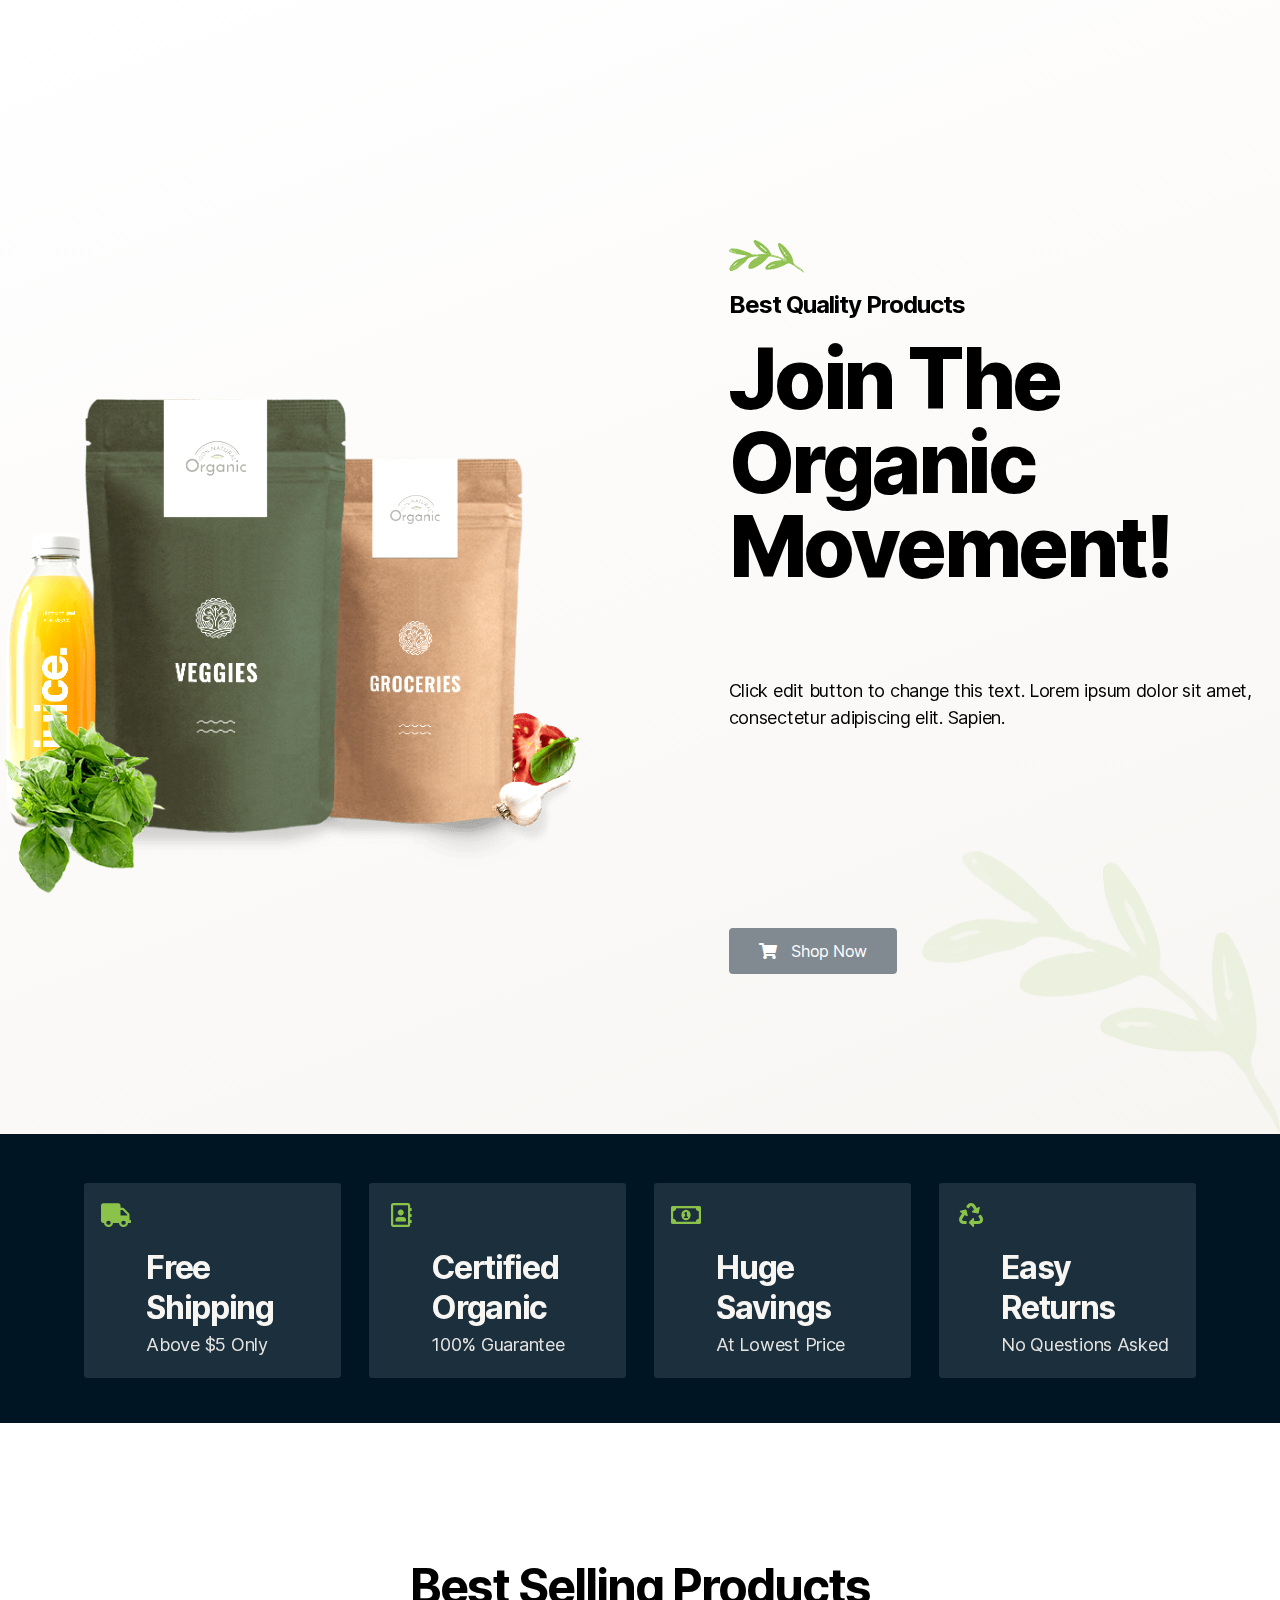
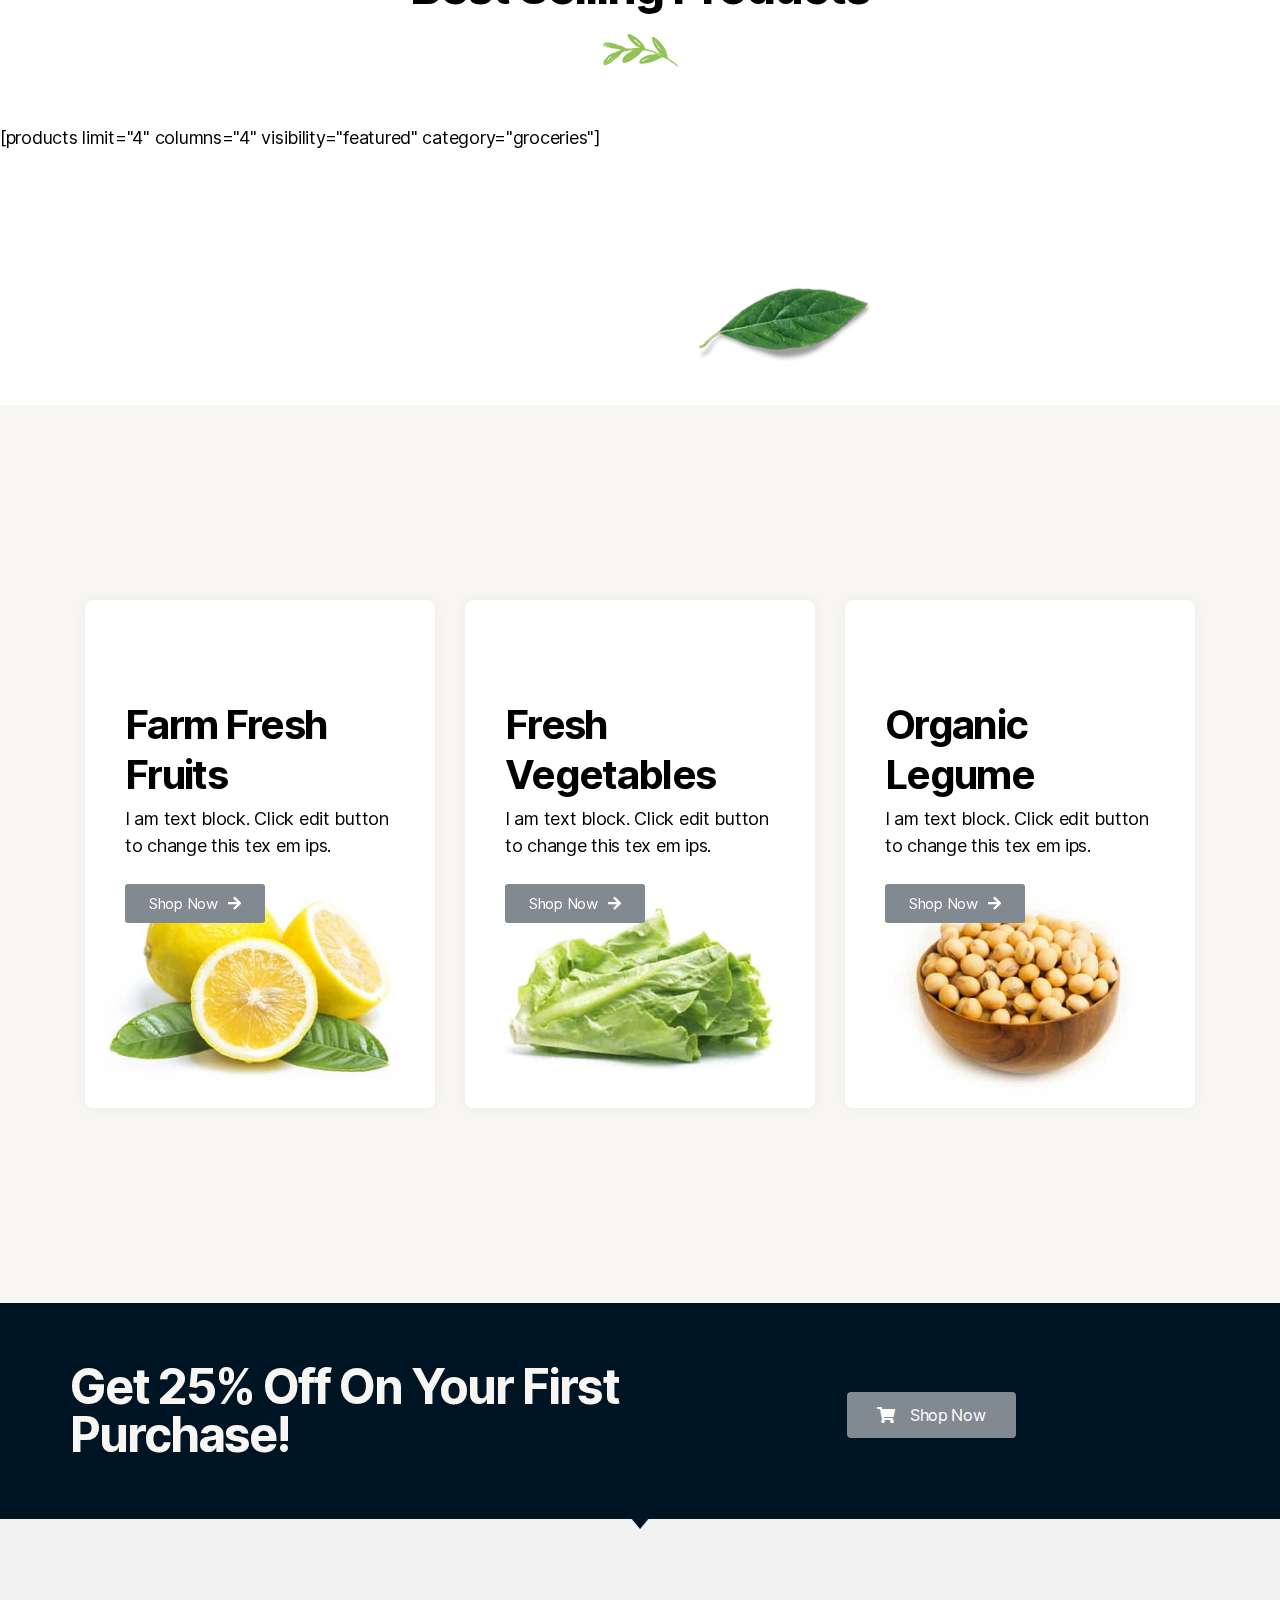
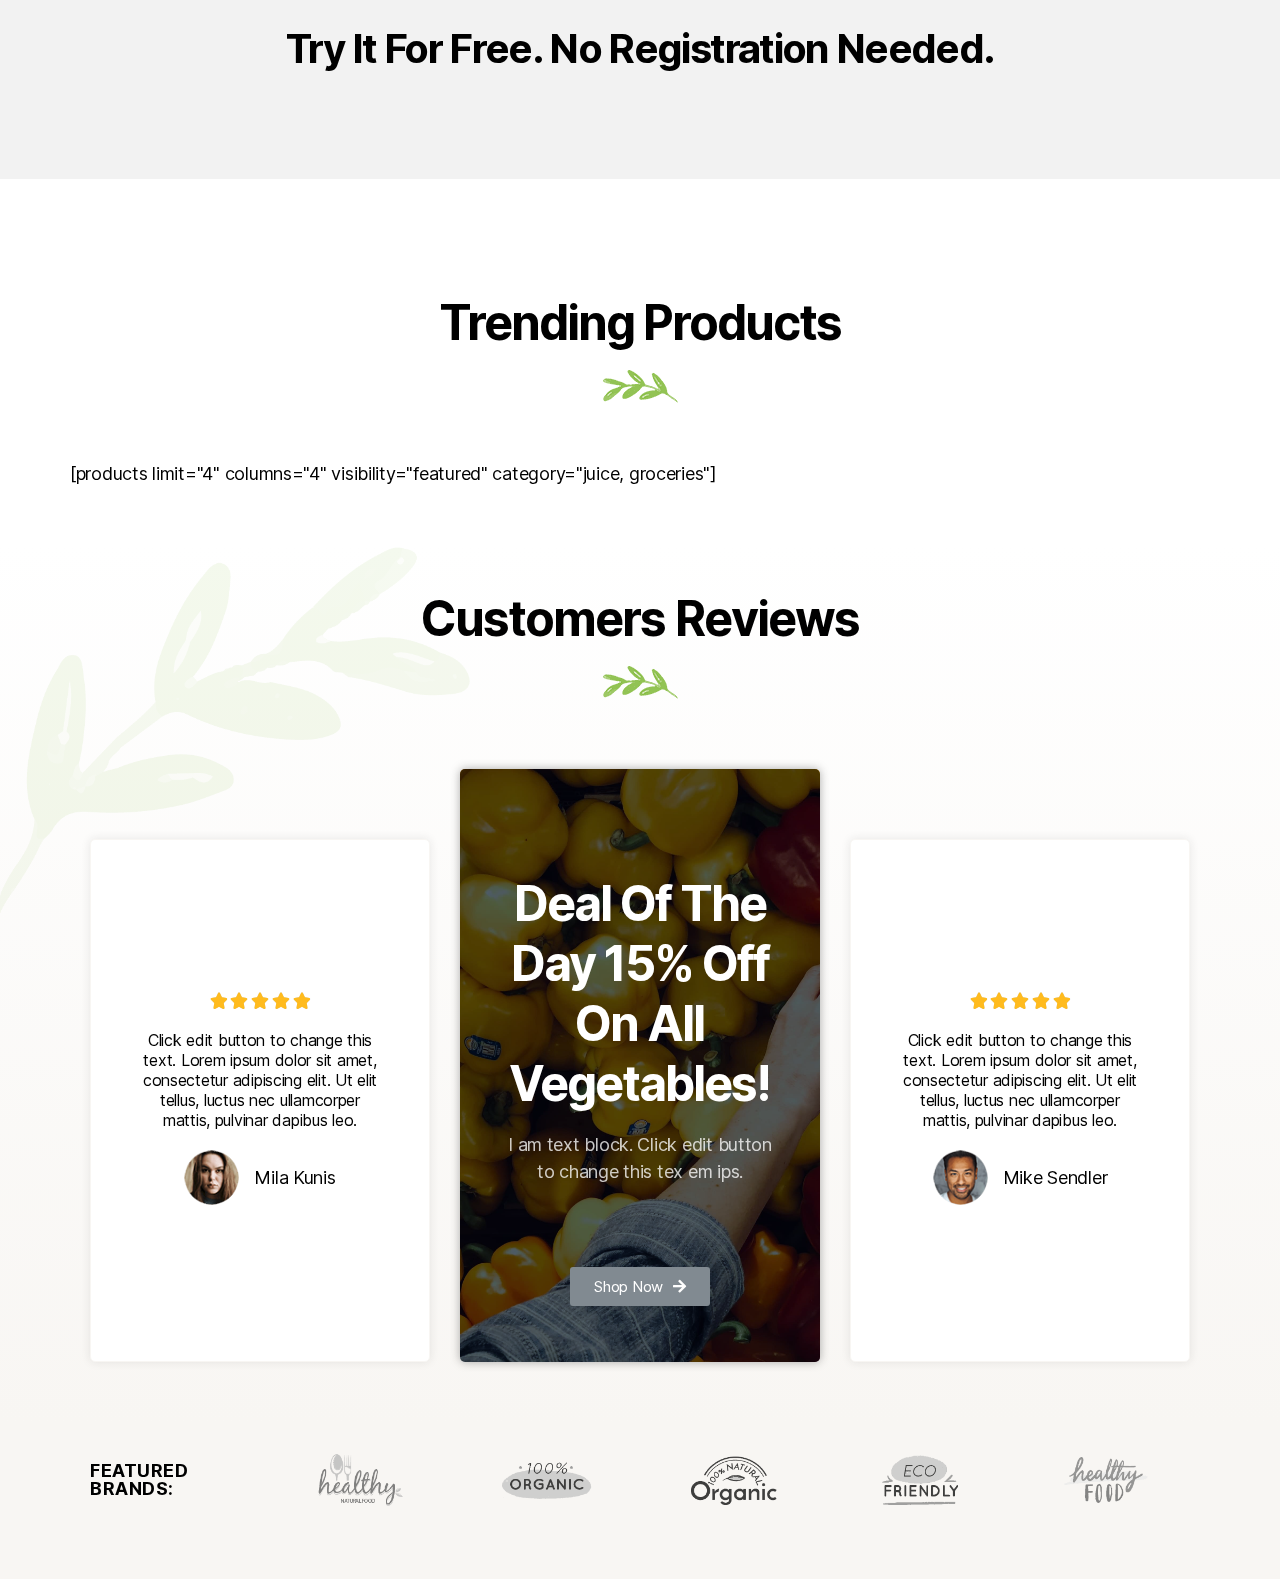
<file: index.html>
<!DOCTYPE html>
<html lang="id-ID">

<!-- Mirrored from localhost/wordpress/ by HTTrack Website Copier/3.x [XR&CO'2014], Sun, 22 Mar 2020 17:15:25 GMT -->
<!-- Added by HTTrack --><meta http-equiv="content-type" content="text/html;charset=UTF-8" /><!-- /Added by HTTrack -->
<head>
	<meta charset="UTF-8">
		<title>test page &#8211; Moto situs Anda bisa diletakkan di sini</title>
<link rel='dns-prefetch' href='http://s.w.org/' />
<link rel="alternate" type="application/rss+xml" title="test page &raquo; Feed" href="feed/index.html" />
<link rel="alternate" type="application/rss+xml" title="test page &raquo; Umpan Komentar" href="comments/feed/index.html" />
		<script>
			window._wpemojiSettings = {"baseUrl":"https:\/\/s.w.org\/images\/core\/emoji\/12.0.0-1\/72x72\/","ext":".png","svgUrl":"https:\/\/s.w.org\/images\/core\/emoji\/12.0.0-1\/svg\/","svgExt":".svg","source":{"concatemoji":"http:\/\/localhost\/wordpress\/wp-includes\/js\/wp-emoji-release.min.js?ver=5.3.2"}};
			!function(e,a,t){var r,n,o,i,p=a.createElement("canvas"),s=p.getContext&&p.getContext("2d");function c(e,t){var a=String.fromCharCode;s.clearRect(0,0,p.width,p.height),s.fillText(a.apply(this,e),0,0);var r=p.toDataURL();return s.clearRect(0,0,p.width,p.height),s.fillText(a.apply(this,t),0,0),r===p.toDataURL()}function l(e){if(!s||!s.fillText)return!1;switch(s.textBaseline="top",s.font="600 32px Arial",e){case"flag":return!c([127987,65039,8205,9895,65039],[127987,65039,8203,9895,65039])&&(!c([55356,56826,55356,56819],[55356,56826,8203,55356,56819])&&!c([55356,57332,56128,56423,56128,56418,56128,56421,56128,56430,56128,56423,56128,56447],[55356,57332,8203,56128,56423,8203,56128,56418,8203,56128,56421,8203,56128,56430,8203,56128,56423,8203,56128,56447]));case"emoji":return!c([55357,56424,55356,57342,8205,55358,56605,8205,55357,56424,55356,57340],[55357,56424,55356,57342,8203,55358,56605,8203,55357,56424,55356,57340])}return!1}function d(e){var t=a.createElement("script");t.src=e,t.defer=t.type="text/javascript",a.getElementsByTagName("head")[0].appendChild(t)}for(i=Array("flag","emoji"),t.supports={everything:!0,everythingExceptFlag:!0},o=0;o<i.length;o++)t.supports[i[o]]=l(i[o]),t.supports.everything=t.supports.everything&&t.supports[i[o]],"flag"!==i[o]&&(t.supports.everythingExceptFlag=t.supports.everythingExceptFlag&&t.supports[i[o]]);t.supports.everythingExceptFlag=t.supports.everythingExceptFlag&&!t.supports.flag,t.DOMReady=!1,t.readyCallback=function(){t.DOMReady=!0},t.supports.everything||(n=function(){t.readyCallback()},a.addEventListener?(a.addEventListener("DOMContentLoaded",n,!1),e.addEventListener("load",n,!1)):(e.attachEvent("onload",n),a.attachEvent("onreadystatechange",function(){"complete"===a.readyState&&t.readyCallback()})),(r=t.source||{}).concatemoji?d(r.concatemoji):r.wpemoji&&r.twemoji&&(d(r.twemoji),d(r.wpemoji)))}(window,document,window._wpemojiSettings);
		</script>
		<style>
img.wp-smiley,
img.emoji {
	display: inline !important;
	border: none !important;
	box-shadow: none !important;
	height: 1em !important;
	width: 1em !important;
	margin: 0 .07em !important;
	vertical-align: -0.1em !important;
	background: none !important;
	padding: 0 !important;
}
</style>
	<link rel='stylesheet' id='wp-block-library-css'  href='wp-includes/css/dist/block-library/style.min9dff.css?ver=5.3.2' media='all' />
<link rel='stylesheet' id='ep-icon-module-css'  href='wp-content/plugins/elements-plus/assets/css/ep-icon-module5b0f.css?ver=2.14.0' media='all' />
<link rel='stylesheet' id='justified-gallery-css'  href='wp-content/plugins/elements-plus/assets/css/justifiedGallery.min5b0f.css?ver=2.14.0' media='all' />
<link rel='stylesheet' id='flipclock-css'  href='wp-content/plugins/elements-plus/assets/css/flipclockfbe1.css?ver=1.1.a' media='all' />
<link rel='stylesheet' id='image-comparison-css'  href='wp-content/plugins/elements-plus/assets/css/twentytwenty5152.css?ver=1.0' media='all' />
<link rel='stylesheet' id='ep-elements-css'  href='wp-content/plugins/elements-plus/assets/css/ep-elements5b0f.css?ver=2.14.0' media='all' />
<link rel='stylesheet' id='ep-countdown-style-css'  href='wp-content/plugins/elements-plus/assets/css/ep-countdown5b0f.css?ver=2.14.0' media='all' />
<link rel='stylesheet' id='ep-tables-css'  href='wp-content/plugins/elements-plus/assets/css/ep-tables5b0f.css?ver=2.14.0' media='all' />
<link rel='stylesheet' id='ep-image-accordion-css'  href='wp-content/plugins/elements-plus/assets/css/ep-image-accordion5b0f.css?ver=2.14.0' media='all' />
<link rel='stylesheet' id='ep-content-toggle-css'  href='wp-content/plugins/elements-plus/assets/css/ep-content-toggle5b0f.css?ver=2.14.0' media='all' />
<link rel='stylesheet' id='ep-heading-css'  href='wp-content/plugins/elements-plus/assets/css/ep-heading5b0f.css?ver=2.14.0' media='all' />
<link rel='stylesheet' id='twentytwenty-style-css'  href='wp-content/themes/twentytwenty/style4963.css?ver=1.1' media='all' />
<style id='twentytwenty-style-inline-css'>
.color-accent,.color-accent-hover:hover,.color-accent-hover:focus,:root .has-accent-color,.has-drop-cap:not(:focus):first-letter,.wp-block-button.is-style-outline,a { color: #e22658; }blockquote,.border-color-accent,.border-color-accent-hover:hover,.border-color-accent-hover:focus { border-color: #e22658; }button:not(.toggle),.button,.faux-button,.wp-block-button__link,.wp-block-file .wp-block-file__button,input[type="button"],input[type="reset"],input[type="submit"],.bg-accent,.bg-accent-hover:hover,.bg-accent-hover:focus,:root .has-accent-background-color,.comment-reply-link { background-color: #e22658; }.fill-children-accent,.fill-children-accent * { fill: #e22658; }:root .has-background-color,button,.button,.faux-button,.wp-block-button__link,.wp-block-file__button,input[type="button"],input[type="reset"],input[type="submit"],.wp-block-button,.comment-reply-link,.has-background.has-primary-background-color:not(.has-text-color),.has-background.has-primary-background-color *:not(.has-text-color),.has-background.has-accent-background-color:not(.has-text-color),.has-background.has-accent-background-color *:not(.has-text-color) { color: #ffffff; }:root .has-background-background-color { background-color: #ffffff; }body,.entry-title a,:root .has-primary-color { color: #000000; }:root .has-primary-background-color { background-color: #000000; }cite,figcaption,.wp-caption-text,.post-meta,.entry-content .wp-block-archives li,.entry-content .wp-block-categories li,.entry-content .wp-block-latest-posts li,.wp-block-latest-comments__comment-date,.wp-block-latest-posts__post-date,.wp-block-embed figcaption,.wp-block-image figcaption,.wp-block-pullquote cite,.comment-metadata,.comment-respond .comment-notes,.comment-respond .logged-in-as,.pagination .dots,.entry-content hr:not(.has-background),hr.styled-separator,:root .has-secondary-color { color: #6d6d6d; }:root .has-secondary-background-color { background-color: #6d6d6d; }pre,fieldset,input,textarea,table,table *,hr { border-color: #dbdbdb; }caption,code,code,kbd,samp,.wp-block-table.is-style-stripes tbody tr:nth-child(odd),:root .has-subtle-background-background-color { background-color: #dbdbdb; }.wp-block-table.is-style-stripes { border-bottom-color: #dbdbdb; }.wp-block-latest-posts.is-grid li { border-top-color: #dbdbdb; }:root .has-subtle-background-color { color: #dbdbdb; }body:not(.overlay-header) .primary-menu > li > a,body:not(.overlay-header) .primary-menu > li > .icon,.modal-menu a,.footer-menu a, .footer-widgets a,#site-footer .wp-block-button.is-style-outline,.wp-block-pullquote:before,.singular:not(.overlay-header) .entry-header a,.archive-header a,.header-footer-group .color-accent,.header-footer-group .color-accent-hover:hover { color: #cd2653; }.social-icons a,#site-footer button:not(.toggle),#site-footer .button,#site-footer .faux-button,#site-footer .wp-block-button__link,#site-footer .wp-block-file__button,#site-footer input[type="button"],#site-footer input[type="reset"],#site-footer input[type="submit"] { background-color: #cd2653; }.header-footer-group,body:not(.overlay-header) #site-header .toggle,.menu-modal .toggle { color: #000000; }body:not(.overlay-header) .primary-menu ul { background-color: #000000; }body:not(.overlay-header) .primary-menu > li > ul:after { border-bottom-color: #000000; }body:not(.overlay-header) .primary-menu ul ul:after { border-left-color: #000000; }.site-description,body:not(.overlay-header) .toggle-inner .toggle-text,.widget .post-date,.widget .rss-date,.widget_archive li,.widget_categories li,.widget cite,.widget_pages li,.widget_meta li,.widget_nav_menu li,.powered-by-wordpress,.to-the-top,.singular .entry-header .post-meta,.singular:not(.overlay-header) .entry-header .post-meta a { color: #6d6d6d; }.header-footer-group pre,.header-footer-group fieldset,.header-footer-group input,.header-footer-group textarea,.header-footer-group table,.header-footer-group table *,.footer-nav-widgets-wrapper,#site-footer,.menu-modal nav *,.footer-widgets-outer-wrapper,.footer-top { border-color: #dcd7ca; }.header-footer-group table caption,body:not(.overlay-header) .header-inner .toggle-wrapper::before { background-color: #dcd7ca; }
</style>
<link rel='stylesheet' id='twentytwenty-print-style-css'  href='wp-content/themes/twentytwenty/print4963.css?ver=1.1' media='print' />
<link rel='stylesheet' id='elementor-icons-css'  href='wp-content/plugins/elementor/assets/lib/eicons/css/elementor-icons.min4c7e.css?ver=5.6.2' media='all' />
<link rel='stylesheet' id='elementor-animations-css'  href='wp-content/plugins/elementor/assets/lib/animations/animations.min7d47.css?ver=2.9.6' media='all' />
<link rel='stylesheet' id='elementor-frontend-css'  href='wp-content/plugins/elementor/assets/css/frontend.min7d47.css?ver=2.9.6' media='all' />
<link rel='stylesheet' id='elementor-pro-css'  href='wp-content/plugins/elementor-pro/assets/css/frontend.minbf47.css?ver=2.9.1' media='all' />
<link rel='stylesheet' id='jet-tricks-frontend-css'  href='wp-content/plugins/jet-tricks/assets/css/jet-tricks-frontendc64e.css?ver=1.1.1' media='all' />
<link rel='stylesheet' id='she-header-style-css'  href='wp-content/plugins/sticky-header-effects-for-elementor/assets/css/she-header-style9e1e.css?ver=1.3.2' media='all' />
<link rel='stylesheet' id='elementor-post-964-css'  href='wp-content/uploads/elementor/css/post-9649344.css?ver=1584937647' media='all' />
<link rel='stylesheet' id='elementor-icons-shared-0-css'  href='wp-content/plugins/elementor/assets/lib/font-awesome/css/fontawesome.minb683.css?ver=5.12.0' media='all' />
<link rel='stylesheet' id='elementor-icons-fa-solid-css'  href='wp-content/plugins/elementor/assets/lib/font-awesome/css/solid.minb683.css?ver=5.12.0' media='all' />
<link rel='stylesheet' id='elementor-icons-fa-regular-css'  href='wp-content/plugins/elementor/assets/lib/font-awesome/css/regular.minb683.css?ver=5.12.0' media='all' />
<script src='wp-includes/js/jquery/jquery4a5f.js?ver=1.12.4-wp'></script>
<script src='wp-includes/js/jquery/jquery-migrate.min330a.js?ver=1.4.1'></script>
<script src='wp-content/themes/twentytwenty/assets/js/index4963.js?ver=1.1' async></script>
<script src='wp-content/plugins/sticky-header-effects-for-elementor/assets/js/she-header9e1e.js?ver=1.3.2'></script>
<link rel='https://api.w.org/' href='wp-json/index.html' />
<link rel="EditURI" type="application/rsd+xml" title="RSD" href="xmlrpc0db0.php?rsd" />
<link rel="wlwmanifest" type="application/wlwmanifest+xml" href="wp-includes/wlwmanifest.xml" /> 
<meta name="generator" content="WordPress 5.3.2" />
<link rel="canonical" href="index.html" />
<link rel='shortlink' href='index.html' />
<link rel="alternate" type="application/json+oembed" href="wp-json/oembed/1.0/embed68f4.json?url=http%3A%2F%2Flocalhost%2Fwordpress%2F" />
<link rel="alternate" type="text/xml+oembed" href="wp-json/oembed/1.0/embedd248?url=http%3A%2F%2Flocalhost%2Fwordpress%2F&amp;format=xml" />
	<script>document.documentElement.className = document.documentElement.className.replace( 'no-js', 'js' );</script>
	<style>.recentcomments a{display:inline !important;padding:0 !important;margin:0 !important;}</style><style id="custom-background-css">
body.custom-background { background-color: #ffffff; }
</style>
			<style id="wp-custom-css">
			

/** Start Envato Elements CSS: Electronic Product (37-3-10b62cf94fa2407a78b5db3dc2b8b96c) **/

/* Custom Image Gallery */
.envato-kit-34-gallery .elementor-image-gallery .gallery-item{
	position:relative;
	max-height: 400px;
	overflow: hidden;
	margin-bottom: 40px !important;
}

.envato-kit-34-gallery .elementor-image-gallery .gallery-item .gallery-caption{
	position:absolute;
	left:0;
	z-index:2;
  bottom: 30px;
	opacity:0;
	transition: all 0.2s;
  -moz-transition: all 0.2s;
  /* Firefox 4 */
  -webkit-transition: all 0.2s;
  /* Safari and Chrome */
  -o-transition: all 0.2s;
}
.envato-kit-34-gallery .elementor-image-gallery .gallery-item .gallery-caption em{
	 display:block;
	 margin-top:8px;
	 opacity:.8;
	 font-size:80%;
}

.envato-kit-34-gallery .elementor-image-gallery .gallery-item img{
	transition: all 0.2s;
  -moz-transition: all 0.2s;
  /* Firefox 4 */
  -webkit-transition: all 0.2s;
  /* Safari and Chrome */
  -o-transition: all 0.2s;
}

.envato-kit-34-gallery .elementor-image-gallery .gallery-item:hover img{
	opacity:.5;
}

.envato-kit-34-gallery .elementor-image-gallery .gallery-item:hover .gallery-caption{
	bottom:80px;
	opacity:1;
}

/* Hover Block */
.hover_block {
	 border:1px solid #ededed;
	 border-radius:5px;
	 padding:30px 10px;
	 transition: all 0.2s;
  -moz-transition: all 0.2s;
  /* Firefox 4 */
  -webkit-transition: all 0.2s;
  /* Safari and Chrome */
  -o-transition: all 0.2s
}
.hover_block:hover{
	 box-shadow: 0 0 30px rgba(0,0,0,.1);
}

.elementor-widget-container hr{
	  border: 1px solid #eee;
    border-width: 1px 0 0;
    margin: 3em 0;
}

/*Newsletter*/
.envato-kit-34-newsletter{
	display:flex;
	align-items:center;
	justify-content:center;
}
.envato-kit-34-newsletter input[type="email"],
.envato-kit-34-newsletter button{
	height:40px;
	padding:0px 15px;
	border:1px solid #ddd;
}
.envato-kit-34-newsletter input[type="email"]{
	width:500px;
}
@media(max-width:767px){
	.envato-kit-34-newsletter input[type="email"]{
	width:200px;
   }
}
.envato-kit-34-newsletter button{
	background:#4054b2;
	border-color:#4054b2;
	color:#fff;

	font-weight:bold;
	text-transform:uppercase;
}

/* Hover Background */
.hover_background:hover{
	border-color:#4054b2 !important;
}

/** End Envato Elements CSS: Electronic Product (37-3-10b62cf94fa2407a78b5db3dc2b8b96c) **/

		</style>
			<meta name="viewport" content="width=device-width, initial-scale=1.0, viewport-fit=cover" /></head>
<body class="home page-template page-template-elementor_canvas page page-id-964 custom-background singular enable-search-modal missing-post-thumbnail has-no-pagination not-showing-comments show-avatars elementor_canvas footer-top-visible reduced-spacing elementor-default elementor-template-canvas elementor-kit-551 elementor-page elementor-page-964">
	<a class="skip-link screen-reader-text" href="#site-content">Skip to the content</a>		<div data-elementor-type="wp-page" data-elementor-id="964" class="elementor elementor-964" data-elementor-settings="[]">
			<div class="elementor-inner">
				<div class="elementor-section-wrap">
							<section class="elementor-element elementor-element-a584ef8 elementor-section-content-middle elementor-reverse-mobile elementor-section-boxed elementor-section-height-default elementor-section-height-default elementor-section elementor-top-section" data-id="a584ef8" data-element_type="section" data-settings="{&quot;background_background&quot;:&quot;gradient&quot;}">
							<div class="elementor-background-overlay"></div>
							<div class="elementor-container elementor-column-gap-default">
				<div class="elementor-row">
				<div class="elementor-element elementor-element-b7bcb4e elementor-column elementor-col-50 elementor-top-column" data-id="b7bcb4e" data-element_type="column">
			<div class="elementor-column-wrap  elementor-element-populated">
					<div class="elementor-widget-wrap">
				<div class="elementor-element elementor-element-b9d7191 elementor-widget elementor-widget-image" data-id="b9d7191" data-element_type="widget" data-widget_type="image.default">
				<div class="elementor-widget-container">
					<div class="elementor-image">
										<img width="580" height="497" src="wp-content/uploads/2020/03/organic-products.png" class="attachment-large size-large" alt="" />											</div>
				</div>
				</div>
						</div>
			</div>
		</div>
				<div class="elementor-element elementor-element-39d5465 elementor-column elementor-col-50 elementor-top-column" data-id="39d5465" data-element_type="column">
			<div class="elementor-column-wrap  elementor-element-populated">
					<div class="elementor-widget-wrap">
				<div class="elementor-element elementor-element-c7ff546 elementor-widget elementor-widget-image" data-id="c7ff546" data-element_type="widget" data-widget_type="image.default">
				<div class="elementor-widget-container">
					<div class="elementor-image">
										<img width="75" height="33" src="wp-content/uploads/2020/03/logo-leaf-new.png" class="attachment-large size-large" alt="" />											</div>
				</div>
				</div>
				<div class="elementor-element elementor-element-cbd1d88 elementor-widget elementor-widget-heading" data-id="cbd1d88" data-element_type="widget" data-widget_type="heading.default">
				<div class="elementor-widget-container">
			<h5 class="elementor-heading-title elementor-size-default">Best Quality Products</h5>		</div>
				</div>
				<div class="elementor-element elementor-element-8c51def elementor-widget elementor-widget-heading" data-id="8c51def" data-element_type="widget" data-widget_type="heading.default">
				<div class="elementor-widget-container">
			<h1 class="elementor-heading-title elementor-size-default">Join The Organic Movement!</h1>		</div>
				</div>
				<section class="elementor-element elementor-element-f6dcef6 elementor-section-boxed elementor-section-height-default elementor-section-height-default elementor-section elementor-inner-section" data-id="f6dcef6" data-element_type="section">
						<div class="elementor-container elementor-column-gap-default">
				<div class="elementor-row">
				<div class="elementor-element elementor-element-a9135ba elementor-column elementor-col-100 elementor-inner-column" data-id="a9135ba" data-element_type="column">
			<div class="elementor-column-wrap  elementor-element-populated">
					<div class="elementor-widget-wrap">
				<div class="elementor-element elementor-element-ba0aafc elementor-widget elementor-widget-text-editor" data-id="ba0aafc" data-element_type="widget" data-widget_type="text-editor.default">
				<div class="elementor-widget-container">
					<div class="elementor-text-editor elementor-clearfix"><p>Click edit button to change this text. Lorem ipsum dolor sit amet, consectetur adipiscing elit. Sapien.</p></div>
				</div>
				</div>
						</div>
			</div>
		</div>
						</div>
			</div>
		</section>
				<section class="elementor-element elementor-element-cd32c4c elementor-section-boxed elementor-section-height-default elementor-section-height-default elementor-section elementor-inner-section" data-id="cd32c4c" data-element_type="section">
						<div class="elementor-container elementor-column-gap-default">
				<div class="elementor-row">
				<div class="elementor-element elementor-element-99147a8 elementor-column elementor-col-50 elementor-inner-column" data-id="99147a8" data-element_type="column">
			<div class="elementor-column-wrap  elementor-element-populated">
					<div class="elementor-widget-wrap">
				<div class="elementor-element elementor-element-d66ca90 elementor-align-left elementor-mobile-align-center elementor-tablet-align-center elementor-widget elementor-widget-button" data-id="d66ca90" data-element_type="widget" data-widget_type="button.default">
				<div class="elementor-widget-container">
					<div class="elementor-button-wrapper">
			<a href="#" class="elementor-button-link elementor-button elementor-size-md" role="button">
						<span class="elementor-button-content-wrapper">
						<span class="elementor-button-icon elementor-align-icon-left">
				<i aria-hidden="true" class="fas fa-shopping-cart"></i>			</span>
						<span class="elementor-button-text">Shop Now</span>
		</span>
					</a>
		</div>
				</div>
				</div>
						</div>
			</div>
		</div>
				<div class="elementor-element elementor-element-1fa4c0f elementor-column elementor-col-50 elementor-inner-column" data-id="1fa4c0f" data-element_type="column">
			<div class="elementor-column-wrap">
					<div class="elementor-widget-wrap">
						</div>
			</div>
		</div>
						</div>
			</div>
		</section>
						</div>
			</div>
		</div>
						</div>
			</div>
		</section>
				<section class="elementor-element elementor-element-3634f3d elementor-section-boxed elementor-section-height-default elementor-section-height-default elementor-section elementor-top-section" data-id="3634f3d" data-element_type="section" data-settings="{&quot;background_background&quot;:&quot;classic&quot;}">
						<div class="elementor-container elementor-column-gap-default">
				<div class="elementor-row">
				<div class="elementor-element elementor-element-10836f8 elementor-column elementor-col-25 elementor-top-column" data-id="10836f8" data-element_type="column" data-settings="{&quot;background_background&quot;:&quot;classic&quot;}">
			<div class="elementor-column-wrap  elementor-element-populated">
					<div class="elementor-widget-wrap">
				<div class="elementor-element elementor-element-5103401 elementor-position-left elementor-view-default elementor-vertical-align-top elementor-widget elementor-widget-icon-box" data-id="5103401" data-element_type="widget" data-widget_type="icon-box.default">
				<div class="elementor-widget-container">
					<div class="elementor-icon-box-wrapper">
						<div class="elementor-icon-box-icon">
				<a class="elementor-icon elementor-animation-" href="#">
				<i aria-hidden="true" class="fas fa-truck"></i>				</a>
			</div>
						<div class="elementor-icon-box-content">
				<h4 class="elementor-icon-box-title">
					<a href="#">Free Shipping</a>
				</h4>
								<p class="elementor-icon-box-description">Above $5 Only</p>
							</div>
		</div>
				</div>
				</div>
						</div>
			</div>
		</div>
				<div class="elementor-element elementor-element-5058196 elementor-column elementor-col-25 elementor-top-column" data-id="5058196" data-element_type="column" data-settings="{&quot;background_background&quot;:&quot;classic&quot;}">
			<div class="elementor-column-wrap  elementor-element-populated">
					<div class="elementor-widget-wrap">
				<div class="elementor-element elementor-element-81973f2 elementor-position-left elementor-view-default elementor-vertical-align-top elementor-widget elementor-widget-icon-box" data-id="81973f2" data-element_type="widget" data-widget_type="icon-box.default">
				<div class="elementor-widget-container">
					<div class="elementor-icon-box-wrapper">
						<div class="elementor-icon-box-icon">
				<a class="elementor-icon elementor-animation-" href="#">
				<i aria-hidden="true" class="far fa-address-book"></i>				</a>
			</div>
						<div class="elementor-icon-box-content">
				<h4 class="elementor-icon-box-title">
					<a href="#">Certified Organic</a>
				</h4>
								<p class="elementor-icon-box-description">100% Guarantee </p>
							</div>
		</div>
				</div>
				</div>
						</div>
			</div>
		</div>
				<div class="elementor-element elementor-element-a2e95a1 elementor-column elementor-col-25 elementor-top-column" data-id="a2e95a1" data-element_type="column" data-settings="{&quot;background_background&quot;:&quot;classic&quot;}">
			<div class="elementor-column-wrap  elementor-element-populated">
					<div class="elementor-widget-wrap">
				<div class="elementor-element elementor-element-131087e elementor-position-left elementor-view-default elementor-vertical-align-top elementor-widget elementor-widget-icon-box" data-id="131087e" data-element_type="widget" data-widget_type="icon-box.default">
				<div class="elementor-widget-container">
					<div class="elementor-icon-box-wrapper">
						<div class="elementor-icon-box-icon">
				<a class="elementor-icon elementor-animation-" href="#">
				<i aria-hidden="true" class="far fa-money-bill-alt"></i>				</a>
			</div>
						<div class="elementor-icon-box-content">
				<h4 class="elementor-icon-box-title">
					<a href="#">Huge Savings</a>
				</h4>
								<p class="elementor-icon-box-description">At Lowest Price</p>
							</div>
		</div>
				</div>
				</div>
						</div>
			</div>
		</div>
				<div class="elementor-element elementor-element-a72e9d0 elementor-column elementor-col-25 elementor-top-column" data-id="a72e9d0" data-element_type="column" data-settings="{&quot;background_background&quot;:&quot;classic&quot;}">
			<div class="elementor-column-wrap  elementor-element-populated">
					<div class="elementor-widget-wrap">
				<div class="elementor-element elementor-element-4e1ab7b elementor-position-left elementor-view-default elementor-vertical-align-top elementor-widget elementor-widget-icon-box" data-id="4e1ab7b" data-element_type="widget" data-widget_type="icon-box.default">
				<div class="elementor-widget-container">
					<div class="elementor-icon-box-wrapper">
						<div class="elementor-icon-box-icon">
				<a class="elementor-icon elementor-animation-" href="#">
				<i aria-hidden="true" class="fas fa-recycle"></i>				</a>
			</div>
						<div class="elementor-icon-box-content">
				<h4 class="elementor-icon-box-title">
					<a href="#">Easy Returns</a>
				</h4>
								<p class="elementor-icon-box-description">No Questions Asked</p>
							</div>
		</div>
				</div>
				</div>
						</div>
			</div>
		</div>
						</div>
			</div>
		</section>
				<section class="elementor-element elementor-element-5031d75 elementor-section-boxed elementor-section-height-default elementor-section-height-default elementor-section elementor-top-section" data-id="5031d75" data-element_type="section" data-settings="{&quot;background_background&quot;:&quot;classic&quot;}">
							<div class="elementor-background-overlay"></div>
							<div class="elementor-container elementor-column-gap-default">
				<div class="elementor-row">
				<div class="elementor-element elementor-element-155bf24 elementor-column elementor-col-100 elementor-top-column" data-id="155bf24" data-element_type="column">
			<div class="elementor-column-wrap  elementor-element-populated">
					<div class="elementor-widget-wrap">
				<div class="elementor-element elementor-element-e3141d4 elementor-widget elementor-widget-heading" data-id="e3141d4" data-element_type="widget" data-widget_type="heading.default">
				<div class="elementor-widget-container">
			<h2 class="elementor-heading-title elementor-size-default">Best Selling Products</h2>		</div>
				</div>
				<div class="elementor-element elementor-element-ef6d49d elementor-widget elementor-widget-image" data-id="ef6d49d" data-element_type="widget" data-widget_type="image.default">
				<div class="elementor-widget-container">
					<div class="elementor-image">
										<img width="75" height="33" src="wp-content/uploads/2020/03/logo-leaf-new.png" class="attachment-large size-large" alt="" />											</div>
				</div>
				</div>
				<div class="elementor-element elementor-element-71c3b8d elementor-widget elementor-widget-shortcode" data-id="71c3b8d" data-element_type="widget" data-widget_type="shortcode.default">
				<div class="elementor-widget-container">
					<div class="elementor-shortcode">[products limit="4" columns="4" visibility="featured" category="groceries"] </div>
				</div>
				</div>
						</div>
			</div>
		</div>
						</div>
			</div>
		</section>
				<section class="elementor-element elementor-element-1d2289e elementor-section-boxed elementor-section-height-default elementor-section-height-default elementor-section elementor-top-section" data-id="1d2289e" data-element_type="section">
						<div class="elementor-container elementor-column-gap-default">
				<div class="elementor-row">
				<div class="elementor-element elementor-element-b84e7fc elementor-column elementor-col-50 elementor-top-column" data-id="b84e7fc" data-element_type="column">
			<div class="elementor-column-wrap">
					<div class="elementor-widget-wrap">
						</div>
			</div>
		</div>
				<div class="elementor-element elementor-element-a809201 elementor-column elementor-col-50 elementor-top-column" data-id="a809201" data-element_type="column">
			<div class="elementor-column-wrap  elementor-element-populated">
					<div class="elementor-widget-wrap">
				<div class="elementor-element elementor-element-e71f37e elementor-widget elementor-widget-image" data-id="e71f37e" data-element_type="widget" data-widget_type="image.default">
				<div class="elementor-widget-container">
					<div class="elementor-image">
										<img width="209" height="90" src="wp-content/uploads/2020/03/leaf-free-img.png" class="attachment-large size-large" alt="" />											</div>
				</div>
				</div>
						</div>
			</div>
		</div>
						</div>
			</div>
		</section>
				<section class="elementor-element elementor-element-5b46c36 elementor-section-boxed elementor-section-height-default elementor-section-height-default elementor-section elementor-top-section" data-id="5b46c36" data-element_type="section" data-settings="{&quot;background_background&quot;:&quot;classic&quot;}">
						<div class="elementor-container elementor-column-gap-default">
				<div class="elementor-row">
				<div class="elementor-element elementor-element-b6899d4 elementor-column elementor-col-100 elementor-top-column" data-id="b6899d4" data-element_type="column">
			<div class="elementor-column-wrap  elementor-element-populated">
					<div class="elementor-widget-wrap">
				<section class="elementor-element elementor-element-195312b elementor-section-boxed elementor-section-height-default elementor-section-height-default elementor-section elementor-inner-section" data-id="195312b" data-element_type="section">
						<div class="elementor-container elementor-column-gap-default">
				<div class="elementor-row">
				<header class="elementor-element elementor-element-715569bf elementor-column elementor-col-33 elementor-inner-column" data-id="715569bf" data-element_type="column" data-settings="{&quot;background_background&quot;:&quot;classic&quot;}">
			<div class="elementor-column-wrap  elementor-element-populated">
							<div class="elementor-background-overlay"></div>
					<div class="elementor-widget-wrap">
				<div class="elementor-element elementor-element-2070ce54 elementor-position-left elementor-vertical-align-top elementor-widget elementor-widget-image-box" data-id="2070ce54" data-element_type="widget" data-widget_type="image-box.default">
				<div class="elementor-widget-container">
			<div class="elementor-image-box-wrapper"><div class="elementor-image-box-content"><h3 class="elementor-image-box-title">Farm Fresh Fruits</h3><p class="elementor-image-box-description">I am text block. Click edit button to change this tex em ips.</p></div></div>		</div>
				</div>
				<div class="elementor-element elementor-element-0ef9c89 elementor-align-left elementor-mobile-align-center elementor-widget elementor-widget-button" data-id="0ef9c89" data-element_type="widget" data-widget_type="button.default">
				<div class="elementor-widget-container">
					<div class="elementor-button-wrapper">
			<a href="#" class="elementor-button-link elementor-button elementor-size-sm" role="button">
						<span class="elementor-button-content-wrapper">
						<span class="elementor-button-icon elementor-align-icon-right">
				<i aria-hidden="true" class="fas fa-arrow-right"></i>			</span>
						<span class="elementor-button-text">Shop Now</span>
		</span>
					</a>
		</div>
				</div>
				</div>
				<div class="elementor-element elementor-element-9e4964a elementor-widget elementor-widget-spacer" data-id="9e4964a" data-element_type="widget" data-widget_type="spacer.default">
				<div class="elementor-widget-container">
					<div class="elementor-spacer">
			<div class="elementor-spacer-inner"></div>
		</div>
				</div>
				</div>
						</div>
			</div>
		</header>
				<header class="elementor-element elementor-element-3d03680 elementor-column elementor-col-33 elementor-inner-column" data-id="3d03680" data-element_type="column" data-settings="{&quot;background_background&quot;:&quot;classic&quot;}">
			<div class="elementor-column-wrap  elementor-element-populated">
							<div class="elementor-background-overlay"></div>
					<div class="elementor-widget-wrap">
				<div class="elementor-element elementor-element-77f635e elementor-position-left elementor-vertical-align-top elementor-widget elementor-widget-image-box" data-id="77f635e" data-element_type="widget" data-widget_type="image-box.default">
				<div class="elementor-widget-container">
			<div class="elementor-image-box-wrapper"><div class="elementor-image-box-content"><h3 class="elementor-image-box-title">Fresh Vegetables</h3><p class="elementor-image-box-description">I am text block. Click edit button to change this tex em ips.</p></div></div>		</div>
				</div>
				<div class="elementor-element elementor-element-89b7cf8 elementor-align-left elementor-mobile-align-center elementor-widget elementor-widget-button" data-id="89b7cf8" data-element_type="widget" data-widget_type="button.default">
				<div class="elementor-widget-container">
					<div class="elementor-button-wrapper">
			<a href="#" class="elementor-button-link elementor-button elementor-size-sm" role="button">
						<span class="elementor-button-content-wrapper">
						<span class="elementor-button-icon elementor-align-icon-right">
				<i aria-hidden="true" class="fas fa-arrow-right"></i>			</span>
						<span class="elementor-button-text">Shop Now</span>
		</span>
					</a>
		</div>
				</div>
				</div>
				<div class="elementor-element elementor-element-ecac062 elementor-widget elementor-widget-spacer" data-id="ecac062" data-element_type="widget" data-widget_type="spacer.default">
				<div class="elementor-widget-container">
					<div class="elementor-spacer">
			<div class="elementor-spacer-inner"></div>
		</div>
				</div>
				</div>
						</div>
			</div>
		</header>
				<header class="elementor-element elementor-element-a2e460a elementor-column elementor-col-33 elementor-inner-column" data-id="a2e460a" data-element_type="column" data-settings="{&quot;background_background&quot;:&quot;classic&quot;}">
			<div class="elementor-column-wrap  elementor-element-populated">
							<div class="elementor-background-overlay"></div>
					<div class="elementor-widget-wrap">
				<div class="elementor-element elementor-element-71a5208 elementor-position-left elementor-vertical-align-top elementor-widget elementor-widget-image-box" data-id="71a5208" data-element_type="widget" data-widget_type="image-box.default">
				<div class="elementor-widget-container">
			<div class="elementor-image-box-wrapper"><div class="elementor-image-box-content"><h3 class="elementor-image-box-title">Organic Legume</h3><p class="elementor-image-box-description">I am text block. Click edit button to change this tex em ips.</p></div></div>		</div>
				</div>
				<div class="elementor-element elementor-element-5b95a7a elementor-align-left elementor-mobile-align-center elementor-widget elementor-widget-button" data-id="5b95a7a" data-element_type="widget" data-widget_type="button.default">
				<div class="elementor-widget-container">
					<div class="elementor-button-wrapper">
			<a href="#" class="elementor-button-link elementor-button elementor-size-sm" role="button">
						<span class="elementor-button-content-wrapper">
						<span class="elementor-button-icon elementor-align-icon-right">
				<i aria-hidden="true" class="fas fa-arrow-right"></i>			</span>
						<span class="elementor-button-text">Shop Now</span>
		</span>
					</a>
		</div>
				</div>
				</div>
				<div class="elementor-element elementor-element-607c4e7 elementor-widget elementor-widget-spacer" data-id="607c4e7" data-element_type="widget" data-widget_type="spacer.default">
				<div class="elementor-widget-container">
					<div class="elementor-spacer">
			<div class="elementor-spacer-inner"></div>
		</div>
				</div>
				</div>
						</div>
			</div>
		</header>
						</div>
			</div>
		</section>
						</div>
			</div>
		</div>
						</div>
			</div>
		</section>
				<section class="elementor-element elementor-element-252d5f1f elementor-section-content-middle elementor-section-boxed elementor-section-height-default elementor-section-height-default elementor-section elementor-top-section" data-id="252d5f1f" data-element_type="section" data-settings="{&quot;background_background&quot;:&quot;classic&quot;}">
						<div class="elementor-container elementor-column-gap-no">
				<div class="elementor-row">
				<div class="elementor-element elementor-element-690b3fc7 elementor-column elementor-col-50 elementor-top-column" data-id="690b3fc7" data-element_type="column">
			<div class="elementor-column-wrap  elementor-element-populated">
					<div class="elementor-widget-wrap">
				<div class="elementor-element elementor-element-50b8a2e6 elementor-widget elementor-widget-heading" data-id="50b8a2e6" data-element_type="widget" data-widget_type="heading.default">
				<div class="elementor-widget-container">
			<h2 class="elementor-heading-title elementor-size-default">Get 25% Off On Your First Purchase!</h2>		</div>
				</div>
						</div>
			</div>
		</div>
				<div class="elementor-element elementor-element-14f9fccb elementor-column elementor-col-50 elementor-top-column" data-id="14f9fccb" data-element_type="column">
			<div class="elementor-column-wrap  elementor-element-populated">
					<div class="elementor-widget-wrap">
				<div class="elementor-element elementor-element-d6de3d9 elementor-align-left elementor-mobile-align-center elementor-tablet-align-center elementor-widget elementor-widget-button" data-id="d6de3d9" data-element_type="widget" data-widget_type="button.default">
				<div class="elementor-widget-container">
					<div class="elementor-button-wrapper">
			<a href="#" class="elementor-button-link elementor-button elementor-size-md" role="button">
						<span class="elementor-button-content-wrapper">
						<span class="elementor-button-icon elementor-align-icon-left">
				<i aria-hidden="true" class="fas fa-shopping-cart"></i>			</span>
						<span class="elementor-button-text">Shop Now</span>
		</span>
					</a>
		</div>
				</div>
				</div>
						</div>
			</div>
		</div>
						</div>
			</div>
		</section>
				<section class="elementor-element elementor-element-24e4ef4f elementor-section-height-min-height elementor-section-content-middle elementor-section-boxed elementor-section-height-default elementor-section-items-middle elementor-section elementor-top-section" data-id="24e4ef4f" data-element_type="section" data-settings="{&quot;background_background&quot;:&quot;classic&quot;,&quot;shape_divider_top&quot;:&quot;arrow&quot;}">
					<div class="elementor-shape elementor-shape-top" data-negative="false">
			<svg xmlns="http://www.w3.org/2000/svg" viewBox="0 0 700 10" preserveAspectRatio="none">
	<path class="elementor-shape-fill" d="M350,10L340,0h20L350,10z"/>
</svg>		</div>
					<div class="elementor-container elementor-column-gap-no">
				<div class="elementor-row">
				<div class="elementor-element elementor-element-4d83afc9 elementor-column elementor-col-100 elementor-top-column" data-id="4d83afc9" data-element_type="column">
			<div class="elementor-column-wrap  elementor-element-populated">
					<div class="elementor-widget-wrap">
				<div class="elementor-element elementor-element-d7f0939 elementor-widget elementor-widget-heading" data-id="d7f0939" data-element_type="widget" data-widget_type="heading.default">
				<div class="elementor-widget-container">
			<h3 class="elementor-heading-title elementor-size-default">Try It For Free. No Registration Needed.</h3>		</div>
				</div>
						</div>
			</div>
		</div>
						</div>
			</div>
		</section>
				<section class="elementor-element elementor-element-ed625d8 elementor-section-boxed elementor-section-height-default elementor-section-height-default elementor-section elementor-top-section" data-id="ed625d8" data-element_type="section" data-settings="{&quot;background_background&quot;:&quot;classic&quot;}">
							<div class="elementor-background-overlay"></div>
							<div class="elementor-container elementor-column-gap-default">
				<div class="elementor-row">
				<div class="elementor-element elementor-element-2c7edf4 elementor-column elementor-col-100 elementor-top-column" data-id="2c7edf4" data-element_type="column">
			<div class="elementor-column-wrap  elementor-element-populated">
					<div class="elementor-widget-wrap">
				<div class="elementor-element elementor-element-bb2c9ef elementor-widget elementor-widget-heading" data-id="bb2c9ef" data-element_type="widget" data-widget_type="heading.default">
				<div class="elementor-widget-container">
			<h2 class="elementor-heading-title elementor-size-default">Trending Products</h2>		</div>
				</div>
				<div class="elementor-element elementor-element-ac5a0a1 elementor-widget elementor-widget-image" data-id="ac5a0a1" data-element_type="widget" data-widget_type="image.default">
				<div class="elementor-widget-container">
					<div class="elementor-image">
										<img width="75" height="33" src="wp-content/uploads/2020/03/logo-leaf-new.png" class="attachment-large size-large" alt="" />											</div>
				</div>
				</div>
				<div class="elementor-element elementor-element-3fe2350 elementor-widget elementor-widget-shortcode" data-id="3fe2350" data-element_type="widget" data-widget_type="shortcode.default">
				<div class="elementor-widget-container">
					<div class="elementor-shortcode">[products limit="4" columns="4" visibility="featured" category="juice, groceries"]</div>
				</div>
				</div>
						</div>
			</div>
		</div>
						</div>
			</div>
		</section>
				<section class="elementor-element elementor-element-1030b2a4 elementor-section-content-middle elementor-section-boxed elementor-section-height-default elementor-section-height-default elementor-section elementor-top-section" data-id="1030b2a4" data-element_type="section" data-settings="{&quot;background_background&quot;:&quot;gradient&quot;}">
							<div class="elementor-background-overlay"></div>
							<div class="elementor-container elementor-column-gap-no">
				<div class="elementor-row">
				<div class="elementor-element elementor-element-4ed6cd28 elementor-column elementor-col-100 elementor-top-column" data-id="4ed6cd28" data-element_type="column">
			<div class="elementor-column-wrap  elementor-element-populated">
					<div class="elementor-widget-wrap">
				<div class="elementor-element elementor-element-3b2c606e elementor-widget elementor-widget-heading" data-id="3b2c606e" data-element_type="widget" data-widget_type="heading.default">
				<div class="elementor-widget-container">
			<h2 class="elementor-heading-title elementor-size-default">Customers Reviews</h2>		</div>
				</div>
				<div class="elementor-element elementor-element-ed81e27 elementor-widget elementor-widget-image" data-id="ed81e27" data-element_type="widget" data-widget_type="image.default">
				<div class="elementor-widget-container">
					<div class="elementor-image">
										<img width="75" height="33" src="wp-content/uploads/2020/03/logo-leaf-new.png" class="attachment-large size-large" alt="" />											</div>
				</div>
				</div>
				<section class="elementor-element elementor-element-43360ebe elementor-section-content-middle elementor-section-boxed elementor-section-height-default elementor-section-height-default elementor-section elementor-inner-section" data-id="43360ebe" data-element_type="section">
						<div class="elementor-container elementor-column-gap-default">
				<div class="elementor-row">
				<div class="elementor-element elementor-element-278123b6 elementor-column elementor-col-33 elementor-inner-column" data-id="278123b6" data-element_type="column" data-settings="{&quot;background_background&quot;:&quot;classic&quot;}">
			<div class="elementor-column-wrap  elementor-element-populated">
					<div class="elementor-widget-wrap">
				<div class="elementor-element elementor-element-14bc38d elementor-star-rating--align-center elementor--star-style-star_fontawesome elementor-widget elementor-widget-star-rating" data-id="14bc38d" data-element_type="widget" data-widget_type="star-rating.default">
				<div class="elementor-widget-container">
			
		<div class="elementor-star-rating__wrapper">
						<div class="elementor-star-rating" title="5/5" itemtype="http://schema.org/Rating" itemscope="" itemprop="reviewRating"><i class="elementor-star-full">&#xE934;</i><i class="elementor-star-full">&#xE934;</i><i class="elementor-star-full">&#xE934;</i><i class="elementor-star-full">&#xE934;</i><i class="elementor-star-full">&#xE934;</i> <span itemprop="ratingValue" class="elementor-screen-only">5/5</span></div>		</div>
				</div>
				</div>
				<div class="elementor-element elementor-element-67ae111e elementor-widget elementor-widget-testimonial" data-id="67ae111e" data-element_type="widget" data-widget_type="testimonial.default">
				<div class="elementor-widget-container">
					<div class="elementor-testimonial-wrapper elementor-testimonial-text-align-center">
							<div class="elementor-testimonial-content">Click edit button to change this text. Lorem ipsum dolor sit amet, consectetur adipiscing elit. Ut elit tellus, luctus nec ullamcorper mattis, pulvinar dapibus leo.</div>
			
						<div class="elementor-testimonial-meta elementor-has-image elementor-testimonial-image-position-aside">
				<div class="elementor-testimonial-meta-inner">
											<div class="elementor-testimonial-image">
							<img width="60" height="60" src="wp-content/uploads/2020/03/client02-free-img.png" class="attachment-full size-full" alt="" />						</div>
					
										<div class="elementor-testimonial-details">
														<div class="elementor-testimonial-name">Mila Kunis</div>
																			</div>
									</div>
			</div>
					</div>
				</div>
				</div>
						</div>
			</div>
		</div>
				<header class="elementor-element elementor-element-6f56a8c elementor-column elementor-col-33 elementor-inner-column" data-id="6f56a8c" data-element_type="column" data-settings="{&quot;background_background&quot;:&quot;classic&quot;}">
			<div class="elementor-column-wrap  elementor-element-populated">
							<div class="elementor-background-overlay"></div>
					<div class="elementor-widget-wrap">
				<div class="elementor-element elementor-element-463b7be elementor-position-top elementor-vertical-align-top elementor-widget elementor-widget-image-box" data-id="463b7be" data-element_type="widget" data-widget_type="image-box.default">
				<div class="elementor-widget-container">
			<div class="elementor-image-box-wrapper"><div class="elementor-image-box-content"><h2 class="elementor-image-box-title">Deal Of The Day 15% Off On All Vegetables!</h2><p class="elementor-image-box-description">I am text block. Click edit button to change this tex em ips.</p></div></div>		</div>
				</div>
				<div class="elementor-element elementor-element-dbf6a33 elementor-widget elementor-widget-spacer" data-id="dbf6a33" data-element_type="widget" data-widget_type="spacer.default">
				<div class="elementor-widget-container">
					<div class="elementor-spacer">
			<div class="elementor-spacer-inner"></div>
		</div>
				</div>
				</div>
				<div class="elementor-element elementor-element-6969e96 elementor-align-center elementor-mobile-align-center elementor-widget elementor-widget-button" data-id="6969e96" data-element_type="widget" data-widget_type="button.default">
				<div class="elementor-widget-container">
					<div class="elementor-button-wrapper">
			<a href="#" class="elementor-button-link elementor-button elementor-size-sm" role="button">
						<span class="elementor-button-content-wrapper">
						<span class="elementor-button-icon elementor-align-icon-right">
				<i aria-hidden="true" class="fas fa-arrow-right"></i>			</span>
						<span class="elementor-button-text">Shop Now</span>
		</span>
					</a>
		</div>
				</div>
				</div>
						</div>
			</div>
		</header>
				<div class="elementor-element elementor-element-119e6593 elementor-column elementor-col-33 elementor-inner-column" data-id="119e6593" data-element_type="column" data-settings="{&quot;background_background&quot;:&quot;classic&quot;}">
			<div class="elementor-column-wrap  elementor-element-populated">
					<div class="elementor-widget-wrap">
				<div class="elementor-element elementor-element-7c7a0a7 elementor-star-rating--align-center elementor--star-style-star_fontawesome elementor-widget elementor-widget-star-rating" data-id="7c7a0a7" data-element_type="widget" data-widget_type="star-rating.default">
				<div class="elementor-widget-container">
			
		<div class="elementor-star-rating__wrapper">
						<div class="elementor-star-rating" title="5/5" itemtype="http://schema.org/Rating" itemscope="" itemprop="reviewRating"><i class="elementor-star-full">&#xE934;</i><i class="elementor-star-full">&#xE934;</i><i class="elementor-star-full">&#xE934;</i><i class="elementor-star-full">&#xE934;</i><i class="elementor-star-full">&#xE934;</i> <span itemprop="ratingValue" class="elementor-screen-only">5/5</span></div>		</div>
				</div>
				</div>
				<div class="elementor-element elementor-element-48976cf3 elementor-widget elementor-widget-testimonial" data-id="48976cf3" data-element_type="widget" data-widget_type="testimonial.default">
				<div class="elementor-widget-container">
					<div class="elementor-testimonial-wrapper elementor-testimonial-text-align-center">
							<div class="elementor-testimonial-content">Click edit button to change this text. Lorem ipsum dolor sit amet, consectetur adipiscing elit. Ut elit tellus, luctus nec ullamcorper mattis, pulvinar dapibus leo.</div>
			
						<div class="elementor-testimonial-meta elementor-has-image elementor-testimonial-image-position-aside">
				<div class="elementor-testimonial-meta-inner">
											<div class="elementor-testimonial-image">
							<img width="60" height="60" src="wp-content/uploads/2020/03/client01-free-img.png" class="attachment-full size-full" alt="" />						</div>
					
										<div class="elementor-testimonial-details">
														<div class="elementor-testimonial-name">Mike Sendler</div>
																			</div>
									</div>
			</div>
					</div>
				</div>
				</div>
						</div>
			</div>
		</div>
						</div>
			</div>
		</section>
						</div>
			</div>
		</div>
						</div>
			</div>
		</section>
				<section class="elementor-element elementor-element-444fde9 elementor-section-content-middle elementor-section-boxed elementor-section-height-default elementor-section-height-default elementor-section elementor-top-section" data-id="444fde9" data-element_type="section" data-settings="{&quot;background_background&quot;:&quot;classic&quot;}">
							<div class="elementor-background-overlay"></div>
							<div class="elementor-container elementor-column-gap-default">
				<div class="elementor-row">
				<div class="elementor-element elementor-element-34dd2fb elementor-column elementor-col-100 elementor-top-column" data-id="34dd2fb" data-element_type="column">
			<div class="elementor-column-wrap  elementor-element-populated">
					<div class="elementor-widget-wrap">
				<section class="elementor-element elementor-element-67dc691 elementor-section-boxed elementor-section-height-default elementor-section-height-default elementor-section elementor-inner-section" data-id="67dc691" data-element_type="section">
						<div class="elementor-container elementor-column-gap-default">
				<div class="elementor-row">
				<div class="elementor-element elementor-element-a5c1144 elementor-column elementor-col-16 elementor-inner-column" data-id="a5c1144" data-element_type="column">
			<div class="elementor-column-wrap  elementor-element-populated">
					<div class="elementor-widget-wrap">
				<div class="elementor-element elementor-element-d7a2cd8 elementor-widget elementor-widget-heading" data-id="d7a2cd8" data-element_type="widget" data-widget_type="heading.default">
				<div class="elementor-widget-container">
			<h6 class="elementor-heading-title elementor-size-default">Featured Brands:</h6>		</div>
				</div>
						</div>
			</div>
		</div>
				<div class="elementor-element elementor-element-1cb23ed elementor-column elementor-col-16 elementor-inner-column" data-id="1cb23ed" data-element_type="column">
			<div class="elementor-column-wrap  elementor-element-populated">
					<div class="elementor-widget-wrap">
				<div class="elementor-element elementor-element-063642c elementor-widget elementor-widget-image" data-id="063642c" data-element_type="widget" data-widget_type="image.default">
				<div class="elementor-widget-container">
					<div class="elementor-image">
										<img width="159" height="100" src="wp-content/uploads/2020/03/logo01-free-img.png" class="attachment-large size-large" alt="" />											</div>
				</div>
				</div>
						</div>
			</div>
		</div>
				<div class="elementor-element elementor-element-2370214 elementor-column elementor-col-16 elementor-inner-column" data-id="2370214" data-element_type="column">
			<div class="elementor-column-wrap  elementor-element-populated">
					<div class="elementor-widget-wrap">
				<div class="elementor-element elementor-element-749e315 elementor-widget elementor-widget-image" data-id="749e315" data-element_type="widget" data-widget_type="image.default">
				<div class="elementor-widget-container">
					<div class="elementor-image">
										<img width="159" height="100" src="wp-content/uploads/2020/03/logo02-free-img.png" class="attachment-large size-large" alt="" />											</div>
				</div>
				</div>
						</div>
			</div>
		</div>
				<div class="elementor-element elementor-element-3b0a867 elementor-column elementor-col-16 elementor-inner-column" data-id="3b0a867" data-element_type="column">
			<div class="elementor-column-wrap  elementor-element-populated">
					<div class="elementor-widget-wrap">
				<div class="elementor-element elementor-element-317024c elementor-widget elementor-widget-image" data-id="317024c" data-element_type="widget" data-widget_type="image.default">
				<div class="elementor-widget-container">
					<div class="elementor-image">
										<img width="159" height="100" src="wp-content/uploads/2020/03/logo03-free-img.png" class="attachment-large size-large" alt="" />											</div>
				</div>
				</div>
						</div>
			</div>
		</div>
				<div class="elementor-element elementor-element-a7ca574 elementor-column elementor-col-16 elementor-inner-column" data-id="a7ca574" data-element_type="column">
			<div class="elementor-column-wrap  elementor-element-populated">
					<div class="elementor-widget-wrap">
				<div class="elementor-element elementor-element-d93ee4f elementor-widget elementor-widget-image" data-id="d93ee4f" data-element_type="widget" data-widget_type="image.default">
				<div class="elementor-widget-container">
					<div class="elementor-image">
										<img width="159" height="100" src="wp-content/uploads/2020/03/logo04-free-img.png" class="attachment-large size-large" alt="" />											</div>
				</div>
				</div>
						</div>
			</div>
		</div>
				<div class="elementor-element elementor-element-d639f71 elementor-column elementor-col-16 elementor-inner-column" data-id="d639f71" data-element_type="column">
			<div class="elementor-column-wrap  elementor-element-populated">
					<div class="elementor-widget-wrap">
				<div class="elementor-element elementor-element-51901c3 elementor-widget elementor-widget-image" data-id="51901c3" data-element_type="widget" data-widget_type="image.default">
				<div class="elementor-widget-container">
					<div class="elementor-image">
										<img width="159" height="100" src="wp-content/uploads/2020/03/logo05-free-img.png" class="attachment-large size-large" alt="" />											</div>
				</div>
				</div>
						</div>
			</div>
		</div>
						</div>
			</div>
		</section>
						</div>
			</div>
		</div>
						</div>
			</div>
		</section>
						</div>
			</div>
		</div>
		<script src='wp-content/plugins/elements-plus/assets/js/jquery.justifiedGallery.mina767.js?ver=3.6.3'></script>
<script src='wp-content/plugins/elements-plus/assets/js/ep-scripts5b0f.js?ver=2.14.0'></script>
<script src='wp-content/plugins/elements-plus/assets/js/jquery.fitvids4963.js?ver=1.1'></script>
<script src='wp-content/plugins/elements-plus/assets/js/jquery.matchHeight5152.js?ver=1.0'></script>
<script src='wp-content/plugins/elements-plus/assets/js/flipclock.minfbe1.js?ver=1.1.a'></script>
<script src='wp-content/plugins/elements-plus/assets/js/imagesloaded.pkgd.mineda1.js?ver=4.1.4'></script>
<script src='wp-content/plugins/elements-plus/assets/js/jquery.event.move7406.js?ver=2.0.1'></script>
<script src='wp-content/plugins/elements-plus/assets/js/jquery.twentytwenty5152.js?ver=1.0'></script>
<script src='wp-content/plugins/elements-plus/assets/js/three.min5152.js?ver=1.0'></script>
<script src='wp-content/plugins/elements-plus/assets/js/jstween5b0f.js?ver=2.14.0'></script>
<script src='wp-content/plugins/elements-plus/assets/js/hover5b0f.js?ver=2.14.0'></script>
<script src='wp-content/plugins/elements-plus/assets/js/ep-countdown5b0f.js?ver=2.14.0'></script>
<script src='wp-content/plugins/elements-plus/assets/js/vanilla-tilt.min5b0f.js?ver=2.14.0'></script>
<script src='wp-content/plugins/elements-plus/assets/js/ep-content-toggle5b0f.js?ver=2.14.0'></script>
<script src='wp-includes/js/wp-embed.min9dff.js?ver=5.3.2'></script>
<script src='wp-content/plugins/jet-tricks/assets/js/lib/ResizeSensor.min7d4c.js?ver=1.7.0'></script>
<script src='wp-content/plugins/jet-tricks/assets/js/lib/sticky-sidebar/sticky-sidebar.min3d36.js?ver=3.3.1'></script>
<script src='wp-content/plugins/jet-tricks/assets/js/lib/tippy/tippy.all.min16b9.js?ver=2.5.2'></script>
<script src='wp-content/plugins/jet-tricks/assets/js/lib/particles-js/particles.min001e.js?ver=2.0.0'></script>
<script src='wp-content/plugins/elementor/assets/js/frontend-modules.min7d47.js?ver=2.9.6'></script>
<script src='wp-content/plugins/elementor-pro/assets/lib/sticky/jquery.sticky.minbf47.js?ver=2.9.1'></script>
<script>
var ElementorProFrontendConfig = {"ajaxurl":"http:\/\/localhost\/wordpress\/wp-admin\/admin-ajax.php","nonce":"87c10e47e2","shareButtonsNetworks":{"facebook":{"title":"Facebook","has_counter":true},"twitter":{"title":"Twitter"},"google":{"title":"Google+","has_counter":true},"linkedin":{"title":"LinkedIn","has_counter":true},"pinterest":{"title":"Pinterest","has_counter":true},"reddit":{"title":"Reddit","has_counter":true},"vk":{"title":"VK","has_counter":true},"odnoklassniki":{"title":"OK","has_counter":true},"tumblr":{"title":"Tumblr"},"delicious":{"title":"Delicious"},"digg":{"title":"Digg"},"skype":{"title":"Skype"},"stumbleupon":{"title":"StumbleUpon","has_counter":true},"mix":{"title":"Mix"},"telegram":{"title":"Telegram"},"pocket":{"title":"Pocket","has_counter":true},"xing":{"title":"XING","has_counter":true},"whatsapp":{"title":"WhatsApp"},"email":{"title":"Email"},"print":{"title":"Print"}},"facebook_sdk":{"lang":"id_ID","app_id":""}};
</script>
<script src='wp-content/plugins/elementor-pro/assets/js/frontend.minbf47.js?ver=2.9.1'></script>
<script src='wp-includes/js/jquery/ui/position.mine899.js?ver=1.11.4'></script>
<script src='wp-content/plugins/elementor/assets/lib/dialog/dialog.minae9e.js?ver=4.7.6'></script>
<script src='wp-content/plugins/elementor/assets/lib/waypoints/waypoints.min05da.js?ver=4.0.2'></script>
<script src='wp-content/plugins/elementor/assets/lib/swiper/swiper.min48f5.js?ver=5.3.6'></script>
<script src='wp-content/plugins/elementor/assets/lib/share-link/share-link.min7d47.js?ver=2.9.6'></script>
<script>
var elementorFrontendConfig = {"environmentMode":{"edit":false,"wpPreview":false},"i18n":{"shareOnFacebook":"Share on Facebook","shareOnTwitter":"Share on Twitter","pinIt":"Pin it","downloadImage":"Download image"},"is_rtl":false,"breakpoints":{"xs":0,"sm":480,"md":768,"lg":1025,"xl":1440,"xxl":1600},"version":"2.9.6","urls":{"assets":"http:\/\/localhost\/wordpress\/wp-content\/plugins\/elementor\/assets\/"},"settings":{"page":[],"general":{"elementor_global_image_lightbox":"yes","elementor_lightbox_enable_counter":"yes","elementor_lightbox_enable_fullscreen":"yes","elementor_lightbox_enable_zoom":"yes","elementor_lightbox_enable_share":"yes","elementor_lightbox_title_src":"title","elementor_lightbox_description_src":"description"},"editorPreferences":[]},"post":{"id":964,"title":"test page \u2013 Moto situs Anda bisa diletakkan di sini","excerpt":"","featuredImage":false}};
</script>
<script src='wp-content/plugins/elementor/assets/js/frontend.min7d47.js?ver=2.9.6'></script>
<script>
var JetTricksSettings = {"elements_data":{"sections":{"a584ef8":{"view_more":false,"particles":"false","particles_json":""},"f6dcef6":{"view_more":false,"particles":"false","particles_json":""},"cd32c4c":{"view_more":false,"particles":"false","particles_json":""},"3634f3d":{"view_more":false,"particles":"false","particles_json":""},"5031d75":{"view_more":false,"particles":"false","particles_json":""},"1d2289e":{"view_more":false,"particles":"false","particles_json":""},"5b46c36":{"view_more":false,"particles":"false","particles_json":""},"195312b":{"view_more":false,"particles":"false","particles_json":""},"252d5f1f":{"view_more":false,"particles":"false","particles_json":""},"24e4ef4f":{"view_more":false,"particles":"false","particles_json":""},"ed625d8":{"view_more":false,"particles":"false","particles_json":""},"1030b2a4":{"view_more":false,"particles":"false","particles_json":""},"43360ebe":{"view_more":false,"particles":"false","particles_json":""},"444fde9":{"view_more":false,"particles":"false","particles_json":""},"67dc691":{"view_more":false,"particles":"false","particles_json":""}},"columns":[],"widgets":{"b9d7191":[],"c7ff546":[],"cbd1d88":[],"8c51def":[],"ba0aafc":[],"d66ca90":[],"5103401":[],"81973f2":[],"131087e":[],"4e1ab7b":[],"e3141d4":[],"ef6d49d":[],"71c3b8d":[],"e71f37e":[],"2070ce54":[],"0ef9c89":[],"9e4964a":[],"77f635e":[],"89b7cf8":[],"ecac062":[],"71a5208":[],"5b95a7a":[],"607c4e7":[],"50b8a2e6":[],"d6de3d9":[],"d7f0939":[],"bb2c9ef":[],"ac5a0a1":[],"3fe2350":[],"3b2c606e":[],"ed81e27":[],"14bc38d":[],"67ae111e":[],"463b7be":[],"dbf6a33":[],"6969e96":[],"7c7a0a7":[],"48976cf3":[],"d7a2cd8":[],"063642c":[],"749e315":[],"317024c":[],"d93ee4f":[],"51901c3":[]}}};
</script>
<script src='wp-content/plugins/jet-tricks/assets/js/jet-tricks-frontendc64e.js?ver=1.1.1'></script>
	<script>
	/(trident|msie)/i.test(navigator.userAgent)&&document.getElementById&&window.addEventListener&&window.addEventListener("hashchange",function(){var t,e=location.hash.substring(1);/^[A-z0-9_-]+$/.test(e)&&(t=document.getElementById(e))&&(/^(?:a|select|input|button|textarea)$/i.test(t.tagName)||(t.tabIndex=-1),t.focus())},!1);
	</script>
		</body>

<!-- Mirrored from localhost/wordpress/ by HTTrack Website Copier/3.x [XR&CO'2014], Sun, 22 Mar 2020 17:16:57 GMT -->
</html>

<!-- Dynamic page generated in 2.518 seconds. -->
<!-- Cached page generated by WP-Super-Cache on 2020-03-22 17:15:24 -->

<!-- super cache -->
</file>
<file: wp-includes/css/dist/block-library/style.min9dff.css>
.wp-block-audio figcaption{margin-top:.5em;margin-bottom:1em}.wp-block-audio audio{width:100%;min-width:300px}.wp-block-button{color:#fff}.wp-block-button.aligncenter{text-align:center}.wp-block-button.alignright{text-align:right}.wp-block-button__link{background-color:#32373c;border:none;border-radius:28px;box-shadow:none;color:inherit;cursor:pointer;display:inline-block;font-size:18px;margin:0;padding:12px 24px;text-align:center;text-decoration:none;overflow-wrap:break-word}.wp-block-button__link:active,.wp-block-button__link:focus,.wp-block-button__link:hover,.wp-block-button__link:visited{color:inherit}.is-style-squared .wp-block-button__link{border-radius:0}.no-border-radius.wp-block-button__link{border-radius:0!important}.is-style-outline{color:#32373c}.is-style-outline .wp-block-button__link{background-color:transparent;border:2px solid}.wp-block-calendar{text-align:center}.wp-block-calendar tbody td,.wp-block-calendar th{padding:4px;border:1px solid #e2e4e7}.wp-block-calendar tfoot td{border:none}.wp-block-calendar table{width:100%;border-collapse:collapse;font-family:-apple-system,BlinkMacSystemFont,Segoe UI,Roboto,Oxygen-Sans,Ubuntu,Cantarell,Helvetica Neue,sans-serif}.wp-block-calendar table th{font-weight:400;background:#edeff0}.wp-block-calendar a{text-decoration:underline}.wp-block-calendar tfoot a{color:#00739c}.wp-block-calendar table caption,.wp-block-calendar table tbody{color:#40464d}.wp-block-categories.alignleft{margin-right:2em}.wp-block-categories.alignright{margin-left:2em}.wp-block-columns{display:flex;margin-bottom:28px;flex-wrap:wrap}@media (min-width:782px){.wp-block-columns{flex-wrap:nowrap}}.wp-block-column{flex-grow:1;min-width:0;word-break:break-word;overflow-wrap:break-word}@media (max-width:599px){.wp-block-column{flex-basis:100%!important}}@media (min-width:600px){.wp-block-column{flex-basis:calc(50% - 16px);flex-grow:0}.wp-block-column:nth-child(2n){margin-left:32px}}@media (min-width:782px){.wp-block-column:not(:first-child){margin-left:32px}}.wp-block-columns.are-vertically-aligned-top{align-items:flex-start}.wp-block-columns.are-vertically-aligned-center{align-items:center}.wp-block-columns.are-vertically-aligned-bottom{align-items:flex-end}.wp-block-column.is-vertically-aligned-top{align-self:flex-start}.wp-block-column.is-vertically-aligned-center{-ms-grid-row-align:center;align-self:center}.wp-block-column.is-vertically-aligned-bottom{align-self:flex-end}.wp-block-cover,.wp-block-cover-image{position:relative;background-color:#000;background-size:cover;background-position:50%;min-height:430px;height:100%;width:100%;display:flex;justify-content:center;align-items:center;overflow:hidden}.wp-block-cover-image.has-parallax,.wp-block-cover.has-parallax{background-attachment:fixed}@supports (-webkit-overflow-scrolling:touch){.wp-block-cover-image.has-parallax,.wp-block-cover.has-parallax{background-attachment:scroll}}@media (prefers-reduced-motion:reduce){.wp-block-cover-image.has-parallax,.wp-block-cover.has-parallax{background-attachment:scroll}}.wp-block-cover-image.has-background-dim:before,.wp-block-cover.has-background-dim:before{content:"";position:absolute;top:0;left:0;bottom:0;right:0;background-color:inherit;opacity:.5;z-index:1}.wp-block-cover-image.has-background-dim.has-background-dim-10:before,.wp-block-cover.has-background-dim.has-background-dim-10:before{opacity:.1}.wp-block-cover-image.has-background-dim.has-background-dim-20:before,.wp-block-cover.has-background-dim.has-background-dim-20:before{opacity:.2}.wp-block-cover-image.has-background-dim.has-background-dim-30:before,.wp-block-cover.has-background-dim.has-background-dim-30:before{opacity:.3}.wp-block-cover-image.has-background-dim.has-background-dim-40:before,.wp-block-cover.has-background-dim.has-background-dim-40:before{opacity:.4}.wp-block-cover-image.has-background-dim.has-background-dim-50:before,.wp-block-cover.has-background-dim.has-background-dim-50:before{opacity:.5}.wp-block-cover-image.has-background-dim.has-background-dim-60:before,.wp-block-cover.has-background-dim.has-background-dim-60:before{opacity:.6}.wp-block-cover-image.has-background-dim.has-background-dim-70:before,.wp-block-cover.has-background-dim.has-background-dim-70:before{opacity:.7}.wp-block-cover-image.has-background-dim.has-background-dim-80:before,.wp-block-cover.has-background-dim.has-background-dim-80:before{opacity:.8}.wp-block-cover-image.has-background-dim.has-background-dim-90:before,.wp-block-cover.has-background-dim.has-background-dim-90:before{opacity:.9}.wp-block-cover-image.has-background-dim.has-background-dim-100:before,.wp-block-cover.has-background-dim.has-background-dim-100:before{opacity:1}.wp-block-cover-image.alignleft,.wp-block-cover-image.alignright,.wp-block-cover.alignleft,.wp-block-cover.alignright{max-width:305px;width:100%}.wp-block-cover-image:after,.wp-block-cover:after{display:block;content:"";font-size:0;min-height:inherit}@supports ((position:-webkit-sticky) or (position:sticky)){.wp-block-cover-image:after,.wp-block-cover:after{content:none}}.wp-block-cover-image.aligncenter,.wp-block-cover-image.alignleft,.wp-block-cover-image.alignright,.wp-block-cover.aligncenter,.wp-block-cover.alignleft,.wp-block-cover.alignright{display:flex}.wp-block-cover-image .wp-block-cover__inner-container,.wp-block-cover .wp-block-cover__inner-container{width:calc(100% - 70px);z-index:1;color:#f8f9f9}.wp-block-cover-image .wp-block-subhead:not(.has-text-color),.wp-block-cover-image h1:not(.has-text-color),.wp-block-cover-image h2:not(.has-text-color),.wp-block-cover-image h3:not(.has-text-color),.wp-block-cover-image h4:not(.has-text-color),.wp-block-cover-image h5:not(.has-text-color),.wp-block-cover-image h6:not(.has-text-color),.wp-block-cover-image p:not(.has-text-color),.wp-block-cover .wp-block-subhead:not(.has-text-color),.wp-block-cover h1:not(.has-text-color),.wp-block-cover h2:not(.has-text-color),.wp-block-cover h3:not(.has-text-color),.wp-block-cover h4:not(.has-text-color),.wp-block-cover h5:not(.has-text-color),.wp-block-cover h6:not(.has-text-color),.wp-block-cover p:not(.has-text-color){color:inherit}.wp-block-cover__video-background{position:absolute;top:50%;left:50%;transform:translateX(-50%) translateY(-50%);width:100%;height:100%;z-index:0;-o-object-fit:cover;object-fit:cover}.wp-block-cover-image-text,.wp-block-cover-text,section.wp-block-cover-image h2{color:#fff}.wp-block-cover-image-text a,.wp-block-cover-image-text a:active,.wp-block-cover-image-text a:focus,.wp-block-cover-image-text a:hover,.wp-block-cover-text a,.wp-block-cover-text a:active,.wp-block-cover-text a:focus,.wp-block-cover-text a:hover,section.wp-block-cover-image h2 a,section.wp-block-cover-image h2 a:active,section.wp-block-cover-image h2 a:focus,section.wp-block-cover-image h2 a:hover{color:#fff}.wp-block-cover-image .wp-block-cover.has-left-content{justify-content:flex-start}.wp-block-cover-image .wp-block-cover.has-right-content{justify-content:flex-end}.wp-block-cover-image.has-left-content .wp-block-cover-image-text,.wp-block-cover.has-left-content .wp-block-cover-text,section.wp-block-cover-image.has-left-content>h2{margin-left:0;text-align:left}.wp-block-cover-image.has-right-content .wp-block-cover-image-text,.wp-block-cover.has-right-content .wp-block-cover-text,section.wp-block-cover-image.has-right-content>h2{margin-right:0;text-align:right}.wp-block-cover-image .wp-block-cover-image-text,.wp-block-cover .wp-block-cover-text,section.wp-block-cover-image>h2{font-size:2em;line-height:1.25;z-index:1;margin-bottom:0;max-width:610px;padding:14px;text-align:center}.block-editor-block-list__block[data-type="core/embed"][data-align=left] .block-editor-block-list__block-edit,.block-editor-block-list__block[data-type="core/embed"][data-align=right] .block-editor-block-list__block-edit,.wp-block-embed.alignleft,.wp-block-embed.alignright{max-width:360px;width:100%}.wp-block-embed{margin-bottom:1em}.wp-block-embed figcaption{margin-top:.5em;margin-bottom:1em}.wp-embed-responsive .wp-block-embed.wp-embed-aspect-1-1 .wp-block-embed__wrapper,.wp-embed-responsive .wp-block-embed.wp-embed-aspect-1-2 .wp-block-embed__wrapper,.wp-embed-responsive .wp-block-embed.wp-embed-aspect-4-3 .wp-block-embed__wrapper,.wp-embed-responsive .wp-block-embed.wp-embed-aspect-9-16 .wp-block-embed__wrapper,.wp-embed-responsive .wp-block-embed.wp-embed-aspect-16-9 .wp-block-embed__wrapper,.wp-embed-responsive .wp-block-embed.wp-embed-aspect-18-9 .wp-block-embed__wrapper,.wp-embed-responsive .wp-block-embed.wp-embed-aspect-21-9 .wp-block-embed__wrapper{position:relative}.wp-embed-responsive .wp-block-embed.wp-embed-aspect-1-1 .wp-block-embed__wrapper:before,.wp-embed-responsive .wp-block-embed.wp-embed-aspect-1-2 .wp-block-embed__wrapper:before,.wp-embed-responsive .wp-block-embed.wp-embed-aspect-4-3 .wp-block-embed__wrapper:before,.wp-embed-responsive .wp-block-embed.wp-embed-aspect-9-16 .wp-block-embed__wrapper:before,.wp-embed-responsive .wp-block-embed.wp-embed-aspect-16-9 .wp-block-embed__wrapper:before,.wp-embed-responsive .wp-block-embed.wp-embed-aspect-18-9 .wp-block-embed__wrapper:before,.wp-embed-responsive .wp-block-embed.wp-embed-aspect-21-9 .wp-block-embed__wrapper:before{content:"";display:block;padding-top:50%}.wp-embed-responsive .wp-block-embed.wp-embed-aspect-1-1 .wp-block-embed__wrapper iframe,.wp-embed-responsive .wp-block-embed.wp-embed-aspect-1-2 .wp-block-embed__wrapper iframe,.wp-embed-responsive .wp-block-embed.wp-embed-aspect-4-3 .wp-block-embed__wrapper iframe,.wp-embed-responsive .wp-block-embed.wp-embed-aspect-9-16 .wp-block-embed__wrapper iframe,.wp-embed-responsive .wp-block-embed.wp-embed-aspect-16-9 .wp-block-embed__wrapper iframe,.wp-embed-responsive .wp-block-embed.wp-embed-aspect-18-9 .wp-block-embed__wrapper iframe,.wp-embed-responsive .wp-block-embed.wp-embed-aspect-21-9 .wp-block-embed__wrapper iframe{position:absolute;top:0;right:0;bottom:0;left:0;width:100%;height:100%}.wp-embed-responsive .wp-block-embed.wp-embed-aspect-21-9 .wp-block-embed__wrapper:before{padding-top:42.85%}.wp-embed-responsive .wp-block-embed.wp-embed-aspect-18-9 .wp-block-embed__wrapper:before{padding-top:50%}.wp-embed-responsive .wp-block-embed.wp-embed-aspect-16-9 .wp-block-embed__wrapper:before{padding-top:56.25%}.wp-embed-responsive .wp-block-embed.wp-embed-aspect-4-3 .wp-block-embed__wrapper:before{padding-top:75%}.wp-embed-responsive .wp-block-embed.wp-embed-aspect-1-1 .wp-block-embed__wrapper:before{padding-top:100%}.wp-embed-responsive .wp-block-embed.wp-embed-aspect-9-16 .wp-block-embed__wrapper:before{padding-top:177.78%}.wp-embed-responsive .wp-block-embed.wp-embed-aspect-1-2 .wp-block-embed__wrapper:before{padding-top:200%}.wp-block-file{margin-bottom:1.5em}.wp-block-file.aligncenter{text-align:center}.wp-block-file.alignright{text-align:right}.wp-block-file .wp-block-file__button{background:#32373c;border-radius:2em;color:#fff;font-size:13px;padding:.5em 1em}.wp-block-file a.wp-block-file__button{text-decoration:none}.wp-block-file a.wp-block-file__button:active,.wp-block-file a.wp-block-file__button:focus,.wp-block-file a.wp-block-file__button:hover,.wp-block-file a.wp-block-file__button:visited{box-shadow:none;color:#fff;opacity:.85;text-decoration:none}.wp-block-file *+.wp-block-file__button{margin-left:.75em}.blocks-gallery-grid,.wp-block-gallery{display:flex;flex-wrap:wrap;list-style-type:none;padding:0;margin:0}.blocks-gallery-grid .blocks-gallery-image,.blocks-gallery-grid .blocks-gallery-item,.wp-block-gallery .blocks-gallery-image,.wp-block-gallery .blocks-gallery-item{margin:0 16px 16px 0;display:flex;flex-grow:1;flex-direction:column;justify-content:center;position:relative}.blocks-gallery-grid .blocks-gallery-image figure,.blocks-gallery-grid .blocks-gallery-item figure,.wp-block-gallery .blocks-gallery-image figure,.wp-block-gallery .blocks-gallery-item figure{margin:0;height:100%}@supports ((position:-webkit-sticky) or (position:sticky)){.blocks-gallery-grid .blocks-gallery-image figure,.blocks-gallery-grid .blocks-gallery-item figure,.wp-block-gallery .blocks-gallery-image figure,.wp-block-gallery .blocks-gallery-item figure{display:flex;align-items:flex-end;justify-content:flex-start}}.blocks-gallery-grid .blocks-gallery-image img,.blocks-gallery-grid .blocks-gallery-item img,.wp-block-gallery .blocks-gallery-image img,.wp-block-gallery .blocks-gallery-item img{display:block;max-width:100%;height:auto;width:100%}@supports ((position:-webkit-sticky) or (position:sticky)){.blocks-gallery-grid .blocks-gallery-image img,.blocks-gallery-grid .blocks-gallery-item img,.wp-block-gallery .blocks-gallery-image img,.wp-block-gallery .blocks-gallery-item img{width:auto}}.blocks-gallery-grid .blocks-gallery-image figcaption,.blocks-gallery-grid .blocks-gallery-item figcaption,.wp-block-gallery .blocks-gallery-image figcaption,.wp-block-gallery .blocks-gallery-item figcaption{position:absolute;bottom:0;width:100%;max-height:100%;overflow:auto;padding:40px 10px 9px;color:#fff;text-align:center;font-size:13px;background:linear-gradient(0deg,rgba(0,0,0,.7),rgba(0,0,0,.3) 70%,transparent)}.blocks-gallery-grid .blocks-gallery-image figcaption img,.blocks-gallery-grid .blocks-gallery-item figcaption img,.wp-block-gallery .blocks-gallery-image figcaption img,.wp-block-gallery .blocks-gallery-item figcaption img{display:inline}.blocks-gallery-grid.is-cropped .blocks-gallery-image a,.blocks-gallery-grid.is-cropped .blocks-gallery-image img,.blocks-gallery-grid.is-cropped .blocks-gallery-item a,.blocks-gallery-grid.is-cropped .blocks-gallery-item img,.wp-block-gallery.is-cropped .blocks-gallery-image a,.wp-block-gallery.is-cropped .blocks-gallery-image img,.wp-block-gallery.is-cropped .blocks-gallery-item a,.wp-block-gallery.is-cropped .blocks-gallery-item img{width:100%}@supports ((position:-webkit-sticky) or (position:sticky)){.blocks-gallery-grid.is-cropped .blocks-gallery-image a,.blocks-gallery-grid.is-cropped .blocks-gallery-image img,.blocks-gallery-grid.is-cropped .blocks-gallery-item a,.blocks-gallery-grid.is-cropped .blocks-gallery-item img,.wp-block-gallery.is-cropped .blocks-gallery-image a,.wp-block-gallery.is-cropped .blocks-gallery-image img,.wp-block-gallery.is-cropped .blocks-gallery-item a,.wp-block-gallery.is-cropped .blocks-gallery-item img{height:100%;flex:1;-o-object-fit:cover;object-fit:cover}}.blocks-gallery-grid .blocks-gallery-image,.blocks-gallery-grid .blocks-gallery-item,.wp-block-gallery .blocks-gallery-image,.wp-block-gallery .blocks-gallery-item{width:calc((100% - 16px)/2)}.blocks-gallery-grid .blocks-gallery-image:nth-of-type(2n),.blocks-gallery-grid .blocks-gallery-item:nth-of-type(2n),.wp-block-gallery .blocks-gallery-image:nth-of-type(2n),.wp-block-gallery .blocks-gallery-item:nth-of-type(2n){margin-right:0}.blocks-gallery-grid.columns-1 .blocks-gallery-image,.blocks-gallery-grid.columns-1 .blocks-gallery-item,.wp-block-gallery.columns-1 .blocks-gallery-image,.wp-block-gallery.columns-1 .blocks-gallery-item{width:100%;margin-right:0}@media (min-width:600px){.blocks-gallery-grid.columns-3 .blocks-gallery-image,.blocks-gallery-grid.columns-3 .blocks-gallery-item,.wp-block-gallery.columns-3 .blocks-gallery-image,.wp-block-gallery.columns-3 .blocks-gallery-item{width:calc((100% - 32px)/3);margin-right:16px}@supports (-ms-ime-align:auto){.blocks-gallery-grid.columns-3 .blocks-gallery-image,.blocks-gallery-grid.columns-3 .blocks-gallery-item,.wp-block-gallery.columns-3 .blocks-gallery-image,.wp-block-gallery.columns-3 .blocks-gallery-item{width:calc((100% - 32px)/3 - 1px)}}.blocks-gallery-grid.columns-4 .blocks-gallery-image,.blocks-gallery-grid.columns-4 .blocks-gallery-item,.wp-block-gallery.columns-4 .blocks-gallery-image,.wp-block-gallery.columns-4 .blocks-gallery-item{width:calc((100% - 48px)/4);margin-right:16px}@supports (-ms-ime-align:auto){.blocks-gallery-grid.columns-4 .blocks-gallery-image,.blocks-gallery-grid.columns-4 .blocks-gallery-item,.wp-block-gallery.columns-4 .blocks-gallery-image,.wp-block-gallery.columns-4 .blocks-gallery-item{width:calc((100% - 48px)/4 - 1px)}}.blocks-gallery-grid.columns-5 .blocks-gallery-image,.blocks-gallery-grid.columns-5 .blocks-gallery-item,.wp-block-gallery.columns-5 .blocks-gallery-image,.wp-block-gallery.columns-5 .blocks-gallery-item{width:calc((100% - 64px)/5);margin-right:16px}@supports (-ms-ime-align:auto){.blocks-gallery-grid.columns-5 .blocks-gallery-image,.blocks-gallery-grid.columns-5 .blocks-gallery-item,.wp-block-gallery.columns-5 .blocks-gallery-image,.wp-block-gallery.columns-5 .blocks-gallery-item{width:calc((100% - 64px)/5 - 1px)}}.blocks-gallery-grid.columns-6 .blocks-gallery-image,.blocks-gallery-grid.columns-6 .blocks-gallery-item,.wp-block-gallery.columns-6 .blocks-gallery-image,.wp-block-gallery.columns-6 .blocks-gallery-item{width:calc((100% - 80px)/6);margin-right:16px}@supports (-ms-ime-align:auto){.blocks-gallery-grid.columns-6 .blocks-gallery-image,.blocks-gallery-grid.columns-6 .blocks-gallery-item,.wp-block-gallery.columns-6 .blocks-gallery-image,.wp-block-gallery.columns-6 .blocks-gallery-item{width:calc((100% - 80px)/6 - 1px)}}.blocks-gallery-grid.columns-7 .blocks-gallery-image,.blocks-gallery-grid.columns-7 .blocks-gallery-item,.wp-block-gallery.columns-7 .blocks-gallery-image,.wp-block-gallery.columns-7 .blocks-gallery-item{width:calc((100% - 96px)/7);margin-right:16px}@supports (-ms-ime-align:auto){.blocks-gallery-grid.columns-7 .blocks-gallery-image,.blocks-gallery-grid.columns-7 .blocks-gallery-item,.wp-block-gallery.columns-7 .blocks-gallery-image,.wp-block-gallery.columns-7 .blocks-gallery-item{width:calc((100% - 96px)/7 - 1px)}}.blocks-gallery-grid.columns-8 .blocks-gallery-image,.blocks-gallery-grid.columns-8 .blocks-gallery-item,.wp-block-gallery.columns-8 .blocks-gallery-image,.wp-block-gallery.columns-8 .blocks-gallery-item{width:calc((100% - 112px)/8);margin-right:16px}@supports (-ms-ime-align:auto){.blocks-gallery-grid.columns-8 .blocks-gallery-image,.blocks-gallery-grid.columns-8 .blocks-gallery-item,.wp-block-gallery.columns-8 .blocks-gallery-image,.wp-block-gallery.columns-8 .blocks-gallery-item{width:calc((100% - 112px)/8 - 1px)}}.blocks-gallery-grid.columns-1 .blocks-gallery-image:nth-of-type(1n),.blocks-gallery-grid.columns-1 .blocks-gallery-item:nth-of-type(1n),.wp-block-gallery.columns-1 .blocks-gallery-image:nth-of-type(1n),.wp-block-gallery.columns-1 .blocks-gallery-item:nth-of-type(1n){margin-right:0}.blocks-gallery-grid.columns-2 .blocks-gallery-image:nth-of-type(2n),.blocks-gallery-grid.columns-2 .blocks-gallery-item:nth-of-type(2n),.wp-block-gallery.columns-2 .blocks-gallery-image:nth-of-type(2n),.wp-block-gallery.columns-2 .blocks-gallery-item:nth-of-type(2n){margin-right:0}.blocks-gallery-grid.columns-3 .blocks-gallery-image:nth-of-type(3n),.blocks-gallery-grid.columns-3 .blocks-gallery-item:nth-of-type(3n),.wp-block-gallery.columns-3 .blocks-gallery-image:nth-of-type(3n),.wp-block-gallery.columns-3 .blocks-gallery-item:nth-of-type(3n){margin-right:0}.blocks-gallery-grid.columns-4 .blocks-gallery-image:nth-of-type(4n),.blocks-gallery-grid.columns-4 .blocks-gallery-item:nth-of-type(4n),.wp-block-gallery.columns-4 .blocks-gallery-image:nth-of-type(4n),.wp-block-gallery.columns-4 .blocks-gallery-item:nth-of-type(4n){margin-right:0}.blocks-gallery-grid.columns-5 .blocks-gallery-image:nth-of-type(5n),.blocks-gallery-grid.columns-5 .blocks-gallery-item:nth-of-type(5n),.wp-block-gallery.columns-5 .blocks-gallery-image:nth-of-type(5n),.wp-block-gallery.columns-5 .blocks-gallery-item:nth-of-type(5n){margin-right:0}.blocks-gallery-grid.columns-6 .blocks-gallery-image:nth-of-type(6n),.blocks-gallery-grid.columns-6 .blocks-gallery-item:nth-of-type(6n),.wp-block-gallery.columns-6 .blocks-gallery-image:nth-of-type(6n),.wp-block-gallery.columns-6 .blocks-gallery-item:nth-of-type(6n){margin-right:0}.blocks-gallery-grid.columns-7 .blocks-gallery-image:nth-of-type(7n),.blocks-gallery-grid.columns-7 .blocks-gallery-item:nth-of-type(7n),.wp-block-gallery.columns-7 .blocks-gallery-image:nth-of-type(7n),.wp-block-gallery.columns-7 .blocks-gallery-item:nth-of-type(7n){margin-right:0}.blocks-gallery-grid.columns-8 .blocks-gallery-image:nth-of-type(8n),.blocks-gallery-grid.columns-8 .blocks-gallery-item:nth-of-type(8n),.wp-block-gallery.columns-8 .blocks-gallery-image:nth-of-type(8n),.wp-block-gallery.columns-8 .blocks-gallery-item:nth-of-type(8n){margin-right:0}}.blocks-gallery-grid .blocks-gallery-image:last-child,.blocks-gallery-grid .blocks-gallery-item:last-child,.wp-block-gallery .blocks-gallery-image:last-child,.wp-block-gallery .blocks-gallery-item:last-child{margin-right:0}.blocks-gallery-grid.alignleft,.blocks-gallery-grid.alignright,.wp-block-gallery.alignleft,.wp-block-gallery.alignright{max-width:305px;width:100%}.blocks-gallery-grid.aligncenter .blocks-gallery-item figure,.wp-block-gallery.aligncenter .blocks-gallery-item figure{justify-content:center}.wp-block-image{max-width:100%;margin-bottom:1em}.wp-block-image img{max-width:100%}.wp-block-image.aligncenter{text-align:center}.wp-block-image.alignfull img,.wp-block-image.alignwide img{width:100%}.wp-block-image .aligncenter,.wp-block-image .alignleft,.wp-block-image .alignright,.wp-block-image.is-resized{display:table;margin-left:0;margin-right:0}.wp-block-image .aligncenter>figcaption,.wp-block-image .alignleft>figcaption,.wp-block-image .alignright>figcaption,.wp-block-image.is-resized>figcaption{display:table-caption;caption-side:bottom}.wp-block-image .alignleft{float:left;margin-right:1em}.wp-block-image .alignright{float:right;margin-left:1em}.wp-block-image .aligncenter{margin-left:auto;margin-right:auto}.wp-block-image figcaption{margin-top:.5em;margin-bottom:1em}.is-style-circle-mask img{border-radius:9999px}@supports ((-webkit-mask-image:none) or (mask-image:none)) or (-webkit-mask-image:none){.is-style-circle-mask img{-webkit-mask-image:url('data:image/svg+xml;utf8,<svg viewBox="0 0 100 100" xmlns="http://www.w3.org/2000/svg"><circle cx="50" cy="50" r="50"/></svg>');mask-image:url('data:image/svg+xml;utf8,<svg viewBox="0 0 100 100" xmlns="http://www.w3.org/2000/svg"><circle cx="50" cy="50" r="50"/></svg>');mask-mode:alpha;-webkit-mask-repeat:no-repeat;mask-repeat:no-repeat;-webkit-mask-size:contain;mask-size:contain;-webkit-mask-position:center;mask-position:center;border-radius:none}}.wp-block-latest-comments__comment{font-size:15px;line-height:1.1;list-style:none;margin-bottom:1em}.has-avatars .wp-block-latest-comments__comment{min-height:36px;list-style:none}.has-avatars .wp-block-latest-comments__comment .wp-block-latest-comments__comment-excerpt,.has-avatars .wp-block-latest-comments__comment .wp-block-latest-comments__comment-meta{margin-left:52px}.has-dates .wp-block-latest-comments__comment,.has-excerpts .wp-block-latest-comments__comment{line-height:1.5}.wp-block-latest-comments__comment-excerpt p{font-size:14px;line-height:1.8;margin:5px 0 20px}.wp-block-latest-comments__comment-date{color:#8f98a1;display:block;font-size:12px}.wp-block-latest-comments .avatar,.wp-block-latest-comments__comment-avatar{border-radius:24px;display:block;float:left;height:40px;margin-right:12px;width:40px}.wp-block-latest-posts.alignleft{margin-right:2em}.wp-block-latest-posts.alignright{margin-left:2em}.wp-block-latest-posts.wp-block-latest-posts__list{list-style:none}.wp-block-latest-posts.is-grid{display:flex;flex-wrap:wrap;padding:0}.wp-block-latest-posts.is-grid li{margin:0 16px 16px 0;width:100%}@media (min-width:600px){.wp-block-latest-posts.columns-2 li{width:calc(50% - 16px)}.wp-block-latest-posts.columns-3 li{width:calc(33.33333% - 16px)}.wp-block-latest-posts.columns-4 li{width:calc(25% - 16px)}.wp-block-latest-posts.columns-5 li{width:calc(20% - 16px)}.wp-block-latest-posts.columns-6 li{width:calc(16.66667% - 16px)}}.wp-block-latest-posts__post-date{display:block;color:#6c7781;font-size:13px}.wp-block-latest-posts__post-excerpt{margin-top:8px;margin-bottom:16px}.wp-block-media-text{display:-ms-grid;display:grid;-ms-grid-rows:auto;grid-template-rows:auto;-ms-grid-columns:50% 1fr;grid-template-columns:50% 1fr}.wp-block-media-text .has-media-on-the-right{-ms-grid-columns:1fr 50%;grid-template-columns:1fr 50%}.wp-block-media-text.is-vertically-aligned-top .wp-block-media-text__content,.wp-block-media-text.is-vertically-aligned-top .wp-block-media-text__media{-ms-grid-row-align:start;align-self:start}.wp-block-media-text.is-vertically-aligned-center .wp-block-media-text__content,.wp-block-media-text.is-vertically-aligned-center .wp-block-media-text__media,.wp-block-media-text .wp-block-media-text__content,.wp-block-media-text .wp-block-media-text__media{-ms-grid-row-align:center;align-self:center}.wp-block-media-text.is-vertically-aligned-bottom .wp-block-media-text__content,.wp-block-media-text.is-vertically-aligned-bottom .wp-block-media-text__media{-ms-grid-row-align:end;align-self:end}.wp-block-media-text .wp-block-media-text__media{-ms-grid-column:1;grid-column:1;-ms-grid-row:1;grid-row:1;margin:0}.wp-block-media-text .wp-block-media-text__content{word-break:break-word;padding:0 8%}.wp-block-media-text.has-media-on-the-right .wp-block-media-text__media,.wp-block-media-text .wp-block-media-text__content{-ms-grid-column:2;grid-column:2;-ms-grid-row:1;grid-row:1}.wp-block-media-text.has-media-on-the-right .wp-block-media-text__content{-ms-grid-column:1;grid-column:1;-ms-grid-row:1;grid-row:1}.wp-block-media-text>figure>img,.wp-block-media-text>figure>video{max-width:unset;width:100%;vertical-align:middle}.wp-block-media-text.is-image-fill figure{height:100%;min-height:250px;background-size:cover}.wp-block-media-text.is-image-fill figure>img{position:absolute;width:1px;height:1px;padding:0;margin:-1px;overflow:hidden;clip:rect(0,0,0,0);border:0}@media (max-width:600px){.wp-block-media-text.is-stacked-on-mobile{-ms-grid-columns:100%!important;grid-template-columns:100%!important}.wp-block-media-text.is-stacked-on-mobile .wp-block-media-text__media{-ms-grid-column:1;grid-column:1;-ms-grid-row:1;grid-row:1}.wp-block-media-text.is-stacked-on-mobile.has-media-on-the-right .wp-block-media-text__media,.wp-block-media-text.is-stacked-on-mobile .wp-block-media-text__content{-ms-grid-column:1;grid-column:1;-ms-grid-row:2;grid-row:2}.wp-block-media-text.is-stacked-on-mobile.has-media-on-the-right .wp-block-media-text__content{-ms-grid-column:1;grid-column:1;-ms-grid-row:1;grid-row:1}}.is-small-text{font-size:14px}.is-regular-text{font-size:16px}.is-large-text{font-size:36px}.is-larger-text{font-size:48px}.has-drop-cap:not(:focus):first-letter{float:left;font-size:8.4em;line-height:.68;font-weight:100;margin:.05em .1em 0 0;text-transform:uppercase;font-style:normal}.has-drop-cap:not(:focus):after{content:"";display:table;clear:both;padding-top:14px}p.has-background{padding:20px 30px}p.has-text-color a{color:inherit}.wp-block-pullquote{padding:3em 0;margin-left:0;margin-right:0;text-align:center}.wp-block-pullquote.alignleft,.wp-block-pullquote.alignright{max-width:305px}.wp-block-pullquote.alignleft p,.wp-block-pullquote.alignright p{font-size:20px}.wp-block-pullquote p{font-size:28px;line-height:1.6}.wp-block-pullquote cite,.wp-block-pullquote footer{position:relative}.wp-block-pullquote .has-text-color a{color:inherit}.wp-block-pullquote:not(.is-style-solid-color){background:none}.wp-block-pullquote.is-style-solid-color{border:none}.wp-block-pullquote.is-style-solid-color blockquote{margin-left:auto;margin-right:auto;text-align:left;max-width:60%}.wp-block-pullquote.is-style-solid-color blockquote p{margin-top:0;margin-bottom:0;font-size:32px}.wp-block-pullquote.is-style-solid-color blockquote cite{text-transform:none;font-style:normal}.wp-block-pullquote cite{color:inherit}.wp-block-quote.is-large,.wp-block-quote.is-style-large{margin:0 0 16px;padding:0 1em}.wp-block-quote.is-large p,.wp-block-quote.is-style-large p{font-size:24px;font-style:italic;line-height:1.6}.wp-block-quote.is-large cite,.wp-block-quote.is-large footer,.wp-block-quote.is-style-large cite,.wp-block-quote.is-style-large footer{font-size:18px;text-align:right}.wp-block-rss.alignleft{margin-right:2em}.wp-block-rss.alignright{margin-left:2em}.wp-block-rss.is-grid{display:flex;flex-wrap:wrap;padding:0;list-style:none}.wp-block-rss.is-grid li{margin:0 16px 16px 0;width:100%}@media (min-width:600px){.wp-block-rss.columns-2 li{width:calc(50% - 16px)}.wp-block-rss.columns-3 li{width:calc(33.33333% - 16px)}.wp-block-rss.columns-4 li{width:calc(25% - 16px)}.wp-block-rss.columns-5 li{width:calc(20% - 16px)}.wp-block-rss.columns-6 li{width:calc(16.66667% - 16px)}}.wp-block-rss__item-author,.wp-block-rss__item-publish-date{display:block;color:#6c7781;font-size:13px}.wp-block-search{display:flex;flex-wrap:wrap}.wp-block-search .wp-block-search__label{width:100%}.wp-block-search .wp-block-search__input{flex-grow:1}.wp-block-search .wp-block-search__button{margin-left:10px}.wp-block-separator.is-style-wide{border-bottom-width:1px}.wp-block-separator.is-style-dots{background:none!important;border:none;text-align:center;max-width:none;line-height:1;height:auto}.wp-block-separator.is-style-dots:before{content:"\00b7 \00b7 \00b7";color:currentColor;font-size:20px;letter-spacing:2em;padding-left:2em;font-family:serif}.wp-block-social-links{display:flex;justify-content:flex-start;padding-left:0;padding-right:0;margin-left:0}.wp-social-link{width:36px;height:36px;border-radius:36px;margin-right:8px}.wp-social-link,.wp-social-link a{display:block;transition:transform .1s ease}.wp-social-link a{padding:6px;line-height:0}.wp-social-link a,.wp-social-link a:active,.wp-social-link a:hover,.wp-social-link a:visited,.wp-social-link svg{color:currentColor;fill:currentColor}.wp-social-link:hover{transform:scale(1.1)}.wp-block-social-links.aligncenter{justify-content:center;display:flex}.wp-block-social-links:not(.is-style-logos-only) .wp-social-link{background-color:#f0f0f0;color:#444}.wp-block-social-links:not(.is-style-logos-only) .wp-social-link-amazon{background-color:#f90;color:#fff}.wp-block-social-links:not(.is-style-logos-only) .wp-social-link-bandcamp{background-color:#1ea0c3;color:#fff}.wp-block-social-links:not(.is-style-logos-only) .wp-social-link-behance{background-color:#0757fe;color:#fff}.wp-block-social-links:not(.is-style-logos-only) .wp-social-link-codepen{background-color:#1e1f26;color:#fff}.wp-block-social-links:not(.is-style-logos-only) .wp-social-link-deviantart{background-color:#02e49b;color:#fff}.wp-block-social-links:not(.is-style-logos-only) .wp-social-link-dribbble{background-color:#e94c89;color:#fff}.wp-block-social-links:not(.is-style-logos-only) .wp-social-link-dropbox{background-color:#4280ff;color:#fff}.wp-block-social-links:not(.is-style-logos-only) .wp-social-link-etsy{background-color:#f45800;color:#fff}.wp-block-social-links:not(.is-style-logos-only) .wp-social-link-facebook{background-color:#1977f2;color:#fff}.wp-block-social-links:not(.is-style-logos-only) .wp-social-link-fivehundredpx{background-color:#000;color:#fff}.wp-block-social-links:not(.is-style-logos-only) .wp-social-link-flickr{background-color:#0461dd;color:#fff}.wp-block-social-links:not(.is-style-logos-only) .wp-social-link-foursquare{background-color:#e65678;color:#fff}.wp-block-social-links:not(.is-style-logos-only) .wp-social-link-github{background-color:#24292d;color:#fff}.wp-block-social-links:not(.is-style-logos-only) .wp-social-link-goodreads{background-color:#eceadd;color:#382110}.wp-block-social-links:not(.is-style-logos-only) .wp-social-link-google{background-color:#ea4434;color:#fff}.wp-block-social-links:not(.is-style-logos-only) .wp-social-link-instagram{background-color:#f00075;color:#fff}.wp-block-social-links:not(.is-style-logos-only) .wp-social-link-lastfm{background-color:#e21b24;color:#fff}.wp-block-social-links:not(.is-style-logos-only) .wp-social-link-linkedin{background-color:#0577b5;color:#fff}.wp-block-social-links:not(.is-style-logos-only) .wp-social-link-mastodon{background-color:#3288d4;color:#fff}.wp-block-social-links:not(.is-style-logos-only) .wp-social-link-medium{background-color:#02ab6c;color:#fff}.wp-block-social-links:not(.is-style-logos-only) .wp-social-link-meetup{background-color:#f6405f;color:#fff}.wp-block-social-links:not(.is-style-logos-only) .wp-social-link-pinterest{background-color:#e60122;color:#fff}.wp-block-social-links:not(.is-style-logos-only) .wp-social-link-pocket{background-color:#ef4155;color:#fff}.wp-block-social-links:not(.is-style-logos-only) .wp-social-link-reddit{background-color:#fe4500;color:#fff}.wp-block-social-links:not(.is-style-logos-only) .wp-social-link-skype{background-color:#0478d7;color:#fff}.wp-block-social-links:not(.is-style-logos-only) .wp-social-link-snapchat{background-color:#fefc00;color:#fff;stroke:#000}.wp-block-social-links:not(.is-style-logos-only) .wp-social-link-soundcloud{background-color:#ff5600;color:#fff}.wp-block-social-links:not(.is-style-logos-only) .wp-social-link-spotify{background-color:#1bd760;color:#fff}.wp-block-social-links:not(.is-style-logos-only) .wp-social-link-tumblr{background-color:#011835;color:#fff}.wp-block-social-links:not(.is-style-logos-only) .wp-social-link-twitch{background-color:#6440a4;color:#fff}.wp-block-social-links:not(.is-style-logos-only) .wp-social-link-twitter{background-color:#21a1f3;color:#fff}.wp-block-social-links:not(.is-style-logos-only) .wp-social-link-vimeo{background-color:#1eb7ea;color:#fff}.wp-block-social-links:not(.is-style-logos-only) .wp-social-link-vk{background-color:#4680c2;color:#fff}.wp-block-social-links:not(.is-style-logos-only) .wp-social-link-wordpress{background-color:#3499cd;color:#fff}.wp-block-social-links:not(.is-style-logos-only) .wp-social-link-yelp{background-color:#d32422;color:#fff}.wp-block-social-links:not(.is-style-logos-only) .wp-social-link-youtube{background-color:#ff0100;color:#fff}.wp-block-social-links.is-style-logos-only .wp-social-link{background:none;padding:4px}.wp-block-social-links.is-style-logos-only .wp-social-link svg{width:28px;height:28px}.wp-block-social-links.is-style-logos-only .wp-social-link-amazon{color:#f90}.wp-block-social-links.is-style-logos-only .wp-social-link-bandcamp{color:#1ea0c3}.wp-block-social-links.is-style-logos-only .wp-social-link-behance{color:#0757fe}.wp-block-social-links.is-style-logos-only .wp-social-link-codepen{color:#1e1f26}.wp-block-social-links.is-style-logos-only .wp-social-link-deviantart{color:#02e49b}.wp-block-social-links.is-style-logos-only .wp-social-link-dribbble{color:#e94c89}.wp-block-social-links.is-style-logos-only .wp-social-link-dropbox{color:#4280ff}.wp-block-social-links.is-style-logos-only .wp-social-link-etsy{color:#f45800}.wp-block-social-links.is-style-logos-only .wp-social-link-facebook{color:#1977f2}.wp-block-social-links.is-style-logos-only .wp-social-link-fivehundredpx{color:#000}.wp-block-social-links.is-style-logos-only .wp-social-link-flickr{color:#0461dd}.wp-block-social-links.is-style-logos-only .wp-social-link-foursquare{color:#e65678}.wp-block-social-links.is-style-logos-only .wp-social-link-github{color:#24292d}.wp-block-social-links.is-style-logos-only .wp-social-link-goodreads{color:#382110}.wp-block-social-links.is-style-logos-only .wp-social-link-google{color:#ea4434}.wp-block-social-links.is-style-logos-only .wp-social-link-instagram{color:#f00075}.wp-block-social-links.is-style-logos-only .wp-social-link-lastfm{color:#e21b24}.wp-block-social-links.is-style-logos-only .wp-social-link-linkedin{color:#0577b5}.wp-block-social-links.is-style-logos-only .wp-social-link-mastodon{color:#3288d4}.wp-block-social-links.is-style-logos-only .wp-social-link-medium{color:#02ab6c}.wp-block-social-links.is-style-logos-only .wp-social-link-meetup{color:#f6405f}.wp-block-social-links.is-style-logos-only .wp-social-link-pinterest{color:#e60122}.wp-block-social-links.is-style-logos-only .wp-social-link-pocket{color:#ef4155}.wp-block-social-links.is-style-logos-only .wp-social-link-reddit{color:#fe4500}.wp-block-social-links.is-style-logos-only .wp-social-link-skype{color:#0478d7}.wp-block-social-links.is-style-logos-only .wp-social-link-snapchat{color:#fff;stroke:#000}.wp-block-social-links.is-style-logos-only .wp-social-link-soundcloud{color:#ff5600}.wp-block-social-links.is-style-logos-only .wp-social-link-spotify{color:#1bd760}.wp-block-social-links.is-style-logos-only .wp-social-link-tumblr{color:#011835}.wp-block-social-links.is-style-logos-only .wp-social-link-twitch{color:#6440a4}.wp-block-social-links.is-style-logos-only .wp-social-link-twitter{color:#21a1f3}.wp-block-social-links.is-style-logos-only .wp-social-link-vimeo{color:#1eb7ea}.wp-block-social-links.is-style-logos-only .wp-social-link-vk{color:#4680c2}.wp-block-social-links.is-style-logos-only .wp-social-link-wordpress{color:#3499cd}.wp-block-social-links.is-style-logos-only .wp-social-link-yelp{background-color:#d32422;color:#fff}.wp-block-social-links.is-style-logos-only .wp-social-link-youtube{color:#ff0100}.wp-block-social-links.is-style-pill-shape .wp-social-link{width:auto}.wp-block-social-links.is-style-pill-shape .wp-social-link a{padding-left:16px;padding-right:16px}.wp-block-spacer{clear:both}p.wp-block-subhead{font-size:1.1em;font-style:italic;opacity:.75}.wp-block-table{overflow-x:auto}.wp-block-table table{width:100%}.wp-block-table .has-fixed-layout{table-layout:fixed;width:100%}.wp-block-table .has-fixed-layout td,.wp-block-table .has-fixed-layout th{word-break:break-word}.wp-block-table.aligncenter,.wp-block-table.alignleft,.wp-block-table.alignright{display:table;width:auto}.wp-block-table.aligncenter td,.wp-block-table.aligncenter th,.wp-block-table.alignleft td,.wp-block-table.alignleft th,.wp-block-table.alignright td,.wp-block-table.alignright th{word-break:break-word}.wp-block-table .has-subtle-light-gray-background-color{background-color:#f3f4f5}.wp-block-table .has-subtle-pale-green-background-color{background-color:#e9fbe5}.wp-block-table .has-subtle-pale-blue-background-color{background-color:#e7f5fe}.wp-block-table .has-subtle-pale-pink-background-color{background-color:#fcf0ef}.wp-block-table.is-style-stripes{border-spacing:0;border-collapse:inherit;background-color:transparent;border-bottom:1px solid #f3f4f5}.wp-block-table.is-style-stripes tbody tr:nth-child(odd){background-color:#f3f4f5}.wp-block-table.is-style-stripes.has-subtle-light-gray-background-color tbody tr:nth-child(odd){background-color:#f3f4f5}.wp-block-table.is-style-stripes.has-subtle-pale-green-background-color tbody tr:nth-child(odd){background-color:#e9fbe5}.wp-block-table.is-style-stripes.has-subtle-pale-blue-background-color tbody tr:nth-child(odd){background-color:#e7f5fe}.wp-block-table.is-style-stripes.has-subtle-pale-pink-background-color tbody tr:nth-child(odd){background-color:#fcf0ef}.wp-block-table.is-style-stripes td,.wp-block-table.is-style-stripes th{border-color:transparent}.wp-block-text-columns,.wp-block-text-columns.aligncenter{display:flex}.wp-block-text-columns .wp-block-column{margin:0 16px;padding:0}.wp-block-text-columns .wp-block-column:first-child{margin-left:0}.wp-block-text-columns .wp-block-column:last-child{margin-right:0}.wp-block-text-columns.columns-2 .wp-block-column{width:50%}.wp-block-text-columns.columns-3 .wp-block-column{width:33.33333%}.wp-block-text-columns.columns-4 .wp-block-column{width:25%}pre.wp-block-verse{white-space:nowrap;overflow:auto}.wp-block-video{margin-left:0;margin-right:0}.wp-block-video video{max-width:100%}@supports ((position:-webkit-sticky) or (position:sticky)){.wp-block-video [poster]{-o-object-fit:cover;object-fit:cover}}.wp-block-video.aligncenter{text-align:center}.wp-block-video figcaption{margin-top:.5em;margin-bottom:1em}:root .has-pale-pink-background-color{background-color:#f78da7}:root .has-vivid-red-background-color{background-color:#cf2e2e}:root .has-luminous-vivid-orange-background-color{background-color:#ff6900}:root .has-luminous-vivid-amber-background-color{background-color:#fcb900}:root .has-light-green-cyan-background-color{background-color:#7bdcb5}:root .has-vivid-green-cyan-background-color{background-color:#00d084}:root .has-pale-cyan-blue-background-color{background-color:#8ed1fc}:root .has-vivid-cyan-blue-background-color{background-color:#0693e3}:root .has-vivid-purple-background-color{background-color:#9b51e0}:root .has-very-light-gray-background-color{background-color:#eee}:root .has-cyan-bluish-gray-background-color{background-color:#abb8c3}:root .has-very-dark-gray-background-color{background-color:#313131}:root .has-pale-pink-color{color:#f78da7}:root .has-vivid-red-color{color:#cf2e2e}:root .has-luminous-vivid-orange-color{color:#ff6900}:root .has-luminous-vivid-amber-color{color:#fcb900}:root .has-light-green-cyan-color{color:#7bdcb5}:root .has-vivid-green-cyan-color{color:#00d084}:root .has-pale-cyan-blue-color{color:#8ed1fc}:root .has-vivid-cyan-blue-color{color:#0693e3}:root .has-vivid-purple-color{color:#9b51e0}:root .has-very-light-gray-color{color:#eee}:root .has-cyan-bluish-gray-color{color:#abb8c3}:root .has-very-dark-gray-color{color:#313131}.has-small-font-size{font-size:13px}.has-normal-font-size,.has-regular-font-size{font-size:16px}.has-medium-font-size{font-size:20px}.has-large-font-size{font-size:36px}.has-huge-font-size,.has-larger-font-size{font-size:42px}.has-text-align-center{text-align:center}.has-text-align-left{text-align:left}.has-text-align-right{text-align:right}
</file>
<file: wp-content/plugins/elements-plus/assets/css/ep-icon-module5b0f.css>
@font-face {
	font-family: "ep-icon-module";
	src: url('../fonts/ep-icon-module.eot');
	src: url('../fonts/ep-icon-moduled41d.eot?#iefix') format('eot'),
		url('../fonts/ep-icon-module.woff2') format('woff2'),
		url('../fonts/ep-icon-module.woff') format('woff'),
		url('../fonts/ep-icon-module.ttf') format('truetype'),
		url('../fonts/ep-icon-module.svg#ep-icon-module') format('svg');
}

.ep-icon-module:before {
	font-family: "ep-icon-module";
		-webkit-font-smoothing: antialiased;
		-moz-osx-font-smoothing: grayscale;
	font-style: normal;
	font-variant: normal;
	font-weight: normal;
	/* speak: none; only necessary if not using the private unicode range (firstGlyph option) */
	text-decoration: none;
	text-transform: none;
}


.ep-icon-module-abacus:before {
	content: "\E001";
}

.ep-icon-module-abandoned:before {
	content: "\E002";
}

.ep-icon-module-ac-both:before {
	content: "\E003";
}

.ep-icon-module-ac-foot:before {
	content: "\E004";
}

.ep-icon-module-ac-head:before {
	content: "\E005";
}

.ep-icon-module-acorn:before {
	content: "\E006";
}

.ep-icon-module-add-bag:before {
	content: "\E007";
}

.ep-icon-module-add-book:before {
	content: "\E008";
}

.ep-icon-module-add-calendar:before {
	content: "\E009";
}

.ep-icon-module-add-cloud:before {
	content: "\E00A";
}

.ep-icon-module-add-datebase:before {
	content: "\E00B";
}

.ep-icon-module-add-folder:before {
	content: "\E00C";
}

.ep-icon-module-aid-kit:before {
	content: "\E00D";
}

.ep-icon-module-air-balloon:before {
	content: "\E00E";
}

.ep-icon-module-air-conditioning:before {
	content: "\E00F";
}

.ep-icon-module-airbag:before {
	content: "\E010";
}

.ep-icon-module-airplane-landing:before {
	content: "\E011";
}

.ep-icon-module-airplane-takeoff:before {
	content: "\E012";
}

.ep-icon-module-airplane:before {
	content: "\E013";
}

.ep-icon-module-alarm:before {
	content: "\E014";
}

.ep-icon-module-alert:before {
	content: "\E015";
}

.ep-icon-module-ambulance:before {
	content: "\E016";
}

.ep-icon-module-american-express:before {
	content: "\E017";
}

.ep-icon-module-anchor:before {
	content: "\E018";
}

.ep-icon-module-angel-2:before {
	content: "\E019";
}

.ep-icon-module-angel:before {
	content: "\E01A";
}

.ep-icon-module-announce:before {
	content: "\E01B";
}

.ep-icon-module-apartment:before {
	content: "\E01C";
}

.ep-icon-module-aperture:before {
	content: "\E01D";
}

.ep-icon-module-apple:before {
	content: "\E01E";
}

.ep-icon-module-auto:before {
	content: "\E01F";
}

.ep-icon-module-axle:before {
	content: "\E020";
}

.ep-icon-module-baby-book:before {
	content: "\E021";
}

.ep-icon-module-baby-bottle:before {
	content: "\E022";
}

.ep-icon-module-baby-mobile:before {
	content: "\E023";
}

.ep-icon-module-baby-monitor:before {
	content: "\E024";
}

.ep-icon-module-backpack:before {
	content: "\E025";
}

.ep-icon-module-badge-1:before {
	content: "\E026";
}

.ep-icon-module-badge-2:before {
	content: "\E027";
}

.ep-icon-module-badge-3:before {
	content: "\E028";
}

.ep-icon-module-badge-4:before {
	content: "\E029";
}

.ep-icon-module-bag-return:before {
	content: "\E02A";
}

.ep-icon-module-bag:before {
	content: "\E02B";
}

.ep-icon-module-bag2:before {
	content: "\E02C";
}

.ep-icon-module-balance-scale:before {
	content: "\E02D";
}

.ep-icon-module-balloon:before {
	content: "\E02E";
}

.ep-icon-module-balloons:before {
	content: "\E02F";
}

.ep-icon-module-bandaid:before {
	content: "\E030";
}

.ep-icon-module-bandaids:before {
	content: "\E031";
}

.ep-icon-module-bar:before {
	content: "\E032";
}

.ep-icon-module-baseball:before {
	content: "\E033";
}

.ep-icon-module-basket-ball:before {
	content: "\E034";
}

.ep-icon-module-basket:before {
	content: "\E035";
}

.ep-icon-module-bathrobe:before {
	content: "\E036";
}

.ep-icon-module-bathroom:before {
	content: "\E037";
}

.ep-icon-module-battery-empty:before {
	content: "\E038";
}

.ep-icon-module-battery-full:before {
	content: "\E039";
}

.ep-icon-module-battery-level-1:before {
	content: "\E03A";
}

.ep-icon-module-battery-level-2:before {
	content: "\E03B";
}

.ep-icon-module-bear:before {
	content: "\E03C";
}

.ep-icon-module-bell:before {
	content: "\E03D";
}

.ep-icon-module-bell2:before {
	content: "\E03E";
}

.ep-icon-module-belt:before {
	content: "\E03F";
}

.ep-icon-module-bicycle:before {
	content: "\E040";
}

.ep-icon-module-binoculars:before {
	content: "\E041";
}

.ep-icon-module-blazer:before {
	content: "\E042";
}

.ep-icon-module-bomb:before {
	content: "\E043";
}

.ep-icon-module-bonfire:before {
	content: "\E044";
}

.ep-icon-module-boots-2:before {
	content: "\E045";
}

.ep-icon-module-boots:before {
	content: "\E046";
}

.ep-icon-module-bowling-ball:before {
	content: "\E047";
}

.ep-icon-module-bowtie:before {
	content: "\E048";
}

.ep-icon-module-boxing-glove:before {
	content: "\E049";
}

.ep-icon-module-bra:before {
	content: "\E04A";
}

.ep-icon-module-brake:before {
	content: "\E04B";
}

.ep-icon-module-bread-slice:before {
	content: "\E04C";
}

.ep-icon-module-bread:before {
	content: "\E04D";
}

.ep-icon-module-breakfast:before {
	content: "\E04E";
}

.ep-icon-module-briefcase:before {
	content: "\E04F";
}

.ep-icon-module-bucket-2:before {
	content: "\E050";
}

.ep-icon-module-burger:before {
	content: "\E051";
}

.ep-icon-module-bus:before {
	content: "\E052";
}

.ep-icon-module-button:before {
	content: "\E053";
}

.ep-icon-module-cable-car:before {
	content: "\E054";
}

.ep-icon-module-cake:before {
	content: "\E055";
}

.ep-icon-module-calculator:before {
	content: "\E056";
}

.ep-icon-module-calendar:before {
	content: "\E057";
}

.ep-icon-module-camera-1:before {
	content: "\E058";
}

.ep-icon-module-camera-2:before {
	content: "\E059";
}

.ep-icon-module-camera-3:before {
	content: "\E05A";
}

.ep-icon-module-camera-lens:before {
	content: "\E05B";
}

.ep-icon-module-camera:before {
	content: "\E05C";
}

.ep-icon-module-camping:before {
	content: "\E05D";
}

.ep-icon-module-candy-cane:before {
	content: "\E05E";
}

.ep-icon-module-cap:before {
	content: "\E05F";
}

.ep-icon-module-car-battery:before {
	content: "\E060";
}

.ep-icon-module-car-rental:before {
	content: "\E061";
}

.ep-icon-module-car:before {
	content: "\E062";
}

.ep-icon-module-carabiner:before {
	content: "\E063";
}

.ep-icon-module-carrot:before {
	content: "\E064";
}

.ep-icon-module-cart:before {
	content: "\E065";
}

.ep-icon-module-check-book:before {
	content: "\E066";
}

.ep-icon-module-check-calendar:before {
	content: "\E067";
}

.ep-icon-module-check-cloud:before {
	content: "\E068";
}

.ep-icon-module-check-datebase:before {
	content: "\E069";
}

.ep-icon-module-check-folder:before {
	content: "\E06A";
}

.ep-icon-module-cheese:before {
	content: "\E06B";
}

.ep-icon-module-chef:before {
	content: "\E06C";
}

.ep-icon-module-cherry:before {
	content: "\E06D";
}

.ep-icon-module-chicken:before {
	content: "\E06E";
}

.ep-icon-module-christmas-light:before {
	content: "\E06F";
}

.ep-icon-module-christmas-tree-star:before {
	content: "\E070";
}

.ep-icon-module-christmas-tree:before {
	content: "\E071";
}

.ep-icon-module-clapperboard:before {
	content: "\E072";
}

.ep-icon-module-clipboard:before {
	content: "\E073";
}

.ep-icon-module-close-book:before {
	content: "\E074";
}

.ep-icon-module-close-calendar:before {
	content: "\E075";
}

.ep-icon-module-close-cloud:before {
	content: "\E076";
}

.ep-icon-module-close-datebase:before {
	content: "\E077";
}

.ep-icon-module-close-folder:before {
	content: "\E078";
}

.ep-icon-module-coat:before {
	content: "\E079";
}

.ep-icon-module-cog:before {
	content: "\E07A";
}

.ep-icon-module-comb:before {
	content: "\E07B";
}

.ep-icon-module-compass:before {
	content: "\E07C";
}

.ep-icon-module-concierge:before {
	content: "\E07D";
}

.ep-icon-module-corndog:before {
	content: "\E07E";
}

.ep-icon-module-cost:before {
	content: "\E07F";
}

.ep-icon-module-coupon:before {
	content: "\E080";
}

.ep-icon-module-credit-card:before {
	content: "\E081";
}

.ep-icon-module-crib:before {
	content: "\E082";
}

.ep-icon-module-cricket:before {
	content: "\E083";
}

.ep-icon-module-croissant:before {
	content: "\E084";
}

.ep-icon-module-cupcake-2:before {
	content: "\E085";
}

.ep-icon-module-cupcake:before {
	content: "\E086";
}

.ep-icon-module-deer:before {
	content: "\E087";
}

.ep-icon-module-delta-credit-card:before {
	content: "\E088";
}

.ep-icon-module-diaper:before {
	content: "\E089";
}

.ep-icon-module-directions:before {
	content: "\E08A";
}

.ep-icon-module-disabled:before {
	content: "\E08B";
}

.ep-icon-module-discover-credit-card:before {
	content: "\E08C";
}

.ep-icon-module-diving:before {
	content: "\E08D";
}

.ep-icon-module-doctor:before {
	content: "\E08E";
}

.ep-icon-module-dollar-currency:before {
	content: "\E08F";
}

.ep-icon-module-donut:before {
	content: "\E090";
}

.ep-icon-module-download-book:before {
	content: "\E091";
}

.ep-icon-module-download-calendar:before {
	content: "\E092";
}

.ep-icon-module-download-cloud:before {
	content: "\E093";
}

.ep-icon-module-download-datebase:before {
	content: "\E094";
}

.ep-icon-module-download-folder:before {
	content: "\E095";
}

.ep-icon-module-dress:before {
	content: "\E096";
}

.ep-icon-module-driving-wheel:before {
	content: "\E097";
}

.ep-icon-module-drop:before {
	content: "\E098";
}

.ep-icon-module-dumbbell:before {
	content: "\E099";
}

.ep-icon-module-earth-quake:before {
	content: "\E09A";
}

.ep-icon-module-earth:before {
	content: "\E09B";
}

.ep-icon-module-egg:before {
	content: "\E09C";
}

.ep-icon-module-electricity-tower:before {
	content: "\E09D";
}

.ep-icon-module-electricity:before {
	content: "\E09E";
}

.ep-icon-module-elevator:before {
	content: "\E09F";
}

.ep-icon-module-engine:before {
	content: "\E0A0";
}

.ep-icon-module-euro-currency:before {
	content: "\E0A1";
}

.ep-icon-module-evaluative:before {
	content: "\E0A2";
}

.ep-icon-module-exposure:before {
	content: "\E0A3";
}

.ep-icon-module-factory:before {
	content: "\E0A4";
}

.ep-icon-module-fan:before {
	content: "\E0A5";
}

.ep-icon-module-female-user-check:before {
	content: "\E0A6";
}

.ep-icon-module-female-user-minus:before {
	content: "\E0A7";
}

.ep-icon-module-female-user-plus:before {
	content: "\E0A8";
}

.ep-icon-module-female-user-x:before {
	content: "\E0A9";
}

.ep-icon-module-female-user:before {
	content: "\E0AA";
}

.ep-icon-module-film-roll:before {
	content: "\E0AB";
}

.ep-icon-module-film-strip:before {
	content: "\E0AC";
}

.ep-icon-module-fire:before {
	content: "\E0AD";
}

.ep-icon-module-fish:before {
	content: "\E0AE";
}

.ep-icon-module-fitness-center:before {
	content: "\E0AF";
}

.ep-icon-module-flame:before {
	content: "\E0B0";
}

.ep-icon-module-flash-left:before {
	content: "\E0B1";
}

.ep-icon-module-flash-right:before {
	content: "\E0B2";
}

.ep-icon-module-flooding:before {
	content: "\E0B3";
}

.ep-icon-module-floor-plan:before {
	content: "\E0B4";
}

.ep-icon-module-fog-headlights:before {
	content: "\E0B5";
}

.ep-icon-module-for-rent:before {
	content: "\E0B6";
}

.ep-icon-module-for-sale:before {
	content: "\E0B7";
}

.ep-icon-module-free-toiletries:before {
	content: "\E0B8";
}

.ep-icon-module-fries:before {
	content: "\E0B9";
}

.ep-icon-module-gamepad:before {
	content: "\E0BA";
}

.ep-icon-module-gas:before {
	content: "\E0BB";
}

.ep-icon-module-gaslamp:before {
	content: "\E0BC";
}

.ep-icon-module-gavel:before {
	content: "\E0BD";
}

.ep-icon-module-gearbox:before {
	content: "\E0BE";
}

.ep-icon-module-gift:before {
	content: "\E0BF";
}

.ep-icon-module-gingerbread-man:before {
	content: "\E0C0";
}

.ep-icon-module-glasses-2:before {
	content: "\E0C1";
}

.ep-icon-module-glasses:before {
	content: "\E0C2";
}

.ep-icon-module-globe:before {
	content: "\E0C3";
}

.ep-icon-module-golf-ball:before {
	content: "\E0C4";
}

.ep-icon-module-gopro:before {
	content: "\E0C5";
}

.ep-icon-module-gurney:before {
	content: "\E0C6";
}

.ep-icon-module-hairdryer:before {
	content: "\E0C7";
}

.ep-icon-module-hand-bell:before {
	content: "\E0C8";
}

.ep-icon-module-handbrake:before {
	content: "\E0C9";
}

.ep-icon-module-hanger:before {
	content: "\E0CA";
}

.ep-icon-module-hat:before {
	content: "\E0CB";
}

.ep-icon-module-headlights-2:before {
	content: "\E0CC";
}

.ep-icon-module-headlights:before {
	content: "\E0CD";
}

.ep-icon-module-heating:before {
	content: "\E0CE";
}

.ep-icon-module-helicopter:before {
	content: "\E0CF";
}

.ep-icon-module-high-heels-2:before {
	content: "\E0D0";
}

.ep-icon-module-high-heels:before {
	content: "\E0D1";
}

.ep-icon-module-holly:before {
	content: "\E0D2";
}

.ep-icon-module-hoodie:before {
	content: "\E0D3";
}

.ep-icon-module-horn:before {
	content: "\E0D4";
}

.ep-icon-module-hospital-2:before {
	content: "\E0D5";
}

.ep-icon-module-hospital:before {
	content: "\E0D6";
}

.ep-icon-module-hot-dog:before {
	content: "\E0D7";
}

.ep-icon-module-ice-cream-2:before {
	content: "\E0D8";
}

.ep-icon-module-ice-cream-3:before {
	content: "\E0D9";
}

.ep-icon-module-ice-cream:before {
	content: "\E0DA";
}

.ep-icon-module-iron:before {
	content: "\E0DB";
}

.ep-icon-module-jcb-credit-card:before {
	content: "\E0DC";
}

.ep-icon-module-jerry-can:before {
	content: "\E0DD";
}

.ep-icon-module-jewelry:before {
	content: "\E0DE";
}

.ep-icon-module-kayak:before {
	content: "\E0DF";
}

.ep-icon-module-keys:before {
	content: "\E0E0";
}

.ep-icon-module-lamp:before {
	content: "\E0E1";
}

.ep-icon-module-laundry:before {
	content: "\E0E2";
}

.ep-icon-module-life-jacket:before {
	content: "\E0E3";
}

.ep-icon-module-light-bulb:before {
	content: "\E0E4";
}

.ep-icon-module-linens:before {
	content: "\E0E5";
}

.ep-icon-module-lounge:before {
	content: "\E0E6";
}

.ep-icon-module-luggage-2:before {
	content: "\E0E7";
}

.ep-icon-module-luggage:before {
	content: "\E0E8";
}

.ep-icon-module-lungs:before {
	content: "\E0E9";
}

.ep-icon-module-maestro-credit-card:before {
	content: "\E0EA";
}

.ep-icon-module-mail:before {
	content: "\E0EB";
}

.ep-icon-module-male-user-check:before {
	content: "\E0EC";
}

.ep-icon-module-male-user-minus:before {
	content: "\E0ED";
}

.ep-icon-module-male-user-plus:before {
	content: "\E0EE";
}

.ep-icon-module-male-user-x:before {
	content: "\E0EF";
}

.ep-icon-module-mannequin:before {
	content: "\E0F0";
}

.ep-icon-module-map-2:before {
	content: "\E0F1";
}

.ep-icon-module-map:before {
	content: "\E0F2";
}

.ep-icon-module-mastercard-card:before {
	content: "\E0F3";
}

.ep-icon-module-medal:before {
	content: "\E0F4";
}

.ep-icon-module-medical-phone:before {
	content: "\E0F5";
}

.ep-icon-module-medical:before {
	content: "\E0F6";
}

.ep-icon-module-medicine:before {
	content: "\E0F7";
}

.ep-icon-module-milk:before {
	content: "\E0F8";
}

.ep-icon-module-minibar:before {
	content: "\E0F9";
}

.ep-icon-module-mitten:before {
	content: "\E0FA";
}

.ep-icon-module-mobile-app:before {
	content: "\E0FB";
}

.ep-icon-module-mortgage:before {
	content: "\E0FC";
}

.ep-icon-module-motorcycle:before {
	content: "\E0FD";
}

.ep-icon-module-natural-energy:before {
	content: "\E0FE";
}

.ep-icon-module-newspapers:before {
	content: "\E0FF";
}

.ep-icon-module-no-smoking:before {
	content: "\E100";
}

.ep-icon-module-nurse:before {
	content: "\E101";
}

.ep-icon-module-oil:before {
	content: "\E102";
}

.ep-icon-module-onesie:before {
	content: "\E103";
}

.ep-icon-module-open-door:before {
	content: "\E104";
}

.ep-icon-module-orange:before {
	content: "\E105";
}

.ep-icon-module-ornament-2:before {
	content: "\E106";
}

.ep-icon-module-ornament-3:before {
	content: "\E107";
}

.ep-icon-module-ornament:before {
	content: "\E108";
}

.ep-icon-module-outlet:before {
	content: "\E109";
}

.ep-icon-module-pacifier:before {
	content: "\E10A";
}

.ep-icon-module-parfume:before {
	content: "\E10B";
}

.ep-icon-module-parking:before {
	content: "\E10C";
}

.ep-icon-module-partial:before {
	content: "\E10D";
}

.ep-icon-module-pause-book:before {
	content: "\E10E";
}

.ep-icon-module-pause-calendar:before {
	content: "\E10F";
}

.ep-icon-module-pause-cloud:before {
	content: "\E110";
}

.ep-icon-module-pause-datebase:before {
	content: "\E111";
}

.ep-icon-module-pause-folder:before {
	content: "\E112";
}

.ep-icon-module-paypal:before {
	content: "\E113";
}

.ep-icon-module-pear:before {
	content: "\E114";
}

.ep-icon-module-pets:before {
	content: "\E115";
}

.ep-icon-module-piggy-bank:before {
	content: "\E116";
}

.ep-icon-module-pill-2:before {
	content: "\E117";
}

.ep-icon-module-pill:before {
	content: "\E118";
}

.ep-icon-module-ping-pong:before {
	content: "\E119";
}

.ep-icon-module-piston:before {
	content: "\E11A";
}

.ep-icon-module-pizza:before {
	content: "\E11B";
}

.ep-icon-module-plug:before {
	content: "\E11C";
}

.ep-icon-module-pocket-knife:before {
	content: "\E11D";
}

.ep-icon-module-polaroid:before {
	content: "\E11E";
}

.ep-icon-module-pool-ball:before {
	content: "\E11F";
}

.ep-icon-module-pool:before {
	content: "\E120";
}

.ep-icon-module-pound-currency:before {
	content: "\E121";
}

.ep-icon-module-purse:before {
	content: "\E122";
}

.ep-icon-module-radio:before {
	content: "\E123";
}

.ep-icon-module-radioactive:before {
	content: "\E124";
}

.ep-icon-module-rattle:before {
	content: "\E125";
}

.ep-icon-module-reaload-calendar:before {
	content: "\E126";
}

.ep-icon-module-recycle-bin:before {
	content: "\E127";
}

.ep-icon-module-recycle:before {
	content: "\E128";
}

.ep-icon-module-refresh-book:before {
	content: "\E129";
}

.ep-icon-module-refresh-calendar:before {
	content: "\E12A";
}

.ep-icon-module-refresh-cloud:before {
	content: "\E12B";
}

.ep-icon-module-refresh-datebase:before {
	content: "\E12C";
}

.ep-icon-module-refresh-folder:before {
	content: "\E12D";
}

.ep-icon-module-refreshment:before {
	content: "\E12E";
}

.ep-icon-module-refrigerator:before {
	content: "\E12F";
}

.ep-icon-module-reload-book:before {
	content: "\E130";
}

.ep-icon-module-remove-book:before {
	content: "\E131";
}

.ep-icon-module-remove-calendar:before {
	content: "\E132";
}

.ep-icon-module-remove-cloud:before {
	content: "\E133";
}

.ep-icon-module-remove-datebase:before {
	content: "\E134";
}

.ep-icon-module-remove-folder:before {
	content: "\E135";
}

.ep-icon-module-repair:before {
	content: "\E136";
}

.ep-icon-module-restaurant:before {
	content: "\E137";
}

.ep-icon-module-rocking-horse:before {
	content: "\E138";
}

.ep-icon-module-rollers:before {
	content: "\E139";
}

.ep-icon-module-rope:before {
	content: "\E13A";
}

.ep-icon-module-rubber-duck:before {
	content: "\E13B";
}

.ep-icon-module-rugby-ball:before {
	content: "\E13C";
}

.ep-icon-module-ruler:before {
	content: "\E13D";
}

.ep-icon-module-rupee-currency:before {
	content: "\E13E";
}

.ep-icon-module-safe:before {
	content: "\E13F";
}

.ep-icon-module-safety-pin:before {
	content: "\E140";
}

.ep-icon-module-santa-hat:before {
	content: "\E141";
}

.ep-icon-module-santa:before {
	content: "\E142";
}

.ep-icon-module-satellite-channels:before {
	content: "\E143";
}

.ep-icon-module-sausage:before {
	content: "\E144";
}

.ep-icon-module-scarf:before {
	content: "\E145";
}

.ep-icon-module-sd-card:before {
	content: "\E146";
}

.ep-icon-module-search:before {
	content: "\E147";
}

.ep-icon-module-seashell:before {
	content: "\E148";
}

.ep-icon-module-seat-belt:before {
	content: "\E149";
}

.ep-icon-module-secure:before {
	content: "\E14A";
}

.ep-icon-module-security:before {
	content: "\E14B";
}

.ep-icon-module-service:before {
	content: "\E14C";
}

.ep-icon-module-ship:before {
	content: "\E14D";
}

.ep-icon-module-shirt:before {
	content: "\E14E";
}

.ep-icon-module-shovel-2:before {
	content: "\E14F";
}

.ep-icon-module-shower:before {
	content: "\E150";
}

.ep-icon-module-shuttle-service:before {
	content: "\E151";
}

.ep-icon-module-shuttlecock:before {
	content: "\E152";
}

.ep-icon-module-skating:before {
	content: "\E153";
}

.ep-icon-module-ski:before {
	content: "\E154";
}

.ep-icon-module-sleigh:before {
	content: "\E155";
}

.ep-icon-module-slippers:before {
	content: "\E156";
}

.ep-icon-module-small-battery:before {
	content: "\E157";
}

.ep-icon-module-smoking:before {
	content: "\E158";
}

.ep-icon-module-snowboard:before {
	content: "\E159";
}

.ep-icon-module-snowflake:before {
	content: "\E15A";
}

.ep-icon-module-snowman:before {
	content: "\E15B";
}

.ep-icon-module-soccer-ball:before {
	content: "\E15C";
}

.ep-icon-module-socks:before {
	content: "\E15D";
}

.ep-icon-module-soda:before {
	content: "\E15E";
}

.ep-icon-module-solar-panel:before {
	content: "\E15F";
}

.ep-icon-module-sold:before {
	content: "\E160";
}

.ep-icon-module-solo-credit-card:before {
	content: "\E161";
}

.ep-icon-module-soundproof:before {
	content: "\E162";
}

.ep-icon-module-spa:before {
	content: "\E163";
}

.ep-icon-module-star:before {
	content: "\E164";
}

.ep-icon-module-stethoscope:before {
	content: "\E165";
}

.ep-icon-module-stocking:before {
	content: "\E166";
}

.ep-icon-module-strawberry:before {
	content: "\E167";
}

.ep-icon-module-stroller:before {
	content: "\E168";
}

.ep-icon-module-studio-light:before {
	content: "\E169";
}

.ep-icon-module-sun-deck:before {
	content: "\E16A";
}

.ep-icon-module-support:before {
	content: "\E16B";
}

.ep-icon-module-suspension:before {
	content: "\E16C";
}

.ep-icon-module-sustainability:before {
	content: "\E16D";
}

.ep-icon-module-switch:before {
	content: "\E16E";
}

.ep-icon-module-syringe:before {
	content: "\E16F";
}

.ep-icon-module-t-shirt:before {
	content: "\E170";
}

.ep-icon-module-tag:before {
	content: "\E171";
}

.ep-icon-module-tap:before {
	content: "\E172";
}

.ep-icon-module-taxi:before {
	content: "\E173";
}

.ep-icon-module-telephone:before {
	content: "\E174";
}

.ep-icon-module-temperature:before {
	content: "\E175";
}

.ep-icon-module-tennis-ball:before {
	content: "\E176";
}

.ep-icon-module-thermometer:before {
	content: "\E177";
}

.ep-icon-module-thermos:before {
	content: "\E178";
}

.ep-icon-module-tie:before {
	content: "\E179";
}

.ep-icon-module-timer:before {
	content: "\E17A";
}

.ep-icon-module-toaster:before {
	content: "\E17B";
}

.ep-icon-module-toilet:before {
	content: "\E17C";
}

.ep-icon-module-tools:before {
	content: "\E17D";
}

.ep-icon-module-tooth:before {
	content: "\E17E";
}

.ep-icon-module-towels:before {
	content: "\E17F";
}

.ep-icon-module-trailer:before {
	content: "\E180";
}

.ep-icon-module-train:before {
	content: "\E181";
}

.ep-icon-module-transport:before {
	content: "\E182";
}

.ep-icon-module-tree:before {
	content: "\E183";
}

.ep-icon-module-trophy:before {
	content: "\E184";
}

.ep-icon-module-trousers:before {
	content: "\E185";
}

.ep-icon-module-tulip:before {
	content: "\E186";
}

.ep-icon-module-tv:before {
	content: "\E187";
}

.ep-icon-module-umbrella:before {
	content: "\E188";
}

.ep-icon-module-underwear-2:before {
	content: "\E189";
}

.ep-icon-module-underwear:before {
	content: "\E18A";
}

.ep-icon-module-upload-book:before {
	content: "\E18B";
}

.ep-icon-module-upload-calendar:before {
	content: "\E18C";
}

.ep-icon-module-upload-cloud:before {
	content: "\E18D";
}

.ep-icon-module-upload-datebase:before {
	content: "\E18E";
}

.ep-icon-module-upload-folder:before {
	content: "\E18F";
}

.ep-icon-module-user:before {
	content: "\E190";
}

.ep-icon-module-users-check:before {
	content: "\E191";
}

.ep-icon-module-users-minus:before {
	content: "\E192";
}

.ep-icon-module-users-plus:before {
	content: "\E193";
}

.ep-icon-module-users-x:before {
	content: "\E194";
}

.ep-icon-module-users:before {
	content: "\E195";
}

.ep-icon-module-verified:before {
	content: "\E196";
}

.ep-icon-module-vespa:before {
	content: "\E197";
}

.ep-icon-module-video-camera-1:before {
	content: "\E198";
}

.ep-icon-module-video-camera-2:before {
	content: "\E199";
}

.ep-icon-module-video-camera-3:before {
	content: "\E19A";
}

.ep-icon-module-video-camera-4:before {
	content: "\E19B";
}

.ep-icon-module-villa:before {
	content: "\E19C";
}

.ep-icon-module-visa-credit-card:before {
	content: "\E19D";
}

.ep-icon-module-visa-electron:before {
	content: "\E19E";
}

.ep-icon-module-volley-ball:before {
	content: "\E19F";
}

.ep-icon-module-wallet:before {
	content: "\E1A0";
}

.ep-icon-module-warning:before {
	content: "\E1A1";
}

.ep-icon-module-water-supply:before {
	content: "\E1A2";
}

.ep-icon-module-watermill:before {
	content: "\E1A3";
}

.ep-icon-module-wheel:before {
	content: "\E1A4";
}

.ep-icon-module-wifi:before {
	content: "\E1A5";
}

.ep-icon-module-wind-turbine:before {
	content: "\E1A6";
}

.ep-icon-module-windmill:before {
	content: "\E1A7";
}

.ep-icon-module-windshield-heat:before {
	content: "\E1A8";
}

.ep-icon-module-windshield-washer:before {
	content: "\E1A9";
}

.ep-icon-module-winter-hat:before {
	content: "\E1AA";
}

.ep-icon-module-yen-currency:before {
	content: "\E1AB";
}

.ep-icon-module-zoom-in:before {
	content: "\E1AC";
}

.ep-icon-module-zoom-out:before {
	content: "\E1AD";
}
</file>
<file: wp-content/plugins/elements-plus/assets/css/justifiedGallery.min5b0f.css>
/*!
 * Justified Gallery - v3.6.3
 * http://miromannino.github.io/Justified-Gallery/
 * Copyright (c) 2016 Miro Mannino
 * Licensed under the MIT license.
 */
.justified-gallery{width:100%;position:relative;overflow:hidden}.justified-gallery>a,.justified-gallery>div{position:absolute;display:inline-block;overflow:hidden;filter:"alpha(opacity=10)";opacity:.1}.justified-gallery>a>img,.justified-gallery>div>img,.justified-gallery>a>a>img,.justified-gallery>div>a>img{position:absolute;top:50%;left:50%;margin:0;padding:0;border:0;filter:"alpha(opacity=0)";opacity:0}.justified-gallery>a>.caption,.justified-gallery>div>.caption{display:none;position:absolute;bottom:0;padding:5px;background-color:#000;left:0;right:0;margin:0;color:#fff;font-size:12px;font-weight:300;font-family:sans-serif}.justified-gallery>a>.caption.caption-visible,.justified-gallery>div>.caption.caption-visible{display:initial;filter:"alpha(opacity=70)";opacity:.7;-webkit-transition:opacity 500ms ease-in;-moz-transition:opacity 500ms ease-in;-o-transition:opacity 500ms ease-in;transition:opacity 500ms ease-in}.justified-gallery>.entry-visible{filter:"alpha(opacity=100)";opacity:1;background:0 0}.justified-gallery>.entry-visible>img,.justified-gallery>.entry-visible>a>img{filter:"alpha(opacity=100)";opacity:1;-webkit-transition:opacity 500ms ease-in;-moz-transition:opacity 500ms ease-in;-o-transition:opacity 500ms ease-in;transition:opacity 500ms ease-in}.justified-gallery>.jg-filtered{display:none}.justified-gallery>.spinner{position:absolute;bottom:0;margin-left:-24px;padding:10px 0;left:50%;filter:"alpha(opacity=100)";opacity:1;overflow:initial}.justified-gallery>.spinner>span{display:inline-block;filter:"alpha(opacity=0)";opacity:0;width:8px;height:8px;margin:0 4px;background-color:#000;border-radius:6px}
</file>
<file: wp-content/plugins/elements-plus/assets/css/twentytwenty5152.css>
.twentytwenty-horizontal .twentytwenty-handle:before, .twentytwenty-horizontal .twentytwenty-handle:after, .twentytwenty-vertical .twentytwenty-handle:before, .twentytwenty-vertical .twentytwenty-handle:after {
  content: " ";
  display: block;
  background: white;
  position: absolute;
  z-index: 30;
  -webkit-box-shadow: 0px 0px 12px rgba(51, 51, 51, 0.5);
  -moz-box-shadow: 0px 0px 12px rgba(51, 51, 51, 0.5);
  box-shadow: 0px 0px 12px rgba(51, 51, 51, 0.5); }

.twentytwenty-horizontal .twentytwenty-handle:before, .twentytwenty-horizontal .twentytwenty-handle:after {
  width: 3px;
  height: 9999px;
  left: 50%;
  margin-left: -1.5px; }

.twentytwenty-vertical .twentytwenty-handle:before, .twentytwenty-vertical .twentytwenty-handle:after {
  width: 9999px;
  height: 3px;
  top: 50%;
  margin-top: -1.5px; }

.twentytwenty-before-label, .twentytwenty-after-label, .twentytwenty-overlay {
  position: absolute;
  top: 0;
  width: 100%;
  height: 100%; }

.twentytwenty-before-label, .twentytwenty-after-label, .twentytwenty-overlay {
  -webkit-transition-duration: 0.5s;
  -moz-transition-duration: 0.5s;
  transition-duration: 0.5s; }

.twentytwenty-before-label, .twentytwenty-after-label {
  -webkit-transition-property: opacity;
  -moz-transition-property: opacity;
  transition-property: opacity; }

.twentytwenty-before-label:before, .twentytwenty-after-label:before {
  color: white;
  font-size: 13px;
  letter-spacing: 0.1em; }

.twentytwenty-before-label:before, .twentytwenty-after-label:before {
  position: absolute;
  background: rgba(255, 255, 255, 0.2);
  line-height: 38px;
  padding: 0 20px;
  -webkit-border-radius: 2px;
  -moz-border-radius: 2px;
  border-radius: 2px; }

.twentytwenty-horizontal .twentytwenty-before-label:before, .twentytwenty-horizontal .twentytwenty-after-label:before {
  top: 50%;
  margin-top: -19px; }

.twentytwenty-vertical .twentytwenty-before-label:before, .twentytwenty-vertical .twentytwenty-after-label:before {
  left: 50%;
  margin-left: -45px;
  text-align: center;
  width: 90px; }

.twentytwenty-left-arrow, .twentytwenty-right-arrow, .twentytwenty-up-arrow, .twentytwenty-down-arrow {
  width: 0;
  height: 0;
  border: 6px inset transparent;
  position: absolute; }

.twentytwenty-left-arrow, .twentytwenty-right-arrow {
  top: 50%;
  margin-top: -6px; }

.twentytwenty-up-arrow, .twentytwenty-down-arrow {
  left: 50%;
  margin-left: -6px; }

.twentytwenty-container {
  -webkit-box-sizing: content-box;
  -moz-box-sizing: content-box;
  box-sizing: content-box;
  z-index: 0;
  overflow: hidden;
  position: relative;
  -webkit-user-select: none;
  -moz-user-select: none; }
  .twentytwenty-container img {
    max-width: 100%;
    position: absolute;
    top: 0;
    display: block; }
  .twentytwenty-container.active .twentytwenty-overlay, .twentytwenty-container.active :hover.twentytwenty-overlay {
    background: rgba(0, 0, 0, 0); }
    .twentytwenty-container.active .twentytwenty-overlay .twentytwenty-before-label,
    .twentytwenty-container.active .twentytwenty-overlay .twentytwenty-after-label, .twentytwenty-container.active :hover.twentytwenty-overlay .twentytwenty-before-label,
    .twentytwenty-container.active :hover.twentytwenty-overlay .twentytwenty-after-label {
      opacity: 0; }
  .twentytwenty-container * {
    -webkit-box-sizing: content-box;
    -moz-box-sizing: content-box;
    box-sizing: content-box; }

.twentytwenty-before-label {
  opacity: 0; }
  .twentytwenty-before-label:before {
    content: attr(data-content); }

.twentytwenty-after-label {
  opacity: 0; }
  .twentytwenty-after-label:before {
    content: attr(data-content); }

.twentytwenty-horizontal .twentytwenty-before-label:before {
  left: 10px; }

.twentytwenty-horizontal .twentytwenty-after-label:before {
  right: 10px; }

.twentytwenty-vertical .twentytwenty-before-label:before {
  top: 10px; }

.twentytwenty-vertical .twentytwenty-after-label:before {
  bottom: 10px; }

.twentytwenty-overlay {
  -webkit-transition-property: background;
  -moz-transition-property: background;
  transition-property: background;
  background: rgba(0, 0, 0, 0);
  z-index: 25; }
  .twentytwenty-overlay:hover {
    background: rgba(0, 0, 0, 0.5); }
    .twentytwenty-overlay:hover .twentytwenty-after-label {
      opacity: 1; }
    .twentytwenty-overlay:hover .twentytwenty-before-label {
      opacity: 1; }

.twentytwenty-before {
  z-index: 20; }

.twentytwenty-after {
  z-index: 10; }

.twentytwenty-handle {
  height: 38px;
  width: 38px;
  position: absolute;
  left: 50%;
  top: 50%;
  margin-left: -22px;
  margin-top: -22px;
  border: 3px solid white;
  -webkit-border-radius: 1000px;
  -moz-border-radius: 1000px;
  border-radius: 1000px;
  -webkit-box-shadow: 0px 0px 12px rgba(51, 51, 51, 0.5);
  -moz-box-shadow: 0px 0px 12px rgba(51, 51, 51, 0.5);
  box-shadow: 0px 0px 12px rgba(51, 51, 51, 0.5);
  z-index: 40;
  cursor: pointer; }

.twentytwenty-horizontal .twentytwenty-handle:before {
  bottom: 50%;
  margin-bottom: 22px;
  -webkit-box-shadow: 0 3px 0 white, 0px 0px 12px rgba(51, 51, 51, 0.5);
  -moz-box-shadow: 0 3px 0 white, 0px 0px 12px rgba(51, 51, 51, 0.5);
  box-shadow: 0 3px 0 white, 0px 0px 12px rgba(51, 51, 51, 0.5); }
.twentytwenty-horizontal .twentytwenty-handle:after {
  top: 50%;
  margin-top: 22px;
  -webkit-box-shadow: 0 -3px 0 white, 0px 0px 12px rgba(51, 51, 51, 0.5);
  -moz-box-shadow: 0 -3px 0 white, 0px 0px 12px rgba(51, 51, 51, 0.5);
  box-shadow: 0 -3px 0 white, 0px 0px 12px rgba(51, 51, 51, 0.5); }

.twentytwenty-vertical .twentytwenty-handle:before {
  left: 50%;
  margin-left: 22px;
  -webkit-box-shadow: 3px 0 0 white, 0px 0px 12px rgba(51, 51, 51, 0.5);
  -moz-box-shadow: 3px 0 0 white, 0px 0px 12px rgba(51, 51, 51, 0.5);
  box-shadow: 3px 0 0 white, 0px 0px 12px rgba(51, 51, 51, 0.5); }
.twentytwenty-vertical .twentytwenty-handle:after {
  right: 50%;
  margin-right: 22px;
  -webkit-box-shadow: -3px 0 0 white, 0px 0px 12px rgba(51, 51, 51, 0.5);
  -moz-box-shadow: -3px 0 0 white, 0px 0px 12px rgba(51, 51, 51, 0.5);
  box-shadow: -3px 0 0 white, 0px 0px 12px rgba(51, 51, 51, 0.5); }

.twentytwenty-left-arrow {
  border-right: 6px solid white;
  left: 50%;
  margin-left: -17px; }

.twentytwenty-right-arrow {
  border-left: 6px solid white;
  right: 50%;
  margin-right: -17px; }

.twentytwenty-up-arrow {
  border-bottom: 6px solid white;
  top: 50%;
  margin-top: -17px; }

.twentytwenty-down-arrow {
  border-top: 6px solid white;
  bottom: 50%;
  margin-bottom: -17px; }
</file>
<file: wp-content/plugins/elements-plus/assets/css/ep-elements5b0f.css>
.elementor-widget-video_slider.elementor-widget iframe,
.elementor-widget-video_slider.elementor-widget .fluid-width-video-wrapper {
  margin: 0;
}

.elementor-widget-video_slider.elementor-widget .ep-nav-title {
  margin: 0;
  text-transform: none;
  font-size: 20px;
  text-align: left;
}

.elementor-widget-video_slider .slick-arrow {
  top: auto;
  padding: 0;
  -webkit-transform: none;
  transform: none;
  line-height: normal;
  right: auto;
  height: auto;
  left: auto;
  width: auto;
}

.elementor-widget-video_slider .slick-slider:hover .slick-next {
  right: 0;
}

.elementor-widget-video_slider .slick-slider:hover .slick-prev {
  left: 0;
}

.elementor-widget-video_slider .slick-prev:hover,
.elementor-widget-video_slider .slick-prev:focus,
.elementor-widget-video_slider .slick-next:hover,
.elementor-widget-video_slider .slick-next:focus {
  color: #fff;
}

.elementor-widget-video_slider .slick-arrow:before {
  display: none;
}

.elementor-widget-video_slider.elementor-widget .slick-arrow,
.elementor-widget-cta.elementor-widget .elementor-button,
.elementor-widget-button_plus.elementor-widget .elementor-button,
.elementor-widget-justified-gallery.elementor-widget .jg-entry {
  text-decoration: none;
  text-transform: none;
  border: 0;
  box-shadow: none;
}

.elementor-widget-video_slider p {
  margin: 0;
}

.elementor-label {
  display: inline-block;
  text-align: center;
}

.elementor-align-justify .elementor-label {
  width: 100%;
}

.elementor-label .elementor-align-icon-left {
  float: left;
  margin-right: 5px;
}

.elementor-label .elementor-align-icon-right {
  float: right;
  margin-left: 5px;
}

.elementor-widget-button_plus .elementor-button {
  text-align: center;
}

.elementor-widget-button_plus .elementor-button .elementor-button-content-wrapper {
  -webkit-box-orient: vertical;
  -webkit-box-direction: normal;
  -ms-flex-direction: column;
  flex-direction: column;
}

.elementor-widget-button_plus .elementor-button .elementor-button-content-wrapper .elementor-button-text {
  display: block;
}

.hide-gallery {
  display: none;
}

.cta-text {
  display: block;
}

.ep-video-slider {
  width: 80%;
  float: left;
}

.ep-slider-nav {
  width: 20%;
  float: left;
}

.ep-slider-container:after {
  content: "";
  display: table;
  clear: both;
}

.ep-slider-nav .slick-prev {
  top: 0;
}

.ep-slider-nav.left .slick-next,
.ep-slider-nav.right .slick-next {
  bottom: 0;
}

.ep-slider-nav .slick-list,
.ep-slider-nav .slick-list .slick-track {
  height: 100% !important;
}

.ep-slider-nav.left .slick-slide,
.ep-slider-nav.right .slick-slide {
  height: 25%;
}

.ep-slider-nav .slick-arrow {
  text-align: center;
  color: #fff;
  font-size: 20px;
  position: absolute;
  z-index: 1;
  cursor: pointer;
}

.ep-nav-slide {
  height: 100%;
  background-position: center center;
  background-size: cover;
  background-repeat: no-repeat;
  position: relative;
  cursor: pointer;
}

.ep-slider-nav.left .slick-arrow,
.ep-slider-nav.right .slick-arrow {
  width: 100%;
}

.ep-slider-nav.below .slick-arrow {
  top: 0;
  padding: 0 10px;
  height: 100%;
  line-height: 100%;
}

.ep-slider-nav.below .slick-arrow:before {
  content: '';
  height: 100%;
  display: inline-block;
  vertical-align: middle;
}

.ep-slider-nav.below .slick-prev {
  left: 0;
}

.ep-slider-nav.below .slick-next {
  right: 0;
}

.ep-slider-nav.left .slick-prev,
.ep-slider-nav.right .slick-prev {
  background: -webkit-linear-gradient(top, rgba(0, 0, 0, 0.8) 1%, rgba(255, 255, 255, 0) 100%);
  background: linear-gradient(to bottom, rgba(0, 0, 0, 0.8) 1%, rgba(255, 255, 255, 0) 100%);
  -webkit-transition: opacity 0.3s;
  transition: opacity 0.3s;
  opacity: 0.7;
}

.ep-slider-nav.left .slick-prev:hover,
.ep-slider-nav.right .slick-prev:hover {
  opacity: 1;
}

.ep-slider-nav.left .slick-next,
.ep-slider-nav.right .slick-next {
  background: -webkit-linear-gradient(top, rgba(255, 255, 255, 0) 0%, rgba(0, 0, 0, 0.8) 100%);
  background: linear-gradient(to bottom, rgba(255, 255, 255, 0) 0%, rgba(0, 0, 0, 0.8) 100%);
  -webkit-transition: opacity 0.3s;
  transition: opacity 0.3s;
  opacity: 0.7;
}

.ep-slider-nav.left .slick-next:hover,
.ep-slider-nav.right .slick-next:hover {
  opacity: 1;
}

.ep-slider-nav.below .slick-prev {
  background: -webkit-linear-gradient(left, rgba(0, 0, 0, 0.8) 0%, rgba(255, 255, 255, 0) 100%);
  background: linear-gradient(to right, rgba(0, 0, 0, 0.8) 0%, rgba(255, 255, 255, 0) 100%);
  -webkit-transition: opacity 0.3s;
  transition: opacity 0.3s;
  opacity: 0.7;
}

.ep-slider-nav.below .slick-prev:hover {
  opacity: 1;
}

.ep-slider-nav.below .slick-next {
  background: -webkit-linear-gradient(left, rgba(255, 255, 255, 0) 0%, rgba(0, 0, 0, 0.8) 100%);
  background: linear-gradient(to right, rgba(255, 255, 255, 0) 0%, rgba(0, 0, 0, 0.8) 100%);
  -webkit-transition: opacity 0.3s;
  transition: opacity 0.3s;
  opacity: 0.7;
}

.ep-slider-nav.below .slick-next:hover {
  opacity: 1;
}

.ep-nav-slide::before {
  content: '';
  width: 100%;
  height: 100%;
  display: block;
}

.slick-slide:hover .ep-nav-slide::before {
  -webkit-transition: opacity 0.3s;
  transition: opacity 0.3s;
  opacity: 0;
}

.ep-nav-title {
  position: absolute;
  bottom: 0;
  width: 100%;
  cursor: pointer;
}

.ep-nav-title,
.ep-nav-slide::before {
  opacity: 1;
  -webkit-transition: opacity 0.3s;
  transition: opacity 0.3s;
}

.slick-current .ep-nav-title,
.slick-current .ep-nav-slide::before {
  opacity: 0;
}

.ep-video-slider.below,
.ep-slider-nav.below {
  width: 100%;
  float: none;
}

.ep-video-slider.left,
.ep-slider-nav.left {
  float: right;
}

.ep-slider-nav.below .ep-nav-slide {
  height: 100px;
  margin-right: 1px;
}

.ep-video-slider.below {
  margin-bottom: 1px;
}

/* EP Preloader */

#preloader {
  position: fixed;
  top: 0;
  left: 0;
  right: 0;
  bottom: 0;
  z-index: 999999;
}

#status {
  width: 40px;
  height: 40px;
  position: absolute;
  left: 50%;
  top: 50%;
  margin: -20px 0 0 -20px;
  font-size: 40px;
  line-height: 40px;
}

.elementor-editor-active #preloader {
  display: none;
}

/* EP Instagram */

.ep-instagram-feed {
  display: -webkit-box;
  display: -ms-flexbox;
  display: flex;
  -webkit-box-pack: justify;
  -ms-flex-pack: justify;
  justify-content: space-between;
  -ms-flex-wrap: wrap;
  flex-wrap: wrap;
}

.ep-instagram-feed div {
  -webkit-box-flex: 1;
  -ms-flex: 1;
  flex: 1;
}

.ep-instagram-feed .two-col {
  -ms-flex-preferred-size: 50%;
  flex-basis: 50%;
}

.ep-instagram-feed .three-col {
  -ms-flex-preferred-size: 33%;
  flex-basis: 33%;
}

.ep-instagram-feed .four-col {
  -ms-flex-preferred-size: 25%;
  flex-basis: 25%;
}

/* EP Tooltip */

#ep-tooltip-text {
  display: none;
}

[data-tooltip] {
  position: relative;
  z-index: 1000;
  cursor: pointer;
}

[data-tooltip]:before,
[data-tooltip]:after {
  visibility: hidden;
  opacity: 0;
  pointer-events: none;
}

[data-tooltip]:before {
  position: absolute;
  padding: 7px;
  border-radius: 3px;
  background-color: #000;
  background-color: rgba(51, 51, 51, 0.9);
  color: #fff;
  content: attr(data-tooltip);
  text-align: center;
  font-size: 14px;
  line-height: 1.2;
}

.ept-top[data-tooltip]:before {
  bottom: calc(100% + 15px);
  left: 50%;
  -webkit-transform: translateX(-50%);
  transform: translateX(-50%);
}

.ept-bottom[data-tooltip]:before {
  top: calc(100% + 15px);
  left: 50%;
  -webkit-transform: translateX(-50%);
  transform: translateX(-50%);
}

.ept-right[data-tooltip]:before {
  top: 0;
  left: calc(100% + 20px);
  margin: 0;
  min-height: 100%;
  display: -webkit-box;
  display: -ms-flexbox;
  display: flex;
  -webkit-box-pack: center;
  -ms-flex-pack: center;
  justify-content: center;
  -webkit-box-orient: vertical;
  -webkit-box-direction: normal;
  -ms-flex-direction: column;
  flex-direction: column;
}

.ept-left[data-tooltip]:before {
  top: 0;
  right: calc(100% + 20px);
  margin: 0;
  min-height: 100%;
  display: -webkit-box;
  display: -ms-flexbox;
  display: flex;
  -webkit-box-pack: center;
  -ms-flex-pack: center;
  justify-content: center;
  -webkit-box-orient: vertical;
  -webkit-box-direction: normal;
  -ms-flex-direction: column;
  flex-direction: column;
}

[data-tooltip]:hover:before,
[data-tooltip]:hover:after {
  visibility: visible;
  opacity: 1;
}

/* ep icon widget */

.ep-icon-module {
  font-family: "ep-icon-module";
  font-style: normal;
}

/* ep-flipclock */

.ep-flipclock-align-left {
  text-align: left;
}

.ep-flipclock-align-center {
  text-align: center;
}

.ep-flipclock-align-right {
  text-align: right;
}

.no-label .flip-clock-label {
  display: none;
}

.elementor-widget-ep_flipclock .flip-clock-wrapper {
  width: auto;
  display: inline-block;
}

.elementor-widget-ep_flipclock .flip-clock-divider .flip-clock-label {
  position: absolute;
  left: 90px;
  top: -25px;
  right: auto;
  -webkit-transform: translateX(-50%);
  transform: translateX(-50%);
}

.elementor-widget-ep_flipclock .flip-clock-divider:first-child .flip-clock-label {
  margin-left: -20px;
}

/* EP Image Hover Effects */

.elementor-widget-ep-image-hover-effects .ep-ihe {
  height: 0;
  overflow: hidden;
  background: white;
  position: relative;
}

.elementor-widget-ep-image-hover-effects .ep-ihe .img-container {
  position: absolute;
  top: 0;
  left: 0;
  width: 100%;
  height: 100%;
}

/* EP Dual Button */

.ep-dual-button-horizontal {
  display: -webkit-box;
  display: -ms-flexbox;
  display: flex;
}

.elementor-align-justify .ep-dual-button-horizontal {
  -webkit-box-pack: space-evenly;
  -ms-flex-pack: space-evenly;
  justify-content: space-evenly;
}

.elementor-align-left .ep-dual-button-horizontal {
  -webkit-box-pack: start;
  -ms-flex-pack: start;
  justify-content: flex-start;
}

.elementor-align-center .ep-dual-button-horizontal {
  -webkit-box-pack: center;
  -ms-flex-pack: center;
  justify-content: center;
}

.elementor-align-right .ep-dual-button-horizontal {
  -webkit-box-pack: end;
  -ms-flex-pack: end;
  justify-content: flex-end;
}

.elementor-align-justify .ep-dual-button-horizontal .elementor-button-wrapper {
  width: 50%;
}

/* Media Queries */

@media only screen and (max-width: 1024px) {
  .ep-video-slider,
  .ep-slider-nav {
    width: 100%;
    float: none;
  }

  .ep-video-slider {
    margin-bottom: 1px;
  }

  .ep-slider-nav.slick-slider {
    max-height: 100px;
  }

  .ep-slider-nav .ep-nav-slide {
    height: 100px;
    margin-right: 1px;
  }

  .ep-slider-nav.left .slick-slide,
  .ep-slider-nav.right .slick-slide {
    height: 100%;
  }

  .ep-slider-nav .slick-prev {
    left: 0;
  }

  .ep-slider-nav .slick-next {
    right: 0;
  }

  .ep-slider-nav.slick-slider .slick-arrow {
    width: auto;
  }

  .ep-slider-nav .slick-arrow:before {
    content: '';
    height: 100%;
    display: inline-block;
    vertical-align: middle;
  }

  .ep-slider-nav .slick-arrow {
    top: 0;
    padding: 0 10px;
    height: 100%;
    line-height: 100%;
  }
}

@media (max-width: 767px) {
  .elementor-widget-ep_flipclock .flip-clock-label {
    display: none;
  }

  .elementor-widget-ep_flipclock .flip-clock-wrapper ul {
    height: 50px;
    line-height: 48px;
  }

  .elementor-widget-ep_flipclock .flip-clock-wrapper ul li {
    height: 50px;
    line-height: 48px;
  }

  .elementor-widget-ep_flipclock .flip-clock-wrapper ul li a div.up:after {
    top: 24px;
  }

  .elementor-widget-ep_flipclock .flip-clock-divider {
    height: 50px;
    width: 10px;
  }

  .elementor-widget-ep_flipclock .flip-clock-dot {
    height: 6px;
    width: 6px;
    left: 2px;
  }

  .elementor-widget-ep_flipclock .flip-clock-dot.top {
    top: 17px;
  }

  .elementor-widget-ep_flipclock .flip-clock-dot.bottom {
    bottom: 8px;
  }

  .elementor-widget-ep_flipclock .flip-clock-wrapper ul {
    width: 37px;
  }

  .elementor-widget-ep_flipclock .flip-clock-wrapper ul li a div div.inn {
    font-size: 30px;
  }
}
</file>
<file: wp-content/plugins/elements-plus/assets/css/ep-countdown5b0f.css>
.elements-plus-countdown-wrap {
  display: -webkit-box;
  display: -ms-flexbox;
  display: flex;
  -webkit-box-align: center;
  -ms-flex-align: center;
  align-items: center;
  -webkit-box-pack: center;
  -ms-flex-pack: center;
  justify-content: center;
  text-align: center;
  color: #fff;
}

.elements-plus-countdown-wrap .elements-plus-countdown-item {
  text-align: center;
  background-color: #000;
  padding: 10px 15px;
  border-radius: 2px;
  color: #fff;
  line-height: normal;
  margin: 0 3px;
  -webkit-box-flex: 1;
  -ms-flex-positive: 1;
  flex-grow: 1;
  -ms-flex-preferred-size: 0;
  flex-basis: 0;
}

.elements-plus-countdown-wrap .elements-plus-countdown-number {
  font-weight: bold;
  margin: 0 0 5px;
  line-height: normal;
  color: #fff;
}

.elements-plus-countdown-wrap .elements-plus-countdown-number:only-child {
  margin: 0;
}

.elements-plus-countdown-wrap .elements-plus-countdown-label {
  font-weight: normal;
  margin: 0;
  font-size: inherit;
  color: #fff;
}
</file>
<file: wp-content/plugins/elements-plus/assets/css/ep-tables5b0f.css>
.elementor-widget-ep_tables .ep-table-body td > :only-child,
.elementor-widget-ep_tables .ep-table-body td :last-child {
  margin-bottom: 0;
}

.elementor-widget-ep_tables .ep-table-body td ol,
.elementor-widget-ep_tables .ep-table-body td ul {
  padding-left: 1.1em;
}

@media (max-width: 767px) {
  .elementor-widget-ep_tables .ep-table-responsive {
    display: block;
    max-width: 100%;
    width: 100%;
    border-collapse: collapse;
    overflow-x: auto;
    -webkit-overflow-scrolling: touch;
    -ms-overflow-style: -ms-autohiding-scrollbar;
  }

  .elementor-widget-ep_tables .ep-table-responsive th,
  .elementor-widget-ep_tables .ep-table-responsive td {
    white-space: nowrap;
  }
}
</file>
<file: wp-content/plugins/elements-plus/assets/css/ep-image-accordion5b0f.css>
.ep-accordion-container {
  width: 100%;
  max-width: 100%;
  overflow: hidden;
}

.ep-accordion-container ul {
  width: 100%;
  display: -webkit-box;
  display: -ms-flexbox;
  display: flex;
  margin: 0;
  padding: 0;
  list-style: none;
}

.ep-accordion-container ul li {
  -webkit-box-flex: 1;
  -ms-flex-positive: 1;
  flex-grow: 1;
  position: relative;
  width: 16.666%;
  background-repeat: no-repeat;
  background-position: center center;
  -webkit-transition: all 500ms ease;
  transition: all 500ms ease;
}

.ep-accordion-container ul li.active {
  width: 100%;
}

.ep-accordion-container ul li.active span * {
  opacity: 1;
  -webkit-transform: translateX(0);
  transform: translateX(0);
}

.ep-accordion-container ul li.active span .ep-accordion-content a {
  display: inline-block;
}

.ep-accordion-container ul li div {
  display: block;
  overflow: hidden;
  width: 100%;
  height: 100%;
}

.ep-accordion-container ul li div span {
  display: table;
  height: 100%;
  width: 100%;
  position: relative;
  z-index: 3;
  vertical-align: bottom;
  padding: 15px 20px;
  box-sizing: border-box;
  text-decoration: none;
  -webkit-transition: all 200ms ease;
  transition: all 200ms ease;
}

.ep-accordion-container ul li div span * {
  opacity: 0;
  margin: 0;
  width: 100%;
  position: relative;
  z-index: 5;
  overflow: hidden;
  -webkit-transform: translateX(-100%);
  transform: translateX(-100%);
  -webkit-transition: all 400ms ease;
  transition: all 400ms ease;
}

.ep-accordion-container ul li div span .ep-accordion-content {
  padding: 10px;
  display: table-cell;
  vertical-align: bottom;
}

.ep-accordion-container ul li div span .ep-accordion-content a {
  display: none;
}

.ep-accordion-container ul:hover li,
.ep-accordion-container ul:focus-within li {
  width: 8%;
}

.ep-accordion-container ul li:focus {
  outline: none;
}

.ep-accordion-container ul:hover li:hover,
.ep-accordion-container ul li:focus,
.ep-accordion-container ul:focus-within li:focus {
  width: 60%;
}

.ep-accordion-container ul:hover li:hover span *,
.ep-accordion-container ul li:focus span *,
.ep-accordion-container ul:focus-within li:focus span * {
  opacity: 1;
  -webkit-transform: translateX(0);
  transform: translateX(0);
}

.ep-accordion-container ul:hover li:hover span .ep-accordion-content a,
.ep-accordion-container ul li:focus span .ep-accordion-content a,
.ep-accordion-container ul:focus-within li:focus span .ep-accordion-content a {
  display: inline-block;
}

.ep-accordion-container ul:hover li {
  width: 8%;
}

.ep-accordion-container ul:hover li span * {
  opacity: 0 !important;
}

.ep-accordion-container ul:hover li:hover {
  width: 60%;
}

.ep-accordion-container ul:hover li:hover span * {
  opacity: 1 !important;
  -webkit-transform: translateX(0);
  transform: translateX(0);
}

.ep-accordion-container ul:hover li:hover span .ep-accordion-content a {
  display: inline-block;
}

.ep-accordion-container ul:hover li span,
.ep-accordion-container ul:focus li span {
  background: transparent;
}

@media screen and (max-width: 767px) {
  .ep-accordion-container {
    height: auto !important;
  }

  .ep-accordion-container ul {
    -webkit-box-orient: vertical;
    -webkit-box-direction: normal;
    -ms-flex-direction: column;
    flex-direction: column;
  }

  .ep-accordion-container ul li {
    display: block;
    width: 100%;
  }

  .ep-accordion-container ul:hover li:hover,
  .ep-accordion-container ul li:focus,
  .ep-accordion-container ul:focus-within li:focus {
    width: 100%;
  }

  .ep-accordion-container ul:hover li {
    width: 100%;
  }

  .ep-accordion-container ul:hover li:hover {
    width: 100%;
  }
}
</file>
<file: wp-content/plugins/elements-plus/assets/css/ep-content-toggle5b0f.css>
.ep-ct-switch {
  position: relative;
  display: inline-block;
  width: 60px;
  height: 34px;
  margin-bottom: 0;
}

.ep-ct-switch input {
  opacity: 0;
  width: 0;
  height: 0;
}

.ep-ct-switch input:checked + .ep-ct-slider:before {
  -webkit-transform: translateX(26px);
  transform: translateX(26px);
}

.ep-ct-switch .ep-ct-slider {
  position: absolute;
  cursor: pointer;
  top: 0;
  left: 0;
  right: 0;
  bottom: 0;
  -webkit-transition: .4s;
  transition: .4s;
}

.ep-ct-switch .ep-ct-slider:before {
  position: absolute;
  content: "";
  height: 26px;
  width: 26px;
  left: 4px;
  bottom: 4px;
  background-color: white;
  -webkit-transition: .4s;
  transition: .4s;
}

.ep-ct-switch .ep-ct-slider.ep-ct-round {
  border-radius: 34px;
}

.ep-ct-switch .ep-ct-slider.ep-ct-round::before {
  border-radius: 50%;
}

.ep-ct-content-wrapper {
  position: relative;
}

.ep-ct-content-wrapper .ep-ct-content {
  display: none;
}

.ep-ct-content-wrapper .ep-ct-content.active {
  display: block;
}

.ep-ct-switch-label {
  position: relative;
  top: 3px;
  margin: 0 7px;
}
</file>
<file: wp-content/plugins/elements-plus/assets/css/ep-heading5b0f.css>
.elementor-widget-ep-heading .elementor-heading-title {
  display: -webkit-box;
  display: -ms-flexbox;
  display: flex;
  margin-bottom: 0;
}

.elementor-widget-ep-heading .elementor-heading-title a {
  display: -webkit-box;
  display: -ms-flexbox;
  display: flex;
}

.elementor-widget-ep-heading .elementor-heading-title span {
  display: -webkit-box;
  display: -ms-flexbox;
  display: flex;
  -webkit-box-orient: vertical;
  -webkit-box-direction: normal;
  -ms-flex-direction: column;
  flex-direction: column;
  -webkit-box-pack: center;
  -ms-flex-pack: center;
  justify-content: center;
}
</file>
<file: wp-content/themes/twentytwenty/style4963.css>
/*
Theme Name: Twenty Twenty
Text Domain: twentytwenty
Version: 1.1
Requires at least: 4.7
Requires PHP: 5.2.4
Description: Our default theme for 2020 is designed to take full advantage of the flexibility of the block editor. Organizations and businesses have the ability to create dynamic landing pages with endless layouts using the group and column blocks. The centered content column and fine-tuned typography also makes it perfect for traditional blogs. Complete editor styles give you a good idea of what your content will look like, even before you publish. You can give your site a personal touch by changing the background colors and the accent color in the Customizer. The colors of all elements on your site are automatically calculated based on the colors you pick, ensuring a high, accessible color contrast for your visitors.
Tags: blog, one-column, custom-background, custom-colors, custom-logo, custom-menu, editor-style, featured-images, footer-widgets, full-width-template, rtl-language-support, sticky-post, theme-options, threaded-comments, translation-ready, block-styles, wide-blocks, accessibility-ready
Author: the WordPress team
Author URI: https://wordpress.org/
Theme URI: https://wordpress.org/themes/twentytwenty/
License: GNU General Public License v2 or later
License URI: http://www.gnu.org/licenses/gpl-2.0.html

All files, unless otherwise stated, are released under the GNU General Public
License version 2.0 (http://www.gnu.org/licenses/gpl-2.0.html)

This theme, like WordPress, is licensed under the GPL.
Use it to make something cool, have fun, and share what you've learned
with others.
*/

/*--------------------------------------------------------------
>>> TABLE OF CONTENTS:
----------------------------------------------------------------

	0. 	CSS Reset
	1. 	Document Setup
	2. 	Element Base
	3. 	Helper Classes
	4. 	Site Header
	5. 	Menu Modal
	6. 	Search Modal
	7. 	Page Templates
		a. 	Template: Cover Template
		c. 	Template: Full Width
	8.  Post: Archive
	9.  Post: Single
	10. Blocks
	11. Entry Content
	12. Comments
	13. Site Pagination
	14. Error 404
	15. Widgets
	16. Site Footer
	17. Media Queries

----------------------------------------------------------------------------- */


/* -------------------------------------------------------------------------- */

/*	0. CSS Reset
/* -------------------------------------------------------------------------- */


html,
body {
	border: none;
	margin: 0;
	padding: 0;
}

h1,
h2,
h3,
h4,
h5,
h6,
p,
blockquote,
address,
big,
cite,
code,
em,
font,
img,
small,
strike,
sub,
sup,
li,
ol,
ul,
fieldset,
form,
label,
legend,
button,
table,
caption,
tr,
th,
td {
	border: none;
	font-size: inherit;
	line-height: inherit;
	margin: 0;
	padding: 0;
	text-align: inherit;
}

blockquote::before,
blockquote::after {
	content: "";
}


/* -------------------------------------------------------------------------- */

/*	1. Document Setup
/* -------------------------------------------------------------------------- */


html {
	font-size: 62.5%; /* 1rem = 10px */
	scroll-behavior: smooth;
}

@media (prefers-reduced-motion: reduce) {
	html {
		scroll-behavior: auto;
	}
}

body {
	background: #f5efe0;
	box-sizing: border-box;
	color: #000;
	font-family: -apple-system, BlinkMacSystemFont, "Helvetica Neue", Helvetica, sans-serif;
	font-size: 1.8rem;
	letter-spacing: -0.015em;
	text-align: left;
}

@supports ( font-variation-settings: normal ) {

	body {
		font-family: "Inter var", -apple-system, BlinkMacSystemFont, "Helvetica Neue", Helvetica, sans-serif;
	}
}

*,
*::before,
*::after {
	box-sizing: inherit;
	-webkit-font-smoothing: antialiased;
	word-break: break-word;
	word-wrap: break-word;
}

#site-content {
	overflow: hidden;
}


/* Clearing ---------------------------------- */

.group::after,
.entry-content::after {
	clear: both;
	content: "";
	display: block;
}


/* Base Transitions -------------------------- */

a,
path {
	transition: all 0.15s linear;
}


/* Screen Reader Text ------------------------ */

.screen-reader-text {
	border: 0;
	clip: rect(1px, 1px, 1px, 1px);
	-webkit-clip-path: inset(50%);
	clip-path: inset(50%);
	height: 1px;
	margin: -1px;
	overflow: hidden;
	padding: 0;
	position: absolute !important;
	width: 1px;
	word-wrap: normal !important;
	word-break: normal;
}

.screen-reader-text:focus {
	background-color: #f1f1f1;
	border-radius: 3px;
	box-shadow: 0 0 2px 2px rgba(0, 0, 0, 0.6);
	clip: auto !important;
	-webkit-clip-path: none;
	clip-path: none;
	color: #21759b;
	display: block;
	font-size: 14px;
	font-size: 0.875rem;
	font-weight: 700;
	height: auto;
	right: 5px;
	line-height: normal;
	padding: 15px 23px 14px;
	text-decoration: none;
	top: 5px;
	width: auto;
	z-index: 100000;
}


/* Skip Link --------------------------------- */

.skip-link {
	left: -9999rem;
	top: 2.5rem;
	z-index: 999999999;
	text-decoration: underline;
}

.skip-link:focus {
	display: block;
	left: 6px;
	top: 7px;
	font-size: 14px;
	font-weight: 600;
	text-decoration: none;
	line-height: normal;
	padding: 15px 23px 14px;
	z-index: 100000;
	right: auto;
}


/* Fonts ------------------------------------- */

/*
 * Chrome renders extra-wide &nbsp; characters for the Hoefler Text font.
 * This results in a jumping cursor when typing in both the classic editor and
 * block editor. The following font-face override fixes the issue by manually
 * inserting a custom font that includes just a Hoefler Text space replacement
 * for that character instead.
 */
@font-face {
	font-family: NonBreakingSpaceOverride;
	src: url([data-uri]) format("woff2"), url([data-uri]) format("woff");
}

/* ----------------------------------------------
Inter variable font. Usage:

@supports (font-variation-settings: normal) {
	html { font-family: 'Inter var', sans-serif; }
}
---------------------------------------------- */

@font-face {
	font-family: "Inter var";
	font-weight: 100 900; /* stylelint-disable-line font-weight-notation */
	font-style: normal;
	font-display: swap;
	src: url(assets/fonts/inter/Inter-upright-var.woff2) format("woff2");
}

@font-face {
	font-family: "Inter var";
	font-weight: 100 900; /* stylelint-disable-line font-weight-notation */
	font-style: italic;
	font-display: swap;
	src: url(assets/fonts/inter/Inter-italic-var.woff2) format("woff2");
}


/* Accessibility Settings -------------------- */

@media ( prefers-reduced-motion: reduce ) {

	* {
		animation-duration: 0s !important;
		transition-duration: 0s !important;
	}
}


/* -------------------------------------------------------------------------- */

/*	2. Element Base
/* ---------------------------------------------*---------------------------- */


main {
	display: block;
}

h1,
h2,
h3,
h4,
h5,
h6,
.faux-heading {
	font-feature-settings: "lnum";
	font-variant-numeric: lining-nums;
	font-weight: 700;
	letter-spacing: -0.0415625em;
	line-height: 1.25;
	margin: 3.5rem 0 2rem;
}

h1,
.heading-size-1 {
	font-size: 3.6rem;
	font-weight: 800;
	line-height: 1.138888889;
}

h2,
.heading-size-2 {
	font-size: 3.2rem;
}

h3,
.heading-size-3 {
	font-size: 2.8rem;
}

h4,
.heading-size-4 {
	font-size: 2.4rem;
}

h5,
.heading-size-5 {
	font-size: 2.1rem;
}

h6,
.heading-size-6 {
	font-size: 1.6rem;
	letter-spacing: 0.03125em;
	text-transform: uppercase;
}

p {
	line-height: 1.5;
	margin: 0 0 1em 0;
}

em,
i,
q,
dfn {
	font-style: italic;
}

em em,
em i,
i em,
i i,
cite em,
cite i {
	font-weight: bolder;
}

big {
	font-size: 1.2em;
}

small {
	font-size: 0.75em;
}

b,
strong {
	font-weight: 700;
}

ins {
	text-decoration: underline;
}

sub,
sup {
	font-size: 75%;
	line-height: 0;
	position: relative;
	vertical-align: baseline;
}

sup {
	top: -0.5em;
}

sub {
	bottom: -0.25em;
}

abbr,
acronym {
	cursor: help;
}

address {
	line-height: 1.5;
	margin: 0 0 2rem 0;
}

hr {
	border-style: solid;
	border-width: 0.1rem 0 0 0;
	border-color: #dcd7ca;
	margin: 4rem 0;
}

.entry-content hr,
hr.styled-separator {
	background: linear-gradient(to left, currentColor calc(50% - 16px), transparent calc(50% - 16px), transparent calc(50% + 16px), currentColor calc(50% + 16px));
	background-color: transparent !important;
	border: none;
	height: 0.1rem;
	overflow: visible;
	position: relative;
}

.entry-content hr:not(.has-background),
hr.styled-separator {
	color: #6d6d6d;
}

.entry-content hr::before,
.entry-content hr::after,
hr.styled-separator::before,
hr.styled-separator::after {
	background: currentColor;
	content: "";
	display: block;
	height: 1.6rem;
	position: absolute;
	top: calc(50% - 0.8rem);
	transform: rotate(22.5deg);
	width: 0.1rem;
}

.entry-content hr::before,
hr.styled-separator::before {
	left: calc(50% - 0.5rem);
}

.entry-content hr::after,
hr.styled-separator::after {
	right: calc(50% - 0.5rem);
}

a {
	color: #cd2653;
	text-decoration: underline;
}

a:hover,
a:focus {
	text-decoration: none;
}


/* Lists ------------------------------------- */

ul,
ol {
	margin: 0 0 3rem 3rem;
}

ul {
	list-style: disc;
}

ul ul {
	list-style: circle;
}

ul ul ul {
	list-style: square;
}

ol {
	list-style: decimal;
}

ol ol {
	list-style: lower-alpha;
}

ol ol ol {
	list-style: lower-roman;
}

li {
	line-height: 1.5;
	margin: 0.5rem 0 0 2rem;
}

li > ul,
li > ol {
	margin: 1rem 0 0 2rem;
}

.reset-list-style,
.reset-list-style ul,
.reset-list-style ol {
	list-style: none;
	margin: 0;
}

.reset-list-style li {
	margin: 0;
}

dt,
dd {
	line-height: 1.5;
}

dt {
	font-weight: 700;
}

dt + dd {
	margin-top: 0.5rem;
}

dd + dt {
	margin-top: 1.5rem;
}


/* Quotes ------------------------------------ */

blockquote {
	border-color: #cd2653;
	border-style: solid;

	/*rtl:ignore*/
	border-width: 0 0 0 0.2rem;
	color: inherit;
	font-size: 1em;
	margin: 4rem 0;

	/*rtl:ignore*/
	padding: 0.5rem 0 0.5rem 2rem;
}

cite {
	color: #6d6d6d;
	font-size: 1.4rem;
	font-style: normal;
	font-weight: 600;
	line-height: 1.25;
}

blockquote cite {
	display: block;
	margin: 2rem 0 0 0;
}

blockquote p:last-child {
	margin: 0;
}


/* Code -------------------------------------- */

code,
kbd,
pre,
samp {
	font-family: monospace;
	font-size: 0.9em;
	padding: 0.4rem 0.6rem;
}

code,
kbd,
samp {
	background: rgba(0, 0, 0, 0.075);
	border-radius: 0.2rem;
}

pre {
	border: 0.1rem solid #dcd7ca;
	line-height: 1.5;
	margin: 4rem 0;
	overflow: auto;
	padding: 3rem 2rem;
	text-align: left;
}

pre code {
	background: transparent;
	padding: 0;
}


/* Media ------------------------------------- */

figure {
	display: block;
	margin: 0;
}

iframe {
	display: block;
	max-width: 100%;
}

video {
	display: block;
}

svg,
img,
embed,
object {
	display: block;
	height: auto;
	max-width: 100%;
}

figcaption,
.wp-caption-text {
	color: #6d6d6d;
	display: block;
	font-size: 1.5rem;
	font-weight: 500;
	line-height: 1.2;
	margin-top: 1.5rem;
}

figcaption a,
.wp-caption-text a {
	color: inherit;
}

blockquote.instagram-media,
iframe.instagram-media {
	margin: auto !important;
}


/* GALLERIES */

.gallery {
	display: flex;
	flex-wrap: wrap;
	margin: 3em 0 3em -0.8em;
	width: calc(100% + 1.6em);
}

.gallery-item {
	margin: 0.8em 0;
	padding: 0 0.8em;
	width: 100%;
}

.gallery-caption {
	display: block;
	margin-top: 0.8em;
}


/* Inputs ------------------------------------ */

fieldset {
	border: 0.2rem solid #dcd7ca;
	padding: 2rem;
}

legend {
	font-size: 0.85em;
	font-weight: 700;
	padding: 0 1rem;
}

label {
	display: block;
	font-size: 1.6rem;
	font-weight: 400;
	margin: 0 0 0.5rem 0;
}

label.inline,
input[type="checkbox"] + label {
	display: inline;
	font-weight: 400;
	margin-left: 0.5rem;
}

input[type="checkbox"] {
	-webkit-appearance: none;
	-moz-appearance: none;
	position: relative;
	top: 2px;
	display: inline-block;
	margin: 0;
	width: 1.5rem;
	min-width: 1.5rem;
	height: 1.5rem;
	background: #fff;
	border-radius: 0;
	border-style: solid;
	border-width: 0.1rem;
	border-color: #dcd7ca;
	box-shadow: none;
	cursor: pointer;
}

input[type="checkbox"]:checked::before {
	/* Use the "Yes" SVG Dashicon */
	content: url("data:image/svg+xml;utf8,%3Csvg%20xmlns%3D%27http%3A%2F%2Fwww.w3.org%2F2000%2Fsvg%27%20viewBox%3D%270%200%2020%2020%27%3E%3Cpath%20d%3D%27M14.83%204.89l1.34.94-5.81%208.38H9.02L5.78%209.67l1.34-1.25%202.57%202.4z%27%20fill%3D%27%23000000%27%2F%3E%3C%2Fsvg%3E");
	position: absolute;
	display: inline-block;
	margin: -0.1875rem 0 0 -0.25rem;
	height: 1.75rem;
	width: 1.75rem;
}

input,
textarea,
button,
.button,
.faux-button,
.wp-block-button__link,
.wp-block-file__button {
	font-family: -apple-system, BlinkMacSystemFont, "Helvetica Neue", Helvetica, sans-serif;
	line-height: 1;
}

@supports ( font-variation-settings: normal ) {

	input,
	textarea,
	button,
	.button,
	.faux-button,
	.faux-button.more-link,
	.wp-block-button__link,
	.wp-block-file__button {
		font-family: "Inter var", -apple-system, BlinkMacSystemFont, "Helvetica Neue", Helvetica, sans-serif;
	}
}

input,
textarea {
	border-color: #dcd7ca;
	color: #000;
}

code,
input[type="url"],
input[type="email"],
input[type="tel"] {

	/*rtl:ignore*/
	direction: ltr;
}

input[type="text"],
input[type="password"],
input[type="email"],
input[type="url"],
input[type="date"],
input[type="month"],
input[type="time"],
input[type="datetime"],
input[type="datetime-local"],
input[type="week"],
input[type="number"],
input[type="search"],
input[type="tel"],
input[type="color"],
textarea {
	-webkit-appearance: none;
	-moz-appearance: none;
	background: #fff;
	border-radius: 0;
	border-style: solid;
	border-width: 0.1rem;
	box-shadow: none;
	display: block;
	font-size: 1.6rem;
	letter-spacing: -0.015em;
	margin: 0;
	max-width: 100%;
	padding: 1.5rem 1.8rem;
	width: 100%;
}

select {
	font-size: 1em;
}

textarea {
	height: 12rem;
	line-height: 1.5;
	width: 100%;
}

input::-webkit-input-placeholder {
	line-height: normal;
}

input:-ms-input-placeholder {
	line-height: normal;
}

input::-moz-placeholder {
	line-height: revert; /* Reset to the value from the user-agent stylesheet. */
}

input[type="search"]::-webkit-search-decoration,
input[type="search"]::-webkit-search-cancel-button,
input[type="search"]::-webkit-search-results-button,
input[type="search"]::-webkit-search-results-decoration {
	display: none;
}

button,
.button,
.faux-button,
.wp-block-button__link,
.wp-block-file .wp-block-file__button,
input[type="button"],
input[type="reset"],
input[type="submit"] {
	-webkit-appearance: none;
	-moz-appearance: none;
	background: #cd2653;
	border: none;
	border-radius: 0;
	color: #fff;
	cursor: pointer;
	display: inline-block;
	font-size: 1.5rem;
	font-weight: 600;
	letter-spacing: 0.0333em;
	line-height: 1.25;
	margin: 0;
	opacity: 1;
	padding: 1.1em 1.44em;
	text-align: center;
	text-decoration: none;
	text-transform: uppercase;
	transition: opacity 0.15s linear;
}

button:focus,
button:hover,
.button:focus,
.button:hover,
.faux-button:focus,
.faux-button:hover,
.wp-block-button .wp-block-button__link:focus,
.wp-block-button .wp-block-button__link:hover,
.wp-block-file .wp-block-file__button:focus,
.wp-block-file .wp-block-file__button:hover,
input[type="button"]:focus,
input[type="button"]:hover,
input[type="reset"]:focus,
input[type="reset"]:hover,
input[type="submit"]:focus,
input[type="submit"]:hover {
	text-decoration: underline;
}

input[type="text"]:focus,
input[type="email"]:focus,
input[type="url"]:focus,
input[type="password"]:focus,
input[type="number"]:focus,
input[type="tel"]:focus,
input[type="range"]:focus,
input[type="date"]:focus,
input[type="month"]:focus,
input[type="week"]:focus,
input[type="time"]:focus,
input[type="datetime"]:focus,
input[type="datetime-local"]:focus,
input[type="color"]:focus,
textarea:focus {
	border-color: currentColor;
}

input[type="search"]:focus {
	outline: thin dotted;
	outline-offset: -4px;
}

/* Tables ------------------------------------ */

table {
	border: 0.1rem solid #dcd7ca;
	border-collapse: collapse;
	border-spacing: 0;
	empty-cells: show;
	font-size: 1.6rem;
	margin: 4rem 0;
	max-width: 100%;
	overflow: hidden;
	width: 100%;
}

.alignleft > table {
	margin: 0;
}

.alignright > table {
	margin: 0;
}

th,
td {
	border: 0.1rem solid #dcd7ca;
	line-height: 1.4;
	margin: 0;
	overflow: visible;
	padding: 0.5em;
}

caption {
	background: #dcd7ca;
	font-weight: 600;
	padding: 0.5em;
	text-align: center;
}

thead {
	vertical-align: bottom;
	white-space: nowrap;
}

th {
	font-weight: 700;
}


/* -------------------------------------------------------------------------- */

/*	3. Helper Classes
/* -------------------------------------------------------------------------- */


/* Layout ------------------------------------ */

.no-margin {
	margin: 0;
}

.no-padding {
	padding: 0;
}

.screen-height {
	min-height: 100vh;
}

.admin-bar .screen-height {
	min-height: calc(100vh - 32px);
}

@media (max-width: 782px) {

	.admin-bar .screen-height {
		min-height: calc(100vh - 46px);
	}
}

.screen-width {
	position: relative;
	left: calc(50% - 50vw);
	width: 100vw;
}

/* Sections ---------------------------------- */

section {
	padding: 5rem 0;
	width: 100%;
}

.section-inner {
	margin-left: auto;
	margin-right: auto;
	max-width: 120rem;
	width: calc(100% - 4rem);
}

.section-inner.max-percentage {
	width: 100%;
}

.section-inner.thin {
	max-width: 58rem;
}

.section-inner.small {
	max-width: 80rem;
}

.section-inner.medium {
	max-width: 100rem;
}

.section-inner.no-margin {
	margin: 0;
}


/* Toggles ----------------------------------- */

.toggle {
	-moz-appearance: none;
	-webkit-appearance: none;
	color: inherit;
	cursor: pointer;
	font-family: inherit;
	position: relative;
	-webkit-touch-callout: none;
	-webkit-user-select: none;
	-khtml-user-select: none;
	-moz-user-select: none;
	-ms-user-select: none;
	text-align: inherit;
	user-select: none;
}

button.toggle {
	background: none;
	border: none;
	box-shadow: none;
	border-radius: 0;
	font-size: inherit;
	font-weight: 400;
	letter-spacing: inherit;
	padding: 0;
	text-transform: none;
}

/* Hiding and Showing ------------------------ */

.js .show-js {
	display: block !important;
}

.js .hide-js {
	display: none !important;
}

.no-js .show-no-js {
	display: block !important;
}

.no-js .hide-no-js {
	display: none !important;
}


/* Typography -------------------------------- */

.font-size-xl {
	font-size: 1.25em;
}

.font-size-xs {
	font-size: 0.8em;
}

.no-select {
	-webkit-touch-callout: none;
	-webkit-user-select: none;
	-moz-user-select: none;
	-ms-user-select: none;
	user-select: none;
}


/* Colors ------------------------------------ */

/* COLOR */

.color-accent,
.color-accent-hover:focus,
.color-accent-hover:hover {
	color: #cd2653;
}

/* BACKGROUND COLOR */

.bg-accent,
.bg-accent-hover:focus,
.bg-accent-hover:hover {
	background-color: #cd2653;
}

/* BORDER COLOR */

.border-color-accent,
.border-color-accent-hover:focus,
.border-color-accent-hover:hover {
	border-color: #cd2653;
}

/* FILL COLOR */

.fill-children-accent,
.fill-children-accent * {
	fill: #cd2653;
}

.fill-children-current-color,
.fill-children-current-color * {
	fill: currentColor;
}


/* Opacity ----------------------------------- */

.opacity-0 {
	opacity: 0;
}

.opacity-5 {
	opacity: 0.05;
}

.opacity-10 {
	opacity: 0.1;
}

.opacity-15 {
	opacity: 0.15;
}

.opacity-20 {
	opacity: 0.2;
}

.opacity-25 {
	opacity: 0.25;
}

.opacity-30 {
	opacity: 0.3;
}

.opacity-35 {
	opacity: 0.35;
}

.opacity-40 {
	opacity: 0.4;
}

.opacity-45 {
	opacity: 0.45;
}

.opacity-50 {
	opacity: 0.5;
}

.opacity-55 {
	opacity: 0.55;
}

.opacity-60 {
	opacity: 0.6;
}

.opacity-65 {
	opacity: 0.65;
}

.opacity-70 {
	opacity: 0.7;
}

.opacity-75 {
	opacity: 0.75;
}

.opacity-80 {
	opacity: 0.8;
}

.opacity-85 {
	opacity: 0.85;
}

.opacity-90 {
	opacity: 0.9;
}

.blend-mode-exclusion {
	mix-blend-mode: exclusion;
}

.blend-mode-hue {
	mix-blend-mode: hue;
}

.blend-mode-saturation {
	mix-blend-mode: saturation;
}

.blend-mode-color {
	mix-blend-mode: color;
}

.blend-mode-luminosity {
	mix-blend-mode: luminosity;
}


/* Image Classes ----------------------------- */

.bg-image {
	background-position: center;
	background-repeat: no-repeat;
	background-size: cover;
}

.bg-attachment-fixed {
	background-attachment: fixed;
}

@supports ( -webkit-overflow-scrolling: touch ) {

	.bg-attachment-fixed {
		background-attachment: scroll;
	}
}

@media ( prefers-reduced-motion: reduce ) {

	.bg-attachment-fixed {
		background-attachment: scroll;
	}
}

.wp-block-image.is-resized {
	margin-left: auto;
	margin-right: auto;
}

/* Search Form ------------------------------- */

.search-form {
	align-items: stretch;
	display: flex;
	flex-wrap: nowrap;
	margin: 0 0 -0.8rem -0.8rem;
}

.search-form .search-field,
.search-form .search-submit {
	margin: 0 0 0.8rem 0.8rem;
}

.search-form label {
	align-items: stretch;
	display: flex;
	font-size: inherit;
	margin: 0;
	width: 100%;
}

.search-form .search-field {
	width: 100%;
}

.search-form .search-submit {
	flex-shrink: 0;
}

.search-form .search-submit:focus,
.search-form .search-submit:hover {
	text-decoration: none;
}


/* Social Icons ------------------------------ */

ul.social-icons {
	display: flex;
	flex-wrap: wrap;
	margin: -0.9rem 0 0 -0.9rem;
	width: calc(100% + 0.9rem);
}

ul.social-icons li {
	margin: 0.9rem 0 0 0.9rem;
}

.social-icons a {
	align-items: center;
	background: #cd2653;
	border-radius: 50%;
	color: #fff;
	display: flex;
	height: 4.4rem;
	justify-content: center;
	padding: 0;
	text-decoration: none;
	transition: transform 0.15s ease-in-out;
	width: 4.4rem;
}

.social-icons a:focus,
.social-icons a:hover {
	transform: scale(1.1);
	text-decoration: none;
}


/* Cover Modals ------------------------------ */

.cover-modal {
	display: none;
	-ms-overflow-style: none;
	overflow: -moz-scrollbars-none;
}

.cover-modal::-webkit-scrollbar {
	display: none !important;
}

.cover-modal.show-modal {
	display: block;
	cursor: pointer;
}

.cover-modal.show-modal > * {
	cursor: default;
}


/* -------------------------------------------------------------------------- */

/*	4.	Site Header
/* -------------------------------------------------------------------------- */


#site-header {
	background: #fff;
	position: relative;
}

.header-inner {
	max-width: 168rem;
	padding: 3.15rem 0;
	z-index: 100;
}

/* Header Titles ----------------------------- */

.header-titles-wrapper {
	align-items: center;
	display: flex;
	justify-content: center;
	padding: 0 4rem;
	text-align: center;
}

body:not(.enable-search-modal) .header-titles-wrapper {
	justify-content: flex-start;
	padding-left: 0;
	text-align: left;
}

.site-title,
.site-logo,
.site-description {
	margin: 0;
}

.site-title {
	font-size: 2.1rem;
	font-weight: 600;
	line-height: 1;
}

.site-title a {
	color: inherit;
	display: block;
	text-decoration: none;
}

.site-title a:hover,
.site-title a:focus {
	text-decoration: underline;
}

.site-description {
	margin-top: 1rem;
	color: #6d6d6d;
	font-size: 1.8rem;
	font-weight: 500;
	display: none;
	letter-spacing: -0.0311em;
	transition: all 0.15s linear;
}

.site-logo a,
.site-logo img {
	display: block;
}

.header-titles .site-logo .site-logo {
	margin: 0;
}

.site-logo img {
	max-height: 6rem;
	margin: 0 auto;
	width: auto;
}

body:not(.enable-search-modal) .site-logo img {
	margin: 0;
}

/* Overlay Header ---------------------------- */

.overlay-header #site-header {
	background: transparent;
	margin: 0;
	position: absolute;
	left: 0;
	right: 0;
	top: 0;
	z-index: 2;
}

.overlay-header .header-inner {
	color: #fff;
}

.overlay-header .site-description,
.overlay-header .toggle {
	color: inherit;
}

.overlay-header .header-inner .toggle-wrapper::before {
	background-color: currentColor;
	opacity: 0.25;
}

.admin-bar.overlay-header #site-header {
	top: 32px;
}

@media (max-width: 782px) {

	.admin-bar.overlay-header #site-header {
		top: 46px;
	}
}

/* Header Navigation ------------------------- */

.header-navigation-wrapper {
	display: none;
}

/* Header Toggles ---------------------------- */

.header-toggles {
	display: none;
}

.header-inner .toggle {
	align-items: center;
	display: flex;
	overflow: visible;
	padding: 0 2rem;
}

.header-inner .toggle svg {
	display: block;
	position: relative;
	z-index: 1;
}

.header-inner .toggle path {
	fill: currentColor;
}

.toggle-inner {
	display: flex;
	justify-content: center;
	height: 2.3rem;
	position: relative;
}

.toggle-icon {
	display: block;
	overflow: hidden;
}

.toggle-inner .toggle-text {
	color: #6d6d6d;
	font-size: 1rem;
	font-weight: 600;
	position: absolute;
	top: calc(100% + 0.5rem);
	width: auto;
	white-space: nowrap;
	word-break: break-all;
}

.overlay-header .toggle-text {
	color: inherit;
}

.header-inner .toggle:focus .toggle-text,
.header-inner .toggle:hover .toggle-text {
	text-decoration: underline;
}

/* Search Toggle ----------------------------- */

.search-toggle {
	position: absolute;
	bottom: 0;
	left: 0;
	top: 0;
}

.search-toggle .toggle-icon,
.search-toggle svg {
	height: 2.5rem;
	max-width: 2.3rem;
	width: 2.3rem;
}

/* Navigation Toggle ------------------------- */

.nav-toggle {
	position: absolute;
	bottom: 0;
	right: 0;
	top: 0;
	width: 6.6rem;
}

.nav-toggle .toggle-icon,
.nav-toggle svg {
	height: 0.8rem;
	width: 2.6rem;
}

.nav-toggle .toggle-inner {
	padding-top: 0.8rem;
}

/* Primary Menu ---------------------------- */

.primary-menu-wrapper {
	display: none;
}

ul.primary-menu {
	display: flex;
	font-size: 1.8rem;
	font-weight: 500;
	letter-spacing: -0.0277em;
	flex-wrap: wrap;
	justify-content: flex-end;
	margin: -0.8rem 0 0 -1.6rem;
}

.primary-menu .icon {
	display: block;
	height: 0.7rem;
	position: absolute;
	pointer-events: none;
	transform: rotate(-45deg);
	width: 1.3rem;
}

.primary-menu .icon::before,
.primary-menu .icon::after {
	content: "";
	display: block;
	background-color: currentColor;
	position: absolute;
	bottom: calc(50% - 0.1rem);
	left: 0;
}

.primary-menu .icon::before {
	height: 0.9rem;
	width: 0.2rem;
}

.primary-menu .icon::after {
	height: 0.2rem;
	width: 0.9rem;
}

.primary-menu li {
	font-size: inherit;
	line-height: 1.25;
	position: relative;
}

.primary-menu > li {
	margin: 0.8rem 0 0 1.6rem;
}

.primary-menu > li.menu-item-has-children > a {
	padding-right: 2rem;
}

.primary-menu > li > .icon {
	right: -0.5rem;
	top: calc(50% - 0.4rem);
}

.primary-menu a {
	color: inherit;
	display: block;
	line-height: 1.2;
	text-decoration: none;
}

.primary-menu a:hover,
.primary-menu a:focus,
.primary-menu .current_page_ancestor {
	text-decoration: underline;
}

.primary-menu li.current-menu-item > a,
.primary-menu li.current-menu-item > .link-icon-wrapper > a {
	text-decoration: underline;
}

.primary-menu li.current-menu-item > a:hover,
.primary-menu li.current-menu-item > .link-icon-wrapper > a:hover,
.primary-menu li.current-menu-item > a:focus,
.primary-menu li.current-menu-item > .link-icon-wrapper > a:focus {
	text-decoration: none;
}

/* SUB MENU */

.primary-menu ul {
	background: #000;
	border-radius: 0.4rem;
	color: #fff;
	font-size: 1.7rem;
	opacity: 0;
	padding: 1rem 0;
	position: absolute;
	right: 9999rem;
	top: calc(100% + 2rem);
	transition: opacity 0.15s linear, transform 0.15s linear, right 0s 0.15s;
	transform: translateY(0.6rem);
	width: 20rem;
	z-index: 1;
}

.primary-menu li.menu-item-has-children:hover > ul,
.primary-menu li.menu-item-has-children:focus > ul,
.primary-menu li.menu-item-has-children.focus > ul {
	right: 0;
	opacity: 1;
	transform: translateY(0);
	transition: opacity 0.15s linear, transform 0.15s linear;
}

.primary-menu ul::before,
.primary-menu ul::after {
	content: "";
	display: block;
	position: absolute;
	bottom: 100%;
}

.primary-menu ul::before {
	height: 2rem;
	left: 0;
	right: 0;
}

.primary-menu ul::after {
	border: 0.8rem solid transparent;
	border-bottom-color: #000;
	right: 1.8rem;
}

.primary-menu ul a {
	background: transparent;
	border: none;
	color: inherit;
	display: block;
	padding: 1rem 2rem;
	transition: background-color 0.15s linear;
	width: 100%;
}

.primary-menu ul li.menu-item-has-children > a {
	padding-right: 4.5rem;
}

.primary-menu ul li.menu-item-has-children .icon {
	position: absolute;
	right: 1.5rem;
	top: calc(50% - 0.5rem);
}

/* DEEP DOWN */

.primary-menu ul ul {
	top: -1rem;
}

.primary-menu ul li.menu-item-has-children:hover > ul,
.primary-menu ul li.menu-item-has-children:focus > ul,
.primary-menu ul li.menu-item-has-children.focus > ul {
	right: calc(100% + 2rem);
}

.primary-menu ul ul::before {
	bottom: 0;
	height: auto;
	left: auto;
	right: -2rem;
	top: 0;
	width: 2rem;
}

.primary-menu ul ul::after {
	border-bottom-color: transparent;

	/*rtl:ignore*/
	border-left-color: #000;
	bottom: auto;
	right: -1.6rem;
	top: 2rem;
}

.rtl .primary-menu ul ul::after {
	transform: rotate(180deg);
}

/*
 * Enable nav submenu expansion with tapping on arrows on large-viewport
 * touch interfaces (e.g. tablets or laptops with touch screens).
 * These rules are supported by all browsers (>IE11) and when JS is disabled.
 */
@media (any-pointer: coarse) {

	.primary-menu > li.menu-item-has-children > a {
		padding-right: 0;
		margin-right: 2rem;
	}

	.primary-menu ul li.menu-item-has-children > a {
		margin-right: 4.5rem;
		padding-right: 0;
		width: unset;
	}

}

/* Repeat previous rules for IE11 (when JS enabled for polyfill). */
body.touch-enabled .primary-menu > li.menu-item-has-children > a {
	padding-right: 0;
	margin-right: 2rem;
}

body.touch-enabled .primary-menu ul li.menu-item-has-children > a {
	margin-right: 4.5rem;
	padding-right: 0;
	width: unset;
}

/* -------------------------------------------------------------------------- */

/*	5. Menu Modal
/* -------------------------------------------------------------------------- */


.menu-modal {
	background: #fff;
	display: none;
	opacity: 0;
	overflow-y: auto;
	overflow-x: hidden;
	position: fixed;
	bottom: 0;
	left: -99999rem;
	right: 99999rem;
	top: 0;
	transition: opacity 0.25s ease-in, left 0s 0.25s, right 0s 0.25s;
	z-index: 99;
}

.admin-bar .menu-modal {
	top: 32px;
}

@media (max-width: 782px) {

	.admin-bar .menu-modal {
		top: 46px;
	}
}

.menu-modal.show-modal {
	display: flex;
}

.menu-modal.active {
	left: 0;
	opacity: 1;
	right: 0;
	transition: opacity 0.25s ease-out;
}

.menu-modal-inner {
	background: #fff;
	display: flex;
	justify-content: stretch;
	overflow: auto;
	-ms-overflow-style: auto;
	width: 100%;
}

.menu-wrapper {
	display: flex;
	flex-direction: column;
	justify-content: space-between;
	position: relative;
}

button.close-nav-toggle {
	align-items: center;
	display: flex;
	font-size: 1.6rem;
	font-weight: 500;
	justify-content: flex-end;
	padding: 3.1rem 0;
	width: 100%;
}

button.close-nav-toggle svg {
	height: 1.6rem;
	width: 1.6rem;
}

button.close-nav-toggle .toggle-text {
	margin-right: 1.6rem;
}

.menu-modal .menu-top {
	flex-shrink: 0;
}


/* Main Menu --------------------------------- */

.modal-menu {
	position: relative;
	left: calc(50% - 50vw);
	width: 100vw;
}

.modal-menu li {
	border-color: #dedfdf;
	border-style: solid;
	border-width: 0.1rem 0 0 0;
	display: flex;
	flex-wrap: wrap;
	line-height: 1;
	justify-content: flex-start;
	margin: 0;
}

.modal-menu > li > a,
.modal-menu > li > .ancestor-wrapper > a {
	font-size: 2rem;
	font-weight: 700;
	letter-spacing: -0.0375em;
}

.modal-menu > li:last-child {
	border-bottom-width: 0.1rem;
}

.modal-menu .ancestor-wrapper {
	display: flex;
	justify-content: space-between;
	width: 100%;
}

.modal-menu a {
	display: block;
	padding: 2rem 2.5rem;
	text-decoration: none;
	width: 100%;
}

.modal-menu a:focus,
.modal-menu a:hover,
.modal-menu li.current-menu-item > .ancestor-wrapper > a,
.modal-menu li.current_page_ancestor > .ancestor-wrapper > a {
	text-decoration: underline;
}

button.sub-menu-toggle {
	border-left: 0.1rem solid #dedfdf;
	flex-shrink: 0;
	margin: 1rem 0;
	padding: 0 2.5rem;
}

button.sub-menu-toggle svg {
	height: 0.9rem;
	transition: transform 0.15s linear;
	width: 1.5rem;
}

button.sub-menu-toggle.active svg {
	transform: rotate(180deg);
}

.modal-menu ul {
	display: none;
	margin: 0;
	width: 100%;
}

.modal-menu ul li {
	border-left-width: 1rem;
}

.modal-menu ul li a {
	color: inherit;
	font-weight: 500;
}

/* Main menu animation ----------------------- */

.menu-wrapper .menu-item {
	position: relative;
}

.menu-wrapper .active {
	display: block;
}

.menu-wrapper.is-toggling {
	pointer-events: none;
}

.menu-wrapper.is-toggling .menu-item {
	position: absolute;
	top: 0;
	left: 0;
	margin: 0;
	width: 100%;
}

.menu-wrapper.is-toggling .menu-bottom .social-menu .menu-item {
	width: auto;
}

.menu-wrapper.is-animating .menu-item,
.menu-wrapper.is-animating .toggling-target {
	transition-duration: 250ms;
}

.menu-wrapper.is-animating .menu-item {
	transition-property: transform;
}

.menu-wrapper.is-toggling .toggling-target {
	display: block;
	position: absolute;
	top: 0;
	left: 0;
	opacity: 1;
}

.menu-wrapper.is-toggling .toggling-target.active {
	opacity: 0;
}

.menu-wrapper.is-animating.is-toggling .toggling-target {
	display: block;
	transition-property: opacity;
	opacity: 0;
}

.menu-wrapper.is-animating.is-toggling .toggling-target.active {
	opacity: 1;
}

.menu-wrapper.is-toggling .modal-menu > li:last-child li {
	border-top-color: transparent;
	border-bottom-width: 0.1rem;
}

@media (prefers-reduced-motion: reduce) {

	.menu-wrapper.is-animating .menu-item,
	.menu-wrapper.is-animating .toggling-target {
		transition-duration: 1ms !important;
	}

}


/* Expanded Menu ----------------------------- */

.expanded-menu {
	display: none;
}

.mobile-menu {
	display: block;
}


/* Menu Bottom ------------------------------- */

.menu-bottom {
	flex-shrink: 0;
	padding: 4rem 0;
}

.menu-bottom nav {
	width: 100%;
}

.menu-copyright {
	display: none;
	font-size: 1.6rem;
	font-weight: 500;
	margin: 0;
}

.menu-copyright a:focus,
.menu-copyright a:hover {
	text-decoration: underline;
}

.menu-bottom .social-menu {
	justify-content: center;
}


/* -------------------------------------------------------------------------- */

/*	6. Search Modal
/* -------------------------------------------------------------------------- */


.search-modal {
	background: rgba(0, 0, 0, 0.2);
	display: none;
	opacity: 0;
	position: fixed;
	bottom: 0;
	left: -9999rem;
	top: 0;
	transition: opacity 0.2s linear, left 0s 0.2s linear;
	width: 100%;
	z-index: 999;
}

.admin-bar .search-modal.active {
	top: 32px;
}

@media (max-width: 782px) {

	.admin-bar .search-modal.active {
		top: 46px;
	}
}

.search-modal-inner {
	background: #fff;
	transform: translateY(-100%);
	transition: transform 0.15s linear, box-shadow 0.15s linear;
}

.search-modal-inner .section-inner {
	display: flex;
	justify-content: space-between;
	max-width: 168rem;
}

.search-modal.active {
	left: 0;
	opacity: 1;
	transition: opacity 0.2s linear;
}

.search-modal.active .search-modal-inner {
	box-shadow: 0 0 2rem 0 rgba(0, 0, 0, 0.08);
	transform: translateY(0);
	transition: transform 0.25s ease-in-out, box-shadow 0.1s 0.25s linear;
}

button.search-untoggle {
	align-items: center;
	display: flex;
	flex-shrink: 0;
	justify-content: center;
	margin-right: -2.5rem;
	padding: 0 2.5rem;
}

.search-modal button.search-untoggle {
	color: inherit;
}

.search-modal.active .search-untoggle {
	animation: popIn both 0.3s 0.2s;
}

.search-untoggle svg {
	height: 1.5rem;
	transition: transform 0.15s ease-in-out;
	width: 1.5rem;
}

.search-untoggle:focus svg,
.search-untoggle:hover svg {
	transform: scale(1.15);
}


/* Modal Search Form ------------------------- */

.search-modal form {
	margin: 0;
	position: relative;
	width: 100%;
}

.search-modal .search-field {
	background: none;
	border: none;
	border-radius: 0;
	color: inherit;
	font-size: 2rem;
	letter-spacing: -0.0277em;
	height: 8.4rem;
	margin: 0 0 0 -2rem;
	max-width: calc(100% + 2rem);
	padding: 0 0 0 2rem;
	width: calc(100% + 2rem);
}

.search-modal .search-field::-webkit-input-placeholder {
	color: inherit;
}

.search-modal .search-field:-ms-input-placeholder {
	color: inherit;
}

.search-modal .search-field::-moz-placeholder {
	color: inherit;
	line-height: 4;
}

.search-modal .search-submit {
	position: absolute;
	right: -9999rem;
	top: 50%;
	transform: translateY(-50%);
}

.search-modal .search-submit:focus {
	right: 0;
}


/* -------------------------------------------------------------------------- */

/*	7a. Template: Cover Template
/* -------------------------------------------------------------------------- */


.cover-header {
	display: flex;
	overflow: hidden;
}

.cover-header-inner-wrapper {
	display: flex;
	position: relative;
	flex-direction: column;
	justify-content: flex-end;
	width: 100%;
}

.cover-header-inner {
	padding: 10rem 0 5rem 0;
	width: 100%;
}

.cover-color-overlay,
.cover-color-overlay::before {
	position: absolute;
	bottom: 0;
	left: 0;
	right: 0;
	top: 0;
}

.cover-color-overlay::before {
	background: currentColor;
	content: "";
	display: block;
}

.cover-header .entry-header {
	position: relative;
	width: 100%;
	z-index: 1;
}

.cover-header .entry-header * {
	color: #fff;
}

body.template-cover .entry-header {
	background: transparent;
	padding: 0;
}

.cover-header h1,
.cover-header h2,
.cover-header h3,
.cover-header h4,
.cover-header h5,
.cover-header h6,
.cover-header .faux-heading {
	color: inherit;
}

.cover-header .entry-header a {
	color: inherit;
}

/* To The Content ---------------------------- */

.to-the-content-wrapper {
	position: absolute;
	left: 0;
	right: 0;
	top: calc(100% + 0.5rem);
}

.to-the-content {
	align-items: center;
	display: flex;
	justify-content: center;
	height: 4rem;
	text-decoration: none;
}

.to-the-content svg {
	height: 2rem;
	transition: transform 0.15s linear;
	transform: translateY(0);
	width: 1.767rem;
}

.to-the-content:focus svg,
.to-the-content:hover svg {
	transform: translateY(20%);
}


/* -------------------------------------------------------------------------- */

/*	7c. Template: Full Width
/* -------------------------------------------------------------------------- */


body.template-full-width .entry-content > *:not(.alignwide):not(.alignfull):not(.alignleft):not(.alignright):not(.is-style-wide),
body.template-full-width [class*="__inner-container"] > *:not(.alignwide):not(.alignfull):not(.alignleft):not(.alignright):not(.is-style-wide) {
	max-width: 120rem;
}

body.template-full-width .entry-content .alignleft,
body.template-full-width .entry-content .alignright {
	position: static;
}

body.template-full-width .entry-content .alignleft,
body.template-full-width [class*="wp-block"].alignwide [class*="__inner-container"] > .alignleft,
body.template-full-width [class*="wp-block"].alignwide [class*="__inner-container"] > p .alignleft,
body.template-full-width [class*="wp-block"].alignwide [class*="__inner-container"] > .wp-block-image .alignleft {

	/*rtl:ignore*/
	margin-left: 0;
	position: static;
}

body.template-full-width .entry-content > .alignleft,
body.template-full-width [class*="wp-block"].alignfull:not(.has-background) [class*="__inner-container"] > .alignleft,
body.template-full-width [class*="wp-block"].alignfull:not(.has-background) [class*="__inner-container"] > p .alignleft,
body.template-full-width [class*="wp-block"].alignfull:not(.has-background) [class*="__inner-container"] > .wp-block-image .alignleft {

	/*rtl:ignore*/
	margin-left: 2rem;
	position: static;
}

body.template-full-width .entry-content .alignright,
body.template-full-width [class*="wp-block"].alignwide [class*="__inner-container"] > .alignright,
body.template-full-width [class*="wp-block"].alignwide [class*="__inner-container"] > p .alignright,
body.template-full-width [class*="wp-block"].alignwide [class*="__inner-container"] > .wp-block-image .alignright {

	/*rtl:ignore*/
	margin-right: 0;
	position: static;
}

body.template-full-width .entry-content > .alignright,
body.template-full-width [class*="wp-block"].alignfull:not(.has-background) [class*="__inner-container"] > .alignright,
body.template-full-width [class*="wp-block"].alignfull:not(.has-background) [class*="__inner-container"] > p .alignright,
body.template-full-width [class*="wp-block"].alignfull:not(.has-background) [class*="__inner-container"] > .wp-block-image .alignright {

	/*rtl:ignore*/
	margin-right: 2rem;
	position: static;
}


/* -------------------------------------------------------------------------- */

/*	8. Post: Archive
/* -------------------------------------------------------------------------- */


/* Archive Header ---------------------------- */

.archive-header {
	background-color: #fff;
	padding: 4rem 0;
}

.reduced-spacing .archive-header {
	padding-bottom: 2rem;
}

.archive-title {
	font-size: 2.4rem;
	font-weight: 700;
	letter-spacing: -0.026666667em;
	margin: 0;
}

.archive-subtitle p:last-child {
	margin-bottom: 0;
}


/* Posts ------------------------------------- */

body:not(.singular) main > article:first-of-type {
	padding: 4rem 0 0;
}


/* Search Results ---------------------------- */

.no-search-results-form {
	padding-top: 5rem;
}


/* -------------------------------------------------------------------------- */

/*	9. Post: Single
/* -------------------------------------------------------------------------- */


/* Post Header ------------------------------- */

.singular .entry-header {
	background-color: #fff;
	padding: 4rem 0;
}

.entry-categories {
	line-height: 1.25;
	margin-bottom: 2rem;
}

.entry-categories-inner {
	justify-content: center;
	display: flex;
	flex-wrap: wrap;
	margin: -0.5rem 0 0 -1rem;
}

.entry-categories a {
	border-bottom: 0.15rem solid currentColor;
	font-size: 1.4rem;
	font-weight: 700;
	letter-spacing: 0.036666667em;
	margin: 0.5rem 0 0 1rem;
	text-decoration: none;
	text-transform: uppercase;
}

.entry-categories a:focus,
.entry-categories a:hover {
	border-bottom-color: transparent;
}

h1.entry-title,
h2.entry-title {
	margin: 0;
}

.entry-title a {
	color: inherit;
	text-decoration: none;
}

.entry-title a:focus,
.entry-title a:hover {
	text-decoration: underline;
}

.intro-text {
	margin-top: 2rem;
}

.singular .intro-text {
	font-size: 2rem;
	letter-spacing: -0.0315em;
	line-height: 1.4;
}

/* POST META */

.post-meta-single-top .post-meta {
	justify-content: center;
}

.post-meta-wrapper {
	margin-top: 2rem;
	margin-right: auto;
	margin-left: auto;
	max-width: 58rem;
	width: 100%;
}

.post-meta {
	color: #6d6d6d;
	display: flex;
	flex-wrap: wrap;
	font-size: 1.5rem;
	font-weight: 500;
	list-style: none;
	margin: -1rem 0 0 -2rem;
}

.post-meta li {
	flex-shrink: 0;
	letter-spacing: -0.016875em;
	margin: 1rem 0 0 2rem;
	max-width: calc(100% - 2rem);
}

.post-meta a {
	color: inherit;
	text-decoration: none;
}

.post-meta a:focus,
.post-meta a:hover {
	text-decoration: underline;
}

.post-meta .meta-wrapper {
	align-items: center;
	display: flex;
	flex-wrap: nowrap;
}

.post-meta .meta-icon {
	flex-shrink: 0;
	margin-right: 1rem;
}

.sticky .post-sticky {
	color: inherit;
}

.post-meta .post-author .meta-icon svg {
	width: 1.6rem;
	height: 1.8rem;
}

.post-meta .post-categories .meta-icon svg {
	width: 1.8rem;
	height: 1.7rem;
}

.post-meta .post-comment-link .meta-icon svg {
	width: 1.8rem;
	height: 1.8rem;
}

.post-meta .post-date .meta-icon svg {
	width: 1.7rem;
	height: 1.8rem;
}

.post-meta .post-edit .meta-icon svg {
	width: 1.8rem;
	height: 1.8rem;
}

.post-meta .post-sticky .meta-icon svg {
	width: 1.5rem;
	height: 1.8rem;
}

.post-meta .post-tags .meta-icon svg {
	width: 1.8rem;
	height: 1.8rem;
}

.post-meta svg * {
	fill: currentColor;
}


/* Featured Media ---------------------------- */

.featured-media {
	margin-top: 5rem;
	position: relative;
}

.singular .featured-media {
	margin-top: 0;
}

.singular .featured-media-inner {
	position: relative;
	left: calc(50% - 50vw);
	width: 100vw;
}

.singular .featured-media::before {
	background: #fff;
	content: "";
	display: block;
	position: absolute;
	bottom: 50%;
	left: 0;
	right: 0;
	top: 0;
}

.featured-media img {
	margin: 0 auto;
}

.featured-media figcaption {
	margin: 1.5rem auto 0 auto;
	text-align: center;
	width: calc(100% - 5rem);
}

.post-inner {
	padding-top: 5rem;
}

.reduced-spacing.missing-post-thumbnail .post-inner {
	padding-top: 0;
}


/* Post Footer ------------------------------- */

/* POST NAV LINKS */

.post-nav-links {
	border-radius: 0.4rem;
	display: flex;
	font-size: 0.9em;
	font-weight: 600;
	line-height: 1;
	margin-top: 3em;
	padding: 0 0.25em;
}

.post-nav-links > * {
	padding: 1em 0.75em;
}

/* POST META BOTTOM */

.post-meta-wrapper.post-meta-single-bottom {
	margin-top: 3rem;
}


/* Author Bio -------------------------------- */

.author-bio {
	margin-top: 4rem;
	margin-right: auto;
	margin-left: auto;
	max-width: 58rem;
	width: 100%;
}

.hide-avatars .author-bio {
	padding-left: 0;
}

.author-bio .author-title-wrapper {
	align-items: center;
	display: flex;
	margin: 0 0 1rem 0;
}

.author-bio .avatar {
	border-radius: 50%;
	margin-right: 1.5rem;
	height: 5rem;
	width: 5rem;
}

.hide-avatars img.avatar {
	display: none;
}

.author-bio p:last-child {
	margin-bottom: 0;
}

.author-bio .author-title {
	margin: 0;
}

.author-bio .author-link {
	display: block;
	font-size: 1.6rem;
	font-weight: 600;
	margin-top: 1em;
	text-decoration: none;
}

.author-bio .author-link:focus,
.author-bio .author-link:hover {
	text-decoration: underline;
}


/* Single Pagination ------------------------- */

.pagination-single {
	font-size: 1.8rem;
	margin-top: 5rem;
}

.pagination-single-inner {
	display: flex;
	flex-direction: column;
}

.pagination-single hr:first-child {
	margin: 0 0 2.8rem 0;
}

.pagination-single hr:last-child {
	margin: 2.8rem 0 0.8rem 0;
}

.pagination-single a {
	align-items: baseline;
	display: flex;
	font-weight: 600;
	letter-spacing: -0.0275em;
	text-decoration: none;
	flex: 1;
}

.pagination-single a + a {
	margin-top: 1rem;
}

.pagination-single a .arrow {
	margin-right: 1rem;
}

.pagination-single a:focus .title,
.pagination-single a:hover .title {
	text-decoration: underline;
}


/* -------------------------------------------------------------------------- */

/*	10. Blocks
/* -------------------------------------------------------------------------- */


/* Block Colors ------------------------------ */

.has-text-color a {
	color: inherit;
}

/* CUSTOM COLORS */

:root .has-accent-color {
	color: #cd2653;
}

:root .has-accent-background-color {
	background-color: #cd2653;
	color: #fff;
}

:root .has-primary-color {
	color: #000;
}

:root .has-primary-background-color {
	background-color: #000;
	color: #f5efe0;
}

:root .has-secondary-color {
	color: #6d6d6d;
}

:root .has-secondary-background-color {
	background-color: #6d6d6d;
	color: #fff;
}

:root .has-subtle-background-color {
	color: #dcd7ca;
}

:root .has-subtle-background-background-color {
	background-color: #dcd7ca;
	color: #000;
}

:root .has-background-color {
	color: #f5efe0;
}

:root .has-background-background-color {
	background-color: #f5efe0;
	color: #000;
}


/* Block Typography Classes ------------------ */

.has-text-align-left {

	/*rtl:ignore*/
	text-align: left;
}

.has-text-align-center {
	text-align: center;
}

.has-text-align-right {
	text-align: right;
}

.has-drop-cap:not(:focus)::first-letter {
	color: #cd2653;
	font-family: -apple-system, BlinkMacSystemFont, "Helvetica Neue", Helvetica, sans-serif;
	font-size: 5.1em;
	font-weight: 800;
	margin: 0.05em 0.1em 0 0;
}

.has-drop-cap:not(:focus)::first-letter::after {
	content: "";
	display: table;
	clear: both;
}

.has-drop-cap:not(:focus)::after {
	padding: 0;
}


/* Block Font Families ----------------------- */

.has-drop-cap:not(:focus)::first-letter,
.entry-content .wp-block-archives,
.entry-content .wp-block-categories,
.entry-content .wp-block-cover-image,
.entry-content .wp-block-latest-comments,
.entry-content .wp-block-latest-posts,
.entry-content .wp-block-pullquote,
.entry-content .wp-block-quote.is-large,
.entry-content .wp-block-quote.is-style-large {
	font-family: -apple-system, BlinkMacSystemFont, "Helvetica Neue", Helvetica, sans-serif;
}

@supports ( font-variation-settings: normal ) {

	.has-drop-cap:not(:focus)::first-letter,
	.entry-content .wp-block-archives,
	.entry-content .wp-block-categories,
	.entry-content .wp-block-latest-posts,
	.entry-content .wp-block-latest-comments,
	.entry-content .wp-block-cover-image p,
	.entry-content .wp-block-pullquote {
		font-family: "Inter var", -apple-system, BlinkMacSystemFont, "Helvetica Neue", Helvetica, sans-serif;
	}
}

/* Block Font Sizes -------------------------- */

.entry-content .has-small-font-size {
	font-size: 0.842em;
}

.entry-content .has-normal-font-size,
.entry-content .has-regular-font-size {
	font-size: 1em;
}

.entry-content .has-medium-font-size {
	font-size: 1.1em;
	line-height: 1.45;
}

.entry-content .has-large-font-size {
	font-size: 1.25em;
	line-height: 1.4;
}

.entry-content .has-larger-font-size {
	font-size: 1.5em;
	line-height: 1.3;
}


/* Block: Base Margins ----------------------- */

*[class*="_inner-container"] > *:first-child {
	margin-top: 0;
}

*[class*="_inner-container"] > *:last-child {
	margin-bottom: 0;
}

.wp-block-archives:not(.alignwide):not(.alignfull),
.wp-block-categories:not(.alignwide):not(.alignfull),
.wp-block-code,
.wp-block-columns:not(.alignwide):not(.alignfull),
.wp-block-cover:not(.alignwide):not(.alignfull):not(.alignleft):not(.alignright):not(.aligncenter),
.wp-block-embed:not(.alignwide):not(.alignfull):not(.alignleft):not(.alignright):not(.aligncenter),
.wp-block-gallery:not(.alignwide):not(.alignfull):not(.alignleft):not(.alignright):not(.aligncenter),
.wp-block-group:not(.has-background):not(.alignwide):not(.alignfull),
.wp-block-image:not(.alignwide):not(.alignfull):not(.alignleft):not(.alignright):not(.aligncenter),
.wp-block-latest-comments:not(.aligncenter):not(.alignleft):not(.alignright),
.wp-block-latest-posts:not(.aligncenter):not(.alignleft):not(.alignright),
.wp-block-media-text:not(.alignwide):not(.alignfull),
.wp-block-preformatted,
.wp-block-pullquote:not(.alignwide):not(.alignfull):not(.alignleft):not(.alignright),
.wp-block-quote,
.wp-block-quote.is-large,
.wp-block-quote.is-style-large,
.wp-block-verse,
.wp-block-video:not(.alignwide):not(.alignfull) {
	margin-bottom: 3rem;
	margin-top: 3rem;
}


/* Block: Shared Nesting Alignment Resets ---- */

[class*="__inner-container"] .wp-block-group:not(.alignfull):not(.alignwide):not(.alignleft):not(.alignright),
[class*="__inner-container"] .wp-block-cover:not(.alignfull):not(.alignwide):not(.alignleft):not(.alignright) {
	margin-left: auto;
	margin-right: auto;
	max-width: 58rem;
}


/* Block: Shared Widget Styles --------------- */

.wp-block-archives,
.wp-block-categories,
.wp-block-latest-posts,
.wp-block-latest-comments {
	list-style: none;
	margin-left: 0;
}

.wp-block-archives ul,
.wp-block-categories ul,
.wp-block-latest-posts ul,
.wp-block-latest-comments ul {
	list-style: none;
}

.entry-content .wp-block-archives > li,
.entry-content .wp-block-categories > li,
.entry-content .wp-block-latest-posts > li,
.entry-content .wp-block-latest-comment > li {
	margin-left: 0;
}

.entry-content .wp-block-archives > li:last-child,
.entry-content .wp-block-categories > li:last-child,
.entry-content .wp-block-latest-posts > li:last-child,
.entry-content .wp-block-latest-comment > li:last-child {
	margin-bottom: 0;
}

.entry-content .wp-block-archives *,
.entry-content .wp-block-categories *,
.entry-content .wp-block-latest-posts *,
.entry-content .wp-block-latest-comments * {
	font-family: inherit;
}

.entry-content .wp-block-archives li,
.entry-content .wp-block-categories li,
.entry-content .wp-block-latest-posts li {
	color: #6d6d6d;
}

.wp-block-archives a,
.wp-block-categories a,
.wp-block-latest-posts a,
.wp-block-latest-comments a {
	font-weight: 700;
	text-decoration: none;
}

.wp-block-archives a:hover,
.wp-block-categories a:hover,
.wp-block-latest-posts a:hover,
.wp-block-latest-comments a:hover,
.wp-block-archives a:focus,
.wp-block-categories a:focus,
.wp-block-latest-posts a:focus,
.wp-block-latest-comments a:focus {
	text-decoration: underline;
}

.wp-block-latest-posts a,
.wp-block-latest-comments__comment-meta {
	font-weight: 700;
	letter-spacing: -0.025em;
	line-height: 1.25;
}

.wp-block-latest-comments__comment-date,
.wp-block-latest-posts__post-date {
	color: #6d6d6d;
	font-size: 0.7em;
	font-weight: 600;
	letter-spacing: normal;
	margin-top: 0.15em;
}


/* Block: Shared Media Styles ---------------- */

.wp-block-embed figcaption,
.wp-block-image figcaption {
	color: #6d6d6d;
	font-size: 1.4rem;
	margin-bottom: 0;
	margin-top: 1.5rem;
}

/* Block: Audio ------------------------------ */

.wp-block-audio audio {
	width: 100%;
}

/* Block: Button ----------------------------- */

.wp-block-button {
	margin: 3rem 0;
}

.wp-block-button.is-style-outline {
	color: #cd2653;
}

.is-style-outline .wp-block-button__link:not(.has-text-color) {
	color: inherit;
}

.is-style-outline .wp-block-button__link {
	padding: calc(1.1em - 0.2rem) calc(1.44em - 0.2rem);
}

/* Block: Columns ---------------------------- */

.wp-block-columns.alignfull,
.alignfull:not(.has-background) .wp-block-columns {
	padding-left: 2rem;
	padding-right: 2rem;
}

.wp-block-column {
	margin-bottom: 3.2rem;
}

.wp-block-column > *:first-child {
	margin-top: 0;
}

.wp-block-column > *:last-child {
	margin-bottom: 0;
}

/* Block: Cover ------------------------------ */

.wp-block-cover-image .wp-block-cover__inner-container,
.wp-block-cover .wp-block-cover__inner-container {
	width: calc(100% - 4rem);
	padding: 2rem 0;
}

.wp-block-cover-image .wp-block-cover-image-text,
.wp-block-cover-image .wp-block-cover-text,
.wp-block-cover-image h2,
.wp-block-cover .wp-block-cover-image-text,
.wp-block-cover .wp-block-cover-text,
.wp-block-cover h2 {
	max-width: 100%;
	padding: 0;
}

.wp-block-cover-image h2,
.wp-block-cover h2 {
	font-size: 3.2rem;
}

/* Block: Embed ------------------------------ */

/* Block: File ------------------------------- */

.wp-block-file {
	align-items: center;
	display: flex;
	flex-wrap: wrap;
	justify-content: space-between;
}

.wp-block-file a:not(.wp-block-file__button) {
	font-weight: 700;
	text-decoration: none;
}

.wp-block-file a:not(.wp-block-file__button):not(:last-child) {
	margin-right: 1rem;
}

.wp-block-file a:not(.wp-block-file__button):focus,
.wp-block-file a:not(.wp-block-file__button):hover {
	text-decoration: underline;
}

.wp-block-file .wp-block-file__button {
	font-size: 1.5rem;
	padding: 1em 1.25em;
}

.wp-block-file a.wp-block-file__button:visited {
	opacity: 1;
}

.wp-block-file a.wp-block-file__button:active,
.wp-block-file a.wp-block-file__button:focus,
.wp-block-file a.wp-block-file__button:hover {
	opacity: 1;
	text-decoration: underline;
}


/* Block: Gallery ---------------------------- */

.wp-block-gallery ul {
	list-style: none;
	margin: 0 0 -1.6rem 0;
}

figure.wp-block-gallery.alignnone,
figure.wp-block-gallery.aligncenter {
	margin-bottom: 3rem;
	margin-top: 3rem;
}

figure.wp-block-gallery.alignleft {
	margin: 0.3rem 2rem 2rem 0;
}

figure.wp-block-gallery.alignright {
	margin: 0.3rem 0 2rem 2rem;
}

figure.wp-block-gallery.alignwide {
	margin-bottom: 4rem;
	margin-top: 4rem;
}

figure.wp-block-gallery.alignfull {
	margin-bottom: 5rem;
	margin-top: 5rem;
}

/* Block: Group ------------------------------ */

.wp-block-group.has-background {
	padding: 2rem;
	margin-bottom: 0;
	margin-top: 0;
}

.wp-block-group__inner-container {
	margin: 0 auto;
}

.wp-block-group__inner-container,
.entry-content .wp-block-group p {
	max-width: 100%;
}

.alignfull:not(.has-background) > .wp-block-group__inner-container > p:not(.has-background-color) {
	padding-left: 2rem;
	padding-right: 2rem;
}

/* Block: Image ------------------------------ */

/* Block: Media And Text --------------------- */

.wp-block-media-text .wp-block-media-text__content {
	padding: 3rem 2rem;
}

.wp-block-media-text .wp-block-media-text__content p {
	max-width: none;
}

.wp-block-media-text__content > *:first-child {
	margin-top: 0;
}

.wp-block-media-text__content > *:last-child {
	margin-bottom: 0;
}

/* Block: Pullquote -------------------------- */

/* STYLE: DEFAULT */

.wp-block-pullquote {
	padding: 0;
	position: relative;
}

.wp-block-pullquote.alignleft,
.wp-block-pullquote.alignright {
	max-width: calc(100% - 4rem);
}

.wp-block-pullquote::before {
	background: #fff;
	border-radius: 50%;
	color: #cd2653;
	content: "”";
	display: block;
	font-size: 6.2rem;
	font-weight: 500;
	line-height: 1.2;
	margin: 0 auto 1.5rem auto;
	text-align: center;
	height: 4.4rem;
	width: 4.4rem;
}

.reduced-spacing .wp-block-pullquote::before {
	border: 0.1rem solid currentColor;
	font-size: 5.9rem;
}

.wp-block-pullquote blockquote {
	border: none;
	margin: 0;
	padding: 0;
}

.wp-block-pullquote blockquote p {
	font-family: inherit;
	font-size: 2.8rem;
	font-weight: 700;
	line-height: 1.178571429;
	letter-spacing: -0.041785714em;
	max-width: 100%;
}

.wp-block-pullquote p:last-of-type {
	margin-bottom: 0;
}

.wp-block-pullquote cite {
	color: #6d6d6d;
	font-size: 1.6rem;
	font-weight: 500;
	margin-top: 1.2rem;
}

.wp-block-pullquote.alignleft p,
.wp-block-pullquote.alignright p {
	font-size: 2.8rem;
}

.wp-block-pullquote.alignleft {
	text-align: left;
}

.wp-block-pullquote.alignright {
	text-align: right;
}

.wp-block-pullquote.alignleft::before {
	margin-left: 0;
}

.wp-block-pullquote.alignright::before {
	margin-right: 0;
}

/* STYLE: SOLID BACKGROUND COLOR */

.wp-block-pullquote.is-style-solid-color {
	padding: 3rem 2rem;
}

.wp-block-pullquote.is-style-solid-color::before {
	position: absolute;
	top: 0;
	left: 50%;
	transform: translateY(-50%) translateX(-50%);
}

.wp-block-pullquote.is-style-solid-color.alignleft::before,
.wp-block-pullquote.is-style-solid-color.alignright::before {
	transform: translateY(-50%);
}

.wp-block-pullquote.is-style-solid-color.alignleft::before {
	left: 2rem;
}

.wp-block-pullquote.is-style-solid-color.alignright::before {
	left: auto;
	right: 2rem;
}

.wp-block-pullquote.is-style-solid-color blockquote {
	max-width: 100%;
	text-align: inherit;
}

.wp-block-pullquote.is-style-solid-color cite {
	color: inherit;
}

/* Block: Separator  ------------------------- */

hr.wp-block-separator {
	margin: 3rem 0;
}

/* STYLE: WIDE */

.wp-block-separator.is-style-wide {
	max-width: calc(100vw - 4rem);
	position: relative;
	width: 100%;
}

/* STYLE: DOTS */

.wp-block-separator.is-style-dots::before {
	background: none;
	color: inherit;
	font-size: 3.2rem;
	font-weight: 700;
	height: auto;
	letter-spacing: 1em;
	padding-left: 1em;
	position: static;
	transform: none;
	width: auto;
}

.wp-block-separator.is-style-dots::after {
	content: none;
}


/* Block: Search ----------------------------- */

.wp-block-search .wp-block-search__input {
	width: auto;
}

/* Block: Table ------------------------------ */

.wp-block-table.is-style-stripes tbody tr:nth-child(odd) {
	background: #dcd7ca;
}

figure.wp-block-table.is-style-stripes {
	border-bottom: none;
}

.wp-block-table.is-style-stripes table {
	border-collapse: inherit;
}

/* Block: Quote ------------------------------ */

.wp-block-quote p,
.wp-block-quote cite {
	text-align: inherit;
}

.wp-block-quote[style="text-align:center"] {
	border-width: 0;
	padding: 0;
}

.wp-block-quote[style="text-align:right"] {

	/*rtl:begin:ignore*/
	border-width: 0 0.2rem 0 0;
	padding: 0 2rem 0 0;

	/*rtl:end:ignore*/
}

/* STYLE: LARGE */

.wp-block-quote.is-large,
.wp-block-quote.is-style-large {
	border: none;
	padding: 0;
	margin-left: auto;
	margin-right: auto;
}

.wp-block-quote.is-large p,
.wp-block-quote.is-style-large p {
	font-family: inherit;
	font-size: 2.4rem;
	font-style: normal;
	font-weight: 700;
	letter-spacing: -0.02em;
	line-height: 1.285;
}

.wp-block-quote.is-large cite,
.wp-block-quote.is-large footer,
.wp-block-quote.is-style-large cite,
.wp-block-quote.is-style-large footer {
	font-size: 1.6rem;
	text-align: inherit;
}

/* Block: Widget Latest Comments ------------- */

.entry-content .wp-block-latest-comments li {
	margin: 2rem 0;
}

.has-avatars .wp-block-latest-comments__comment .wp-block-latest-comments__comment-excerpt,
.has-avatars .wp-block-latest-comments__comment .wp-block-latest-comments__comment-meta {
	margin-left: 5.5rem;
}

.entry-content .wp-block-latest-comments a {
	text-decoration: none;
}

.entry-content .wp-block-latest-comments a:hover,
.entry-content .wp-block-latest-comments a:focus {
	text-decoration: underline;
}

.wp-block-latest-comments__comment {
	font-size: inherit;
}

.wp-block-latest-comments__comment-date {
	margin-top: 0.4em;
}

.wp-block-latest-comments__comment-excerpt p {
	font-size: 0.7em;
	margin: 0.9rem 0 2rem 0;
}

/* Block: Widget Latest Posts ---------------- */

.wp-block-latest-posts.is-grid li {
	border-top: 0.2rem solid #dcd7ca;
	margin-top: 2rem;
	padding-top: 1rem;
}

.wp-block-latest-posts.has-dates {
	list-style: none;
}

.wp-block-latest-posts.has-dates:not(.is-grid) li {
	margin-top: 1.5rem;
}

.wp-block-latest-posts.has-dates:not(.is-grid) li:first-child {
	margin-top: 0;
}


/* -------------------------------------------------------------------------- */

/*	11. Entry Content
/* -------------------------------------------------------------------------- */


.entry-content {
	line-height: 1.5;
}

.entry-content > * {
	margin-left: auto;
	margin-right: auto;
	margin-bottom: 1.25em;
}

.entry-content > *:first-child {
	margin-top: 0;
}

.entry-content > *:last-child {
	margin-bottom: 0;
}

.read-more-button-wrap {
	margin-top: 1em;
	text-align: center;
}

.entry-content a:hover,
.entry-content a:focus {
	text-decoration: none;
}

.entry-content p,
.entry-content li {
	line-height: 1.4;
}

.entry-content h1,
.entry-content h2,
.entry-content h3,
.entry-content h4,
.entry-content h5,
.entry-content h6 {
	margin: 3.5rem auto 2rem;
}

.entry-content ul ul,
.entry-content ol ol,
.entry-content ul ol,
.entry-content ol ul {
	margin-bottom: 1rem;
}

.entry-content hr {
	margin: 4rem auto;
}

/* Font Families ----------------------------- */

.entry-content p,
.entry-content ol,
.entry-content ul,
.entry-content dl,
.entry-content dt {
	font-family: NonBreakingSpaceOverride, "Hoefler Text", Garamond, "Times New Roman", serif;
	letter-spacing: normal;
}

.entry-content cite,
.entry-content figcaption,
.entry-content .wp-caption-text {
	font-family: -apple-system, BlinkMacSystemFont, "Helvetica Neue", Helvetica, sans-serif;
}

@supports ( font-variation-settings: normal ) {

	.entry-content cite,
	.entry-content figcaption,
	.entry-content .wp-caption-text {
		font-family: "Inter var", -apple-system, BlinkMacSystemFont, "Helvetica Neue", Helvetica, sans-serif;
	}
}


/* Alignment Classes ------------------------- */

.entry-content > *:not(.alignwide):not(.alignfull):not(.alignleft):not(.alignright):not(.is-style-wide) {
	max-width: 58rem;
	width: calc(100% - 4rem);
}

[class*="__inner-container"] > *:not(.alignwide):not(.alignfull):not(.alignleft):not(.alignright):not(.is-style-wide) {
	max-width: 58rem;
	width: 100%;
}

.alignnone,
.aligncenter,
.alignleft,
.alignright,
.alignwide {
	margin-top: 4rem;
	margin-right: auto;
	margin-bottom: 4rem;
	margin-left: auto;
}

[class*="__inner-container"] > *:not(.alignwide):not(.alignfull):not(.alignleft):not(.alignright) {
	margin-left: auto;
	margin-right: auto;
}

/* Full */

.alignfull {
	margin-top: 5rem;
	margin-right: auto;
	margin-bottom: 5rem;
	margin-left: auto;
	max-width: 100vw;
	position: relative;
	width: 100%;
}

[class*="__inner-container"] > .alignfull {
	max-width: 100%;
}

/* Wide */

.alignwide {
	max-width: 120rem;
	position: relative;
	width: calc(100% - 4rem);
}

[class*="__inner-container"] > .alignwide {
	width: 100%;
}

/* Center */

.aligncenter,
.aligncenter img {
	margin-left: auto;
	margin-right: auto;
}

/* Left and right */

.alignleft,
.alignright {
	max-width: 50%;
}

.alignleft {

	/*rtl:ignore*/
	float: left;
	margin: 0.3rem 2rem 2rem 2rem;
}

.alignright {

	/*rtl:ignore*/
	float: right;
	margin: 0.3rem 2rem 2rem 2rem;
}

[class*="wp-block"].alignfull:not(.has-background) [class*="__inner-container"] > .alignleft,
[class*="wp-block"].alignfull:not(.has-background) [class*="__inner-container"] > p .alignleft,
[class*="wp-block"].alignfull:not(.has-background) [class*="__inner-container"] > .wp-block-image .alignleft {

	/*rtl:ignore*/
	margin-left: 2rem;
}

[class*="wp-block"].alignfull:not(.has-background) [class*="__inner-container"] > .alignright,
[class*="wp-block"].alignfull:not(.has-background) [class*="__inner-container"] > p .alignright,
[class*="wp-block"].alignfull:not(.has-background) [class*="__inner-container"] > .wp-block-image .alignright {

	/*rtl:ignore*/
	margin-right: 2rem;
}

/* Entry Media ------------------------------- */

.alignfull > figcaption,
.alignfull > .wp-caption-text {
	margin-left: auto;
	margin-right: auto;
	max-width: 58rem;
	width: calc(100% - 4rem);
}


/* -------------------------------------------------------------------------- */

/*	12. Comments
/* -------------------------------------------------------------------------- */


/* Comment Headers ----------------------------- */

.comments-wrapper {
	margin-top: 5rem;
}

.comment-reply-title {
	margin: 0 0 4rem 0;
	text-align: center;
}


/* Comment Item ----------------------------- */

/* COMMENT HEADER */

.comments .comment,
.comments .pingback,
.comments .trackback,
.comments .review {
	padding-top: 3.5rem;
}

div.comment:first-of-type {
	margin-top: 3.5rem;
	padding-top: 0;
}

.comments .comments-header + div {
	margin-top: 0;
	padding-top: 0;
}

.comment-body {
	position: relative;
}

.comment .comment {
	padding-left: 5%;
}

.comment-meta {
	line-height: 1.1;
	margin-bottom: 1.5rem;
	min-height: 5rem;
	padding-left: 5rem;
	position: relative;
}

.hide-avatars .comment-meta {
	min-height: 0;
	padding-left: 0;
}

.comment-meta a {
	color: inherit;
}

.comment-author {
	font-size: 1.8rem;
	font-weight: 700;
	letter-spacing: -0.027777778em;
}

.comment-author a {
	text-decoration: underline;
}

.comment-author a:hover,
.comment-author a:focus {
	text-decoration: none;
}

.comment-meta .avatar {
	height: 4rem;
	position: absolute;
	left: 0;
	top: 0;
	width: 4rem;
}

.comment-author .url {
	text-decoration: underline;
}

.comment-metadata {
	color: #6d6d6d;
	font-size: 1.4rem;
	font-weight: 500;
	margin-top: 0.6rem;
}

.comment-metadata a {
	text-decoration: none;
}

.comment-metadata a:focus,
.comment-metadata a:hover {
	text-decoration: underline;
}


/* COMMENT CONTENT */

.comment-content.entry-content > *:not(.alignwide):not(.alignfull):not(.alignleft):not(.alignright):not(.is-style-wide) {
	width: 100%;
}

.comment-content.entry-content .alignleft {

	/*rtl:ignore*/
	margin-left: 0;
}

.comment-content.entry-content .alignright {

	/*rtl:ignore*/
	margin-right: 0;
}

/* COMMENT FOOTER */

.comment-footer-meta {
	align-items: center;
	display: flex;
	flex-wrap: wrap;
	font-size: 1.2rem;
	font-weight: 600;
	justify-content: flex-start;
	letter-spacing: 0.030833333em;
	line-height: 1;
	margin: 1.5rem 0 -1rem -1.5rem;
	text-transform: uppercase;
}

.comment-footer-meta > * {
	margin: 0 0 1rem 1.5rem;
}

.comment-reply-link {
	background-color: #cd2653;
	color: #fff;
	display: block;
	padding: 0.7rem;
}

.bypostauthor .comment-footer-meta .by-post-author {
	display: block;
}

.comment-footer-meta a {
	text-decoration: none;
}

.comment-footer-meta a:focus,
.comment-footer-meta a:hover {
	text-decoration: underline;
}


/* Pingbacks & Trackbacks ------------------------- */

.pingback .comment-meta,
.trackback .comment-meta {
	padding-left: 0;
}


/* Comments Pagination ---------------------------- */

.comments-pagination {
	display: flex;
	flex-wrap: wrap;
	justify-content: space-between;
	margin-top: 6rem;
	text-align: center;
}

.comments-pagination.only-next {
	justify-content: flex-end;
}

.comments-pagination .page-numbers {
	display: none;
	text-decoration: none;
}

.comments-pagination .page-numbers:focus,
.comments-pagination .page-numbers:hover {
	text-decoration: underline;
}

.comments-pagination .prev,
.comments-pagination .next {
	display: block;
}

.comments-pagination .prev {
	left: 0;
}

.comments-pagination .next {
	right: 0;
	text-align: right;
}


/* Comment Respond ---------------------------- */

.comment-respond::after {
	clear: both;
	content: "";
	display: block;
}

.comment-respond .comment-notes,
.comment-respond .logged-in-as {
	color: #6d6d6d;
	font-size: 1.6rem;
	line-height: 1.4;
	margin: -3rem 0 4rem 0;
	text-align: center;
}

.comment-respond .comment-notes a,
.comment-respond .logged-in-as a {
	color: inherit;
	text-decoration: none;
}

.comment-respond .comment-notes a:focus,
.comment-respond .comment-notes a:hover,
.comment-respond .logged-in-as a:focus,
.comment-respond .logged-in-as a:hover {
	text-decoration: underline;
}

.comment-respond p {
	line-height: 1.1;
	margin-bottom: 2rem;
	margin-left: auto;
	margin-right: auto;
}

.comment-respond p:not(.comment-notes) {
	max-width: 58rem;
}

.comment-form-cookies-consent {
	align-items: baseline;
	display: flex;
}

.comment-respond > p:last-of-type {
	margin-bottom: 0;
}

.comment-respond label {
	display: block;
}

.comment-respond input[type="checkbox"] + label {
	font-size: 1.5rem;
	line-height: 1.25;
}

.comment-respond input[type="text"],
.comment-respond input[type="email"],
.comment-respond textarea {
	margin-bottom: 0;
}

.comment-respond textarea {
	height: 15rem;
}

.comment-respond #submit {
	display: block;
}

.comment-respond .comments-closed {
	text-align: center;
}


/* Reply Respond ---------------------------- */

.comments .comment-respond {
	padding: 3rem 0 0;
}

.comments .comment-respond .comment-reply-title,
.comments .comment-respond .comment-notes,
.comments .comment-respond .logged-in-as {
	text-align: left;
}

.comment-reply-title small {
	display: block;
	font-size: 1.6rem;
	font-weight: 600;
	letter-spacing: -0.0277em;
	margin: 0.5rem 0 0 0;
	white-space: nowrap;
}

.comment-reply-title small a {
	text-decoration: none;
}

.comment-reply-title small a:focus,
.comment-reply-title small a:hover {
	text-decoration: underline;
}


/* -------------------------------------------------------------------------- */

/*	13. Site Pagination
/* -------------------------------------------------------------------------- */


.pagination .nav-links {
	align-items: baseline;
	display: flex;
	flex-wrap: wrap;
	font-size: 1.8rem;
	font-weight: 600;
	margin: -1.5rem 0 0 -2.5rem;
	width: calc(100% + 2.5rem);
}

.pagination-separator {
	margin: 5rem 0;
}

.nav-links > * {
	margin: 1.5rem 0 0 2.5rem;
}

.nav-links .placeholder {
	display: none;
	visibility: hidden;
}

.pagination a {
	text-decoration: none;
}

.pagination a:focus,
.pagination a:hover {
	text-decoration: underline;
}

.pagination .dots {
	transform: translateY(-0.3em);
	color: #6d6d6d;
}

.nav-short {
	display: none;
}

/* -------------------------------------------------------------------------- */

/*	14. Error 404
/* -------------------------------------------------------------------------- */


.error404 #site-content {
	padding-top: 4rem;
}

.error404-content {
	text-align: center;
}

.error404 #site-content .search-form {
	justify-content: center;
	margin-top: 3rem;
}


/* -------------------------------------------------------------------------- */

/*	15.	Widgets
/* -------------------------------------------------------------------------- */


/* Widget Base ------------------------------- */

.widget {
	margin-top: 3rem;
}

.widget:first-child {
	margin-top: 0;
}

.widget-content > div > *:first-child {
	margin-top: 0;
}

.widget-content > div > *:last-child {
	margin-bottom: 0;
}

.widget .widget-title {
	margin: 0 0 2rem;
}

.widget li {
	margin: 2rem 0 0 0;
}

.widget li:first-child,
.widget li > ul,
.widget li > ol {
	margin-top: 0;
}

.widget table,
.widget table * {
	border-color: #dedfdf;
}

.widget table caption {
	background-color: #dedfdf;
}

.widget .post-date,
.widget .rss-date {
	color: #6d6d6d;
	display: block;
	font-size: 0.85em;
	font-weight: 500;
	margin-top: 0.2rem;
}

.widget select {
	max-width: 100%;
}

/* Font Families ----------------------------- */

.widget_text p,
.widget_text ol,
.widget_text ul,
.widget_text dl,
.widget_text dt,
.widget-content .rssSummary {
	font-family: NonBreakingSpaceOverride, "Hoefler Text", Garamond, "Times New Roman", serif;
	letter-spacing: normal;
}

.widget-content cite,
.widget-content figcaption,
.widget-content .wp-caption-text {
	font-family: -apple-system, BlinkMacSystemFont, "Helvetica Neue", Helvetica, sans-serif;
}

@supports ( font-variation-settings: normal ) {

	.widget-content cite,
	.widget-content figcaption,
	.widget-content .wp-caption-text {
		font-family: "Inter var", -apple-system, BlinkMacSystemFont, "Helvetica Neue", Helvetica, sans-serif;
	}
}

/* Base List Widget -------------------------- */

.widget_archive ul,
.widget_categories ul,
.widget_pages ul,
.widget_meta ul,
.widget_nav_menu ul,
.widget_recent_comments ul,
.widget_recent_entries ul,
.widget_rss ul {
	list-style: none;
	margin: 0;
}

.widget_archive li,
.widget_categories li,
.widget_pages li,
.widget_meta li,
.widget_nav_menu li {
	color: #6d6d6d;
	margin: 0.3rem 0;
}

.widget_archive li li,
.widget_categories li li,
.widget_pages li li,
.widget_meta li li,
.widget_nav_menu li li {
	margin-left: 2rem;
}

.widget_archive a,
.widget_categories a,
.widget_pages a,
.widget_meta a,
.widget_nav_menu a {
	font-weight: 700;
	text-decoration: none;
}

.widget_archive a:focus,
.widget_archive a:hover,
.widget_categories a:focus,
.widget_categories a:hover,
.widget_pages a:focus,
.widget_pages a:hover,
.widget_meta a:focus,
.widget_meta a:hover,
.widget_nav_menu a:focus,
.widget_nav_menu a:hover {
	text-decoration: underline;
}

/* Widget: Calendar -------------------------- */

.calendar_wrap {
	font-size: 2.4rem;
}

.calendar_wrap th,
.calendar_wrap td {
	font-size: 1em;
	font-weight: 500;
	line-height: 1;
	padding: 2.5% 2.5% 1.75% 2.5%;
	text-align: center;
}

.calendar_wrap tfoot td {
	border-bottom: none;
}

.calendar_wrap tfoot a {
	text-decoration: none;
}

.calendar_wrap tfoot #prev {
	text-align: left;
}

.calendar_wrap tfoot #next {
	text-align: right;
}

/* Widget: Image ----------------------------- */

/* Widget: Gallery --------------------------- */

.widget_media_gallery .gallery {
	margin: 0 -0.4em -0.8em -0.4em;
	width: calc(100% + 0.8em);
}

.widget_media_gallery .gallery-item {
	margin: 0 0 0.8em 0;
	padding: 0 0.4em;
}

/* Widget: Nav Menu -------------------------- */

.widget_nav_menu .widget-content > div > ul {
	margin-left: 0;
}

/* Widget: Recent Comments ------------------- */

.widget_recent_comments li {
	font-weight: 700;
}

.widget_recent_comments a {
	text-decoration: none;
}

.widget_recent_comments a:focus,
.widget_recent_comments a:hover {
	text-decoration: underline;
}

/* Widget: Recent Entries -------------------- */

.widget_recent_entries a {
	font-weight: 700;
	text-decoration: none;
}

.widget_recent_entries a:focus,
.widget_recent_entries a:hover {
	text-decoration: underline;
}

/* Widget: RSS ------------------------------- */

.widget_rss .widget-title a.rsswidget:first-of-type {
	display: none;
}

.widget_rss .rsswidget {
	font-weight: 700;
}

.widget_rss a {
	text-decoration: none;
}

.widget_rss a:focus,
.widget_rss a:hover {
	text-decoration: underline;
}

.widget_rss .rssSummary {
	margin-top: 0.5rem;
}

.widget_rss cite::before {
	content: "— ";
}

/* Widget: Search ---------------------------- */

.widget_search .search-field {
	border-color: #dedfdf;
}

/* Widget: Tag Cloud ------------------------- */

.widget_tag_cloud a {
	font-weight: 700;
	margin-right: 0.5rem;
	text-decoration: none;
	white-space: nowrap;
}

.widget_tag_cloud a:focus,
.widget_tag_cloud a:hover {
	text-decoration: underline;
}

/* Widget: Text ------------------------------ */


/* -------------------------------------------------------------------------- */

/*	16. Site Footer
/* -------------------------------------------------------------------------- */


.footer-nav-widgets-wrapper,
#site-footer {
	background-color: #fff;
	border-color: #dedfdf;
	border-style: solid;
	border-width: 0;
}

.footer-top-visible .footer-nav-widgets-wrapper,
.footer-top-hidden #site-footer {
	margin-top: 5rem;
}

.reduced-spacing.footer-top-visible .footer-nav-widgets-wrapper,
.reduced-spacing.footer-top-hidden #site-footer {
	border-top-width: 0.1rem;
}

.footer-top,
.footer-widgets-outer-wrapper,
#site-footer {
	padding: 3rem 0;
}


/* Footer Top -------------------------------- */

.footer-top {
	display: flex;
	border-bottom: 0.1rem solid #dedfdf;
	justify-content: space-between;
}

/* FOOTER MENU */

.footer-menu {
	font-size: 1.8rem;
	font-weight: 700;
	letter-spacing: -0.0277em;
}

.footer-menu li {
	line-height: 1.25;
	margin: 0.25em 0 0 0;
}

.footer-menu a {
	text-decoration: none;
}

.footer-menu a:hover,
.footer-menu a:focus {
	text-decoration: underline;
}

/* FOOTER SOCIAL */

.footer-social-wrapper {
	margin: 0;
	width: 100%;
}

.has-footer-menu .footer-social-wrapper {
	flex-shrink: 0;
	margin-left: 1rem;
	width: 50%;
}

ul.footer-social {
	margin: -0.5rem 0 0 -0.5rem;
}

.has-footer-menu .footer-social {
	justify-content: flex-end;
}

ul.footer-social li {
	margin: 0.5rem 0 0 0.5rem;
}

.footer-social a {
	background-color: #cd2653;
	height: 3.6rem;
	width: 3.6rem;
}

.footer-social a::before {
	font-size: 1.6rem;
}

/* Footer Widgets ---------------------------- */

.footer-widgets-outer-wrapper {
	border-bottom: 0.1rem solid #dedfdf;
}

.footer-widgets + .footer-widgets {
	margin-top: 3rem;
}

/* Footer Bottom ----------------------------- */

#site-footer {
	font-size: 1.6rem;
}

#site-footer .section-inner {
	align-items: baseline;
	display: flex;
	justify-content: space-between;
}

#site-footer a {
	text-decoration: none;
}

#site-footer a:focus,
#site-footer a:hover {
	text-decoration: underline;
}

.footer-copyright a,
.powered-by-wordpress a {
	color: inherit;
}

.powered-by-wordpress,
.to-the-top {
	color: #6d6d6d;
}

a.to-the-top > * {
	pointer-events: none;
}

.footer-copyright {
	font-weight: 600;
	margin: 0;
}

.powered-by-wordpress {
	display: none;
	margin: 0 0 0 2.4rem;
}

.to-the-top-long {
	display: none;
}


/* -------------------------------------------------------------------------- */

/*	17. Media Queries
/* -------------------------------------------------------------------------- */

@media ( max-width: 479px ) {

	/* Blocks -------------------------------- */

	.wp-block-pullquote.alignleft,
	.wp-block-pullquote.alignright {
		float: none;
	}

	/* Entry Content ------------------------- */

	/* LISTS */

	ul,
	ol {
		margin: 0 0 3rem 2rem;
	}

	li {
		margin: 0.5rem 0 0 1rem;
	}
}

@media ( min-width: 480px ) {

	/* Blocks -------------------------------- */

	/* BLOCK: BASE ALIGNMENT WIDTH */

	.wp-block-pullquote.alignleft,
	.wp-block-pullquote.alignright,
	.wp-block-cover-image.alignleft,
	.wp-block-cover-image.alignright,
	.wp-block-cover.alignleft,
	.wp-block-cover.alignright,
	.wp-block-embed.alignleft,
	.wp-block-embed.alignright,
	.wp-block-gallery.alignleft,
	.wp-block-gallery.alignright {
		max-width: 26rem;
	}

	/* BLOCK: TABLE WIDTH */
	.wp-block-table.alignleft,
	.wp-block-table.alignright {
		max-width: 100%;
	}

	/* Entry Content ------------------------- */

	/* ALIGNMENT CLASSES */

	.alignleft,
	.alignright {
		max-width: 26rem;
	}
}

@media ( max-width: 599px ) {

	/* Blocks -------------------------------- */

	/* BLOCK: COLUMNS */

	/* While columns are stacked */
	.wp-block-column:last-child {
		margin-bottom: 0;
	}

	.wp-block-columns + .wp-block-columns {
		margin-top: 0.2rem;
	}

	.wp-block-columns.alignwide + .wp-block-columns.alignwide {
		margin-top: -0.8rem;
	}

	.wp-block-columns.alignfull + .wp-block-columns.alignfull {
		margin-top: -1.8rem;
	}

}

@media ( min-width: 600px ) {

	/* Blocks -------------------------------- */

	/* BLOCK: COLUMNS */

	.wp-block-columns.alignwide + .wp-block-columns.alignwide,
	.wp-block-columns.alignfull + .wp-block-columns.alignfull {
		margin-top: -4rem;
	}

}

@media ( min-width: 660px ) {

	/* Blocks -------------------------------- */

	/* BLOCK: GALLERY */

	figure.wp-block-gallery.alignleft {

		/*rtl:ignore*/
		margin-left: calc(( 100vw - 58rem - 8rem ) / -2);
	}

	figure.wp-block-gallery.alignright {

		/*rtl:ignore*/
		margin-right: calc(( 100vw - 58rem - 8rem ) / -2);
	}

	/* Entry Content ------------------------- */

	/* ALIGNMENT CLASSES */

	.entry-content > .alignleft {

		/*rtl:ignore*/
		margin-left: 4rem;
	}

	.entry-content > p .alignleft,
	.entry-content > .wp-block-image .alignleft {

		/*rtl:ignore*/
		margin-left: calc(( 100vw - 58rem - 8rem ) / -2);
	}

	[class*="wp-block"]:not(.alignwide):not(.alignfull) [class*="__inner-container"] > .alignleft,
	[class*="wp-block"]:not(.alignwide):not(.alignfull) [class*="__inner-container"] > p .alignleft,
	[class*="wp-block"]:not(.alignwide):not(.alignfull) [class*="__inner-container"] > .wp-block-image .alignleft {

		/*rtl:ignore*/
		margin-left: 0;
	}

	.entry-content > .alignright {

		/*rtl:ignore*/
		margin-right: 4rem;
	}

	.entry-content > p .alignright,
	.entry-content > .wp-block-image .alignright {

		/*rtl:ignore*/
		margin-right: calc(( 100vw - 58rem - 8rem ) / -2);
	}

	[class*="wp-block"]:not(.alignwide):not(.alignfull) [class*="__inner-container"] > .alignright,
	[class*="wp-block"]:not(.alignwide):not(.alignfull) [class*="__inner-container"] > p .alignright,
	[class*="wp-block"]:not(.alignwide):not(.alignfull) [class*="__inner-container"] > .wp-block-image .alignright {

		/*rtl:ignore*/
		margin-right: 0;
	}

}

@media ( min-width: 700px ) {

	/* Element Base ------------------------- */

	ul,
	ol {
		margin-bottom: 4rem;
	}

	pre {
		padding: 3rem;
	}

	hr {
		margin: 8rem auto;
	}

	table {
		font-size: 1.8rem;
	}

	/* VANILLA GALLERIES */

	.gallery-columns-2 .gallery-item {
		max-width: 50%;
	}

	.gallery-columns-3 .gallery-item {
		max-width: 33.33%;
	}

	.gallery-columns-4 .gallery-item {
		max-width: 25%;
	}

	.gallery-columns-5 .gallery-item {
		max-width: 20%;
	}

	.gallery-columns-6 .gallery-item {
		max-width: 16.66%;
	}

	.gallery-columns-7 .gallery-item {
		max-width: 14.28%;
	}

	.gallery-columns-8 .gallery-item {
		max-width: 12.5%;
	}

	.gallery-columns-9 .gallery-item {
		max-width: 11.11%;
	}

	/* TITLES */

	h1,
	.heading-size-1,
	h2,
	.heading-size-2,
	h3,
	.heading-size-3 {
		margin: 6rem auto 3rem;
	}

	h4,
	.heading-size-4,
	h5,
	.heading-size-5,
	h6,
	.heading-size-6 {
		margin: 4.5rem auto 2.5rem;
	}

	h1,
	.heading-size-1 {
		font-size: 6.4rem;
	}

	h2,
	.heading-size-2 {
		font-size: 4.8rem;
	}

	h3,
	.heading-size-3 {
		font-size: 4rem;
	}

	h4,
	.heading-size-4 {
		font-size: 3.2rem;
	}

	h5,
	.heading-size-5 {
		font-size: 2.4rem;
	}

	h6,
	.heading-size-6 {
		font-size: 1.8rem;
	}

	/* INPUTS */

	fieldset {
		padding: 3rem;
	}

	legend {
		padding: 0 1.5rem;
	}

	button,
	.button,
	.faux-button,
	.wp-block-button__link,
	input[type="button"],
	input[type="reset"],
	input[type="submit"] {
		font-size: 1.7rem;
	}

	/* MEDIA */

	figcaption,
	.wp-caption-text {
		margin-top: 1.8rem;
	}


	/* Helper Classes ------------------------- */

	/* SECTIONS */

	section {
		padding: 8rem 0;
	}

	.section-inner {
		width: calc(100% - 8rem);
	}


	/* Site Header --------------------------- */

	.header-inner {
		padding: 3.8rem 0;
	}

	.site-title {
		font-size: 2.4rem;
		font-weight: 700;
	}

	.site-description {
		display: block;
	}

	.site-logo img {
		max-height: 9rem;
		transition: height 0.15s linear, width 0.15s linear, max-height 0.15s linear;
	}

	/* HEADER TOGGLES */

	.toggle-inner .toggle-text {
		font-size: 1.2rem;
	}

	.search-toggle {
		left: 2rem;
	}

	.nav-toggle {
		right: 2rem;
	}


	/* Menu Modal ---------------------------- */

	button.close-nav-toggle {
		font-size: 1.8rem;
		padding: 4rem 0;
	}

	button.close-nav-toggle svg {
		height: 2rem;
		width: 2rem;
	}

	button.close-nav-toggle .toggle-text {
		margin-right: 2.1rem;
	}

	.modal-menu {
		left: auto;
		width: 100%;
	}

	.modal-menu > li > a,
	.modal-menu > li > .ancestor-wrapper > a {
		font-size: 2.4rem;
		padding: 2.5rem 0;
	}

	.modal-menu ul li {
		border-left-color: transparent;
	}

	.modal-menu > li > .ancestor-wrapper > button.sub-menu-toggle {
		padding: 0 3rem;
	}

	.modal-menu > li > .ancestor-wrapper > button.sub-menu-toggle svg {
		height: 1.1rem;
		width: 1.8rem;
	}

	.menu-bottom {
		align-items: center;
		display: flex;
		justify-content: space-between;
		padding: 4.4rem 0;
	}

	.menu-copyright {
		display: block;
		flex-shrink: 0;
		margin-right: 4rem;
	}

	/* Modal Search Form ------------------------- */

	.search-modal form {
		position: relative;
		width: 100%;
	}

	.search-untoggle svg {
		height: 2.5rem;
		width: 2.5rem;
	}

	.search-modal .search-field {
		border: none;
		font-size: 3.2rem;
		height: 14rem;
	}

	.search-modal .search-field::-moz-placeholder {
		line-height: 4.375;
	}

	/* Sub Page ------------------------------ */

	/* FEATURED MEDIA */

	.featured-media figcaption {
		margin: 2rem auto 0 auto;
		width: calc(100% - 8rem);
	}

	/* Template: Cover Template -------------- */

	.cover-header-inner {
		padding: 18rem 0 8rem 0;
	}

	.to-the-content-wrapper {
		top: calc(100% + 1.8rem);
	}

	.to-the-content {
		height: 6rem;
	}

	.to-the-content svg {
		height: 2.4rem;
		width: 2.12rem;
	}

	/* Template: Full Width ------------------ */

	body.template-full-width .entry-content > *:not(.alignwide):not(.alignfull):not(.alignleft):not(.alignright):not(.is-style-wide) {
		width: calc(100% - 8rem);
	}

	body.template-full-width .alignfull:not(.has-background) > .wp-block-group__inner-container > p:not(.has-background-color) {
		padding-left: 4rem;
		padding-right: 4rem;
	}

	body.template-full-width [class*="wp-block"].alignfull [class*="__inner-container"] > .alignleft,
	body.template-full-width [class*="wp-block"].alignfull [class*="__inner-container"] > p .alignleft,
	body.template-full-width [class*="wp-block"].alignfull [class*="__inner-container"] > .wp-block-image .alignleft {

		/*rtl:ignore*/
		margin-left: 4rem;
	}

	body.template-full-width [class*="wp-block"].alignfull [class*="__inner-container"] > .alignright,
	body.template-full-width [class*="wp-block"].alignfull [class*="__inner-container"] > p .alignright,
	body.template-full-width [class*="wp-block"].alignfull [class*="__inner-container"] > .wp-block-image .alignright {

		/*rtl:ignore*/
		margin-right: 4rem;
	}

	/* Post: Archive ------------------------- */

	.archive-header {
		padding: 8rem 0;
	}

	.reduced-spacing .archive-header {
		padding-bottom: 3rem;
	}

	.archive-title {
		font-size: 3.2rem;
	}

	body:not(.singular) main > article:first-of-type {
		padding: 8rem 0 0;
	}

	h2.entry-title {
		font-size: 6.4rem;
	}

	/* SEARCH RESULTS */

	.no-search-results-form {
		padding-top: 8rem;
	}

	/* Post: Single -------------------------- */

	/* POST HEADER */

	.singular .entry-header {
		padding: 8rem 0;
	}

	.entry-categories {
		margin-bottom: 3rem;
	}

	.entry-categories-inner {
		margin: -1rem 0 0 -2rem;
	}

	.entry-categories a {
		font-size: 1.5rem;
		margin: 1rem 0 0 2rem;
	}

	.intro-text {
		font-size: 2rem;
		margin-top: 2.5rem;
	}

	.singular .intro-text {
		font-size: 2.6rem;
	}

	.post-meta-wrapper {
		margin-top: 3rem;
	}

	.post-meta {
		font-size: 1.6rem;
		margin: -1.4rem 0 0 -3rem;
	}

	.post-meta li {
		margin: 1.4rem 0 0 3rem;
		max-width: calc(100% - 3rem);
	}

	.featured-media {
		margin-top: 6rem;
	}

	.post-inner {
		padding-top: 8rem;
	}

	/* POST FOOTER */

	.post-meta-wrapper.post-meta-single-bottom {
		margin-top: 4rem;
	}

	/* AUTHOR BIO */

	.author-bio {
		margin-top: 8rem;
		min-height: 8rem;
		padding-left: 10rem;
		position: relative;
	}

	.author-bio .avatar {
		position: absolute;
		left: 0;
		top: 0;
		height: 8rem;
		width: 8rem;
	}

	/* SINGLE PAGINATION */

	.pagination-single {
		font-size: 2.4rem;
		margin-top: 8rem;
	}

	.pagination-single-inner {
		flex-direction: row;
		justify-content: space-between;
	}

	.pagination-single.only-next .pagination-single-inner {
		justify-content: flex-end;
	}

	.pagination-single hr:first-child {
		margin: 0 0 4rem 0;
	}

	.pagination-single hr:last-child {
		margin: 4rem 0 0.8rem 0;
	}

	.pagination-single a + a {
		margin: 0 0 0 4rem;
	}

	.pagination-single a .arrow {
		margin: 0 2rem 0 0;
	}

	.pagination-single .next-post {
		flex-direction: row-reverse;
		text-align: right;
	}

	.pagination-single .next-post .arrow {
		margin: 0 0 0 2rem;
	}

	/* Blocks -------------------------------- */

	/* BLOCK: SHARED MEDIA STYLES */

	.wp-block-embed figcaption,
	.wp-block-image figcaption {
		font-size: 1.6rem;
	}

	/* BLOCK: BASE MARGINS */

	.wp-block-archives:not(.alignwide):not(.alignfull),
	.wp-block-categories:not(.alignwide):not(.alignfull),
	.wp-block-code,
	.wp-block-columns:not(.alignwide):not(.alignfull),
	.wp-block-cover:not(.alignwide):not(.alignfull):not(.alignleft):not(.alignright):not(.aligncenter),
	.wp-block-embed:not(.alignwide):not(.alignfull):not(.alignleft):not(.alignright):not(.aligncenter),
	.wp-block-gallery:not(.alignwide):not(.alignfull):not(.alignleft):not(.alignright):not(.aligncenter),
	.wp-block-group:not(.has-background):not(.alignwide):not(.alignfull),
	.wp-block-image:not(.alignwide):not(.alignfull):not(.alignleft):not(.alignright):not(.aligncenter),
	.wp-block-latest-comments:not(.aligncenter):not(.alignleft):not(.alignright),
	.wp-block-latest-posts:not(.aligncenter):not(.alignleft):not(.alignright),
	.wp-block-media-text:not(.alignwide):not(.alignfull),
	.wp-block-preformatted,
	.wp-block-pullquote:not(.alignwide):not(.alignfull):not(.alignleft):not(.alignright),
	.wp-block-quote,
	.wp-block-quote.is-large,
	.wp-block-quote.is-style-large,
	.wp-block-verse,
	.wp-block-video:not(.alignwide):not(.alignfull) {
		margin-bottom: 4rem;
		margin-top: 4rem;
	}

	/* BLOCK: COLUMNS */

	.wp-block-columns.alignwide + .wp-block-columns.alignwide,
	.wp-block-columns.alignfull + .wp-block-columns.alignfull {
		margin-top: -6rem;
	}

	.entry-content .wp-block-columns h1,
	.entry-content .wp-block-columns h2,
	.entry-content .wp-block-columns h3,
	.entry-content .wp-block-columns h4,
	.entry-content .wp-block-columns h5,
	.entry-content .wp-block-columns h6 {
		margin: 3.5rem 0 2rem;
	}

	/* BLOCK: COVER */

	.wp-block-cover-image .wp-block-cover__inner-container,
	.wp-block-cover .wp-block-cover__inner-container {
		width: calc(100% - 8rem);
	}

	.wp-block-cover-image h2,
	.wp-block-cover h2 {
		font-size: 4.8rem;
	}

	/* BLOCK: GALLERY */

	figure.wp-block-gallery.alignnone,
	figure.wp-block-gallery.aligncenter {
		margin-bottom: 4rem;
		margin-top: 4rem;
	}

	figure.wp-block-gallery.alignwide,
	figure.wp-block-gallery.alignfull {
		margin-bottom: 6rem;
		margin-top: 6rem;
	}

	/* BLOCK: GROUP */

	.wp-block-group.has-background {
		padding: 4rem;
		margin-top: 0;
		margin-bottom: 0;
	}

	.alignfull:not(.has-background) > .wp-block-group__inner-container > p:not(.has-background-color) {
		padding-left: 0;
		padding-right: 0;
	}

	/* BLOCK: MEDIA AND TEXT */

	.wp-block-media-text .wp-block-media-text__content {
		padding: 4rem;
	}

	/* BLOCK: PULLQUOTE */

	.wp-block-pullquote blockquote p {
		font-size: 3.2rem;
	}

	.wp-block-pullquote cite {
		margin-top: 2rem;
	}

	.wp-block-pullquote.alignfull:not(.is-style-solid-color) {
		padding-left: 1rem;
		padding-right: 1rem;
	}

	.wp-block-pullquote.alignwide::before,
	.wp-block-pullquote.alignfull::before {
		font-size: 11.272727272rem;
		height: 8rem;
		margin-bottom: 2rem;
		width: 8rem;
	}

	.wp-block-pullquote.alignwide blockquote p,
	.wp-block-pullquote.alignfull blockquote p {
		font-size: 4.8rem;
		line-height: 1.203125;
	}

	.wp-block-pullquote.alignleft p,
	.wp-block-pullquote.alignright p,
	.wp-block-pullquote.alignleft.is-style-solid-color blockquote p,
	.wp-block-pullquote.alignright.is-style-solid-color blockquote p {
		font-size: 3.2rem;
		line-height: 1.1875;
	}

	.wp-block-pullquote.is-style-solid-color.alignwide,
	.wp-block-pullquote.is-style-solid-color.alignfull {
		padding: 6rem 4rem 4rem;
	}

	.wp-block-pullquote.alignleft.is-style-solid-color blockquote p,
	.wp-block-pullquote.alignright.is-style-solid-color blockquote p {
		font-size: 2.6rem;
	}

	/* BLOCK: QUOTE */

	.wp-block-quote.is-large p,
	.wp-block-quote.is-style-large p {
		font-size: 2.8rem;
	}

	/* BLOCK: SEPARATOR */

	hr.wp-block-separator {
		margin: 6rem auto;
	}

	.wp-block-separator.is-style-wide {
		max-width: calc(100vw - 8rem);
	}

	/* Entry Content ------------------------- */

	.entry-content {
		font-size: 2.1rem;
	}

	.entry-content p,
	.entry-content li {
		line-height: 1.476;
	}

	.entry-content h1,
	.entry-content h2,
	.entry-content h3 {
		margin: 6rem auto 3rem;
	}

	.entry-content h4,
	.entry-content h5,
	.entry-content h6 {
		margin: 4.5rem auto 2.5rem;
	}

	.alignnone,
	.aligncenter {
		margin-bottom: 4rem;
		margin-top: 4rem;
	}

	.alignleft {

		/*rtl:ignore*/
		margin: 0.3rem 2rem 2rem 0;
	}

	.alignright {

		/*rtl:ignore*/
		margin: 0.3rem 0 2rem 2rem;
	}

	.entry-content > .alignwide:not(.wp-block-group.has-background),
	.entry-content > .alignfull:not(.wp-block-group.has-background) {
		margin-bottom: 6rem;
		margin-top: 6rem;
	}

	.entry-content > .alignwide {
		max-width: calc(100vw - 8rem);
		width: calc(100vw - 8rem);
	}

	[class*="wp-block"].alignfull:not(.has-background) [class*="__inner-container"] > .alignleft,
	[class*="wp-block"].alignfull:not(.has-background) [class*="__inner-container"] > p .alignleft,
	[class*="wp-block"].alignfull:not(.has-background) [class*="__inner-container"] > .wp-block-image .alignleft {

		/*rtl:ignore*/
		margin-left: 4rem;
	}

	[class*="wp-block"].alignfull:not(.has-background) [class*="__inner-container"] > .alignright,
	[class*="wp-block"].alignfull:not(.has-background) [class*="__inner-container"] > p .alignright,
	[class*="wp-block"].alignfull:not(.has-background) [class*="__inner-container"] > .wp-block-image .alignright {

		/*rtl:ignore*/
		margin-right: 4rem;
	}

	/* ENTRY MEDIA */

	.alignfull > figcaption,
	.alignfull > .wp-caption-text {
		width: calc(100% - 8rem);
	}

	/* Comments ------------------------------ */

	.comments-wrapper {
		margin-top: 8rem;
	}

	.comment-reply-title {
		margin-bottom: 4.6rem;
	}

	.comment-respond p.comment-notes,
	.comment-respond p.logged-in-as {
		font-size: 1.8rem;
		letter-spacing: -0.025em;
		margin: -2.5rem 0 4.4rem 0;
	}

	.comments .comment,
	.comments .pingback,
	.comments .trackback,
	.comments .review {
		padding-top: 5rem;
	}

	div.comment:first-of-type {
		margin-top: 5rem;
	}

	.comment-meta {
		margin-bottom: 2rem;
		min-height: 6rem;
		padding: 0.3rem 0 0 7.5rem;
	}

	.comment-meta .avatar {
		display: block;
		height: 6rem;
		position: absolute;
		left: 0;
		top: 0;
		width: 6rem;
	}

	.comment-author {
		font-size: 2.4rem;
	}

	.comment-metadata {
		font-size: 1.6rem;
		margin-top: 0.8rem;
	}

	.comment-footer-meta {
		margin-top: 2.5rem;
	}

	.comments-pagination {
		margin-top: 8rem;
	}

	/* PINGBACKS & TRACKBACKS */

	.pingback .comment-body {
		padding: 0;
	}

	/* COMMENT RESPOND */

	.comment-respond p {
		margin-bottom: 2.5rem;
	}

	.comment-form p.logged-in-as {
		margin: -2.5rem 0 4.4rem 0;
	}

	.comment-respond .comment-form-author,
	.comment-respond .comment-form-email {
		float: left;
		width: calc(50% - 1rem);
	}

	.comment-respond .comment-form-email {
		margin-left: 2rem;
	}

	.comments .comment-respond {
		padding: 5rem 0 0;
	}

	.comment-reply-title small {
		display: inline;
		margin: 0 0 0 0.5rem;
	}

	/* Site Pagination ----------------------- */

	.pagination-separator {
		margin: 8rem 0;
	}

	/* Display the full text for Newer and Older Posts. */

	.nav-short {
		display: inline;
	}

	.pagination .nav-links {
		font-size: 2.4rem;
		font-weight: 700;
		margin: -2.5rem 0 0 -4rem;
	}

	.nav-links > * {
		margin: 2.5rem 0 0 4rem;
	}


	/* Error 404 ----------------------------- */

	.error404 #site-content {
		padding-top: 8rem;
	}

	/* Widgets ------------------------------- */

	.widget .widget-title {
		margin-bottom: 3rem;
	}

	/* Site Footer --------------------------- */

	.footer-top-visible .footer-nav-widgets-wrapper,
	.footer-top-hidden #site-footer {
		margin-top: 8rem;
	}

	/* FOOTER TOP */

	.footer-top {
		padding: 3.7rem 0;
	}

	.footer-menu {
		font-size: 2.4rem;
		margin: -0.8rem 0 0 -1.6rem;
	}

	.footer-menu li {
		margin: 0.8rem 0 0 1.6rem;
	}

	.has-footer-menu .footer-social-wrapper {
		flex: 1;
		margin-left: 4rem;
		width: auto;
	}

	/* FOOTER WIDGETS */

	.footer-widgets-outer-wrapper {
		padding: 8rem 0;
	}

	.footer-widgets-wrapper {
		display: flex;
		justify-content: space-between;
		margin-left: -4rem;
		width: calc(100% + 4rem);
	}

	.footer-widgets {
		margin-left: 4rem;
		width: 50%;
	}

	.footer-widgets + .footer-widgets {
		margin-top: 0;
	}

	.footer-widgets .widget {
		border-top: none;
		margin-top: 5rem;
		padding-top: 0;
	}

	.footer-widgets .widget:first-child {
		margin-top: 0;
	}

	/* FOOTER BOTTOM */

	#site-footer {
		font-size: 1.8rem;
		padding: 4.3rem 0;
	}

	.footer-credits {
		display: flex;
	}

	.footer-copyright {
		font-weight: 700;
	}

	.powered-by-wordpress {
		display: block;
	}

	.to-the-top-long {
		display: inline;
	}

	.to-the-top-short {
		display: none;
	}

}

@media (min-width: 782px) {

	/* Blocks -------------------------------- */

	/* BLOCK: COLUMNS */

	.wp-block-column {
		margin-bottom: 0;
	}

	.wp-block-columns.alignwide + .wp-block-columns.alignwide,
	.wp-block-columns.alignfull + .wp-block-columns.alignfull {
		margin-top: -2.8rem;
	}
}

@media ( min-width: 1000px ) {


	/* Document Setup ------------------------ */

	/* Helper Classes ------------------------ */

	/* Site Header --------------------------- */

	#site-header {
		z-index: 1;
	}

	.header-inner {
		align-items: center;
		display: flex;
		justify-content: space-between;
		padding: 2.8rem 0;
	}

	.header-titles-wrapper {
		margin-right: 4rem;
		max-width: 50%;
		padding: 0;
		text-align: left;
	}

	.header-titles {
		align-items: baseline;
		display: flex;
		flex-wrap: wrap;
		justify-content: flex-start;
		margin: -1rem 0 0 -2.4rem;
	}

	.header-titles .site-title,
	.header-titles .site-logo,
	.header-titles .site-description {
		margin: 1rem 0 0 2.4rem;
	}

	.wp-custom-logo .header-titles {
		align-items: center;
	}

	/* HEADER NAVIGATION */

	.header-navigation-wrapper {
		align-items: center;
		display: flex;
	}

	.primary-menu-wrapper {
		display: block;
		width: 100%;
	}

	/* HEADER TOGGLES */

	.mobile-search-toggle,
	.mobile-nav-toggle {
		display: none !important;
	}

	.primary-menu-wrapper + .header-toggles {
		margin-left: 3rem;
	}

	.header-toggles {
		display: flex;
		flex-shrink: 0;
		margin-right: -3rem;
	}

	.header-inner .toggle {
		height: 4.4rem;
		padding: 0 3rem;
		position: relative;
		bottom: auto;
		left: auto;
		right: auto;
		top: auto;
		width: auto;
	}

	.header-inner .toggle-wrapper {
		position: relative;
	}

	.header-inner .toggle-wrapper::before {
		background: #dedfdf;
		content: "";
		display: block;
		height: 2.7rem;
		position: absolute;
		left: 0;
		top: calc(50% - 1.35rem);
		width: 0.1rem;
	}

	.header-inner .toggle-wrapper:first-child::before {
		content: none;
	}

	.header-inner .primary-menu-wrapper + .header-toggles .toggle-wrapper:first-child::before {
		content: "";
	}

	.nav-toggle-wrapper:not(.has-expanded-menu) {
		display: none;
	}

	.toggle-inner {
		position: static;
	}

	.toggle-inner .toggle-text {
		left: 0;
		right: 0;
		text-align: center;
		top: calc(100% - 0.3rem);
		width: auto;
	}

	.header-toggles:only-child .nav-toggle .toggle-inner {
		padding-top: 0;
	}

	.header-toggles:only-child .toggle-inner {
		display: flex;
		flex-wrap: nowrap;
		align-items: center;
	}

	.header-toggles:only-child .toggle-inner .svg-icon {
		order: 1;
	}

	.header-toggles:only-child .toggle-inner .toggle-text {
		position: static;
		padding-right: 20px;
		font-size: 15px;
		color: inherit;
	}

	/* Menu Modal ---------------------------- */

	.menu-modal {
		opacity: 1;
		justify-content: flex-end;
		padding: 0;
		transition: background-color 0.3s ease-in, left 0s 0.3s, right 0s 0.3s;
	}

	.menu-modal.cover-modal {
		background: rgba(0, 0, 0, 0);
	}

	.menu-modal.active {
		background: rgba(0, 0, 0, 0.2);
		transition: background-color 0.3s ease-out;
	}

	.menu-wrapper.section-inner {
		width: calc(100% - 8rem);
	}

	.menu-modal-inner {
		box-shadow: 0 0 2rem 0 rgba(0, 0, 0, 0.1);
		opacity: 0;
		padding: 0;
		transform: translateX(20rem);
		transition: transform 0.2s ease-in, opacity 0.2s ease-in;
		width: 50rem;
	}

	.menu-modal.active .menu-modal-inner {
		opacity: 1;
		transform: translateX(0);
		transition-timing-function: ease-out;
	}

	.mobile-menu {
		display: none;
	}

	.expanded-menu {
		display: block;
	}

	.menu-bottom {
		padding: 6rem 0;
	}

	.menu-bottom .social-menu {
		justify-content: flex-start;
	}

	/* Sub Page ------------------------------ */

	/* FEATURED MEDIA */

	.featured-media figcaption {
		width: 100%;
	}

	/* Template: Full Width ------------------ */

	.template-full-width .wp-block-image .alignleft {

		/*rtl:ignore*/
		margin-right: 2rem;
	}

	.template-full-width .wp-block-image .alignright {

		/*rtl:ignore*/
		margin-left: 2rem;
	}

	/* Post: Archive ------------------------- */

	/* Post: Single -------------------------- */

	.singular .intro-text {
		font-size: 2.8rem;
	}

	/* Blocks -------------------------------- */

	/* BLOCK: COLUMNS */

	.wp-block-columns.alignwide + .wp-block-columns.alignwide,
	.wp-block-columns.alignfull + .wp-block-columns.alignfull {
		margin-top: -4.8rem;
	}

	/* BLOCK: GALLERY */

	figure.wp-block-gallery.alignwide,
	figure.wp-block-gallery.alignfull {
		margin-bottom: 8rem;
		margin-top: 8rem;
	}

	/* BLOCK: GROUP */

	.entry-content > .wp-block-group.alignwide.has-background,
	.entry-content > .wp-block-group.alignfull.has-background {
		padding: 8rem 4rem;
		margin-bottom: 0;
		margin-top: 0;
	}

	/* BLOCK: IMAGE */

	.wp-block-image .alignleft {

		/*rtl:ignore*/
		margin-right: 0;
	}

	.wp-block-image .alignright {

		/*rtl:ignore*/
		margin-left: 0;
	}

	/* BLOCK: SEPARATOR */

	hr.wp-block-separator {
		margin: 8rem auto;
	}

	/* Entry Content ------------------------- */

	/* ALIGNMENT CLASSES */

	.entry-content > .alignleft,
	.entry-content > p .alignleft,
	.entry-content > .wp-block-image .alignleft {
		position: absolute;

		/*rtl:ignore*/
		right: calc((100vw - 58rem) / 2 + 58rem + 2rem);
		max-width: calc((100% - 58rem) / 2 - 6rem);
	}

	[class*="wp-block"]:not(.alignwide):not(.alignfull) [class*="__inner-container"] > .alignleft,
	[class*="wp-block"]:not(.alignwide):not(.alignfull) [class*="__inner-container"] > p .alignleft,
	[class*="wp-block"]:not(.alignwide):not(.alignfull) [class*="__inner-container"] > .wp-block-image .alignleft {
		position: relative;

		/*rtl:ignore*/
		right: inherit;
		max-width: inherit;
	}

	[class*="wp-block"].alignwide [class*="__inner-container"] > .alignleft,
	[class*="wp-block"].alignwide [class*="__inner-container"] > p .alignleft,
	[class*="wp-block"].alignwide [class*="__inner-container"] > .wp-block-image .alignleft,
	[class*="wp-block"].alignfull [class*="__inner-container"] > .alignleft,
	[class*="wp-block"].alignfull [class*="__inner-container"] > p .alignleft,
	[class*="wp-block"].alignfull [class*="__inner-container"] > .wp-block-image .alignleft {
		position: absolute;

		/*rtl:ignore*/
		right: calc((100% - 58rem) / 2 + 58rem + 4rem);
		max-width: calc((100% - 58rem) / 2 - 4rem);
	}

	[class*="wp-block"].alignwide.has-background [class*="__inner-container"] > .alignleft,
	[class*="wp-block"].alignwide.has-background [class*="__inner-container"] > p .alignleft,
	[class*="wp-block"].alignwide.has-background [class*="__inner-container"] > .wp-block-image .alignleft {

		/*rtl:ignore*/
		right: calc((100% - 58rem) / 2 + 58rem);
	}

	[class*="wp-block"].alignfull [class*="__inner-container"] > .alignleft,
	[class*="wp-block"].alignfull [class*="__inner-container"] > p .alignleft,
	[class*="wp-block"].alignfull [class*="__inner-container"] > .wp-block-image .alignleft {

		/*rtl:ignore*/
		margin-left: 4rem;
	}

	.entry-content > .alignright,
	.entry-content > p .alignright,
	.entry-content > .wp-block-image .alignright,
	[class*="__inner-container"] > .alignright {
		position: absolute;

		/*rtl:ignore*/
		left: calc((100vw - 58rem) / 2 + 58rem + 2rem);
		max-width: calc((100% - 58rem) / 2 - 6rem);
	}

	[class*="wp-block"]:not(.alignwide):not(.alignfull) [class*="__inner-container"] > .alignright,
	[class*="wp-block"]:not(.alignwide):not(.alignfull) [class*="__inner-container"] > p .alignright,
	[class*="wp-block"]:not(.alignwide):not(.alignfull) [class*="__inner-container"] > .wp-block-image .alignright {
		position: relative;

		/*rtl:ignore*/
		left: inherit;
		max-width: inherit;
	}

	[class*="wp-block"].alignwide [class*="__inner-container"] > .alignright,
	[class*="wp-block"].alignwide [class*="__inner-container"] > p .alignright,
	[class*="wp-block"].alignwide [class*="__inner-container"] > .wp-block-image .alignright,
	[class*="wp-block"].alignfull [class*="__inner-container"] > .alignright,
	[class*="wp-block"].alignfull [class*="__inner-container"] > p .alignright,
	[class*="wp-block"].alignfull [class*="__inner-container"] > .wp-block-image .alignright {
		position: absolute;

		/*rtl:ignore*/
		left: calc((100% - 58rem) / 2 + 58rem + 4rem);
		max-width: calc((100% - 58rem) / 2 - 4rem);
	}

	[class*="wp-block"].alignwide.has-background [class*="__inner-container"] > .alignright,
	[class*="wp-block"].alignwide.has-background [class*="__inner-container"] > p .alignright,
	[class*="wp-block"].alignwide.has-background [class*="__inner-container"] > .wp-block-image .alignright {

		/*rtl:ignore*/
		left: calc((100% - 58rem) / 2 + 58rem + 4rem);
	}

	[class*="wp-block"].alignfull [class*="__inner-container"] > .alignright,
	[class*="wp-block"].alignfull [class*="__inner-container"] > p .alignright,
	[class*="wp-block"].alignfull [class*="__inner-container"] > .wp-block-image .alignright {

		/*rtl:ignore*/
		margin-right: 4rem;
	}

	.entry-content > .alignwide:not(.wp-block-group.has-background),
	.entry-content > .alignfull:not(.wp-block-group.has-background) {
		margin-bottom: 8rem;
		margin-top: 8rem;
	}

	/* ENTRY MEDIA */

	.alignfull > figcaption,
	.alignfull > .wp-caption-text {
		width: calc(100% - 10rem);
	}

	/* Comments ------------------------------ */

	.comment-meta {
		padding-left: 0;
	}

	.comment-meta .avatar {
		left: -8rem;
	}

	/* Site Pagination ----------------------- */

	.pagination .nav-links {
		justify-content: space-between;
		margin: 0;
		width: 100%;
	}

	.nav-links > * {
		margin: 0 2rem;
	}

	.pagination .next,
	.pagination .prev {
		display: block;
	}

	.pagination .prev {
		margin: 0 auto 0 0;
	}

	.pagination .next {
		text-align: right;
		margin: 0 0 0 auto;
	}

	/* Site Footer --------------------------- */

	/* FOOTER TOP */

	.footer-top {
		align-items: center;
	}

	.footer-menu {
		align-items: baseline;
		display: flex;
		justify-content: flex-start;
		flex-wrap: wrap;
		font-size: 2.1rem;
		margin: -1.2rem 0 0 -2.4rem;
	}

	.footer-menu li {
		margin: 1.2rem 0 0 2.4rem;
	}
}


@media ( min-width: 1220px ) {

	/* Element Base -------------------------- */

	/* TITLES */

	h1,
	.heading-size-1 {
		font-size: 8.4rem;
	}

	/* Helper Classes ------------------------ */

	/* Site Header --------------------------- */

	/* PRIMARY MENU */

	ul.primary-menu {
		margin: -0.8rem 0 0 -2.5rem;
	}

	.primary-menu > li {
		margin: 0.8rem 0 0 2.5rem;
	}

	/* HEADER TOGGLES */

	.primary-menu-wrapper + .header-toggles {
		margin-left: 4rem;
	}

	.header-toggles {
		margin-right: -4rem;
	}

	.header-toggles .toggle {
		padding: 0 4rem;
	}

	/* Menu Modal ---------------------------- */

	/* Search Modal -------------------------- */

	/* Sub Page ------------------------------ */

	/* Template: Cover Template -------------- */

	.cover-header + .post-inner {
		padding-top: 10rem;
	}

	/* Post: Archive ------------------------- */

	/* Post: Single -------------------------- */

	.singular .intro-text {
		font-size: 3.2rem;
		letter-spacing: -0.03125em;
		line-height: 1.375;
	}

	/* Blocks -------------------------------- */

	/* BLOCK: COLUMNS */

	.wp-block-columns.alignfull + .wp-block-columns.alignfull {
		margin-top: -6rem;
	}

	/* BLOCK: GALLERY */

	figure.wp-block-gallery.alignfull {
		margin-bottom: 10rem;
		margin-top: 10rem;
	}

	/* BLOCK: GROUP */

	.entry-content > .wp-block-group.alignwide.has-background,
	.entry-content > .wp-block-group.alignfull.has-background {
		padding: 8rem 6rem;
		margin-bottom: 0;
		margin-top: 0;
	}

	/* BLOCK: PULLQUOTE */

	.wp-block-pullquote.alignwide blockquote p,
	.wp-block-pullquote.alignfull blockquote p {
		font-size: 6.4rem;
	}

	.wp-block-pullquote.is-style-solid-color.alignwide,
	.wp-block-pullquote.is-style-solid-color.alignfull {
		padding: 9rem 4rem 8rem;
	}

	/* Entry Content ------------------------- */

	/* ALIGNMENT CLASSES */

	.entry-content > .alignfull {
		margin-bottom: 10rem;
		margin-top: 10rem;
	}

	[class*="wp-block"].alignwide.has-background [class*="__inner-container"] > .alignleft,
	[class*="wp-block"].alignwide.has-background [class*="__inner-container"] > p .alignleft,
	[class*="wp-block"].alignwide.has-background [class*="__inner-container"] > .wp-block-image .alignleft {

		/*rtl:ignore*/
		right: calc((100% - 58rem) / 2 + 58rem - 2rem);
	}

	[class*="wp-block"].alignwide.has-background [class*="__inner-container"] > .alignright,
	[class*="wp-block"].alignwide.has-background [class*="__inner-container"] > p .alignright,
	[class*="wp-block"].alignwide.has-background [class*="__inner-container"] > .wp-block-image .alignright {

		/*rtl:ignore*/
		left: calc((100% - 58rem) / 2 + 58rem + 6rem);
	}

	/* Comments ------------------------------ */

	.comment-reply-title {
		font-size: 5.6rem;
		line-height: 1.2;
		margin-bottom: 6rem;
	}

	.comment-respond p.comment-notes,
	.comment-respond p.logged-in-as {
		margin: -4rem 0 6rem 0;
	}

	.comments .comment-respond .comment-reply-title {
		font-size: 4.8rem;
	}

	.comments .comment-respond p.comment-notes,
	.comments .comment-respond p.logged-in-as {
		margin: -4.5rem 0 4rem 0;
	}

	/* Site Pagination ----------------------- */

	/* Widgets ------------------------------- */

	.widget-content {
		font-size: 2.1rem;
	}

	/* Site Footer --------------------------- */

	.footer-menu {
		font-size: 2.4rem;
		margin: -1.5rem 0 0 -3rem;
	}

	.footer-menu li {
		margin: 1.5rem 0 0 3rem;
	}

	ul.footer-social {
		margin: -1rem 0 0 -1rem;
	}

	ul.footer-social li {
		margin: 1rem 0 0 1rem;
	}

	.footer-social a {
		height: 4.4rem;
		width: 4.4rem;
	}

	.footer-social a::before {
		font-size: 2rem;
	}

	/* FOOTER WIDGETS */

	.footer-widgets-wrapper {
		margin-left: -6rem;
		width: calc(100% + 6rem);
	}

	.footer-widgets {
		margin-left: 6rem;
	}

}

@media ( min-width: 1240px ) {


	/* Blocks -------------------------------- */

	body.template-full-width .entry-content > .alignleft {

		/*rtl:ignore*/
		margin-left: calc(( 100vw - 120rem ) / 2);
	}

	body.template-full-width .entry-content > .alignright {

		/*rtl:ignore*/
		margin-right: calc(( 100vw - 120rem ) / 2);
	}

}

@media ( min-width: 1280px ) {

	/* Blocks -------------------------------- */

	/* BLOCK: GALLERY */

	figure.wp-block-gallery.alignleft {

		/*rtl:ignore*/
		margin-left: -31rem;
	}

	figure.wp-block-gallery.alignright {

		/*rtl:ignore*/
		margin-right: -31rem;
	}

	/* BLOCK: SEPARATOR */

	.wp-block-separator.is-style-wide {
		max-width: 120rem;
		width: 120rem;
	}

	/* Entry Content ------------------------- */

	/* ALIGNMENT CLASSES */

	.entry-content > .alignleft,
	.entry-content > p .alignleft,
	.entry-content > .wp-block-image .alignleft {

		/*rtl:ignore*/
		right: calc((100vw - 58rem) / 2 + 58rem + 4rem);

		/*rtl:ignore*/
		margin-left: -31rem;
	}

	.entry-content > .alignright,
	.entry-content > p .alignright,
	.entry-content > .wp-block-image .alignright {

		/*rtl:ignore*/
		left: calc((100vw - 58rem) / 2 + 58rem + 4rem);

		/*rtl:ignore*/
		margin-right: -31rem;
	}

	.entry-content > .alignwide {
		max-width: 120rem;
		width: 120rem;
	}

	[class*="__inner-container"] > .alignwide {
		max-width: 120rem;
		width: 100%;
	}

	.alignleft,
	.alignright,
	.entry-content > .alignleft,
	.entry-content > p .alignleft,
	.entry-content > .wp-block-image .alignleft,
	.entry-content > .alignright,
	.entry-content > p .alignright,
	.entry-content > .wp-block-image .alignright,
	[class*="wp-block"].alignwide:not(.has-background) [class*="__inner-container"] > .alignleft,
	[class*="wp-block"].alignwide:not(.has-background) [class*="__inner-container"] > p .alignleft,
	[class*="wp-block"].alignwide:not(.has-background) [class*="__inner-container"] > .wp-block-image .alignleft,
	[class*="wp-block"].alignfull [class*="__inner-container"] > .alignleft,
	[class*="wp-block"].alignfull [class*="__inner-container"] > p .alignleft,
	[class*="wp-block"].alignfull [class*="__inner-container"] > .wp-block-image .alignleft,
	[class*="wp-block"].alignwide:not(.has-background) [class*="__inner-container"] > .alignright,
	[class*="wp-block"].alignwide:not(.has-background) [class*="__inner-container"] > p .alignright,
	[class*="wp-block"].alignwide:not(.has-background) [class*="__inner-container"] > .wp-block-image .alignright,
	[class*="wp-block"].alignfull [class*="__inner-container"] > .alignright,
	[class*="wp-block"].alignfull [class*="__inner-container"] > p .alignright,
	[class*="wp-block"].alignfull [class*="__inner-container"] > .wp-block-image .alignright {
		max-width: 25rem;
	}

	/* Template: Full Width ------------------ */

	body.template-full-width .alignfull:not(.has-background) > .wp-block-group__inner-container > p:not(.has-background-color) {
		padding-left: 0;
		padding-right: 0;
	}

	body.template-full-width [class*="wp-block"].alignfull [class*="__inner-container"] > .wp-block-image .alignleft {

		/*rtl:ignore*/
		margin-left: 0;
	}

	body.template-full-width [class*="wp-block"].alignfull [class*="__inner-container"] > .wp-block-image .alignright {

		/*rtl:ignore*/
		margin-right: 0;
	}

}

@media ( min-width: 1330px ) {


	/* Entry Content ------------------------- */

	/* ALIGNMENT CLASSES */

	.alignleft,
	.alignright,
	.entry-content > .alignleft,
	.entry-content > p .alignleft,
	.entry-content > .wp-block-image .alignleft,
	.entry-content > .alignright,
	.entry-content > p .alignright,
	.entry-content > .wp-block-image .alignright,
	[class*="wp-block"].alignwide:not(.has-background) [class*="__inner-container"] > .alignleft,
	[class*="wp-block"].alignwide:not(.has-background) [class*="__inner-container"] > p .alignleft,
	[class*="wp-block"].alignwide:not(.has-background) [class*="__inner-container"] > .wp-block-image .alignleft,
	[class*="wp-block"].alignfull [class*="__inner-container"] > .alignleft,
	[class*="wp-block"].alignfull [class*="__inner-container"] > p .alignleft,
	[class*="wp-block"].alignfull [class*="__inner-container"] > .wp-block-image .alignleft,
	[class*="wp-block"].alignwide:not(.has-background) [class*="__inner-container"] > .alignright,
	[class*="wp-block"].alignwide:not(.has-background) [class*="__inner-container"] > p .alignright,
	[class*="wp-block"].alignwide:not(.has-background) [class*="__inner-container"] > .wp-block-image .alignright,
	[class*="wp-block"].alignfull [class*="__inner-container"] > .alignright,
	[class*="wp-block"].alignfull [class*="__inner-container"] > p .alignright,
	[class*="wp-block"].alignfull [class*="__inner-container"] > .wp-block-image .alignright {
		max-width: 29rem;
	}

	/* Blocks -------------------------------- */

	/* BLOCK: PULLQUOTE */

	.wp-block-pullquote.is-style-solid-color.alignleft::before,
	.wp-block-pullquote.is-style-solid-color.alignright::before {
		top: 0;
	}
}
</file>
<file: wp-content/themes/twentytwenty/print4963.css>
@charset "UTF-8";

/*
Theme Name: Twenty Twenty
Adding print support. The print styles are based on the the great work of
Andreas Hecht in https://www.jotform.com/blog/css-perfect-print-stylesheet-98272/.
*/

/*--------------------------------------------------------------
>>> TABLE OF CONTENTS:
----------------------------------------------------------------
# Margins
# Paddings
# Width
# Typography
# Page breaks
# Links
# Visibility
--------------------------------------------------------------*/
@media print {

  /* Margins */

  @page {
    margin: 2cm;
  }

  .entry-header,
  .site-footer {
    margin: 0;
  }

  /* Paddings */

  .posts {
    padding: 0;
  }
  
  /* Width */

  .entry-content,
  .entry-content p,
  .section-inner,
  .section-inner.max-percentage,
  .section-inner.medium,
  .section-inner.small,
  .section-inner.thin {
    max-width: 100%;
    width: 100%;
  }

  /* Fonts */

  body {
    background: #fff !important;
    color: #000;
    font: 13pt Georgia, "Times New Roman", Times, serif;
    line-height: 1.3;
  }

  h1 {
    font-size: 20pt;
  }

  h2,
  h2.entry-title,
  h3,
  h4,
  .has-normal-font-size,
  .has-regular-font-size,
  .has-large-font-size,
  .comments-header {
    font-size: 14pt;
    margin-top: 1cm;
  }

  /* Page breaks */

  a {
    page-break-inside: avoid;
  }

  blockquote {
    page-break-inside: avoid;
  }

  h1,
  h2,
  h3,
  h4,
  h5,
  h6 {
    page-break-after: avoid;
    page-break-inside: avoid;
  }

  img {
    page-break-inside: avoid;
    page-break-after: avoid;
  }

  table,
  pre {
    page-break-inside: avoid;
  }

  ul,
  ol,
  dl {
    page-break-before: avoid;
  }

  /* Links */
  
  a:link,
  a:visited,
  a {
    background: transparent;
    font-weight: bold;
    text-decoration: underline;
  }

  a {
    page-break-inside: avoid;
  }

  a[href^="http"]:after {
    content: " < " attr(href) "> ";
  }

  a:after > img {
    content: "";
  }

  article a[href^="#"]:after {
    content: "";
  }

  a:not(:local-link):after {
    content: " < " attr(href) "> ";
  }

  /* Visibility */

  #site-header,
  .comment-form,
  .comments-wrapper,
  .comment .comment-metadata,
  .footer-social-wrapper,
  .footer-widgets-outer-wrapper,
  .header-navigation-wrapper,
  .pagination-wrapper,
  .post-meta-wrapper.post-meta-single-bottom,
  .post-separator,
  .site-logo img {
    display: none;
  }

  .entry-content .wp-block-button .wp-block-button__link,
  .entry-content .wp-block-button .wp-block-file__button,
  .entry-content .button {
    background: none;
    color: #000;
  }
}
</file>
<file: wp-content/plugins/elementor/assets/lib/eicons/css/elementor-icons.min4c7e.css>
/*! elementor-icons - v5.6.2 - 13-02-2020 */
@font-face{font-family:eicons;src:url(../fonts/eicons2cbf.eot?5.6.2);src:url(../fonts/eicons2cbf.eot?5.6.2#iefix) format("embedded-opentype"),url(../fonts/eicons2cbf.woff2?5.6.2) format("woff2"),url(../fonts/eicons2cbf.woff?5.6.2) format("woff"),url(../fonts/eicons2cbf.ttf?5.6.2) format("truetype"),url(../fonts/eicons2cbf.svg?5.6.2#eicon) format("svg");font-weight:400;font-style:normal}[class*=" eicon-"],[class^=eicon]{display:inline-block;font-family:eicons;font-size:inherit;font-weight:400;font-style:normal;font-variant:normal;line-height:1;text-rendering:auto;-webkit-font-smoothing:antialiased;-moz-osx-font-smoothing:grayscale}@keyframes a{0%{transform:rotate(0deg)}to{transform:rotate(359deg)}}.eicon-animation-spin{animation:a 2s infinite linear}.eicon-editor-link:before{content:'\e800'}.eicon-editor-unlink:before{content:'\e801'}.eicon-editor-external-link:before{content:'\e802'}.eicon-editor-close:before{content:'\e803'}.eicon-editor-list-ol:before{content:'\e804'}.eicon-editor-list-ul:before{content:'\e805'}.eicon-editor-bold:before{content:'\e806'}.eicon-editor-italic:before{content:'\e807'}.eicon-editor-underline:before{content:'\e808'}.eicon-editor-paragraph:before{content:'\e809'}.eicon-editor-h1:before{content:'\e80a'}.eicon-editor-h2:before{content:'\e80b'}.eicon-editor-h3:before{content:'\e80c'}.eicon-editor-h4:before{content:'\e80d'}.eicon-editor-h5:before{content:'\e80e'}.eicon-editor-h6:before{content:'\e80f'}.eicon-editor-quote:before{content:'\e810'}.eicon-editor-code:before{content:'\e811'}.eicon-elementor:before{content:'\e812'}.eicon-elementor-square:before{content:'\e813'}.eicon-pojome:before{content:'\e814'}.eicon-plus:before{content:'\e815'}.eicon-menu-bar:before{content:'\e816'}.eicon-apps:before{content:'\e817'}.eicon-accordion:before{content:'\e818'}.eicon-alert:before{content:'\e819'}.eicon-animation-text:before{content:'\e81a'}.eicon-animation:before{content:'\e81b'}.eicon-banner:before{content:'\e81c'}.eicon-blockquote:before{content:'\e81d'}.eicon-button:before{content:'\e81e'}.eicon-call-to-action:before{content:'\e81f'}.eicon-captcha:before{content:'\e820'}.eicon-carousel:before{content:'\e821'}.eicon-checkbox:before{content:'\e822'}.eicon-columns:before{content:'\e823'}.eicon-countdown:before{content:'\e824'}.eicon-counter:before{content:'\e825'}.eicon-date:before{content:'\e826'}.eicon-divider-shape:before{content:'\e827'}.eicon-divider:before{content:'\e828'}.eicon-download-button:before{content:'\e829'}.eicon-dual-button:before{content:'\e82a'}.eicon-email-field:before{content:'\e82b'}.eicon-facebook-comments:before{content:'\e82c'}.eicon-facebook-like-box:before{content:'\e82d'}.eicon-form-horizontal:before{content:'\e82e'}.eicon-form-vertical:before{content:'\e82f'}.eicon-gallery-grid:before{content:'\e830'}.eicon-gallery-group:before{content:'\e831'}.eicon-gallery-justified:before{content:'\e832'}.eicon-gallery-masonry:before{content:'\e833'}.eicon-icon-box:before{content:'\e834'}.eicon-image-before-after:before{content:'\e835'}.eicon-image-box:before{content:'\e836'}.eicon-image-hotspot:before{content:'\e837'}.eicon-image-rollover:before{content:'\e838'}.eicon-info-box:before{content:'\e839'}.eicon-inner-section:before{content:'\e83a'}.eicon-mailchimp:before{content:'\e83b'}.eicon-menu-card:before{content:'\e83c'}.eicon-navigation-horizontal:before{content:'\e83d'}.eicon-nav-menu:before{content:'\e83e'}.eicon-navigation-vertical:before{content:'\e83f'}.eicon-number-field:before{content:'\e840'}.eicon-parallax:before{content:'\e841'}.eicon-php7:before{content:'\e842'}.eicon-post-list:before{content:'\e843'}.eicon-post-slider:before{content:'\e844'}.eicon-post:before{content:'\e845'}.eicon-posts-carousel:before{content:'\e846'}.eicon-posts-grid:before{content:'\e847'}.eicon-posts-group:before{content:'\e848'}.eicon-posts-justified:before{content:'\e849'}.eicon-posts-masonry:before{content:'\e84a'}.eicon-posts-ticker:before{content:'\e84b'}.eicon-price-list:before{content:'\e84c'}.eicon-price-table:before{content:'\e84d'}.eicon-radio:before{content:'\e84e'}.eicon-rtl:before{content:'\e84f'}.eicon-scroll:before{content:'\e850'}.eicon-search:before{content:'\e851'}.eicon-select:before{content:'\e852'}.eicon-share:before{content:'\e853'}.eicon-sidebar:before{content:'\e854'}.eicon-skill-bar:before{content:'\e855'}.eicon-slider-3d:before{content:'\e856'}.eicon-slider-album:before{content:'\e857'}.eicon-slider-device:before{content:'\e858'}.eicon-slider-full-screen:before{content:'\e859'}.eicon-slider-push:before{content:'\e85a'}.eicon-slider-vertical:before{content:'\e85b'}.eicon-slider-video:before{content:'\e85c'}.eicon-slides:before{content:'\e85d'}.eicon-social-icons:before{content:'\e85e'}.eicon-spacer:before{content:'\e85f'}.eicon-table:before{content:'\e860'}.eicon-tabs:before{content:'\e861'}.eicon-tel-field:before{content:'\e862'}.eicon-text-area:before{content:'\e863'}.eicon-text-field:before{content:'\e864'}.eicon-thumbnails-down:before{content:'\e865'}.eicon-thumbnails-half:before{content:'\e866'}.eicon-thumbnails-right:before{content:'\e867'}.eicon-time-line:before{content:'\e868'}.eicon-toggle:before{content:'\e869'}.eicon-url:before{content:'\e86a'}.eicon-t-letter:before{content:'\e86b'}.eicon-wordpress:before{content:'\e86c'}.eicon-text:before{content:'\e86d'}.eicon-anchor:before{content:'\e86e'}.eicon-bullet-list:before{content:'\e86f'}.eicon-code:before{content:'\e870'}.eicon-favorite:before{content:'\e871'}.eicon-google-maps:before{content:'\e872'}.eicon-image:before{content:'\e873'}.eicon-photo-library:before{content:'\e874'}.eicon-woocommerce:before{content:'\e875'}.eicon-youtube:before{content:'\e876'}.eicon-flip-box:before{content:'\e877'}.eicon-settings:before{content:'\e878'}.eicon-headphones:before{content:'\e879'}.eicon-testimonial:before{content:'\e87a'}.eicon-counter-circle:before{content:'\e87b'}.eicon-person:before{content:'\e87c'}.eicon-chevron-right:before{content:'\e87d'}.eicon-chevron-left:before{content:'\e87e'}.eicon-close:before{content:'\e87f'}.eicon-file-download:before{content:'\e880'}.eicon-save:before{content:'\e881'}.eicon-zoom-in:before{content:'\e882'}.eicon-shortcode:before{content:'\e883'}.eicon-nerd:before{content:'\e884'}.eicon-device-desktop:before{content:'\e885'}.eicon-device-tablet:before{content:'\e886'}.eicon-device-mobile:before{content:'\e887'}.eicon-document-file:before{content:'\e888'}.eicon-folder-o:before{content:'\e889'}.eicon-hypster:before{content:'\e88a'}.eicon-h-align-left:before{content:'\e88b'}.eicon-h-align-right:before{content:'\e88c'}.eicon-h-align-center:before{content:'\e88d'}.eicon-h-align-stretch:before{content:'\e88e'}.eicon-v-align-top:before{content:'\e88f'}.eicon-v-align-bottom:before{content:'\e890'}.eicon-v-align-middle:before{content:'\e891'}.eicon-v-align-stretch:before{content:'\e892'}.eicon-pro-icon:before{content:'\e893'}.eicon-mail:before{content:'\e894'}.eicon-lock-user:before{content:'\e895'}.eicon-testimonial-carousel:before{content:'\e896'}.eicon-media-carousel:before{content:'\e897'}.eicon-section:before{content:'\e898'}.eicon-column:before{content:'\e899'}.eicon-edit:before{content:'\e89a'}.eicon-clone:before{content:'\e89b'}.eicon-trash:before{content:'\e89c'}.eicon-play:before{content:'\e89d'}.eicon-angle-right:before{content:'\e89e'}.eicon-angle-left:before{content:'\e89f'}.eicon-animated-headline:before{content:'\e8a0'}.eicon-menu-toggle:before{content:'\e8a1'}.eicon-fb-embed:before{content:'\e8a2'}.eicon-fb-feed:before{content:'\e8a3'}.eicon-twitter-embed:before{content:'\e8a4'}.eicon-twitter-feed:before{content:'\e8a5'}.eicon-sync:before{content:'\e8a6'}.eicon-import-export:before{content:'\e8a7'}.eicon-check-circle:before{content:'\e8a8'}.eicon-library-save:before{content:'\e8a9'}.eicon-library-download:before{content:'\e8aa'}.eicon-insert:before{content:'\e8ab'}.eicon-preview-medium:before{content:'\e8ac'}.eicon-sort-down:before{content:'\e8ad'}.eicon-sort-up:before{content:'\e8ae'}.eicon-heading:before{content:'\e8af'}.eicon-logo:before{content:'\e8b0'}.eicon-meta-data:before{content:'\e8b1'}.eicon-post-content:before{content:'\e8b2'}.eicon-post-excerpt:before{content:'\e8b3'}.eicon-post-navigation:before{content:'\e8b4'}.eicon-yoast:before{content:'\e8b5'}.eicon-nerd-chuckle:before{content:'\e8b6'}.eicon-nerd-wink:before{content:'\e8b7'}.eicon-comments:before{content:'\e8b8'}.eicon-download-circle-o:before{content:'\e8b9'}.eicon-library-upload:before{content:'\e8ba'}.eicon-save-o:before{content:'\e8bb'}.eicon-upload-circle-o:before{content:'\e8bc'}.eicon-ellipsis-h:before{content:'\e8bd'}.eicon-ellipsis-v:before{content:'\e8be'}.eicon-arrow-left:before{content:'\e8bf'}.eicon-arrow-right:before{content:'\e8c0'}.eicon-arrow-up:before{content:'\e8c1'}.eicon-arrow-down:before{content:'\e8c2'}.eicon-play-o:before{content:'\e8c3'}.eicon-archive-posts:before{content:'\e8c4'}.eicon-archive-title:before{content:'\e8c5'}.eicon-featured-image:before{content:'\e8c6'}.eicon-post-info:before{content:'\e8c7'}.eicon-post-title:before{content:'\e8c8'}.eicon-site-logo:before{content:'\e8c9'}.eicon-site-search:before{content:'\e8ca'}.eicon-site-title:before{content:'\e8cb'}.eicon-plus-square:before{content:'\e8cc'}.eicon-minus-square:before{content:'\e8cd'}.eicon-cloud-check:before{content:'\e8ce'}.eicon-drag-n-drop:before{content:'\e8cf'}.eicon-welcome:before{content:'\e8d0'}.eicon-handle:before{content:'\e8d1'}.eicon-cart:before{content:'\e8d2'}.eicon-product-add-to-cart:before{content:'\e8d3'}.eicon-product-breadcrumbs:before{content:'\e8d4'}.eicon-product-categories:before{content:'\e8d5'}.eicon-product-description:before{content:'\e8d6'}.eicon-product-images:before{content:'\e8d7'}.eicon-product-info:before{content:'\e8d8'}.eicon-product-meta:before{content:'\e8d9'}.eicon-product-pages:before{content:'\e8da'}.eicon-product-price:before{content:'\e8db'}.eicon-product-rating:before{content:'\e8dc'}.eicon-product-related:before{content:'\e8dd'}.eicon-product-stock:before{content:'\e8de'}.eicon-product-tabs:before{content:'\e8df'}.eicon-product-title:before{content:'\e8e0'}.eicon-product-upsell:before{content:'\e8e1'}.eicon-products:before{content:'\e8e2'}.eicon-bag-light:before{content:'\e8e3'}.eicon-bag-medium:before{content:'\e8e4'}.eicon-bag-solid:before{content:'\e8e5'}.eicon-basket-light:before{content:'\e8e6'}.eicon-basket-medium:before{content:'\e8e7'}.eicon-basket-solid:before{content:'\e8e8'}.eicon-cart-light:before{content:'\e8e9'}.eicon-cart-medium:before{content:'\e8ea'}.eicon-cart-solid:before{content:'\e8eb'}.eicon-exchange:before{content:'\e8ec'}.eicon-preview-thin:before{content:'\e8ed'}.eicon-device-laptop:before{content:'\e8ee'}.eicon-collapse:before{content:'\e8ef'}.eicon-expand:before{content:'\e8f0'}.eicon-navigator:before{content:'\e8f1'}.eicon-plug:before{content:'\e8f2'}.eicon-dashboard:before{content:'\e8f3'}.eicon-typography:before{content:'\e8f4'}.eicon-info-circle-o:before{content:'\e8f5'}.eicon-integration:before{content:'\e8f6'}.eicon-plus-circle-o:before{content:'\e8f7'}.eicon-rating:before{content:'\e8f8'}.eicon-review:before{content:'\e8f9'}.eicon-tools:before{content:'\e8fa'}.eicon-loading:before{content:'\e8fb'}.eicon-sitemap:before{content:'\e8fc'}.eicon-click:before{content:'\e8fd'}.eicon-clock:before{content:'\e8fe'}.eicon-library-open:before{content:'\e8ff'}.eicon-warning:before{content:'\e900'}.eicon-flow:before{content:'\e901'}.eicon-cursor-move:before{content:'\e902'}.eicon-arrow-circle-left:before{content:'\e903'}.eicon-flash:before{content:'\e904'}.eicon-redo:before{content:'\e905'}.eicon-ban:before{content:'\e906'}.eicon-barcode:before{content:'\e907'}.eicon-calendar:before{content:'\e908'}.eicon-caret-left:before{content:'\e909'}.eicon-caret-right:before{content:'\e90a'}.eicon-caret-up:before{content:'\e90b'}.eicon-chain-broken:before{content:'\e90c'}.eicon-check-circle-o:before{content:'\e90d'}.eicon-check:before{content:'\e90e'}.eicon-chevron-double-left:before{content:'\e90f'}.eicon-chevron-double-right:before{content:'\e910'}.eicon-undo:before{content:'\e911'}.eicon-filter:before{content:'\e912'}.eicon-circle-o:before{content:'\e913'}.eicon-circle:before{content:'\e914'}.eicon-clock-o:before{content:'\e915'}.eicon-cog:before{content:'\e916'}.eicon-cogs:before{content:'\e917'}.eicon-commenting-o:before{content:'\e918'}.eicon-copy:before{content:'\e919'}.eicon-database:before{content:'\e91a'}.eicon-dot-circle-o:before{content:'\e91b'}.eicon-envelope:before{content:'\e91c'}.eicon-external-link-square:before{content:'\e91d'}.eicon-eyedropper:before{content:'\e91e'}.eicon-folder:before{content:'\e91f'}.eicon-font:before{content:'\e920'}.eicon-adjust:before{content:'\e921'}.eicon-lightbox:before{content:'\e922'}.eicon-heart-o:before{content:'\e923'}.eicon-history:before{content:'\e924'}.eicon-image-bold:before{content:'\e925'}.eicon-info-circle:before{content:'\e926'}.eicon-link:before{content:'\e927'}.eicon-long-arrow-left:before{content:'\e928'}.eicon-long-arrow-right:before{content:'\e929'}.eicon-caret-down:before{content:'\e92a'}.eicon-paint-brush:before{content:'\e92b'}.eicon-pencil:before{content:'\e92c'}.eicon-plus-circle:before{content:'\e92d'}.eicon-zoom-in-bold:before{content:'\e92e'}.eicon-sort-amount-desc:before{content:'\e92f'}.eicon-sign-out:before{content:'\e930'}.eicon-spinner:before{content:'\e931'}.eicon-square:before{content:'\e932'}.eicon-star-o:before{content:'\e933'}.eicon-star:before{content:'\e934'}.eicon-text-align-justify:before{content:'\e935'}.eicon-text-align-center:before{content:'\e936'}.eicon-tags:before{content:'\e937'}.eicon-text-align-left:before{content:'\e938'}.eicon-text-align-right:before{content:'\e939'}.eicon-close-circle:before{content:'\e93a'}.eicon-trash-o:before{content:'\e93b'}.eicon-font-awesome:before{content:'\e93c'}.eicon-user-circle-o:before{content:'\e93d'}.eicon-video-camera:before{content:'\e93e'}.eicon-heart:before{content:'\e93f'}.eicon-wrench:before{content:'\e940'}.eicon-help:before{content:'\e941'}.eicon-help-o:before{content:'\e942'}.eicon-zoom-out-bold:before{content:'\e943'}.eicon-plus-square-o:before{content:'\e944'}.eicon-minus-square-o:before{content:'\e945'}.eicon-minus-circle:before{content:'\e946'}.eicon-minus-circle-o:before{content:'\e947'}.eicon-code-bold:before{content:'\e948'}.eicon-cloud-upload:before{content:'\e949'}.eicon-search-bold:before{content:'\e94a'}.eicon-map-pin:before{content:'\e94b'}.eicon-meetup:before{content:'\e94c'}.eicon-slideshow:before{content:'\e94d'}.eicon-t-letter-bold:before{content:'\e94e'}.eicon-preferences:before{content:'\e94f'}.eicon-table-of-contents:before{content:'\e950'}.eicon-tv:before{content:'\e951'}.eicon-upload:before{content:'\e952'}.eicon-instagram-comments:before{content:'\e953'}.eicon-instagram-nested-gallery:before{content:'\e954'}.eicon-instagram-post:before{content:'\e955'}.eicon-instagram-video:before{content:'\e956'}.eicon-instagram-gallery:before{content:'\e957'}.eicon-instagram-likes:before{content:'\e958'}.eicon-facebook:before{content:'\e959'}.eicon-twitter:before{content:'\e95a'}.eicon-pinterest:before{content:'\e95b'}.eicon-frame-expand:before{content:'\e95c'}.eicon-frame-minimize:before{content:'\e95d'}.eicon-archive:before{content:'\e95e'}.eicon-colors-typography:before{content:'\e95f'}.eicon-custom:before{content:'\e960'}.eicon-footer:before{content:'\e961'}.eicon-header:before{content:'\e962'}.eicon-layout-settings:before{content:'\e963'}.eicon-lightbox-expand:before{content:'\e964'}.eicon-error-404:before{content:'\e965'}.eicon-theme-style:before{content:'\e966'}.eicon-search-results:before{content:'\e967'}.eicon-single-post:before{content:'\e968'}.eicon-site-identity:before{content:'\e969'}.eicon-theme-builder:before{content:'\e96a'}.eicon-download-bold:before{content:'\e96b'}.eicon-share-arrow:before{content:'\e96c'}.eicon-global-settings:before{content:'\e96d'}.eicon-user-preferences:before{content:'\e96e'}.eicon-lock:before{content:'\e96f'}.eicon-eye:before{content:'\e8ac'}
</file>
<file: wp-content/plugins/elementor/assets/lib/animations/animations.min7d47.css>
@keyframes bounce{20%,53%,80%,from,to{animation-timing-function:cubic-bezier(.215,.61,.355,1);transform:translate3d(0,0,0)}40%,43%{animation-timing-function:cubic-bezier(.755,.050,.855,.060);transform:translate3d(0,-30px,0)}70%{animation-timing-function:cubic-bezier(.755,.050,.855,.060);transform:translate3d(0,-15px,0)}90%{transform:translate3d(0,-4px,0)}}.bounce{animation-name:bounce;transform-origin:center bottom}@keyframes flash{50%,from,to{opacity:1}25%,75%{opacity:0}}.flash{animation-name:flash}@keyframes pulse{from,to{transform:scale3d(1,1,1)}50%{transform:scale3d(1.05,1.05,1.05)}}.pulse{animation-name:pulse}@keyframes rubberBand{from,to{transform:scale3d(1,1,1)}30%{transform:scale3d(1.25,.75,1)}40%{transform:scale3d(.75,1.25,1)}50%{transform:scale3d(1.15,.85,1)}65%{transform:scale3d(.95,1.05,1)}75%{transform:scale3d(1.05,.95,1)}}.rubberBand{animation-name:rubberBand}@keyframes shake{from,to{transform:translate3d(0,0,0)}10%,30%,50%,70%,90%{transform:translate3d(-10px,0,0)}20%,40%,60%,80%{transform:translate3d(10px,0,0)}}.shake{animation-name:shake}@keyframes headShake{0%{transform:translateX(0)}6.5%{transform:translateX(-6px) rotateY(-9deg)}18.5%{transform:translateX(5px) rotateY(7deg)}31.5%{transform:translateX(-3px) rotateY(-5deg)}43.5%{transform:translateX(2px) rotateY(3deg)}50%{transform:translateX(0)}}.headShake{animation-timing-function:ease-in-out;animation-name:headShake}@keyframes swing{20%{transform:rotate3d(0,0,1,15deg)}40%{transform:rotate3d(0,0,1,-10deg)}60%{transform:rotate3d(0,0,1,5deg)}80%{transform:rotate3d(0,0,1,-5deg)}to{transform:rotate3d(0,0,1,0deg)}}.swing{transform-origin:top center;animation-name:swing}@keyframes tada{from,to{transform:scale3d(1,1,1)}10%,20%{transform:scale3d(.9,.9,.9) rotate3d(0,0,1,-3deg)}30%,50%,70%,90%{transform:scale3d(1.1,1.1,1.1) rotate3d(0,0,1,3deg)}40%,60%,80%{transform:scale3d(1.1,1.1,1.1) rotate3d(0,0,1,-3deg)}}.tada{animation-name:tada}@keyframes wobble{from,to{transform:none}15%{transform:translate3d(-25%,0,0) rotate3d(0,0,1,-5deg)}30%{transform:translate3d(20%,0,0) rotate3d(0,0,1,3deg)}45%{transform:translate3d(-15%,0,0) rotate3d(0,0,1,-3deg)}60%{transform:translate3d(10%,0,0) rotate3d(0,0,1,2deg)}75%{transform:translate3d(-5%,0,0) rotate3d(0,0,1,-1deg)}}.wobble{animation-name:wobble}@keyframes jello{11.1%,from,to{transform:none}22.2%{transform:skewX(-12.5deg) skewY(-12.5deg)}33.3%{transform:skewX(6.25deg) skewY(6.25deg)}44.4%{transform:skewX(-3.125deg) skewY(-3.125deg)}55.5%{transform:skewX(1.5625deg) skewY(1.5625deg)}66.6%{transform:skewX(-.78125deg) skewY(-.78125deg)}77.7%{transform:skewX(.390625deg) skewY(.390625deg)}88.8%{transform:skewX(-.1953125deg) skewY(-.1953125deg)}}.jello{animation-name:jello;transform-origin:center}@keyframes bounceIn{20%,40%,60%,80%,from,to{animation-timing-function:cubic-bezier(.215,.61,.355,1)}0%{opacity:0;transform:scale3d(.3,.3,.3)}20%{transform:scale3d(1.1,1.1,1.1)}40%{transform:scale3d(.9,.9,.9)}60%{opacity:1;transform:scale3d(1.03,1.03,1.03)}80%{transform:scale3d(.97,.97,.97)}to{opacity:1;transform:scale3d(1,1,1)}}.bounceIn{animation-name:bounceIn}@keyframes bounceInDown{60%,75%,90%,from,to{animation-timing-function:cubic-bezier(.215,.61,.355,1)}0%{opacity:0;transform:translate3d(0,-3000px,0)}60%{opacity:1;transform:translate3d(0,25px,0)}75%{transform:translate3d(0,-10px,0)}90%{transform:translate3d(0,5px,0)}to{transform:none}}.bounceInDown{animation-name:bounceInDown}@keyframes bounceInLeft{60%,75%,90%,from,to{animation-timing-function:cubic-bezier(.215,.61,.355,1)}0%{opacity:0;transform:translate3d(-3000px,0,0)}60%{opacity:1;transform:translate3d(25px,0,0)}75%{transform:translate3d(-10px,0,0)}90%{transform:translate3d(5px,0,0)}to{transform:none}}.bounceInLeft{animation-name:bounceInLeft}@keyframes bounceInRight{60%,75%,90%,from,to{animation-timing-function:cubic-bezier(.215,.61,.355,1)}from{opacity:0;transform:translate3d(3000px,0,0)}60%{opacity:1;transform:translate3d(-25px,0,0)}75%{transform:translate3d(10px,0,0)}90%{transform:translate3d(-5px,0,0)}to{transform:none}}.bounceInRight{animation-name:bounceInRight}@keyframes bounceInUp{60%,75%,90%,from,to{animation-timing-function:cubic-bezier(.215,.61,.355,1)}from{opacity:0;transform:translate3d(0,3000px,0)}60%{opacity:1;transform:translate3d(0,-20px,0)}75%{transform:translate3d(0,10px,0)}90%{transform:translate3d(0,-5px,0)}to{transform:translate3d(0,0,0)}}.bounceInUp{animation-name:bounceInUp}@keyframes fadeIn{from{opacity:0}to{opacity:1}}.fadeIn{animation-name:fadeIn}@keyframes fadeInDown{from{opacity:0;transform:translate3d(0,-100%,0)}to{opacity:1;transform:none}}.fadeInDown{animation-name:fadeInDown}@keyframes fadeInLeft{from{opacity:0;transform:translate3d(-100%,0,0)}to{opacity:1;transform:none}}.fadeInLeft{animation-name:fadeInLeft}@keyframes fadeInRight{from{opacity:0;transform:translate3d(100%,0,0)}to{opacity:1;transform:none}}.fadeInRight{animation-name:fadeInRight}@keyframes fadeInUp{from{opacity:0;transform:translate3d(0,100%,0)}to{opacity:1;transform:none}}.fadeInUp{animation-name:fadeInUp}@keyframes lightSpeedIn{from{transform:translate3d(100%,0,0) skewX(-30deg);opacity:0}60%{transform:skewX(20deg);opacity:1}80%{transform:skewX(-5deg);opacity:1}to{transform:none;opacity:1}}.lightSpeedIn{animation-name:lightSpeedIn;animation-timing-function:ease-out}@keyframes rotateIn{from{transform-origin:center;transform:rotate3d(0,0,1,-200deg);opacity:0}to{transform-origin:center;transform:none;opacity:1}}.rotateIn{animation-name:rotateIn}@keyframes rotateInDownLeft{from{transform-origin:left bottom;transform:rotate3d(0,0,1,-45deg);opacity:0}to{transform-origin:left bottom;transform:none;opacity:1}}.rotateInDownLeft{animation-name:rotateInDownLeft}@keyframes rotateInDownRight{from{transform-origin:right bottom;transform:rotate3d(0,0,1,45deg);opacity:0}to{transform-origin:right bottom;transform:none;opacity:1}}.rotateInDownRight{animation-name:rotateInDownRight}@keyframes rotateInUpLeft{from{transform-origin:left bottom;transform:rotate3d(0,0,1,45deg);opacity:0}to{transform-origin:left bottom;transform:none;opacity:1}}.rotateInUpLeft{animation-name:rotateInUpLeft}@keyframes rotateInUpRight{from{transform-origin:right bottom;transform:rotate3d(0,0,1,-90deg);opacity:0}to{transform-origin:right bottom;transform:none;opacity:1}}.rotateInUpRight{animation-name:rotateInUpRight}@keyframes rollIn{from{opacity:0;transform:translate3d(-100%,0,0) rotate3d(0,0,1,-120deg)}to{opacity:1;transform:none}}.rollIn{animation-name:rollIn}@keyframes zoomIn{from{opacity:0;transform:scale3d(.3,.3,.3)}50%{opacity:1}}.zoomIn{animation-name:zoomIn}@keyframes zoomInDown{from{opacity:0;transform:scale3d(.1,.1,.1) translate3d(0,-1000px,0);animation-timing-function:cubic-bezier(.55,.055,.675,.19)}60%{opacity:1;transform:scale3d(.475,.475,.475) translate3d(0,60px,0);animation-timing-function:cubic-bezier(.175,.885,.32,1)}}.zoomInDown{animation-name:zoomInDown}@keyframes zoomInLeft{from{opacity:0;transform:scale3d(.1,.1,.1) translate3d(-1000px,0,0);animation-timing-function:cubic-bezier(.55,.055,.675,.19)}60%{opacity:1;transform:scale3d(.475,.475,.475) translate3d(10px,0,0);animation-timing-function:cubic-bezier(.175,.885,.32,1)}}.zoomInLeft{animation-name:zoomInLeft}@keyframes zoomInRight{from{opacity:0;transform:scale3d(.1,.1,.1) translate3d(1000px,0,0);animation-timing-function:cubic-bezier(.55,.055,.675,.19)}60%{opacity:1;transform:scale3d(.475,.475,.475) translate3d(-10px,0,0);animation-timing-function:cubic-bezier(.175,.885,.32,1)}}.zoomInRight{animation-name:zoomInRight}@keyframes zoomInUp{from{opacity:0;transform:scale3d(.1,.1,.1) translate3d(0,1000px,0);animation-timing-function:cubic-bezier(.55,.055,.675,.19)}60%{opacity:1;transform:scale3d(.475,.475,.475) translate3d(0,-60px,0);animation-timing-function:cubic-bezier(.175,.885,.32,1)}}.zoomInUp{animation-name:zoomInUp}@keyframes slideInDown{from{transform:translate3d(0,-100%,0);visibility:visible}to{transform:translate3d(0,0,0)}}.slideInDown{animation-name:slideInDown}@keyframes slideInLeft{from{transform:translate3d(-100%,0,0);visibility:visible}to{transform:translate3d(0,0,0)}}.slideInLeft{animation-name:slideInLeft}@keyframes slideInRight{from{transform:translate3d(100%,0,0);visibility:visible}to{transform:translate3d(0,0,0)}}.slideInRight{animation-name:slideInRight}@keyframes slideInUp{from{transform:translate3d(0,100%,0);visibility:visible}to{transform:translate3d(0,0,0)}}.slideInUp{animation-name:slideInUp}
.elementor-animation-grow{transition-duration:.3s;transition-property:transform}.elementor-animation-grow:active,.elementor-animation-grow:focus,.elementor-animation-grow:hover{transform:scale(1.1)}.elementor-animation-shrink{transition-duration:.3s;transition-property:transform}.elementor-animation-shrink:active,.elementor-animation-shrink:focus,.elementor-animation-shrink:hover{transform:scale(0.9)}@keyframes elementor-animation-pulse{25%{transform:scale(1.1)}75%{transform:scale(0.9)}}.elementor-animation-pulse:active,.elementor-animation-pulse:focus,.elementor-animation-pulse:hover{animation-name:elementor-animation-pulse;animation-duration:1s;animation-timing-function:linear;animation-iteration-count:infinite}@keyframes elementor-animation-pulse-grow{to{transform:scale(1.1)}}.elementor-animation-pulse-grow:active,.elementor-animation-pulse-grow:focus,.elementor-animation-pulse-grow:hover{animation-name:elementor-animation-pulse-grow;animation-duration:.3s;animation-timing-function:linear;animation-iteration-count:infinite;animation-direction:alternate}@keyframes elementor-animation-pulse-shrink{to{transform:scale(0.9)}}.elementor-animation-pulse-shrink:active,.elementor-animation-pulse-shrink:focus,.elementor-animation-pulse-shrink:hover{animation-name:elementor-animation-pulse-shrink;animation-duration:.3s;animation-timing-function:linear;animation-iteration-count:infinite;animation-direction:alternate}@keyframes elementor-animation-push{50%{transform:scale(0.8)}100%{transform:scale(1)}}.elementor-animation-push:active,.elementor-animation-push:focus,.elementor-animation-push:hover{animation-name:elementor-animation-push;animation-duration:.3s;animation-timing-function:linear;animation-iteration-count:1}@keyframes elementor-animation-pop{50%{transform:scale(1.2)}}.elementor-animation-pop:active,.elementor-animation-pop:focus,.elementor-animation-pop:hover{animation-name:elementor-animation-pop;animation-duration:.3s;animation-timing-function:linear;animation-iteration-count:1}.elementor-animation-bounce-in{transition-duration:.5s}.elementor-animation-bounce-in:active,.elementor-animation-bounce-in:focus,.elementor-animation-bounce-in:hover{transform:scale(1.2);transition-timing-function:cubic-bezier(0.47,2.02,.31,-.36)}.elementor-animation-bounce-out{transition-duration:.5s}.elementor-animation-bounce-out:active,.elementor-animation-bounce-out:focus,.elementor-animation-bounce-out:hover{transform:scale(0.8);transition-timing-function:cubic-bezier(0.47,2.02,.31,-.36)}.elementor-animation-rotate{transition-duration:.3s;transition-property:transform}.elementor-animation-rotate:active,.elementor-animation-rotate:focus,.elementor-animation-rotate:hover{transform:rotate(4deg)}.elementor-animation-grow-rotate{transition-duration:.3s;transition-property:transform}.elementor-animation-grow-rotate:active,.elementor-animation-grow-rotate:focus,.elementor-animation-grow-rotate:hover{transform:scale(1.1) rotate(4deg)}.elementor-animation-float{transition-duration:.3s;transition-property:transform;transition-timing-function:ease-out}.elementor-animation-float:active,.elementor-animation-float:focus,.elementor-animation-float:hover{transform:translateY(-8px)}.elementor-animation-sink{transition-duration:.3s;transition-property:transform;transition-timing-function:ease-out}.elementor-animation-sink:active,.elementor-animation-sink:focus,.elementor-animation-sink:hover{transform:translateY(8px)}@keyframes elementor-animation-bob{0%{transform:translateY(-8px)}50%{transform:translateY(-4px)}100%{transform:translateY(-8px)}}@keyframes elementor-animation-bob-float{100%{transform:translateY(-8px)}}.elementor-animation-bob:active,.elementor-animation-bob:focus,.elementor-animation-bob:hover{animation-name:elementor-animation-bob-float,elementor-animation-bob;animation-duration:.3s,1.5s;animation-delay:0s,.3s;animation-timing-function:ease-out,ease-in-out;animation-iteration-count:1,infinite;animation-fill-mode:forwards;animation-direction:normal,alternate}@keyframes elementor-animation-hang{0%{transform:translateY(8px)}50%{transform:translateY(4px)}100%{transform:translateY(8px)}}@keyframes elementor-animation-hang-sink{100%{transform:translateY(8px)}}.elementor-animation-hang:active,.elementor-animation-hang:focus,.elementor-animation-hang:hover{animation-name:elementor-animation-hang-sink,elementor-animation-hang;animation-duration:.3s,1.5s;animation-delay:0s,.3s;animation-timing-function:ease-out,ease-in-out;animation-iteration-count:1,infinite;animation-fill-mode:forwards;animation-direction:normal,alternate}.elementor-animation-skew{transition-duration:.3s;transition-property:transform}.elementor-animation-skew:active,.elementor-animation-skew:focus,.elementor-animation-skew:hover{transform:skew(-10deg)}.elementor-animation-skew-forward{transition-duration:.3s;transition-property:transform;transform-origin:0 100%}.elementor-animation-skew-forward:active,.elementor-animation-skew-forward:focus,.elementor-animation-skew-forward:hover{transform:skew(-10deg)}.elementor-animation-skew-backward{transition-duration:.3s;transition-property:transform;transform-origin:0 100%}.elementor-animation-skew-backward:active,.elementor-animation-skew-backward:focus,.elementor-animation-skew-backward:hover{transform:skew(10deg)}@keyframes elementor-animation-wobble-vertical{16.65%{transform:translateY(8px)}33.3%{transform:translateY(-6px)}49.95%{transform:translateY(4px)}66.6%{transform:translateY(-2px)}83.25%{transform:translateY(1px)}100%{transform:translateY(0)}}.elementor-animation-wobble-vertical:active,.elementor-animation-wobble-vertical:focus,.elementor-animation-wobble-vertical:hover{animation-name:elementor-animation-wobble-vertical;animation-duration:1s;animation-timing-function:ease-in-out;animation-iteration-count:1}@keyframes elementor-animation-wobble-horizontal{16.65%{transform:translateX(8px)}33.3%{transform:translateX(-6px)}49.95%{transform:translateX(4px)}66.6%{transform:translateX(-2px)}83.25%{transform:translateX(1px)}100%{transform:translateX(0)}}.elementor-animation-wobble-horizontal:active,.elementor-animation-wobble-horizontal:focus,.elementor-animation-wobble-horizontal:hover{animation-name:elementor-animation-wobble-horizontal;animation-duration:1s;animation-timing-function:ease-in-out;animation-iteration-count:1}@keyframes elementor-animation-wobble-to-bottom-right{16.65%{transform:translate(8px,8px)}33.3%{transform:translate(-6px,-6px)}49.95%{transform:translate(4px,4px)}66.6%{transform:translate(-2px,-2px)}83.25%{transform:translate(1px,1px)}100%{transform:translate(0,0)}}.elementor-animation-wobble-to-bottom-right:active,.elementor-animation-wobble-to-bottom-right:focus,.elementor-animation-wobble-to-bottom-right:hover{animation-name:elementor-animation-wobble-to-bottom-right;animation-duration:1s;animation-timing-function:ease-in-out;animation-iteration-count:1}@keyframes elementor-animation-wobble-to-top-right{16.65%{transform:translate(8px,-8px)}33.3%{transform:translate(-6px,6px)}49.95%{transform:translate(4px,-4px)}66.6%{transform:translate(-2px,2px)}83.25%{transform:translate(1px,-1px)}100%{transform:translate(0,0)}}.elementor-animation-wobble-to-top-right:active,.elementor-animation-wobble-to-top-right:focus,.elementor-animation-wobble-to-top-right:hover{animation-name:elementor-animation-wobble-to-top-right;animation-duration:1s;animation-timing-function:ease-in-out;animation-iteration-count:1}@keyframes elementor-animation-wobble-top{16.65%{transform:skew(-12deg)}33.3%{transform:skew(10deg)}49.95%{transform:skew(-6deg)}66.6%{transform:skew(4deg)}83.25%{transform:skew(-2deg)}100%{transform:skew(0)}}.elementor-animation-wobble-top{transform-origin:0 100%}.elementor-animation-wobble-top:active,.elementor-animation-wobble-top:focus,.elementor-animation-wobble-top:hover{animation-name:elementor-animation-wobble-top;animation-duration:1s;animation-timing-function:ease-in-out;animation-iteration-count:1}@keyframes elementor-animation-wobble-bottom{16.65%{transform:skew(-12deg)}33.3%{transform:skew(10deg)}49.95%{transform:skew(-6deg)}66.6%{transform:skew(4deg)}83.25%{transform:skew(-2deg)}100%{transform:skew(0)}}.elementor-animation-wobble-bottom{transform-origin:100% 0}.elementor-animation-wobble-bottom:active,.elementor-animation-wobble-bottom:focus,.elementor-animation-wobble-bottom:hover{animation-name:elementor-animation-wobble-bottom;animation-duration:1s;animation-timing-function:ease-in-out;animation-iteration-count:1}@keyframes elementor-animation-wobble-skew{16.65%{transform:skew(-12deg)}33.3%{transform:skew(10deg)}49.95%{transform:skew(-6deg)}66.6%{transform:skew(4deg)}83.25%{transform:skew(-2deg)}100%{transform:skew(0)}}.elementor-animation-wobble-skew:active,.elementor-animation-wobble-skew:focus,.elementor-animation-wobble-skew:hover{animation-name:elementor-animation-wobble-skew;animation-duration:1s;animation-timing-function:ease-in-out;animation-iteration-count:1}@keyframes elementor-animation-buzz{50%{transform:translateX(3px) rotate(2deg)}100%{transform:translateX(-3px) rotate(-2deg)}}.elementor-animation-buzz:active,.elementor-animation-buzz:focus,.elementor-animation-buzz:hover{animation-name:elementor-animation-buzz;animation-duration:.15s;animation-timing-function:linear;animation-iteration-count:infinite}@keyframes elementor-animation-buzz-out{10%{transform:translateX(3px) rotate(2deg)}20%{transform:translateX(-3px) rotate(-2deg)}30%{transform:translateX(3px) rotate(2deg)}40%{transform:translateX(-3px) rotate(-2deg)}50%{transform:translateX(2px) rotate(1deg)}60%{transform:translateX(-2px) rotate(-1deg)}70%{transform:translateX(2px) rotate(1deg)}80%{transform:translateX(-2px) rotate(-1deg)}90%{transform:translateX(1px) rotate(0)}100%{transform:translateX(-1px) rotate(0)}}.elementor-animation-buzz-out:active,.elementor-animation-buzz-out:focus,.elementor-animation-buzz-out:hover{animation-name:elementor-animation-buzz-out;animation-duration:.75s;animation-timing-function:linear;animation-iteration-count:1}
</file>
<file: wp-content/plugins/jet-tricks/assets/css/jet-tricks-frontendc64e.css>
.jet-view-more{display:-webkit-box;display:-webkit-flex;display:-ms-flexbox;display:flex;-webkit-box-pack:center;-webkit-justify-content:center;-ms-flex-pack:center;justify-content:center;-webkit-box-align:center;-webkit-align-items:center;-ms-flex-align:center;align-items:center}.jet-view-more__button{display:-webkit-box;display:-webkit-flex;display:-ms-flexbox;display:flex;-webkit-box-pack:center;-webkit-justify-content:center;-ms-flex-pack:center;justify-content:center;-webkit-box-align:center;-webkit-align-items:center;-ms-flex-align:center;align-items:center;cursor:pointer;padding:15px 30px;font-size:16px;-webkit-border-radius:4px;border-radius:4px;line-height:1;background-color:#818a91;color:white;text-align:center;-webkit-transition:all 0.5s;-o-transition:all 0.5s;transition:all 0.5s}.jet-view-more__icon{color:white;margin:0 5px 0 0}.jet-view-more__label{color:white}.jet-view-more-section-edit-mode{-webkit-filter:grayscale(1);filter:grayscale(1);opacity:0.5}.jet-view-more-section{height:0;overflow:hidden}.jet-view-more-section.jet-tricks-fade-effect{-webkit-animation-name:fade;animation-name:fade;-webkit-animation-duration:500ms;animation-duration:500ms;-webkit-animation-timing-function:cubic-bezier(0.26, 0.69, 0.37, 0.96);animation-timing-function:cubic-bezier(0.26, 0.69, 0.37, 0.96);-webkit-animation-play-state:paused;animation-play-state:paused}.jet-view-more-section.jet-tricks-fade-effect.view-more-visible{height:auto;-webkit-animation-play-state:running;animation-play-state:running}.jet-view-more-section.jet-tricks-zoom-in-effect{-webkit-animation-name:zoomIn;animation-name:zoomIn;-webkit-animation-duration:500ms;animation-duration:500ms;-webkit-animation-timing-function:cubic-bezier(0.26, 0.69, 0.37, 0.96);animation-timing-function:cubic-bezier(0.26, 0.69, 0.37, 0.96);-webkit-animation-play-state:paused;animation-play-state:paused}.jet-view-more-section.jet-tricks-zoom-in-effect.view-more-visible{height:auto;-webkit-animation-play-state:running;animation-play-state:running}.jet-view-more-section.jet-tricks-zoom-out-effect{-webkit-animation-name:zoomOut;animation-name:zoomOut;-webkit-animation-duration:500ms;animation-duration:500ms;-webkit-animation-timing-function:cubic-bezier(0.26, 0.69, 0.37, 0.96);animation-timing-function:cubic-bezier(0.26, 0.69, 0.37, 0.96);-webkit-animation-play-state:paused;animation-play-state:paused}.jet-view-more-section.jet-tricks-zoom-out-effect.view-more-visible{height:auto;-webkit-animation-play-state:running;animation-play-state:running}.jet-view-more-section.jet-tricks-move-up-effect{-webkit-animation-name:moveUp;animation-name:moveUp;-webkit-animation-duration:500ms;animation-duration:500ms;-webkit-animation-timing-function:cubic-bezier(0.26, 0.69, 0.37, 0.96);animation-timing-function:cubic-bezier(0.26, 0.69, 0.37, 0.96);-webkit-animation-play-state:paused;animation-play-state:paused}.jet-view-more-section.jet-tricks-move-up-effect.view-more-visible{height:auto;-webkit-animation-play-state:running;animation-play-state:running}.jet-view-more-section.jet-tricks-fall-perspective-effect{-webkit-animation-name:fallPerspective;animation-name:fallPerspective;-webkit-animation-duration:500ms;animation-duration:500ms;-webkit-animation-timing-function:cubic-bezier(0.26, 0.69, 0.37, 0.96);animation-timing-function:cubic-bezier(0.26, 0.69, 0.37, 0.96);-webkit-animation-play-state:paused;animation-play-state:paused}.jet-view-more-section.jet-tricks-fall-perspective-effect.view-more-visible{height:auto;-webkit-animation-play-state:running;animation-play-state:running}@-webkit-keyframes fade{0%{height:0;opacity:0}1%{height:auto;opacity:0}100%{opacity:1}}@keyframes fade{0%{height:0;opacity:0}1%{height:auto;opacity:0}100%{opacity:1}}@-webkit-keyframes zoomIn{0%{height:0;opacity:0;-webkit-transform:scale(0.75);transform:scale(0.75)}1%{height:auto;opacity:0;-webkit-transform:scale(0.75);transform:scale(0.75)}100%{opacity:1;-webkit-transform:scale(1);transform:scale(1)}}@keyframes zoomIn{0%{height:0;opacity:0;-webkit-transform:scale(0.75);transform:scale(0.75)}1%{height:auto;opacity:0;-webkit-transform:scale(0.75);transform:scale(0.75)}100%{opacity:1;-webkit-transform:scale(1);transform:scale(1)}}@-webkit-keyframes zoomOut{0%{height:0;opacity:0;-webkit-transform:scale(1.1);transform:scale(1.1)}1%{height:auto;opacity:0;-webkit-transform:scale(1.1);transform:scale(1.1)}100%{opacity:1;-webkit-transform:scale(1);transform:scale(1)}}@keyframes zoomOut{0%{height:0;opacity:0;-webkit-transform:scale(1.1);transform:scale(1.1)}1%{height:auto;opacity:0;-webkit-transform:scale(1.1);transform:scale(1.1)}100%{opacity:1;-webkit-transform:scale(1);transform:scale(1)}}@-webkit-keyframes moveUp{0%{height:0;opacity:0;-webkit-transform:translateY(50px);transform:translateY(50px)}1%{height:auto;opacity:0;-webkit-transform:translateY(50px);transform:translateY(50px)}100%{opacity:1;-webkit-transform:translateY(0);transform:translateY(0)}}@keyframes moveUp{0%{height:0;opacity:0;-webkit-transform:translateY(50px);transform:translateY(50px)}1%{height:auto;opacity:0;-webkit-transform:translateY(50px);transform:translateY(50px)}100%{opacity:1;-webkit-transform:translateY(0);transform:translateY(0)}}@-webkit-keyframes fallPerspective{0%{height:0;opacity:0;-webkit-transform:perspective(1000px) translateY(50px) translateZ(-300px) rotateX(-35deg);transform:perspective(1000px) translateY(50px) translateZ(-300px) rotateX(-35deg)}1%{height:auto;opacity:0;-webkit-transform:perspective(1000px) translateY(50px) translateZ(-300px) rotateX(-35deg);transform:perspective(1000px) translateY(50px) translateZ(-300px) rotateX(-35deg)}100%{opacity:1;-webkit-transform:perspective(1000px) translateY(0) translateZ(0) rotateX(0deg);transform:perspective(1000px) translateY(0) translateZ(0) rotateX(0deg)}}@keyframes fallPerspective{0%{height:0;opacity:0;-webkit-transform:perspective(1000px) translateY(50px) translateZ(-300px) rotateX(-35deg);transform:perspective(1000px) translateY(50px) translateZ(-300px) rotateX(-35deg)}1%{height:auto;opacity:0;-webkit-transform:perspective(1000px) translateY(50px) translateZ(-300px) rotateX(-35deg);transform:perspective(1000px) translateY(50px) translateZ(-300px) rotateX(-35deg)}100%{opacity:1;-webkit-transform:perspective(1000px) translateY(0) translateZ(0) rotateX(0deg);transform:perspective(1000px) translateY(0) translateZ(0) rotateX(0deg)}}.jet-unfold{-webkit-transition:all 300ms ease;-o-transition:all 300ms ease;transition:all 300ms ease}.jet-unfold__mask{overflow:hidden;position:relative}.jet-unfold__separator{position:absolute;display:block;width:100%;height:30px;bottom:0;opacity:1;-webkit-transition:opacity 100ms ease;-o-transition:opacity 100ms ease;transition:opacity 100ms ease}.jet-unfold__trigger{display:-webkit-box;display:-webkit-flex;display:-ms-flexbox;display:flex;-webkit-box-orient:vertical;-webkit-box-direction:normal;-webkit-flex-flow:column;-ms-flex-flow:column;flex-flow:column;-webkit-box-pack:center;-webkit-justify-content:center;-ms-flex-pack:center;justify-content:center;-webkit-box-align:center;-webkit-align-items:center;-ms-flex-align:center;align-items:center;margin-top:30px}.jet-unfold__button{display:-webkit-box;display:-webkit-flex;display:-ms-flexbox;display:flex;-webkit-box-orient:horizontal;-webkit-box-direction:normal;-webkit-flex-flow:row nowrap;-ms-flex-flow:row nowrap;flex-flow:row nowrap;-webkit-box-pack:start;-webkit-justify-content:flex-start;-ms-flex-pack:start;justify-content:flex-start;-webkit-box-align:center;-webkit-align-items:center;-ms-flex-align:center;align-items:center;background-color:#6ec1e4;cursor:pointer}.jet-unfold__button-icon{margin-right:5px}.jet-unfold-state .jet-unfold__separator{opacity:0}.jet-hotspots{position:relative}.jet-hotspots.image-loaded .jet-hotspots__item{visibility:visible}.jet-hotspots__container{width:100%;height:100%;top:0;right:0;bottom:0;left:0;position:absolute;display:block}.jet-hotspots__image{width:100%}.jet-hotspots__item{visibility:hidden;position:absolute;-webkit-transform:translate3d(-50%, -50%, 0);transform:translate3d(-50%, -50%, 0)}.jet-hotspots__item .jet-hotspots__item-inner{position:relative;display:-webkit-box;display:-webkit-flex;display:-ms-flexbox;display:flex;-webkit-box-orient:horizontal;-webkit-box-direction:normal;-webkit-flex-flow:row nowrap;-ms-flex-flow:row nowrap;flex-flow:row nowrap;-webkit-box-pack:center;-webkit-justify-content:center;-ms-flex-pack:center;justify-content:center;-webkit-box-align:center;-webkit-align-items:center;-ms-flex-align:center;align-items:center;padding:10px;color:white;background-color:#6ec1e4;-webkit-border-radius:4px;border-radius:4px;-webkit-transform:translateZ(0);transform:translateZ(0);-webkit-transition:all 0.3s ease;-o-transition:all 0.3s ease;transition:all 0.3s ease}.jet-hotspots__item i{font-size:20px}.jet-hotspots__item span{font-size:14px;margin:0 5px;overflow-wrap:break-word}.jet-hotspots.jet-hotspots__hotspots-flash-animation .jet-hotspots__item .jet-hotspots__item-inner{-webkit-animation-name:flash;animation-name:flash;-webkit-animation-duration:7.5s;animation-duration:7.5s;-webkit-animation-fill-mode:both;animation-fill-mode:both;-webkit-animation-iteration-count:infinite;animation-iteration-count:infinite;-webkit-animation-play-state:running;animation-play-state:running}.jet-hotspots.jet-hotspots__hotspots-flash-animation .jet-hotspots__item:hover .jet-hotspots__item-inner{-webkit-animation-play-state:paused;animation-play-state:paused}.jet-hotspots.jet-hotspots__hotspots-pulse-animation .jet-hotspots__item .jet-hotspots__item-inner{-webkit-animation-name:pulse;animation-name:pulse;-webkit-animation-duration:5s;animation-duration:5s;-webkit-animation-fill-mode:both;animation-fill-mode:both;-webkit-animation-iteration-count:infinite;animation-iteration-count:infinite;-webkit-animation-play-state:running;animation-play-state:running}.jet-hotspots.jet-hotspots__hotspots-pulse-animation .jet-hotspots__item:hover .jet-hotspots__item-inner{-webkit-animation-play-state:paused;animation-play-state:paused}.jet-hotspots.jet-hotspots__hotspots-shake-animation .jet-hotspots__item .jet-hotspots__item-inner{-webkit-animation-name:shake;animation-name:shake;-webkit-animation-duration:5s;animation-duration:5s;-webkit-animation-fill-mode:both;animation-fill-mode:both;-webkit-animation-iteration-count:infinite;animation-iteration-count:infinite;-webkit-animation-play-state:running;animation-play-state:running}.jet-hotspots.jet-hotspots__hotspots-shake-animation .jet-hotspots__item:hover .jet-hotspots__item-inner{-webkit-animation-play-state:paused;animation-play-state:paused}.jet-hotspots.jet-hotspots__hotspots-tada-animation .jet-hotspots__item .jet-hotspots__item-inner{-webkit-animation-name:tada;animation-name:tada;-webkit-animation-duration:5s;animation-duration:5s;-webkit-animation-fill-mode:both;animation-fill-mode:both;-webkit-animation-iteration-count:infinite;animation-iteration-count:infinite;-webkit-animation-play-state:running;animation-play-state:running}.jet-hotspots.jet-hotspots__hotspots-tada-animation .jet-hotspots__item:hover .jet-hotspots__item-inner{-webkit-animation-play-state:paused;animation-play-state:paused}.jet-hotspots.jet-hotspots__hotspots-rubber-animation .jet-hotspots__item .jet-hotspots__item-inner{-webkit-animation-name:rubber;animation-name:rubber;-webkit-animation-duration:5s;animation-duration:5s;-webkit-animation-fill-mode:both;animation-fill-mode:both;-webkit-animation-iteration-count:infinite;animation-iteration-count:infinite;-webkit-animation-play-state:running;animation-play-state:running}.jet-hotspots.jet-hotspots__hotspots-rubber-animation .jet-hotspots__item:hover .jet-hotspots__item-inner{-webkit-animation-play-state:paused;animation-play-state:paused}.jet-hotspots.jet-hotspots__hotspots-swing-animation .jet-hotspots__item .jet-hotspots__item-inner{-webkit-transform-origin:top center;-ms-transform-origin:top center;transform-origin:top center;-webkit-animation-name:swing;animation-name:swing;-webkit-animation-duration:5s;animation-duration:5s;-webkit-animation-fill-mode:both;animation-fill-mode:both;-webkit-animation-iteration-count:infinite;animation-iteration-count:infinite;-webkit-animation-play-state:running;animation-play-state:running}.jet-hotspots.jet-hotspots__hotspots-swing-animation .jet-hotspots__item:hover .jet-hotspots__item-inner{-webkit-animation-play-state:paused;animation-play-state:paused}@-webkit-keyframes flash{0%,100%,89%{opacity:1}90%,94%,98%{opacity:0}92%,96%{opacity:1}}@keyframes flash{0%,100%,89%{opacity:1}90%,94%,98%{opacity:0}92%,96%{opacity:1}}@-webkit-keyframes pulse{0%,100%,89%{-webkit-transform:scale3d(1, 1, 1);transform:scale3d(1, 1, 1)}90%,94%,98%{-webkit-transform:scale3d(1.1, 1.1, 1.1);transform:scale3d(1.1, 1.1, 1.1)}92%,96%{-webkit-transform:scale3d(0.9, 0.9, 0.9);transform:scale3d(0.9, 0.9, 0.9)}}@keyframes pulse{0%,100%,89%{-webkit-transform:scale3d(1, 1, 1);transform:scale3d(1, 1, 1)}90%,94%,98%{-webkit-transform:scale3d(1.1, 1.1, 1.1);transform:scale3d(1.1, 1.1, 1.1)}92%,96%{-webkit-transform:scale3d(0.9, 0.9, 0.9);transform:scale3d(0.9, 0.9, 0.9)}}@-webkit-keyframes shake{0%,100%,89%{-webkit-transform:translate3d(0, 0, 0);transform:translate3d(0, 0, 0)}90%,94%,98%{-webkit-transform:translate3d(-5px, 0, 0);transform:translate3d(-5px, 0, 0)}92%,96%{-webkit-transform:translate3d(5px, 0, 0);transform:translate3d(5px, 0, 0)}}@keyframes shake{0%,100%,89%{-webkit-transform:translate3d(0, 0, 0);transform:translate3d(0, 0, 0)}90%,94%,98%{-webkit-transform:translate3d(-5px, 0, 0);transform:translate3d(-5px, 0, 0)}92%,96%{-webkit-transform:translate3d(5px, 0, 0);transform:translate3d(5px, 0, 0)}}@-webkit-keyframes tada{0%,100%,86%{-webkit-transform:scale3d(1, 1, 1);transform:scale3d(1, 1, 1)}87%{-webkit-transform:scale3d(0.9, 0.9, 0.9) rotate3d(0, 0, 1, -3deg);transform:scale3d(0.9, 0.9, 0.9) rotate3d(0, 0, 1, -3deg)}90%,94%,98%{-webkit-transform:scale3d(1.1, 1.1, 1.1) rotate3d(0, 0, 1, 3deg);transform:scale3d(1.1, 1.1, 1.1) rotate3d(0, 0, 1, 3deg)}92%,96%{-webkit-transform:scale3d(1.1, 1.1, 1.1) rotate3d(0, 0, 1, -3deg);transform:scale3d(1.1, 1.1, 1.1) rotate3d(0, 0, 1, -3deg)}}@keyframes tada{0%,100%,86%{-webkit-transform:scale3d(1, 1, 1);transform:scale3d(1, 1, 1)}87%{-webkit-transform:scale3d(0.9, 0.9, 0.9) rotate3d(0, 0, 1, -3deg);transform:scale3d(0.9, 0.9, 0.9) rotate3d(0, 0, 1, -3deg)}90%,94%,98%{-webkit-transform:scale3d(1.1, 1.1, 1.1) rotate3d(0, 0, 1, 3deg);transform:scale3d(1.1, 1.1, 1.1) rotate3d(0, 0, 1, 3deg)}92%,96%{-webkit-transform:scale3d(1.1, 1.1, 1.1) rotate3d(0, 0, 1, -3deg);transform:scale3d(1.1, 1.1, 1.1) rotate3d(0, 0, 1, -3deg)}}@-webkit-keyframes rubber{64%{-webkit-transform:scale3d(1, 1, 1);transform:scale3d(1, 1, 1)}73%{-webkit-transform:scale3d(1.25, 0.75, 1);transform:scale3d(1.25, 0.75, 1)}77%{-webkit-transform:scale3d(0.75, 1.25, 1);transform:scale3d(0.75, 1.25, 1)}81%{-webkit-transform:scale3d(1.15, 0.85, 1);transform:scale3d(1.15, 0.85, 1)}86%{-webkit-transform:scale3d(0.95, 1.05, 1);transform:scale3d(0.95, 1.05, 1)}90%{-webkit-transform:scale3d(1.05, 0.95, 1);transform:scale3d(1.05, 0.95, 1)}100%{-webkit-transform:scale3d(1, 1, 1);transform:scale3d(1, 1, 1)}}@keyframes rubber{64%{-webkit-transform:scale3d(1, 1, 1);transform:scale3d(1, 1, 1)}73%{-webkit-transform:scale3d(1.25, 0.75, 1);transform:scale3d(1.25, 0.75, 1)}77%{-webkit-transform:scale3d(0.75, 1.25, 1);transform:scale3d(0.75, 1.25, 1)}81%{-webkit-transform:scale3d(1.15, 0.85, 1);transform:scale3d(1.15, 0.85, 1)}86%{-webkit-transform:scale3d(0.95, 1.05, 1);transform:scale3d(0.95, 1.05, 1)}90%{-webkit-transform:scale3d(1.05, 0.95, 1);transform:scale3d(1.05, 0.95, 1)}100%{-webkit-transform:scale3d(1, 1, 1);transform:scale3d(1, 1, 1)}}@-webkit-keyframes swing{0%,100%,75%{-webkit-transform:rotate3d(0, 0, 1, 0deg);transform:rotate3d(0, 0, 1, 0deg)}80%{-webkit-transform:rotate3d(0, 0, 1, 15deg);transform:rotate3d(0, 0, 1, 15deg)}85%{-webkit-transform:rotate3d(0, 0, 1, -10deg);transform:rotate3d(0, 0, 1, -10deg)}90%{-webkit-transform:rotate3d(0, 0, 1, 5deg);transform:rotate3d(0, 0, 1, 5deg)}95%{-webkit-transform:rotate3d(0, 0, 1, -5deg);transform:rotate3d(0, 0, 1, -5deg)}}@keyframes swing{0%,100%,75%{-webkit-transform:rotate3d(0, 0, 1, 0deg);transform:rotate3d(0, 0, 1, 0deg)}80%{-webkit-transform:rotate3d(0, 0, 1, 15deg);transform:rotate3d(0, 0, 1, 15deg)}85%{-webkit-transform:rotate3d(0, 0, 1, -10deg);transform:rotate3d(0, 0, 1, -10deg)}90%{-webkit-transform:rotate3d(0, 0, 1, 5deg);transform:rotate3d(0, 0, 1, 5deg)}95%{-webkit-transform:rotate3d(0, 0, 1, -5deg);transform:rotate3d(0, 0, 1, -5deg)}}.jet-satellite-widget{position:relative}.jet-satellite-widget>.elementor-widget-container{position:relative;z-index:1}.jet-satellite-widget .jet-tricks-satellite{position:absolute;pointer-events:none;-webkit-transform-origin:50% 50%;-ms-transform-origin:50% 50%;transform-origin:50% 50%;z-index:2}.jet-satellite-widget .jet-tricks-satellite .jet-tricks-satellite__text{font-size:60px;font-weight:600;color:#6ec1e4;-webkit-transform:translateX(-50%) translateY(-50%);-ms-transform:translateX(-50%) translateY(-50%);transform:translateX(-50%) translateY(-50%)}.jet-satellite-widget .jet-tricks-satellite .jet-tricks-satellite__text span{display:block;white-space:nowrap;-webkit-transform-origin:50% 50%;-ms-transform-origin:50% 50%;transform-origin:50% 50%}.jet-satellite-widget .jet-tricks-satellite .jet-tricks-satellite__image{position:relative;-webkit-transform:translateX(-50%) translateY(-50%);-ms-transform:translateX(-50%) translateY(-50%);transform:translateX(-50%) translateY(-50%)}.jet-satellite-widget .jet-tricks-satellite .jet-tricks-satellite__image .jet-tricks-satellite__image-instance{width:100%;height:100%;display:block;-o-object-fit:cover;object-fit:cover;-webkit-transform-origin:50% 50%;-ms-transform-origin:50% 50%;transform-origin:50% 50%}.jet-satellite-widget .jet-tricks-satellite--top-left{top:0;left:0}.jet-satellite-widget .jet-tricks-satellite--top-center{top:0;left:50%}.jet-satellite-widget .jet-tricks-satellite--top-right{top:0;left:100%}.jet-satellite-widget .jet-tricks-satellite--middle-left{top:50%;left:0}.jet-satellite-widget .jet-tricks-satellite--middle-center{top:50%;left:50%}.jet-satellite-widget .jet-tricks-satellite--middle-right{top:50%;left:100%}.jet-satellite-widget .jet-tricks-satellite--bottom-left{top:100%;left:0}.jet-satellite-widget .jet-tricks-satellite--bottom-center{top:100%;left:50%}.jet-satellite-widget .jet-tricks-satellite--bottom-right{top:100%;left:100%}.jet-tooltip-widget__content{display:none}.jet-tooltip-widget .tippy-popper .tippy-tooltip{max-width:100%}.jet-tooltip-widget .tippy-popper .jet-tooltip-widget__content{display:block}.jet-tricks-particles-section__instance{position:absolute;width:100%;height:100%;top:0;left:0}.jet-sticky-section.stuck{position:fixed;width:auto;z-index:99}.jet-sticky-column{-webkit-align-self:flex-start;-ms-flex-item-align:start;align-self:flex-start}.jet-parallax-widget:not(.is-mac)>.elementor-widget-container{-webkit-transition:-webkit-transform 0.25s cubic-bezier(0.25, 0.88, 0.54, 0.98);transition:-webkit-transform 0.25s cubic-bezier(0.25, 0.88, 0.54, 0.98);-o-transition:transform 0.25s cubic-bezier(0.25, 0.88, 0.54, 0.98);transition:transform 0.25s cubic-bezier(0.25, 0.88, 0.54, 0.98);transition:transform 0.25s cubic-bezier(0.25, 0.88, 0.54, 0.98), -webkit-transform 0.25s cubic-bezier(0.25, 0.88, 0.54, 0.98);will-change:transform;-webkit-transform:translateZ(0);transform:translateZ(0)}
</file>
<file: wp-content/plugins/sticky-header-effects-for-elementor/assets/css/she-header-style9e1e.css>
/*------------------------------------------------------------------

Header Style

-------------------------------------------------------------------*/

.header {    

  z-index:99;

  width: 100%;

  

}



.she-header{  

  background-color: rgba(255, 255, 255, 0.5);  

  z-index:99;

  width: 100%;

  margin-top:0;

  margin-bottom:0;

  padding-top:0;

  padding-bottom:0;

  position:fixed;

  top:0;

  -webkit-transition: all 0.4s ease-in-out;

  -moz-transition: all 0.4s ease-in-out;

  -o-transition: all 0.4s ease-in-out;

  -ms-transition: all 0.4s ease-in-out;

  transition: all 0.4s ease-in-out;

  

}



.she-header-transparent-yes{	

	position:fixed;	

    background-color: rbga(0,0,0,0) !important;    

    z-index: 99;

	width: 100%;

	-webkit-transition: all 0.4s ease-in-out;

    -moz-transition: all 0.4s ease-in-out;

    -o-transition: all 0.4s ease-in-out;

    -ms-transition: all 0.4s ease-in-out;

    transition: all 0.4s ease-in-out;

}



.elementor-editor-active .she-header-transparent-yes {

	position:relative;

}
</file>
<file: wp-content/uploads/elementor/css/post-9649344.css>
.elementor-964 .elementor-element.elementor-element-a584ef8 > .elementor-container{max-width:1300px;}.elementor-964 .elementor-element.elementor-element-a584ef8 > .elementor-container > .elementor-row > .elementor-column > .elementor-column-wrap > .elementor-widget-wrap{align-content:center;align-items:center;}.elementor-964 .elementor-element.elementor-element-a584ef8:not(.elementor-motion-effects-element-type-background), .elementor-964 .elementor-element.elementor-element-a584ef8 > .elementor-motion-effects-container > .elementor-motion-effects-layer{background-color:transparent;background-image:linear-gradient(160deg, #ffffff 0%, #f8f6f3 100%);}.elementor-964 .elementor-element.elementor-element-a584ef8 > .elementor-background-overlay{background-image:url("../../2020/03/leaves-free-img.png");background-position:bottom right;background-repeat:no-repeat;background-size:28% auto;opacity:0.13;mix-blend-mode:multiply;transition:background 0.3s, border-radius 0.3s, opacity 0.3s;}.elementor-964 .elementor-element.elementor-element-a584ef8{transition:background 0.3s, border 0.3s, border-radius 0.3s, box-shadow 0.3s;padding:240px 0px 80px 0px;}.elementor-bc-flex-widget .elementor-964 .elementor-element.elementor-element-b7bcb4e.elementor-column .elementor-column-wrap{align-items:center;}.elementor-964 .elementor-element.elementor-element-b7bcb4e.elementor-column.elementor-element[data-element_type="column"] > .elementor-column-wrap.elementor-element-populated > .elementor-widget-wrap{align-content:center;align-items:center;}.elementor-964 .elementor-element.elementor-element-b7bcb4e > .elementor-element-populated{padding:0px 0px 0px 0px;}.elementor-964 .elementor-element.elementor-element-b7bcb4e{z-index:4;}.elementor-964 .elementor-element.elementor-element-b9d7191{text-align:left;}.elementor-964 .elementor-element.elementor-element-b9d7191 .elementor-image img{filter:brightness( 110% ) contrast( 104% ) saturate( 100% ) blur( 0px ) hue-rotate( 0deg );}.elementor-964 .elementor-element.elementor-element-b9d7191 .tippy-tooltip .tippy-content{text-align:center;}.elementor-964 .elementor-element.elementor-element-39d5465 > .elementor-element-populated{margin:0px 0px 0px 80px;padding:0px 0px 0px 0px;}.elementor-964 .elementor-element.elementor-element-c7ff546{text-align:left;}.elementor-964 .elementor-element.elementor-element-c7ff546 > .elementor-widget-container{padding:0px 0px 0px 0px;}.elementor-964 .elementor-element.elementor-element-c7ff546 .tippy-tooltip .tippy-content{text-align:center;}.elementor-964 .elementor-element.elementor-element-cbd1d88{text-align:left;}.elementor-964 .elementor-element.elementor-element-cbd1d88 > .elementor-widget-container{margin:0px 0px 0px 0px;padding:0px 0px 0px 0px;}.elementor-964 .elementor-element.elementor-element-cbd1d88 .tippy-tooltip .tippy-content{text-align:center;}.elementor-964 .elementor-element.elementor-element-8c51def{text-align:left;}.elementor-964 .elementor-element.elementor-element-8c51def > .elementor-widget-container{margin:0px 0px -12px 0px;padding:0px 0px 0px 0px;}.elementor-964 .elementor-element.elementor-element-8c51def .tippy-tooltip .tippy-content{text-align:center;}.elementor-964 .elementor-element.elementor-element-a9135ba > .elementor-element-populated{margin:0px 0px 0px 0px;padding:0px 0px 30px 0px;}.elementor-964 .elementor-element.elementor-element-ba0aafc .elementor-text-editor{columns:1;column-gap:0px;}.elementor-964 .elementor-element.elementor-element-ba0aafc > .elementor-widget-container{margin:0px 0px -19px 0px;padding:0px 0px 0px 0px;}.elementor-964 .elementor-element.elementor-element-ba0aafc .tippy-tooltip .tippy-content{text-align:center;}.elementor-964 .elementor-element.elementor-element-99147a8 > .elementor-element-populated{padding:0px 0px 0px 0px;}.elementor-964 .elementor-element.elementor-element-d66ca90 .elementor-button .elementor-align-icon-right{margin-left:15px;}.elementor-964 .elementor-element.elementor-element-d66ca90 .elementor-button .elementor-align-icon-left{margin-right:15px;}.elementor-964 .elementor-element.elementor-element-d66ca90 > .elementor-widget-container{padding:8px 0px 0px 0px;}.elementor-964 .elementor-element.elementor-element-d66ca90 .tippy-tooltip .tippy-content{text-align:center;}.elementor-964 .elementor-element.elementor-element-3634f3d:not(.elementor-motion-effects-element-type-background), .elementor-964 .elementor-element.elementor-element-3634f3d > .elementor-motion-effects-container > .elementor-motion-effects-layer{background-color:#001524;}.elementor-964 .elementor-element.elementor-element-3634f3d{transition:background 0.3s, border 0.3s, border-radius 0.3s, box-shadow 0.3s;margin-top:0px;margin-bottom:0px;padding:35px 0px 30px 0px;z-index:2;}.elementor-964 .elementor-element.elementor-element-3634f3d > .elementor-background-overlay{transition:background 0.3s, border-radius 0.3s, opacity 0.3s;}.elementor-964 .elementor-element.elementor-element-10836f8 > .elementor-column-wrap > .elementor-widget-wrap > .elementor-widget:not(.elementor-widget__width-auto):not(.elementor-widget__width-initial):not(:last-child):not(.elementor-absolute){margin-bottom:0px;}.elementor-964 .elementor-element.elementor-element-10836f8:not(.elementor-motion-effects-element-type-background) > .elementor-column-wrap, .elementor-964 .elementor-element.elementor-element-10836f8 > .elementor-column-wrap > .elementor-motion-effects-container > .elementor-motion-effects-layer{background-color:#1c2f3c;}.elementor-964 .elementor-element.elementor-element-10836f8 > .elementor-element-populated, .elementor-964 .elementor-element.elementor-element-10836f8 > .elementor-element-populated > .elementor-background-overlay, .elementor-964 .elementor-element.elementor-element-10836f8 > .elementor-background-slideshow{border-radius:3px 3px 3px 3px;}.elementor-964 .elementor-element.elementor-element-10836f8 > .elementor-element-populated{margin:5% 5% 5% 5%;padding:20px 20px 20px 20px;}.elementor-964 .elementor-element.elementor-element-5103401.elementor-view-stacked .elementor-icon{background-color:#8bc34a;}.elementor-964 .elementor-element.elementor-element-5103401.elementor-view-framed .elementor-icon, .elementor-964 .elementor-element.elementor-element-5103401.elementor-view-default .elementor-icon{fill:#8bc34a;color:#8bc34a;border-color:#8bc34a;}.elementor-964 .elementor-element.elementor-element-5103401.elementor-position-right .elementor-icon-box-icon{margin-left:18px;}.elementor-964 .elementor-element.elementor-element-5103401.elementor-position-left .elementor-icon-box-icon{margin-right:18px;}.elementor-964 .elementor-element.elementor-element-5103401.elementor-position-top .elementor-icon-box-icon{margin-bottom:18px;}.elementor-964 .elementor-element.elementor-element-5103401 .elementor-icon{font-size:24px;}.elementor-964 .elementor-element.elementor-element-5103401 .elementor-icon i{transform:rotate(0deg);}.elementor-964 .elementor-element.elementor-element-5103401 .elementor-icon-box-wrapper{text-align:left;}.elementor-964 .elementor-element.elementor-element-5103401 .elementor-icon-box-title{margin-bottom:3px;}.elementor-964 .elementor-element.elementor-element-5103401 .elementor-icon-box-content .elementor-icon-box-title{color:#f8f6f3;}.elementor-964 .elementor-element.elementor-element-5103401 .elementor-icon-box-content .elementor-icon-box-description{color:rgba(248,246,243,0.91);}.elementor-964 .elementor-element.elementor-element-5103401 > .elementor-widget-container{margin:0px 0px 0px 0px;padding:0px 0px 0px 0px;}.elementor-964 .elementor-element.elementor-element-5103401 .tippy-tooltip .tippy-content{text-align:center;}.elementor-964 .elementor-element.elementor-element-5058196 > .elementor-column-wrap > .elementor-widget-wrap > .elementor-widget:not(.elementor-widget__width-auto):not(.elementor-widget__width-initial):not(:last-child):not(.elementor-absolute){margin-bottom:0px;}.elementor-964 .elementor-element.elementor-element-5058196:not(.elementor-motion-effects-element-type-background) > .elementor-column-wrap, .elementor-964 .elementor-element.elementor-element-5058196 > .elementor-column-wrap > .elementor-motion-effects-container > .elementor-motion-effects-layer{background-color:#1c2f3c;}.elementor-964 .elementor-element.elementor-element-5058196 > .elementor-element-populated, .elementor-964 .elementor-element.elementor-element-5058196 > .elementor-element-populated > .elementor-background-overlay, .elementor-964 .elementor-element.elementor-element-5058196 > .elementor-background-slideshow{border-radius:3px 3px 3px 3px;}.elementor-964 .elementor-element.elementor-element-5058196 > .elementor-element-populated{margin:5% 5% 5% 5%;padding:20px 20px 20px 20px;}.elementor-964 .elementor-element.elementor-element-81973f2.elementor-view-stacked .elementor-icon{background-color:#8bc34a;}.elementor-964 .elementor-element.elementor-element-81973f2.elementor-view-framed .elementor-icon, .elementor-964 .elementor-element.elementor-element-81973f2.elementor-view-default .elementor-icon{fill:#8bc34a;color:#8bc34a;border-color:#8bc34a;}.elementor-964 .elementor-element.elementor-element-81973f2.elementor-position-right .elementor-icon-box-icon{margin-left:18px;}.elementor-964 .elementor-element.elementor-element-81973f2.elementor-position-left .elementor-icon-box-icon{margin-right:18px;}.elementor-964 .elementor-element.elementor-element-81973f2.elementor-position-top .elementor-icon-box-icon{margin-bottom:18px;}.elementor-964 .elementor-element.elementor-element-81973f2 .elementor-icon{font-size:24px;}.elementor-964 .elementor-element.elementor-element-81973f2 .elementor-icon i{transform:rotate(0deg);}.elementor-964 .elementor-element.elementor-element-81973f2 .elementor-icon-box-wrapper{text-align:left;}.elementor-964 .elementor-element.elementor-element-81973f2 .elementor-icon-box-title{margin-bottom:3px;}.elementor-964 .elementor-element.elementor-element-81973f2 .elementor-icon-box-content .elementor-icon-box-title{color:#f8f6f3;}.elementor-964 .elementor-element.elementor-element-81973f2 .elementor-icon-box-content .elementor-icon-box-description{color:rgba(248,246,243,0.91);}.elementor-964 .elementor-element.elementor-element-81973f2 > .elementor-widget-container{margin:0px 0px 0px 0px;padding:0px 0px 0px 0px;}.elementor-964 .elementor-element.elementor-element-81973f2 .tippy-tooltip .tippy-content{text-align:center;}.elementor-964 .elementor-element.elementor-element-a2e95a1 > .elementor-column-wrap > .elementor-widget-wrap > .elementor-widget:not(.elementor-widget__width-auto):not(.elementor-widget__width-initial):not(:last-child):not(.elementor-absolute){margin-bottom:0px;}.elementor-964 .elementor-element.elementor-element-a2e95a1:not(.elementor-motion-effects-element-type-background) > .elementor-column-wrap, .elementor-964 .elementor-element.elementor-element-a2e95a1 > .elementor-column-wrap > .elementor-motion-effects-container > .elementor-motion-effects-layer{background-color:#1c2f3c;}.elementor-964 .elementor-element.elementor-element-a2e95a1 > .elementor-element-populated, .elementor-964 .elementor-element.elementor-element-a2e95a1 > .elementor-element-populated > .elementor-background-overlay, .elementor-964 .elementor-element.elementor-element-a2e95a1 > .elementor-background-slideshow{border-radius:3px 3px 3px 3px;}.elementor-964 .elementor-element.elementor-element-a2e95a1 > .elementor-element-populated{margin:5% 5% 5% 5%;padding:20px 20px 20px 20px;}.elementor-964 .elementor-element.elementor-element-131087e.elementor-view-stacked .elementor-icon{background-color:#8bc34a;}.elementor-964 .elementor-element.elementor-element-131087e.elementor-view-framed .elementor-icon, .elementor-964 .elementor-element.elementor-element-131087e.elementor-view-default .elementor-icon{fill:#8bc34a;color:#8bc34a;border-color:#8bc34a;}.elementor-964 .elementor-element.elementor-element-131087e.elementor-position-right .elementor-icon-box-icon{margin-left:18px;}.elementor-964 .elementor-element.elementor-element-131087e.elementor-position-left .elementor-icon-box-icon{margin-right:18px;}.elementor-964 .elementor-element.elementor-element-131087e.elementor-position-top .elementor-icon-box-icon{margin-bottom:18px;}.elementor-964 .elementor-element.elementor-element-131087e .elementor-icon{font-size:24px;}.elementor-964 .elementor-element.elementor-element-131087e .elementor-icon i{transform:rotate(0deg);}.elementor-964 .elementor-element.elementor-element-131087e .elementor-icon-box-wrapper{text-align:left;}.elementor-964 .elementor-element.elementor-element-131087e .elementor-icon-box-title{margin-bottom:3px;}.elementor-964 .elementor-element.elementor-element-131087e .elementor-icon-box-content .elementor-icon-box-title{color:#f8f6f3;}.elementor-964 .elementor-element.elementor-element-131087e .elementor-icon-box-content .elementor-icon-box-description{color:rgba(248,246,243,0.91);}.elementor-964 .elementor-element.elementor-element-131087e > .elementor-widget-container{margin:0px 0px 0px 0px;padding:0px 0px 0px 0px;}.elementor-964 .elementor-element.elementor-element-131087e .tippy-tooltip .tippy-content{text-align:center;}.elementor-964 .elementor-element.elementor-element-a72e9d0 > .elementor-column-wrap > .elementor-widget-wrap > .elementor-widget:not(.elementor-widget__width-auto):not(.elementor-widget__width-initial):not(:last-child):not(.elementor-absolute){margin-bottom:0px;}.elementor-964 .elementor-element.elementor-element-a72e9d0:not(.elementor-motion-effects-element-type-background) > .elementor-column-wrap, .elementor-964 .elementor-element.elementor-element-a72e9d0 > .elementor-column-wrap > .elementor-motion-effects-container > .elementor-motion-effects-layer{background-color:#1c2f3c;}.elementor-964 .elementor-element.elementor-element-a72e9d0 > .elementor-element-populated, .elementor-964 .elementor-element.elementor-element-a72e9d0 > .elementor-element-populated > .elementor-background-overlay, .elementor-964 .elementor-element.elementor-element-a72e9d0 > .elementor-background-slideshow{border-radius:3px 3px 3px 3px;}.elementor-964 .elementor-element.elementor-element-a72e9d0 > .elementor-element-populated{margin:5% 5% 5% 5%;padding:20px 20px 20px 20px;}.elementor-964 .elementor-element.elementor-element-4e1ab7b.elementor-view-stacked .elementor-icon{background-color:#8bc34a;}.elementor-964 .elementor-element.elementor-element-4e1ab7b.elementor-view-framed .elementor-icon, .elementor-964 .elementor-element.elementor-element-4e1ab7b.elementor-view-default .elementor-icon{fill:#8bc34a;color:#8bc34a;border-color:#8bc34a;}.elementor-964 .elementor-element.elementor-element-4e1ab7b.elementor-position-right .elementor-icon-box-icon{margin-left:18px;}.elementor-964 .elementor-element.elementor-element-4e1ab7b.elementor-position-left .elementor-icon-box-icon{margin-right:18px;}.elementor-964 .elementor-element.elementor-element-4e1ab7b.elementor-position-top .elementor-icon-box-icon{margin-bottom:18px;}.elementor-964 .elementor-element.elementor-element-4e1ab7b .elementor-icon{font-size:24px;}.elementor-964 .elementor-element.elementor-element-4e1ab7b .elementor-icon i{transform:rotate(0deg);}.elementor-964 .elementor-element.elementor-element-4e1ab7b .elementor-icon-box-wrapper{text-align:left;}.elementor-964 .elementor-element.elementor-element-4e1ab7b .elementor-icon-box-title{margin-bottom:3px;}.elementor-964 .elementor-element.elementor-element-4e1ab7b .elementor-icon-box-content .elementor-icon-box-title{color:#f8f6f3;}.elementor-964 .elementor-element.elementor-element-4e1ab7b .elementor-icon-box-content .elementor-icon-box-description{color:rgba(248,246,243,0.91);}.elementor-964 .elementor-element.elementor-element-4e1ab7b > .elementor-widget-container{margin:0px 0px 0px 0px;padding:0px 0px 0px 0px;}.elementor-964 .elementor-element.elementor-element-4e1ab7b .tippy-tooltip .tippy-content{text-align:center;}.elementor-964 .elementor-element.elementor-element-5031d75 > .elementor-container{max-width:1300px;}.elementor-964 .elementor-element.elementor-element-5031d75{transition:background 0.3s, border 0.3s, border-radius 0.3s, box-shadow 0.3s;padding:140px 0px 50px 0px;}.elementor-964 .elementor-element.elementor-element-5031d75 > .elementor-background-overlay{transition:background 0.3s, border-radius 0.3s, opacity 0.3s;}.elementor-964 .elementor-element.elementor-element-155bf24 > .elementor-element-populated{margin:0px 0px 0px 0px;padding:0px 0px 0px 0px;}.elementor-964 .elementor-element.elementor-element-e3141d4{text-align:center;}.elementor-964 .elementor-element.elementor-element-e3141d4 > .elementor-widget-container{margin:0px 0px 3px 0px;}.elementor-964 .elementor-element.elementor-element-e3141d4 .tippy-tooltip .tippy-content{text-align:center;}.elementor-964 .elementor-element.elementor-element-ef6d49d > .elementor-widget-container{padding:0px 0px 40px 0px;}.elementor-964 .elementor-element.elementor-element-ef6d49d .tippy-tooltip .tippy-content{text-align:center;}.elementor-964 .elementor-element.elementor-element-71c3b8d .tippy-tooltip .tippy-content{text-align:center;}.elementor-964 .elementor-element.elementor-element-e71f37e{text-align:center;z-index:1;}.elementor-964 .elementor-element.elementor-element-e71f37e .elementor-image img{width:21%;}.elementor-964 .elementor-element.elementor-element-e71f37e > .elementor-widget-container{margin:0px 0px -48px 0px;}.elementor-964 .elementor-element.elementor-element-e71f37e .tippy-tooltip .tippy-content{text-align:center;}.elementor-964 .elementor-element.elementor-element-5b46c36:not(.elementor-motion-effects-element-type-background), .elementor-964 .elementor-element.elementor-element-5b46c36 > .elementor-motion-effects-container > .elementor-motion-effects-layer{background-color:#f8f6f3;}.elementor-964 .elementor-element.elementor-element-5b46c36{transition:background 0.3s, border 0.3s, border-radius 0.3s, box-shadow 0.3s;padding:100px 0px 100px 0px;}.elementor-964 .elementor-element.elementor-element-5b46c36 > .elementor-background-overlay{transition:background 0.3s, border-radius 0.3s, opacity 0.3s;}.elementor-bc-flex-widget .elementor-964 .elementor-element.elementor-element-b6899d4.elementor-column .elementor-column-wrap{align-items:center;}.elementor-964 .elementor-element.elementor-element-b6899d4.elementor-column.elementor-element[data-element_type="column"] > .elementor-column-wrap.elementor-element-populated > .elementor-widget-wrap{align-content:center;align-items:center;}.elementor-964 .elementor-element.elementor-element-b6899d4 > .elementor-element-populated{margin:0px 0px 0px 0px;padding:0px 0px 0px 0px;}.elementor-bc-flex-widget .elementor-964 .elementor-element.elementor-element-715569bf.elementor-column .elementor-column-wrap{align-items:center;}.elementor-964 .elementor-element.elementor-element-715569bf.elementor-column.elementor-element[data-element_type="column"] > .elementor-column-wrap.elementor-element-populated > .elementor-widget-wrap{align-content:center;align-items:center;}.elementor-964 .elementor-element.elementor-element-715569bf.elementor-column > .elementor-column-wrap > .elementor-widget-wrap{justify-content:flex-start;}.elementor-964 .elementor-element.elementor-element-715569bf:not(.elementor-motion-effects-element-type-background) > .elementor-column-wrap, .elementor-964 .elementor-element.elementor-element-715569bf > .elementor-column-wrap > .elementor-motion-effects-container > .elementor-motion-effects-layer{background-color:#eff7f9;}.elementor-964 .elementor-element.elementor-element-715569bf > .elementor-element-populated >  .elementor-background-overlay{background-color:#ffffff;background-image:url("../../2020/03/product11-free-img.jpg");background-position:bottom right;background-repeat:no-repeat;background-size:contain;opacity:1;}.elementor-964 .elementor-element.elementor-element-715569bf:hover > .elementor-element-populated >  .elementor-background-overlay{background-color:#ffffff;opacity:1;}.elementor-964 .elementor-element.elementor-element-715569bf > .elementor-element-populated, .elementor-964 .elementor-element.elementor-element-715569bf > .elementor-element-populated > .elementor-background-overlay, .elementor-964 .elementor-element.elementor-element-715569bf > .elementor-background-slideshow{border-radius:8px 8px 8px 8px;}.elementor-964 .elementor-element.elementor-element-715569bf > .elementor-element-populated{box-shadow:0px 0px 10px 0px rgba(176,180,183,0.17);transition:background 0.3s, border 0.3s, border-radius 0.3s, box-shadow 0.3s;margin:15px 15px 15px 15px;padding:40px 40px 40px 40px;}.elementor-964 .elementor-element.elementor-element-2070ce54.elementor-position-right .elementor-image-box-img{margin-left:25px;}.elementor-964 .elementor-element.elementor-element-2070ce54.elementor-position-left .elementor-image-box-img{margin-right:25px;}.elementor-964 .elementor-element.elementor-element-2070ce54.elementor-position-top .elementor-image-box-img{margin-bottom:25px;}.elementor-964 .elementor-element.elementor-element-2070ce54 .elementor-image-box-wrapper .elementor-image-box-img{width:15%;}.elementor-964 .elementor-element.elementor-element-2070ce54 .elementor-image-box-img img{transition-duration:0.3s;}.elementor-964 .elementor-element.elementor-element-2070ce54 .elementor-image-box-title{margin-bottom:5px;}.elementor-964 .elementor-element.elementor-element-2070ce54 .tippy-tooltip .tippy-content{text-align:center;}.elementor-964 .elementor-element.elementor-element-0ef9c89 .elementor-button .elementor-align-icon-right{margin-left:10px;}.elementor-964 .elementor-element.elementor-element-0ef9c89 .elementor-button .elementor-align-icon-left{margin-right:10px;}.elementor-964 .elementor-element.elementor-element-0ef9c89 > .elementor-widget-container{padding:05px 0px 0px 0px;}.elementor-964 .elementor-element.elementor-element-0ef9c89 .tippy-tooltip .tippy-content{text-align:center;}.elementor-964 .elementor-element.elementor-element-9e4964a .elementor-spacer-inner{height:125px;}.elementor-964 .elementor-element.elementor-element-9e4964a .tippy-tooltip .tippy-content{text-align:center;}.elementor-bc-flex-widget .elementor-964 .elementor-element.elementor-element-3d03680.elementor-column .elementor-column-wrap{align-items:center;}.elementor-964 .elementor-element.elementor-element-3d03680.elementor-column.elementor-element[data-element_type="column"] > .elementor-column-wrap.elementor-element-populated > .elementor-widget-wrap{align-content:center;align-items:center;}.elementor-964 .elementor-element.elementor-element-3d03680.elementor-column > .elementor-column-wrap > .elementor-widget-wrap{justify-content:flex-start;}.elementor-964 .elementor-element.elementor-element-3d03680:not(.elementor-motion-effects-element-type-background) > .elementor-column-wrap, .elementor-964 .elementor-element.elementor-element-3d03680 > .elementor-column-wrap > .elementor-motion-effects-container > .elementor-motion-effects-layer{background-color:#eff7f9;}.elementor-964 .elementor-element.elementor-element-3d03680 > .elementor-element-populated >  .elementor-background-overlay{background-color:#ffffff;background-image:url("../../2020/03/product13-free-img.jpg");background-position:bottom right;background-repeat:no-repeat;background-size:contain;opacity:1;}.elementor-964 .elementor-element.elementor-element-3d03680:hover > .elementor-element-populated >  .elementor-background-overlay{background-color:#ffffff;opacity:1;}.elementor-964 .elementor-element.elementor-element-3d03680 > .elementor-element-populated, .elementor-964 .elementor-element.elementor-element-3d03680 > .elementor-element-populated > .elementor-background-overlay, .elementor-964 .elementor-element.elementor-element-3d03680 > .elementor-background-slideshow{border-radius:8px 8px 8px 8px;}.elementor-964 .elementor-element.elementor-element-3d03680 > .elementor-element-populated{box-shadow:0px 0px 10px 0px rgba(176,180,183,0.17);transition:background 0.3s, border 0.3s, border-radius 0.3s, box-shadow 0.3s;margin:15px 15px 15px 15px;padding:40px 40px 40px 40px;}.elementor-964 .elementor-element.elementor-element-77f635e.elementor-position-right .elementor-image-box-img{margin-left:25px;}.elementor-964 .elementor-element.elementor-element-77f635e.elementor-position-left .elementor-image-box-img{margin-right:25px;}.elementor-964 .elementor-element.elementor-element-77f635e.elementor-position-top .elementor-image-box-img{margin-bottom:25px;}.elementor-964 .elementor-element.elementor-element-77f635e .elementor-image-box-wrapper .elementor-image-box-img{width:15%;}.elementor-964 .elementor-element.elementor-element-77f635e .elementor-image-box-img img{transition-duration:0.3s;}.elementor-964 .elementor-element.elementor-element-77f635e .elementor-image-box-title{margin-bottom:5px;}.elementor-964 .elementor-element.elementor-element-77f635e .tippy-tooltip .tippy-content{text-align:center;}.elementor-964 .elementor-element.elementor-element-89b7cf8 .elementor-button .elementor-align-icon-right{margin-left:10px;}.elementor-964 .elementor-element.elementor-element-89b7cf8 .elementor-button .elementor-align-icon-left{margin-right:10px;}.elementor-964 .elementor-element.elementor-element-89b7cf8 > .elementor-widget-container{padding:5px 0px 0px 0px;}.elementor-964 .elementor-element.elementor-element-89b7cf8 .tippy-tooltip .tippy-content{text-align:center;}.elementor-964 .elementor-element.elementor-element-ecac062 .elementor-spacer-inner{height:125px;}.elementor-964 .elementor-element.elementor-element-ecac062 .tippy-tooltip .tippy-content{text-align:center;}.elementor-bc-flex-widget .elementor-964 .elementor-element.elementor-element-a2e460a.elementor-column .elementor-column-wrap{align-items:center;}.elementor-964 .elementor-element.elementor-element-a2e460a.elementor-column.elementor-element[data-element_type="column"] > .elementor-column-wrap.elementor-element-populated > .elementor-widget-wrap{align-content:center;align-items:center;}.elementor-964 .elementor-element.elementor-element-a2e460a.elementor-column > .elementor-column-wrap > .elementor-widget-wrap{justify-content:flex-start;}.elementor-964 .elementor-element.elementor-element-a2e460a:not(.elementor-motion-effects-element-type-background) > .elementor-column-wrap, .elementor-964 .elementor-element.elementor-element-a2e460a > .elementor-column-wrap > .elementor-motion-effects-container > .elementor-motion-effects-layer{background-color:#eff7f9;}.elementor-964 .elementor-element.elementor-element-a2e460a > .elementor-element-populated >  .elementor-background-overlay{background-color:#ffffff;background-image:url("../../2020/03/product17-free-img.jpg");background-position:bottom right;background-repeat:no-repeat;background-size:contain;opacity:1;}.elementor-964 .elementor-element.elementor-element-a2e460a:hover > .elementor-element-populated >  .elementor-background-overlay{background-color:#ffffff;opacity:1;}.elementor-964 .elementor-element.elementor-element-a2e460a > .elementor-element-populated, .elementor-964 .elementor-element.elementor-element-a2e460a > .elementor-element-populated > .elementor-background-overlay, .elementor-964 .elementor-element.elementor-element-a2e460a > .elementor-background-slideshow{border-radius:8px 8px 8px 8px;}.elementor-964 .elementor-element.elementor-element-a2e460a > .elementor-element-populated{box-shadow:0px 0px 10px 0px rgba(176,180,183,0.17);transition:background 0.3s, border 0.3s, border-radius 0.3s, box-shadow 0.3s;margin:15px 15px 15px 15px;padding:40px 40px 40px 40px;}.elementor-964 .elementor-element.elementor-element-71a5208.elementor-position-right .elementor-image-box-img{margin-left:25px;}.elementor-964 .elementor-element.elementor-element-71a5208.elementor-position-left .elementor-image-box-img{margin-right:25px;}.elementor-964 .elementor-element.elementor-element-71a5208.elementor-position-top .elementor-image-box-img{margin-bottom:25px;}.elementor-964 .elementor-element.elementor-element-71a5208 .elementor-image-box-wrapper .elementor-image-box-img{width:15%;}.elementor-964 .elementor-element.elementor-element-71a5208 .elementor-image-box-img img{transition-duration:0.3s;}.elementor-964 .elementor-element.elementor-element-71a5208 .elementor-image-box-title{margin-bottom:5px;}.elementor-964 .elementor-element.elementor-element-71a5208 .tippy-tooltip .tippy-content{text-align:center;}.elementor-964 .elementor-element.elementor-element-5b95a7a .elementor-button .elementor-align-icon-right{margin-left:10px;}.elementor-964 .elementor-element.elementor-element-5b95a7a .elementor-button .elementor-align-icon-left{margin-right:10px;}.elementor-964 .elementor-element.elementor-element-5b95a7a > .elementor-widget-container{padding:5px 0px 0px 0px;}.elementor-964 .elementor-element.elementor-element-5b95a7a .tippy-tooltip .tippy-content{text-align:center;}.elementor-964 .elementor-element.elementor-element-607c4e7 .elementor-spacer-inner{height:125px;}.elementor-964 .elementor-element.elementor-element-607c4e7 .tippy-tooltip .tippy-content{text-align:center;}.elementor-964 .elementor-element.elementor-element-252d5f1f > .elementor-container > .elementor-row > .elementor-column > .elementor-column-wrap > .elementor-widget-wrap{align-content:center;align-items:center;}.elementor-964 .elementor-element.elementor-element-252d5f1f:not(.elementor-motion-effects-element-type-background), .elementor-964 .elementor-element.elementor-element-252d5f1f > .elementor-motion-effects-container > .elementor-motion-effects-layer{background-color:#001524;}.elementor-964 .elementor-element.elementor-element-252d5f1f{transition:background 0.3s, border 0.3s, border-radius 0.3s, box-shadow 0.3s;padding:60px 0px 60px 0px;}.elementor-964 .elementor-element.elementor-element-252d5f1f > .elementor-background-overlay{transition:background 0.3s, border-radius 0.3s, opacity 0.3s;}.elementor-964 .elementor-element.elementor-element-50b8a2e6{text-align:left;}.elementor-964 .elementor-element.elementor-element-50b8a2e6 .elementor-heading-title{color:#f8f6f3;}.elementor-964 .elementor-element.elementor-element-50b8a2e6 .tippy-tooltip .tippy-content{text-align:center;}.elementor-bc-flex-widget .elementor-964 .elementor-element.elementor-element-14f9fccb.elementor-column .elementor-column-wrap{align-items:center;}.elementor-964 .elementor-element.elementor-element-14f9fccb.elementor-column.elementor-element[data-element_type="column"] > .elementor-column-wrap.elementor-element-populated > .elementor-widget-wrap{align-content:center;align-items:center;}.elementor-964 .elementor-element.elementor-element-d6de3d9 .elementor-button .elementor-align-icon-right{margin-left:15px;}.elementor-964 .elementor-element.elementor-element-d6de3d9 .elementor-button .elementor-align-icon-left{margin-right:15px;}.elementor-964 .elementor-element.elementor-element-d6de3d9 > .elementor-widget-container{padding:8px 0px 0px 0px;}.elementor-964 .elementor-element.elementor-element-d6de3d9 .tippy-tooltip .tippy-content{text-align:center;}.elementor-964 .elementor-element.elementor-element-24e4ef4f > .elementor-container{max-width:1000px;min-height:100px;}.elementor-964 .elementor-element.elementor-element-24e4ef4f > .elementor-container:after{content:"";min-height:inherit;}.elementor-964 .elementor-element.elementor-element-24e4ef4f > .elementor-container > .elementor-row > .elementor-column > .elementor-column-wrap > .elementor-widget-wrap{align-content:center;align-items:center;}.elementor-964 .elementor-element.elementor-element-24e4ef4f:not(.elementor-motion-effects-element-type-background), .elementor-964 .elementor-element.elementor-element-24e4ef4f > .elementor-motion-effects-container > .elementor-motion-effects-layer{background-color:#f2f2f2;}.elementor-964 .elementor-element.elementor-element-24e4ef4f{transition:background 0.3s, border 0.3s, border-radius 0.3s, box-shadow 0.3s;}.elementor-964 .elementor-element.elementor-element-24e4ef4f > .elementor-background-overlay{transition:background 0.3s, border-radius 0.3s, opacity 0.3s;}.elementor-964 .elementor-element.elementor-element-24e4ef4f > .elementor-shape-top .elementor-shape-fill{fill:#001524;}.elementor-964 .elementor-element.elementor-element-24e4ef4f > .elementor-shape-top svg{width:calc(50% + 1.3px);height:11px;}.elementor-964 .elementor-element.elementor-element-d7f0939{text-align:center;}.elementor-964 .elementor-element.elementor-element-d7f0939 .tippy-tooltip .tippy-content{text-align:center;}.elementor-964 .elementor-element.elementor-element-ed625d8{transition:background 0.3s, border 0.3s, border-radius 0.3s, box-shadow 0.3s;padding:120px 0px 61px 0px;}.elementor-964 .elementor-element.elementor-element-ed625d8 > .elementor-background-overlay{transition:background 0.3s, border-radius 0.3s, opacity 0.3s;}.elementor-964 .elementor-element.elementor-element-2c7edf4 > .elementor-element-populated{margin:0px 0px 0px 0px;padding:0px 0px 0px 0px;}.elementor-964 .elementor-element.elementor-element-bb2c9ef{text-align:center;}.elementor-964 .elementor-element.elementor-element-bb2c9ef > .elementor-widget-container{margin:0px 0px 3px 0px;}.elementor-964 .elementor-element.elementor-element-bb2c9ef .tippy-tooltip .tippy-content{text-align:center;}.elementor-964 .elementor-element.elementor-element-ac5a0a1 > .elementor-widget-container{padding:0px 0px 40px 0px;}.elementor-964 .elementor-element.elementor-element-ac5a0a1 .tippy-tooltip .tippy-content{text-align:center;}.elementor-964 .elementor-element.elementor-element-3fe2350 .tippy-tooltip .tippy-content{text-align:center;}.elementor-964 .elementor-element.elementor-element-1030b2a4 > .elementor-container > .elementor-row > .elementor-column > .elementor-column-wrap > .elementor-widget-wrap{align-content:center;align-items:center;}.elementor-964 .elementor-element.elementor-element-1030b2a4:not(.elementor-motion-effects-element-type-background), .elementor-964 .elementor-element.elementor-element-1030b2a4 > .elementor-motion-effects-container > .elementor-motion-effects-layer{background-color:transparent;background-image:linear-gradient(180deg, #ffffff 0%, #f8f6f3 100%);}.elementor-964 .elementor-element.elementor-element-1030b2a4 > .elementor-background-overlay{background-image:url("../../2020/03/logo-leaf2-free-img.png");background-position:top left;background-repeat:no-repeat;background-size:37% auto;opacity:0.1;transition:background 0.3s, border-radius 0.3s, opacity 0.3s;}.elementor-964 .elementor-element.elementor-element-1030b2a4{transition:background 0.3s, border 0.3s, border-radius 0.3s, box-shadow 0.3s;padding:50px 0px 50px 0px;}.elementor-964 .elementor-element.elementor-element-3b2c606e{text-align:center;}.elementor-964 .elementor-element.elementor-element-3b2c606e > .elementor-widget-container{margin:0px 0px 3px 0px;}.elementor-964 .elementor-element.elementor-element-3b2c606e .tippy-tooltip .tippy-content{text-align:center;}.elementor-964 .elementor-element.elementor-element-ed81e27 > .elementor-widget-container{padding:0px 0px 40px 0px;}.elementor-964 .elementor-element.elementor-element-ed81e27 .tippy-tooltip .tippy-content{text-align:center;}.elementor-964 .elementor-element.elementor-element-43360ebe > .elementor-container > .elementor-row > .elementor-column > .elementor-column-wrap > .elementor-widget-wrap{align-content:center;align-items:center;}.elementor-964 .elementor-element.elementor-element-43360ebe{padding:0px 0px 0px 0px;}.elementor-964 .elementor-element.elementor-element-278123b6:not(.elementor-motion-effects-element-type-background) > .elementor-column-wrap, .elementor-964 .elementor-element.elementor-element-278123b6 > .elementor-column-wrap > .elementor-motion-effects-container > .elementor-motion-effects-layer{background-color:#ffffff;}.elementor-964 .elementor-element.elementor-element-278123b6 > .elementor-element-populated{border-style:solid;border-width:1px 1px 1px 1px;border-color:#f8f6f3;box-shadow:0px 0px 10px 0px rgba(40,40,40,0.1);transition:background 0.3s, border 0.3s, border-radius 0.3s, box-shadow 0.3s;margin:80px 20px 10px 20px;padding:45px 45px 45px 45px;}.elementor-964 .elementor-element.elementor-element-278123b6 > .elementor-element-populated, .elementor-964 .elementor-element.elementor-element-278123b6 > .elementor-element-populated > .elementor-background-overlay, .elementor-964 .elementor-element.elementor-element-278123b6 > .elementor-background-slideshow{border-radius:5px 5px 5px 5px;}.elementor-964 .elementor-element.elementor-element-278123b6 > .elementor-element-populated > .elementor-background-overlay{transition:background 0.3s, border-radius 0.3s, opacity 0.3s;}.elementor-964 .elementor-element.elementor-element-14bc38d{text-align:center;}body:not(.rtl) .elementor-964 .elementor-element.elementor-element-14bc38d .elementor-star-rating i:not(:last-of-type){margin-right:3px;}body.rtl .elementor-964 .elementor-element.elementor-element-14bc38d .elementor-star-rating i:not(:last-of-type){margin-left:3px;}.elementor-964 .elementor-element.elementor-element-14bc38d .elementor-star-rating i:before{color:#ffbb1e;}.elementor-964 .elementor-element.elementor-element-14bc38d .tippy-tooltip .tippy-content{text-align:center;}.elementor-964 .elementor-element.elementor-element-67ae111e .elementor-testimonial-content{font-size:16px;}.elementor-964 .elementor-element.elementor-element-67ae111e .elementor-testimonial-wrapper .elementor-testimonial-image img{width:55px;height:55px;}.elementor-964 .elementor-element.elementor-element-67ae111e .tippy-tooltip .tippy-content{text-align:center;}.elementor-bc-flex-widget .elementor-964 .elementor-element.elementor-element-6f56a8c.elementor-column .elementor-column-wrap{align-items:center;}.elementor-964 .elementor-element.elementor-element-6f56a8c.elementor-column.elementor-element[data-element_type="column"] > .elementor-column-wrap.elementor-element-populated > .elementor-widget-wrap{align-content:center;align-items:center;}.elementor-964 .elementor-element.elementor-element-6f56a8c.elementor-column > .elementor-column-wrap > .elementor-widget-wrap{justify-content:flex-start;}.elementor-964 .elementor-element.elementor-element-6f56a8c:not(.elementor-motion-effects-element-type-background) > .elementor-column-wrap, .elementor-964 .elementor-element.elementor-element-6f56a8c > .elementor-column-wrap > .elementor-motion-effects-container > .elementor-motion-effects-layer{background-color:rgba(239,247,249,0);background-image:url("../../2020/03/sydney-rae-668606-unsplash.jpg");background-size:cover;}.elementor-964 .elementor-element.elementor-element-6f56a8c > .elementor-element-populated >  .elementor-background-overlay{background-color:rgba(0,21,36,0.68);opacity:1;}.elementor-964 .elementor-element.elementor-element-6f56a8c > .elementor-element-populated > .elementor-background-overlay{mix-blend-mode:multiply;}.elementor-964 .elementor-element.elementor-element-6f56a8c:hover > .elementor-element-populated >  .elementor-background-overlay{opacity:1;}.elementor-964 .elementor-element.elementor-element-6f56a8c > .elementor-element-populated, .elementor-964 .elementor-element.elementor-element-6f56a8c > .elementor-element-populated > .elementor-background-overlay, .elementor-964 .elementor-element.elementor-element-6f56a8c > .elementor-background-slideshow{border-radius:5px 5px 5px 5px;}.elementor-964 .elementor-element.elementor-element-6f56a8c > .elementor-element-populated{box-shadow:0px 0px 10px 0px rgba(40,40,40,0.38);transition:background 0.3s, border 0.3s, border-radius 0.3s, box-shadow 0.3s;margin:10px 10px 10px 10px;padding:45px 45px 45px 45px;}.elementor-964 .elementor-element.elementor-element-463b7be.elementor-position-right .elementor-image-box-img{margin-left:25px;}.elementor-964 .elementor-element.elementor-element-463b7be.elementor-position-left .elementor-image-box-img{margin-right:25px;}.elementor-964 .elementor-element.elementor-element-463b7be.elementor-position-top .elementor-image-box-img{margin-bottom:25px;}.elementor-964 .elementor-element.elementor-element-463b7be .elementor-image-box-wrapper .elementor-image-box-img{width:15%;}.elementor-964 .elementor-element.elementor-element-463b7be .elementor-image-box-img img{transition-duration:0.3s;}.elementor-964 .elementor-element.elementor-element-463b7be .elementor-image-box-title{margin-bottom:17px;}.elementor-964 .elementor-element.elementor-element-463b7be .elementor-image-box-content .elementor-image-box-title{color:#ffffff;}.elementor-964 .elementor-element.elementor-element-463b7be .elementor-image-box-content .elementor-image-box-description{color:rgba(255,255,255,0.77);}.elementor-964 .elementor-element.elementor-element-463b7be .tippy-tooltip .tippy-content{text-align:center;}.elementor-964 .elementor-element.elementor-element-dbf6a33 .elementor-spacer-inner{height:42px;}.elementor-964 .elementor-element.elementor-element-dbf6a33 .tippy-tooltip .tippy-content{text-align:center;}.elementor-964 .elementor-element.elementor-element-6969e96 .elementor-button .elementor-align-icon-right{margin-left:10px;}.elementor-964 .elementor-element.elementor-element-6969e96 .elementor-button .elementor-align-icon-left{margin-right:10px;}.elementor-964 .elementor-element.elementor-element-6969e96 > .elementor-widget-container{padding:0px 0px 11px 0px;}.elementor-964 .elementor-element.elementor-element-6969e96 .tippy-tooltip .tippy-content{text-align:center;}.elementor-964 .elementor-element.elementor-element-119e6593:not(.elementor-motion-effects-element-type-background) > .elementor-column-wrap, .elementor-964 .elementor-element.elementor-element-119e6593 > .elementor-column-wrap > .elementor-motion-effects-container > .elementor-motion-effects-layer{background-color:#ffffff;}.elementor-964 .elementor-element.elementor-element-119e6593 > .elementor-element-populated{border-style:solid;border-width:1px 1px 1px 1px;border-color:#f8f6f3;box-shadow:0px 0px 10px 0px rgba(40,40,40,0.1);transition:background 0.3s, border 0.3s, border-radius 0.3s, box-shadow 0.3s;margin:80px 20px 10px 20px;padding:45px 45px 45px 45px;}.elementor-964 .elementor-element.elementor-element-119e6593 > .elementor-element-populated, .elementor-964 .elementor-element.elementor-element-119e6593 > .elementor-element-populated > .elementor-background-overlay, .elementor-964 .elementor-element.elementor-element-119e6593 > .elementor-background-slideshow{border-radius:5px 5px 5px 5px;}.elementor-964 .elementor-element.elementor-element-119e6593 > .elementor-element-populated > .elementor-background-overlay{transition:background 0.3s, border-radius 0.3s, opacity 0.3s;}.elementor-964 .elementor-element.elementor-element-7c7a0a7{text-align:center;}body:not(.rtl) .elementor-964 .elementor-element.elementor-element-7c7a0a7 .elementor-star-rating i:not(:last-of-type){margin-right:3px;}body.rtl .elementor-964 .elementor-element.elementor-element-7c7a0a7 .elementor-star-rating i:not(:last-of-type){margin-left:3px;}.elementor-964 .elementor-element.elementor-element-7c7a0a7 .elementor-star-rating i:before{color:#ffbb1e;}.elementor-964 .elementor-element.elementor-element-7c7a0a7 .tippy-tooltip .tippy-content{text-align:center;}.elementor-964 .elementor-element.elementor-element-48976cf3 .elementor-testimonial-content{font-size:16px;}.elementor-964 .elementor-element.elementor-element-48976cf3 .elementor-testimonial-wrapper .elementor-testimonial-image img{width:55px;height:55px;}.elementor-964 .elementor-element.elementor-element-48976cf3 .tippy-tooltip .tippy-content{text-align:center;}.elementor-964 .elementor-element.elementor-element-444fde9 > .elementor-container > .elementor-row > .elementor-column > .elementor-column-wrap > .elementor-widget-wrap{align-content:center;align-items:center;}.elementor-964 .elementor-element.elementor-element-444fde9:not(.elementor-motion-effects-element-type-background), .elementor-964 .elementor-element.elementor-element-444fde9 > .elementor-motion-effects-container > .elementor-motion-effects-layer{background-color:#f8f6f3;}.elementor-964 .elementor-element.elementor-element-444fde9 > .elementor-background-overlay{background-color:#ffffff;opacity:0.43;mix-blend-mode:multiply;transition:background 0.3s, border-radius 0.3s, opacity 0.3s;}.elementor-964 .elementor-element.elementor-element-444fde9{transition:background 0.3s, border 0.3s, border-radius 0.3s, box-shadow 0.3s;padding:0px 0px 40px 0px;}.elementor-964 .elementor-element.elementor-element-67dc691{padding:0px 0px 0px 0px;}.elementor-bc-flex-widget .elementor-964 .elementor-element.elementor-element-a5c1144.elementor-column .elementor-column-wrap{align-items:center;}.elementor-964 .elementor-element.elementor-element-a5c1144.elementor-column.elementor-element[data-element_type="column"] > .elementor-column-wrap.elementor-element-populated > .elementor-widget-wrap{align-content:center;align-items:center;}.elementor-964 .elementor-element.elementor-element-d7a2cd8{text-align:left;}.elementor-964 .elementor-element.elementor-element-d7a2cd8 > .elementor-widget-container{margin:0px 0px 0px 0px;padding:0px 0px 0px 0px;}.elementor-964 .elementor-element.elementor-element-d7a2cd8 .tippy-tooltip .tippy-content{text-align:center;}.elementor-bc-flex-widget .elementor-964 .elementor-element.elementor-element-1cb23ed.elementor-column .elementor-column-wrap{align-items:center;}.elementor-964 .elementor-element.elementor-element-1cb23ed.elementor-column.elementor-element[data-element_type="column"] > .elementor-column-wrap.elementor-element-populated > .elementor-widget-wrap{align-content:center;align-items:center;}.elementor-964 .elementor-element.elementor-element-1cb23ed > .elementor-element-populated, .elementor-964 .elementor-element.elementor-element-1cb23ed > .elementor-element-populated > .elementor-background-overlay, .elementor-964 .elementor-element.elementor-element-1cb23ed > .elementor-background-slideshow{border-radius:0px 0px 0px 0px;}.elementor-964 .elementor-element.elementor-element-1cb23ed > .elementor-element-populated{margin:10px 10px 10px 10px;padding:10px 30px 10px 30px;}.elementor-964 .elementor-element.elementor-element-063642c .elementor-image img{width:85%;opacity:0.75;filter:brightness( 96% ) contrast( 106% ) saturate( 0% ) blur( 0px ) hue-rotate( 0deg );}.elementor-964 .elementor-element.elementor-element-063642c .elementor-image:hover img{opacity:1;filter:brightness( 100% ) contrast( 100% ) saturate( 100% ) blur( 0px ) hue-rotate( 0deg );}.elementor-964 .elementor-element.elementor-element-063642c .tippy-tooltip .tippy-content{text-align:center;}.elementor-bc-flex-widget .elementor-964 .elementor-element.elementor-element-2370214.elementor-column .elementor-column-wrap{align-items:center;}.elementor-964 .elementor-element.elementor-element-2370214.elementor-column.elementor-element[data-element_type="column"] > .elementor-column-wrap.elementor-element-populated > .elementor-widget-wrap{align-content:center;align-items:center;}.elementor-964 .elementor-element.elementor-element-2370214 > .elementor-element-populated, .elementor-964 .elementor-element.elementor-element-2370214 > .elementor-element-populated > .elementor-background-overlay, .elementor-964 .elementor-element.elementor-element-2370214 > .elementor-background-slideshow{border-radius:0px 0px 0px 0px;}.elementor-964 .elementor-element.elementor-element-2370214 > .elementor-element-populated{margin:10px 10px 10px 10px;padding:10px 30px 10px 30px;}.elementor-964 .elementor-element.elementor-element-749e315 .elementor-image img{width:85%;opacity:0.75;filter:brightness( 96% ) contrast( 106% ) saturate( 0% ) blur( 0px ) hue-rotate( 0deg );}.elementor-964 .elementor-element.elementor-element-749e315 .elementor-image:hover img{opacity:1;filter:brightness( 100% ) contrast( 100% ) saturate( 100% ) blur( 0px ) hue-rotate( 0deg );}.elementor-964 .elementor-element.elementor-element-749e315 .tippy-tooltip .tippy-content{text-align:center;}.elementor-bc-flex-widget .elementor-964 .elementor-element.elementor-element-3b0a867.elementor-column .elementor-column-wrap{align-items:center;}.elementor-964 .elementor-element.elementor-element-3b0a867.elementor-column.elementor-element[data-element_type="column"] > .elementor-column-wrap.elementor-element-populated > .elementor-widget-wrap{align-content:center;align-items:center;}.elementor-964 .elementor-element.elementor-element-3b0a867 > .elementor-element-populated, .elementor-964 .elementor-element.elementor-element-3b0a867 > .elementor-element-populated > .elementor-background-overlay, .elementor-964 .elementor-element.elementor-element-3b0a867 > .elementor-background-slideshow{border-radius:0px 0px 0px 0px;}.elementor-964 .elementor-element.elementor-element-3b0a867 > .elementor-element-populated{margin:10px 10px 10px 10px;padding:10px 30px 10px 30px;}.elementor-964 .elementor-element.elementor-element-317024c .elementor-image img{width:85%;opacity:0.75;filter:brightness( 96% ) contrast( 106% ) saturate( 0% ) blur( 0px ) hue-rotate( 0deg );}.elementor-964 .elementor-element.elementor-element-317024c .elementor-image:hover img{opacity:1;filter:brightness( 100% ) contrast( 100% ) saturate( 100% ) blur( 0px ) hue-rotate( 0deg );}.elementor-964 .elementor-element.elementor-element-317024c .tippy-tooltip .tippy-content{text-align:center;}.elementor-bc-flex-widget .elementor-964 .elementor-element.elementor-element-a7ca574.elementor-column .elementor-column-wrap{align-items:center;}.elementor-964 .elementor-element.elementor-element-a7ca574.elementor-column.elementor-element[data-element_type="column"] > .elementor-column-wrap.elementor-element-populated > .elementor-widget-wrap{align-content:center;align-items:center;}.elementor-964 .elementor-element.elementor-element-a7ca574 > .elementor-element-populated, .elementor-964 .elementor-element.elementor-element-a7ca574 > .elementor-element-populated > .elementor-background-overlay, .elementor-964 .elementor-element.elementor-element-a7ca574 > .elementor-background-slideshow{border-radius:0px 0px 0px 0px;}.elementor-964 .elementor-element.elementor-element-a7ca574 > .elementor-element-populated{margin:10px 10px 10px 10px;padding:10px 30px 10px 30px;}.elementor-964 .elementor-element.elementor-element-d93ee4f .elementor-image img{width:85%;opacity:0.75;filter:brightness( 96% ) contrast( 106% ) saturate( 0% ) blur( 0px ) hue-rotate( 0deg );}.elementor-964 .elementor-element.elementor-element-d93ee4f .elementor-image:hover img{opacity:1;filter:brightness( 100% ) contrast( 100% ) saturate( 100% ) blur( 0px ) hue-rotate( 0deg );}.elementor-964 .elementor-element.elementor-element-d93ee4f .tippy-tooltip .tippy-content{text-align:center;}.elementor-bc-flex-widget .elementor-964 .elementor-element.elementor-element-d639f71.elementor-column .elementor-column-wrap{align-items:center;}.elementor-964 .elementor-element.elementor-element-d639f71.elementor-column.elementor-element[data-element_type="column"] > .elementor-column-wrap.elementor-element-populated > .elementor-widget-wrap{align-content:center;align-items:center;}.elementor-964 .elementor-element.elementor-element-d639f71 > .elementor-element-populated, .elementor-964 .elementor-element.elementor-element-d639f71 > .elementor-element-populated > .elementor-background-overlay, .elementor-964 .elementor-element.elementor-element-d639f71 > .elementor-background-slideshow{border-radius:0px 0px 0px 0px;}.elementor-964 .elementor-element.elementor-element-d639f71 > .elementor-element-populated{margin:10px 10px 10px 10px;padding:10px 30px 10px 30px;}.elementor-964 .elementor-element.elementor-element-51901c3 .elementor-image img{width:85%;opacity:0.75;filter:brightness( 96% ) contrast( 106% ) saturate( 0% ) blur( 0px ) hue-rotate( 0deg );}.elementor-964 .elementor-element.elementor-element-51901c3 .elementor-image:hover img{opacity:1;filter:brightness( 100% ) contrast( 100% ) saturate( 100% ) blur( 0px ) hue-rotate( 0deg );}.elementor-964 .elementor-element.elementor-element-51901c3 .tippy-tooltip .tippy-content{text-align:center;}body.elementor-page-964:not(.elementor-motion-effects-element-type-background), body.elementor-page-964 > .elementor-motion-effects-container > .elementor-motion-effects-layer{background-color:#ffffff;}@media(max-width:1024px){.elementor-964 .elementor-element.elementor-element-a584ef8{padding:100px 30px 80px 30px;}.elementor-964 .elementor-element.elementor-element-b7bcb4e > .elementor-element-populated{padding:0px 0px 0px 0px;}.elementor-964 .elementor-element.elementor-element-39d5465 > .elementor-element-populated{margin:0px 0px 0px 40px;}.elementor-964 .elementor-element.elementor-element-f6dcef6{margin-top:0px;margin-bottom:0px;padding:0px 0px 0px 0px;}.elementor-964 .elementor-element.elementor-element-a9135ba > .elementor-element-populated{padding:0px 0px 0px 0px;}.elementor-964 .elementor-element.elementor-element-ba0aafc > .elementor-widget-container{margin:0px 0px 0px 0px;padding:0px 0px 0px 0px;}.elementor-964 .elementor-element.elementor-element-3634f3d{padding:30px 30px 30px 30px;}.elementor-964 .elementor-element.elementor-element-10836f8 > .elementor-element-populated{margin:5% 4% 0% 5%;padding:20px 10px 20px 10px;}.elementor-964 .elementor-element.elementor-element-5103401 .elementor-icon{font-size:40px;}.elementor-964 .elementor-element.elementor-element-5103401 .elementor-icon-box-title{margin-bottom:0px;}.elementor-964 .elementor-element.elementor-element-5103401 > .elementor-widget-container{padding:0px 0px 0px 40px;}.elementor-964 .elementor-element.elementor-element-5058196 > .elementor-element-populated{margin:5% 5% 0% 4%;padding:20px 10px 20px 10px;}.elementor-964 .elementor-element.elementor-element-81973f2 .elementor-icon{font-size:40px;}.elementor-964 .elementor-element.elementor-element-81973f2 .elementor-icon-box-title{margin-bottom:0px;}.elementor-964 .elementor-element.elementor-element-81973f2 > .elementor-widget-container{padding:0px 0px 0px 40px;}.elementor-964 .elementor-element.elementor-element-a2e95a1 > .elementor-element-populated{margin:5% 4% 5% 5%;padding:20px 10px 20px 10px;}.elementor-964 .elementor-element.elementor-element-131087e .elementor-icon{font-size:40px;}.elementor-964 .elementor-element.elementor-element-131087e .elementor-icon-box-title{margin-bottom:0px;}.elementor-964 .elementor-element.elementor-element-131087e > .elementor-widget-container{padding:0px 0px 0px 40px;}.elementor-964 .elementor-element.elementor-element-a72e9d0 > .elementor-element-populated{margin:5% 5% 5% 4%;padding:20px 10px 20px 10px;}.elementor-964 .elementor-element.elementor-element-4e1ab7b .elementor-icon{font-size:40px;}.elementor-964 .elementor-element.elementor-element-4e1ab7b .elementor-icon-box-title{margin-bottom:0px;}.elementor-964 .elementor-element.elementor-element-4e1ab7b > .elementor-widget-container{padding:0px 0px 0px 40px;}.elementor-964 .elementor-element.elementor-element-5031d75{padding:80px 30px 50px 30px;}.elementor-964 .elementor-element.elementor-element-155bf24 > .elementor-element-populated{margin:0px 0px 0px 0px;padding:0px 0px 0px 0px;}.elementor-964 .elementor-element.elementor-element-ef6d49d > .elementor-widget-container{padding:0px 0px 20px 0px;}.elementor-964 .elementor-element.elementor-element-e71f37e > .elementor-widget-container{margin:0px 0px -35px 0px;}.elementor-964 .elementor-element.elementor-element-5b46c36{padding:50px 20px 70px 20px;}.elementor-964 .elementor-element.elementor-element-715569bf > .elementor-element-populated{margin:0px 15px 0px 0px;padding:25px 25px 25px 25px;}.elementor-964 .elementor-element.elementor-element-3d03680 > .elementor-element-populated{margin:0px 15px 0px 0px;padding:25px 25px 25px 25px;}.elementor-964 .elementor-element.elementor-element-a2e460a > .elementor-element-populated{margin:0px 15px 0px 0px;padding:25px 25px 25px 25px;}.elementor-964 .elementor-element.elementor-element-252d5f1f{padding:40px 30px 40px 30px;}.elementor-964 .elementor-element.elementor-element-24e4ef4f{padding:0px 30px 0px 30px;}.elementor-964 .elementor-element.elementor-element-ed625d8{padding:80px 30px 30px 30px;}.elementor-964 .elementor-element.elementor-element-1030b2a4{padding:70px 25px 60px 25px;}.elementor-964 .elementor-element.elementor-element-ed81e27 .elementor-image img{width:9%;}.elementor-964 .elementor-element.elementor-element-ed81e27 > .elementor-widget-container{padding:0px 0px 9px 0px;}.elementor-964 .elementor-element.elementor-element-43360ebe{padding:15px 0px 0px 0px;}.elementor-964 .elementor-element.elementor-element-278123b6 > .elementor-element-populated{margin:60px 15px 0px 0px;padding:20px 20px 20px 20px;}.elementor-964 .elementor-element.elementor-element-67ae111e .elementor-testimonial-content{font-size:15px;}.elementor-964 .elementor-element.elementor-element-6f56a8c > .elementor-element-populated{margin:0px 0px 0px 0px;padding:19px 19px 19px 19px;}.elementor-964 .elementor-element.elementor-element-dbf6a33 .elementor-spacer-inner{height:11px;}.elementor-964 .elementor-element.elementor-element-119e6593 > .elementor-element-populated{margin:60px 0px 0px 15px;padding:20px 20px 20px 20px;}.elementor-964 .elementor-element.elementor-element-48976cf3 .elementor-testimonial-content{font-size:15px;}.elementor-964 .elementor-element.elementor-element-444fde9{padding:20px 30px 30px 30px;}.elementor-964 .elementor-element.elementor-element-34dd2fb > .elementor-element-populated{margin:0px 0px 0px 0px;padding:0px 0px 0px 0px;}.elementor-964 .elementor-element.elementor-element-67dc691{margin-top:0px;margin-bottom:0px;padding:0px 0px 0px 0px;}.elementor-964 .elementor-element.elementor-element-a5c1144 > .elementor-element-populated{padding:0px 0px 0px 0px;}.elementor-964 .elementor-element.elementor-element-1cb23ed > .elementor-element-populated{padding:10px 10px 10px 10px;}.elementor-964 .elementor-element.elementor-element-063642c .elementor-image img{width:100%;max-width:100%;}.elementor-964 .elementor-element.elementor-element-2370214 > .elementor-element-populated{padding:10px 10px 10px 10px;}.elementor-964 .elementor-element.elementor-element-749e315 .elementor-image img{width:100%;max-width:100%;}.elementor-964 .elementor-element.elementor-element-3b0a867 > .elementor-element-populated{padding:10px 10px 10px 10px;}.elementor-964 .elementor-element.elementor-element-317024c .elementor-image img{width:100%;max-width:100%;}.elementor-964 .elementor-element.elementor-element-a7ca574 > .elementor-element-populated{padding:10px 10px 10px 10px;}.elementor-964 .elementor-element.elementor-element-d93ee4f .elementor-image img{width:100%;max-width:100%;}.elementor-964 .elementor-element.elementor-element-d639f71 > .elementor-element-populated{padding:10px 10px 10px 10px;}.elementor-964 .elementor-element.elementor-element-51901c3 .elementor-image img{width:100%;max-width:100%;}}@media(max-width:767px){.elementor-964 .elementor-element.elementor-element-a584ef8{padding:60px 30px 30px 30px;}.elementor-964 .elementor-element.elementor-element-b7bcb4e > .elementor-element-populated{margin:0px 0px 0px 0px;}.elementor-964 .elementor-element.elementor-element-b9d7191 > .elementor-widget-container{margin:30px 0px 0px 0px;padding:0px 0px 0px 0px;}.elementor-964 .elementor-element.elementor-element-39d5465 > .elementor-element-populated{margin:0px 0px 0px 0px;}.elementor-964 .elementor-element.elementor-element-c7ff546{text-align:center;}.elementor-964 .elementor-element.elementor-element-c7ff546 .elementor-image img{width:22%;}.elementor-964 .elementor-element.elementor-element-cbd1d88{text-align:center;}.elementor-964 .elementor-element.elementor-element-8c51def{text-align:center;}.elementor-964 .elementor-element.elementor-element-ba0aafc .elementor-text-editor{text-align:center;}.elementor-964 .elementor-element.elementor-element-cd32c4c{padding:0px 0px 20px 0px;}.elementor-964 .elementor-element.elementor-element-d66ca90 > .elementor-widget-container{padding:0px 0px 0px 0px;}.elementor-964 .elementor-element.elementor-element-3634f3d{padding:40px 10px 40px 10px;}.elementor-964 .elementor-element.elementor-element-10836f8{width:50%;}.elementor-964 .elementor-element.elementor-element-5103401 .elementor-icon-box-icon{margin-bottom:0px;}.elementor-964 .elementor-element.elementor-element-5103401.elementor-position-right .elementor-icon-box-icon{margin-left:0px;}.elementor-964 .elementor-element.elementor-element-5103401.elementor-position-left .elementor-icon-box-icon{margin-right:0px;}.elementor-964 .elementor-element.elementor-element-5103401.elementor-position-top .elementor-icon-box-icon{margin-bottom:0px;}.elementor-964 .elementor-element.elementor-element-5103401 .elementor-icon{font-size:30px;}.elementor-964 .elementor-element.elementor-element-5103401 .elementor-icon-box-wrapper{text-align:left;}.elementor-964 .elementor-element.elementor-element-5103401 > .elementor-widget-container{margin:0px 0px 0px 0px;padding:0px 0px 0px 0px;}.elementor-964 .elementor-element.elementor-element-5058196{width:50%;}.elementor-964 .elementor-element.elementor-element-81973f2 .elementor-icon-box-icon{margin-bottom:0px;}.elementor-964 .elementor-element.elementor-element-81973f2.elementor-position-right .elementor-icon-box-icon{margin-left:0px;}.elementor-964 .elementor-element.elementor-element-81973f2.elementor-position-left .elementor-icon-box-icon{margin-right:0px;}.elementor-964 .elementor-element.elementor-element-81973f2.elementor-position-top .elementor-icon-box-icon{margin-bottom:0px;}.elementor-964 .elementor-element.elementor-element-81973f2 .elementor-icon{font-size:30px;}.elementor-964 .elementor-element.elementor-element-81973f2 .elementor-icon-box-wrapper{text-align:left;}.elementor-964 .elementor-element.elementor-element-81973f2 > .elementor-widget-container{margin:0px 0px 0px 0px;padding:0px 0px 0px 0px;}.elementor-964 .elementor-element.elementor-element-a2e95a1{width:50%;}.elementor-964 .elementor-element.elementor-element-131087e .elementor-icon-box-icon{margin-bottom:0px;}.elementor-964 .elementor-element.elementor-element-131087e.elementor-position-right .elementor-icon-box-icon{margin-left:0px;}.elementor-964 .elementor-element.elementor-element-131087e.elementor-position-left .elementor-icon-box-icon{margin-right:0px;}.elementor-964 .elementor-element.elementor-element-131087e.elementor-position-top .elementor-icon-box-icon{margin-bottom:0px;}.elementor-964 .elementor-element.elementor-element-131087e .elementor-icon{font-size:30px;}.elementor-964 .elementor-element.elementor-element-131087e .elementor-icon-box-wrapper{text-align:left;}.elementor-964 .elementor-element.elementor-element-131087e > .elementor-widget-container{margin:0px 0px 0px 0px;padding:0px 0px 0px 0px;}.elementor-964 .elementor-element.elementor-element-a72e9d0{width:50%;}.elementor-964 .elementor-element.elementor-element-4e1ab7b .elementor-icon-box-icon{margin-bottom:0px;}.elementor-964 .elementor-element.elementor-element-4e1ab7b.elementor-position-right .elementor-icon-box-icon{margin-left:0px;}.elementor-964 .elementor-element.elementor-element-4e1ab7b.elementor-position-left .elementor-icon-box-icon{margin-right:0px;}.elementor-964 .elementor-element.elementor-element-4e1ab7b.elementor-position-top .elementor-icon-box-icon{margin-bottom:0px;}.elementor-964 .elementor-element.elementor-element-4e1ab7b .elementor-icon{font-size:30px;}.elementor-964 .elementor-element.elementor-element-4e1ab7b .elementor-icon-box-wrapper{text-align:left;}.elementor-964 .elementor-element.elementor-element-4e1ab7b > .elementor-widget-container{margin:0px 0px 0px 0px;padding:0px 0px 0px 0px;}.elementor-964 .elementor-element.elementor-element-5031d75{padding:60px 30px 35px 30px;}.elementor-964 .elementor-element.elementor-element-ef6d49d .elementor-image img{width:22%;}.elementor-964 .elementor-element.elementor-element-ef6d49d > .elementor-widget-container{padding:0px 0px 20px 0px;}.elementor-964 .elementor-element.elementor-element-e71f37e .elementor-image img{width:32%;}.elementor-964 .elementor-element.elementor-element-715569bf > .elementor-element-populated{margin:0px 0px 0px 0px;}.elementor-964 .elementor-element.elementor-element-2070ce54 .elementor-image-box-img{margin-bottom:25px;}.elementor-964 .elementor-element.elementor-element-3d03680 > .elementor-element-populated{margin:25px 0px 0px 0px;}.elementor-964 .elementor-element.elementor-element-77f635e .elementor-image-box-img{margin-bottom:25px;}.elementor-964 .elementor-element.elementor-element-a2e460a > .elementor-element-populated{margin:25px 0px 0px 0px;}.elementor-964 .elementor-element.elementor-element-71a5208 .elementor-image-box-img{margin-bottom:25px;}.elementor-964 .elementor-element.elementor-element-252d5f1f{padding:40px 20px 40px 20px;}.elementor-964 .elementor-element.elementor-element-50b8a2e6{text-align:center;}.elementor-964 .elementor-element.elementor-element-d6de3d9 > .elementor-widget-container{padding:21px 0px 0px 0px;}.elementor-964 .elementor-element.elementor-element-24e4ef4f > .elementor-shape-top svg{width:calc(300% + 1.3px);height:15px;}.elementor-964 .elementor-element.elementor-element-ed625d8{padding:60px 30px 25px 30px;}.elementor-964 .elementor-element.elementor-element-ac5a0a1 .elementor-image img{width:22%;}.elementor-964 .elementor-element.elementor-element-ac5a0a1 > .elementor-widget-container{padding:0px 0px 20px 0px;}.elementor-964 .elementor-element.elementor-element-3fe2350 > .elementor-widget-container{padding:0px 0px 0px 0px;}.elementor-964 .elementor-element.elementor-element-1030b2a4{padding:60px 20px 60px 20px;}.elementor-964 .elementor-element.elementor-element-ed81e27 .elementor-image img{width:25%;}.elementor-964 .elementor-element.elementor-element-ed81e27 > .elementor-widget-container{padding:0px 0px 0px 0px;}.elementor-964 .elementor-element.elementor-element-278123b6 > .elementor-element-populated{margin:0px 0px 25px 0px;}.elementor-964 .elementor-element.elementor-element-6f56a8c > .elementor-element-populated{margin:0px 0px 0px 0px;padding:32px 32px 32px 32px;}.elementor-964 .elementor-element.elementor-element-463b7be .elementor-image-box-img{margin-bottom:25px;}.elementor-964 .elementor-element.elementor-element-119e6593 > .elementor-element-populated{margin:25px 0px 0px 0px;}.elementor-964 .elementor-element.elementor-element-444fde9{padding:00px 30px 50px 30px;}.elementor-964 .elementor-element.elementor-element-34dd2fb > .elementor-element-populated{margin:0px 0px 0px 0px;padding:0px 0px 0px 0px;}.elementor-964 .elementor-element.elementor-element-67dc691{padding:0px 0px 0px 0px;}.elementor-964 .elementor-element.elementor-element-d7a2cd8{text-align:center;}.elementor-964 .elementor-element.elementor-element-d7a2cd8 > .elementor-widget-container{padding:0px 0px 20px 0px;}.elementor-964 .elementor-element.elementor-element-1cb23ed{width:50%;}.elementor-964 .elementor-element.elementor-element-1cb23ed > .elementor-element-populated{margin:0px 0px 20px 0px;padding:0px 0px 0px 0px;}.elementor-964 .elementor-element.elementor-element-063642c .elementor-image img{width:60%;}.elementor-964 .elementor-element.elementor-element-2370214{width:50%;}.elementor-964 .elementor-element.elementor-element-2370214 > .elementor-element-populated{margin:0px 0px 20px 0px;padding:0px 0px 0px 0px;}.elementor-964 .elementor-element.elementor-element-749e315 .elementor-image img{width:60%;}.elementor-964 .elementor-element.elementor-element-3b0a867{width:50%;}.elementor-964 .elementor-element.elementor-element-3b0a867 > .elementor-element-populated{margin:0px 0px 20px 0px;padding:0px 0px 0px 0px;}.elementor-964 .elementor-element.elementor-element-317024c .elementor-image img{width:60%;}.elementor-964 .elementor-element.elementor-element-a7ca574{width:50%;}.elementor-964 .elementor-element.elementor-element-a7ca574 > .elementor-element-populated{margin:0px 0px 20px 0px;padding:0px 0px 0px 0px;}.elementor-964 .elementor-element.elementor-element-d93ee4f .elementor-image img{width:60%;}.elementor-964 .elementor-element.elementor-element-d639f71 > .elementor-element-populated{margin:0px 0px 0px 0px;padding:0px 0px 0px 0px;}.elementor-964 .elementor-element.elementor-element-51901c3 .elementor-image img{width:35%;}}@media(min-width:768px){.elementor-964 .elementor-element.elementor-element-b7bcb4e{width:50.75%;}.elementor-964 .elementor-element.elementor-element-39d5465{width:49.418%;}.elementor-964 .elementor-element.elementor-element-99147a8{width:60.345%;}.elementor-964 .elementor-element.elementor-element-1fa4c0f{width:39.649%;}.elementor-964 .elementor-element.elementor-element-b84e7fc{width:25.417%;}.elementor-964 .elementor-element.elementor-element-a809201{width:74.583%;}.elementor-964 .elementor-element.elementor-element-690b3fc7{width:68.167%;}.elementor-964 .elementor-element.elementor-element-14f9fccb{width:31.833%;}}@media(max-width:1024px) and (min-width:768px){.elementor-964 .elementor-element.elementor-element-b7bcb4e{width:45%;}.elementor-964 .elementor-element.elementor-element-39d5465{width:55%;}.elementor-964 .elementor-element.elementor-element-10836f8{width:50%;}.elementor-964 .elementor-element.elementor-element-5058196{width:50%;}.elementor-964 .elementor-element.elementor-element-a2e95a1{width:50%;}.elementor-964 .elementor-element.elementor-element-a72e9d0{width:50%;}}
</file>
<file: wp-content/plugins/elements-plus/assets/css/flipclockfbe1.css>
/* Get the bourbon mixin from http://bourbon.io */
/* Reset */
.flip-clock-wrapper * {
    -webkit-box-sizing: border-box;
    -moz-box-sizing: border-box;
    -ms-box-sizing: border-box;
    -o-box-sizing: border-box;
    box-sizing: border-box;
    -webkit-backface-visibility: hidden;
    -moz-backface-visibility: hidden;
    -ms-backface-visibility: hidden;
    -o-backface-visibility: hidden;
    backface-visibility: hidden;
}

.flip-clock-wrapper a {
  cursor: pointer;
  text-decoration: none;
  color: #ccc; }

.flip-clock-wrapper a:hover {
  color: #fff; }

.flip-clock-wrapper ul {
  list-style: none; }

.flip-clock-wrapper.clearfix:before,
.flip-clock-wrapper.clearfix:after {
  content: " ";
  display: table; }

.flip-clock-wrapper.clearfix:after {
  clear: both; }

.flip-clock-wrapper.clearfix {
  *zoom: 1; }

/* Main */
.flip-clock-wrapper {
  font: normal 11px "Helvetica Neue", Helvetica, sans-serif;
  -webkit-user-select: none; }

.flip-clock-meridium {
  background: none !important;
  box-shadow: 0 0 0 !important;
  font-size: 36px !important; }

.flip-clock-meridium a { color: #313333; }

.flip-clock-wrapper {
  text-align: center;
  position: relative;
  width: 100%;
  margin: 1em;
}

.flip-clock-wrapper:before,
.flip-clock-wrapper:after {
    content: " "; /* 1 */
    display: table; /* 2 */
}
.flip-clock-wrapper:after {
    clear: both;
}

/* Skeleton */
.flip-clock-wrapper ul {
  position: relative;
  float: left;
  margin: 5px;
  width: 60px;
  height: 90px;
  font-size: 80px;
  font-weight: bold;
  line-height: 87px;
  border-radius: 6px;
  background: #000;
}

.flip-clock-wrapper ul li {
  z-index: 1;
  position: absolute;
  left: 0;
  top: 0;
  width: 100%;
  height: 100%;
  line-height: 87px;
  text-decoration: none !important;
}

.flip-clock-wrapper ul li:first-child {
  z-index: 2; }

.flip-clock-wrapper ul li a {
  display: block;
  height: 100%;
  -webkit-perspective: 200px;
  -moz-perspective: 200px;
  perspective: 200px;
  margin: 0 !important;
  overflow: visible !important;
  cursor: default !important; }

.flip-clock-wrapper ul li a div {
  z-index: 1;
  position: absolute;
  left: 0;
  width: 100%;
  height: 50%;
  font-size: 80px;
  overflow: hidden; 
  outline: 1px solid transparent; }

.flip-clock-wrapper ul li a div .shadow {
  position: absolute;
  width: 100%;
  height: 100%;
  z-index: 2; }

.flip-clock-wrapper ul li a div.up {
  -webkit-transform-origin: 50% 100%;
  -moz-transform-origin: 50% 100%;
  -ms-transform-origin: 50% 100%;
  -o-transform-origin: 50% 100%;
  transform-origin: 50% 100%;
  top: 0; }

.flip-clock-wrapper ul li a div.up:after {
  content: "";
  position: absolute;
  top: 44px;
  left: 0;
  z-index: 5;
  width: 100%;
  height: 3px;
  background-color: #000;
  background-color: rgba(0, 0, 0, 0.4); }

.flip-clock-wrapper ul li a div.down {
  -webkit-transform-origin: 50% 0;
  -moz-transform-origin: 50% 0;
  -ms-transform-origin: 50% 0;
  -o-transform-origin: 50% 0;
  transform-origin: 50% 0;
  bottom: 0;
  border-bottom-left-radius: 6px;
  border-bottom-right-radius: 6px;
}

.flip-clock-wrapper ul li a div div.inn {
  position: absolute;
  left: 0;
  z-index: 1;
  width: 100%;
  height: 200%;
  color: #ccc;
  text-shadow: 0 1px 2px #000;
  text-align: center;
  background-color: #333;
  border-radius: 6px;
  font-size: 70px; }

.flip-clock-wrapper ul li a div.up div.inn {
  top: 0; }

.flip-clock-wrapper ul li a div.down div.inn {
  bottom: 0; }

/* PLAY */
.flip-clock-wrapper ul.play li.flip-clock-before {
  z-index: 3; }

.flip-clock-wrapper .flip {   box-shadow: 0 2px 5px rgba(0, 0, 0, 0.7); }

.flip-clock-wrapper ul.play li.flip-clock-active {
  -webkit-animation: asd 0.5s 0.5s linear both;
  -moz-animation: asd 0.5s 0.5s linear both;
  animation: asd 0.5s 0.5s linear both;
  z-index: 5; }

.flip-clock-divider {
  float: left;
  display: inline-block;
  position: relative;
  width: 20px;
  height: 100px; }

.flip-clock-divider:first-child {
  width: 0; }

.flip-clock-dot {
  display: block;
  background: #323434;
  width: 10px;
  height: 10px;
  position: absolute;
  border-radius: 50%;
  box-shadow: 0 0 5px rgba(0, 0, 0, 0.5);
  left: 5px; }

.flip-clock-divider .flip-clock-label {
  position: absolute;
  top: -1.5em;
  right: -86px;
  color: black;
  text-shadow: none; }

.flip-clock-divider.minutes .flip-clock-label {
  right: -88px; }

.flip-clock-divider.seconds .flip-clock-label {
  right: -91px; }

.flip-clock-dot.top {
  top: 30px; }

.flip-clock-dot.bottom {
  bottom: 30px; }

@-webkit-keyframes asd {
  0% {
    z-index: 2; }

  20% {
    z-index: 4; }

  100% {
    z-index: 4; } }

@-moz-keyframes asd {
  0% {
    z-index: 2; }

  20% {
    z-index: 4; }

  100% {
    z-index: 4; } }

@-o-keyframes asd {
  0% {
    z-index: 2; }

  20% {
    z-index: 4; }

  100% {
    z-index: 4; } }

@keyframes asd {
  0% {
    z-index: 2; }

  20% {
    z-index: 4; }

  100% {
    z-index: 4; } }

.flip-clock-wrapper ul.play li.flip-clock-active .down {
  z-index: 2;
  -webkit-animation: turn 0.5s 0.5s linear both;
  -moz-animation: turn 0.5s 0.5s linear both;
  animation: turn 0.5s 0.5s linear both; }

@-webkit-keyframes turn {
  0% {
    -webkit-transform: rotateX(90deg); }

  100% {
    -webkit-transform: rotateX(0deg); } }

@-moz-keyframes turn {
  0% {
    -moz-transform: rotateX(90deg); }

  100% {
    -moz-transform: rotateX(0deg); } }

@-o-keyframes turn {
  0% {
    -o-transform: rotateX(90deg); }

  100% {
    -o-transform: rotateX(0deg); } }

@keyframes turn {
  0% {
    transform: rotateX(90deg); }

  100% {
    transform: rotateX(0deg); } }

.flip-clock-wrapper ul.play li.flip-clock-before .up {
  z-index: 2;
  -webkit-animation: turn2 0.5s linear both;
  -moz-animation: turn2 0.5s linear both;
  animation: turn2 0.5s linear both; }

@-webkit-keyframes turn2 {
  0% {
    -webkit-transform: rotateX(0deg); }

  100% {
    -webkit-transform: rotateX(-90deg); } }

@-moz-keyframes turn2 {
  0% {
    -moz-transform: rotateX(0deg); }

  100% {
    -moz-transform: rotateX(-90deg); } }

@-o-keyframes turn2 {
  0% {
    -o-transform: rotateX(0deg); }

  100% {
    -o-transform: rotateX(-90deg); } }

@keyframes turn2 {
  0% {
    transform: rotateX(0deg); }

  100% {
    transform: rotateX(-90deg); } }

.flip-clock-wrapper ul li.flip-clock-active {
  z-index: 3; }

/* SHADOW */
.flip-clock-wrapper ul.play li.flip-clock-before .up .shadow {
  background: -moz-linear-gradient(top, rgba(0, 0, 0, 0.1) 0%, black 100%);
  background: -webkit-gradient(linear, left top, left bottom, color-stop(0%, rgba(0, 0, 0, 0.1)), color-stop(100%, black));
  background: linear, top, rgba(0, 0, 0, 0.1) 0%, black 100%;
  background: -o-linear-gradient(top, rgba(0, 0, 0, 0.1) 0%, black 100%);
  background: -ms-linear-gradient(top, rgba(0, 0, 0, 0.1) 0%, black 100%);
  background: linear, to bottom, rgba(0, 0, 0, 0.1) 0%, black 100%;
  -webkit-animation: show 0.5s linear both;
  -moz-animation: show 0.5s linear both;
  animation: show 0.5s linear both; }

.flip-clock-wrapper ul.play li.flip-clock-active .up .shadow {
  background: -moz-linear-gradient(top, rgba(0, 0, 0, 0.1) 0%, black 100%);
  background: -webkit-gradient(linear, left top, left bottom, color-stop(0%, rgba(0, 0, 0, 0.1)), color-stop(100%, black));
  background: linear, top, rgba(0, 0, 0, 0.1) 0%, black 100%;
  background: -o-linear-gradient(top, rgba(0, 0, 0, 0.1) 0%, black 100%);
  background: -ms-linear-gradient(top, rgba(0, 0, 0, 0.1) 0%, black 100%);
  background: linear, to bottom, rgba(0, 0, 0, 0.1) 0%, black 100%;
  -webkit-animation: hide 0.5s 0.3s linear both;
  -moz-animation: hide 0.5s 0.3s linear both;
  animation: hide 0.5s 0.3s linear both; }

/*DOWN*/
.flip-clock-wrapper ul.play li.flip-clock-before .down .shadow {
  background: -moz-linear-gradient(top, black 0%, rgba(0, 0, 0, 0.1) 100%);
  background: -webkit-gradient(linear, left top, left bottom, color-stop(0%, black), color-stop(100%, rgba(0, 0, 0, 0.1)));
  background: linear, top, black 0%, rgba(0, 0, 0, 0.1) 100%;
  background: -o-linear-gradient(top, black 0%, rgba(0, 0, 0, 0.1) 100%);
  background: -ms-linear-gradient(top, black 0%, rgba(0, 0, 0, 0.1) 100%);
  background: linear, to bottom, black 0%, rgba(0, 0, 0, 0.1) 100%;
  -webkit-animation: show 0.5s linear both;
  -moz-animation: show 0.5s linear both;
  animation: show 0.5s linear both; }

.flip-clock-wrapper ul.play li.flip-clock-active .down .shadow {
  background: -moz-linear-gradient(top, black 0%, rgba(0, 0, 0, 0.1) 100%);
  background: -webkit-gradient(linear, left top, left bottom, color-stop(0%, black), color-stop(100%, rgba(0, 0, 0, 0.1)));
  background: linear, top, black 0%, rgba(0, 0, 0, 0.1) 100%;
  background: -o-linear-gradient(top, black 0%, rgba(0, 0, 0, 0.1) 100%);
  background: -ms-linear-gradient(top, black 0%, rgba(0, 0, 0, 0.1) 100%);
  background: linear, to bottom, black 0%, rgba(0, 0, 0, 0.1) 100%;
  -webkit-animation: hide 0.5s 0.3s linear both;
  -moz-animation: hide 0.5s 0.3s linear both;
  animation: hide 0.5s 0.2s linear both; }

@-webkit-keyframes show {
  0% {
    opacity: 0; }

  100% {
    opacity: 1; } }

@-moz-keyframes show {
  0% {
    opacity: 0; }

  100% {
    opacity: 1; } }

@-o-keyframes show {
  0% {
    opacity: 0; }

  100% {
    opacity: 1; } }

@keyframes show {
  0% {
    opacity: 0; }

  100% {
    opacity: 1; } }

@-webkit-keyframes hide {
  0% {
    opacity: 1; }

  100% {
    opacity: 0; } }

@-moz-keyframes hide {
  0% {
    opacity: 1; }

  100% {
    opacity: 0; } }

@-o-keyframes hide {
  0% {
    opacity: 1; }

  100% {
    opacity: 0; } }

@keyframes hide {
  0% {
    opacity: 1; }

  100% {
    opacity: 0; } }
</file>
<file: wp-content/plugins/elementor/assets/lib/font-awesome/css/solid.minb683.css>
/*!
 * Font Awesome Free 5.12.0 by @fontawesome - https://fontawesome.com
 * License - https://fontawesome.com/license/free (Icons: CC BY 4.0, Fonts: SIL OFL 1.1, Code: MIT License)
 */
@font-face{font-family:"Font Awesome 5 Free";font-style:normal;font-weight:900;font-display:auto;src:url(../webfonts/fa-solid-900.eot);src:url(../webfonts/fa-solid-900d41d.eot?#iefix) format("embedded-opentype"),url(../webfonts/fa-solid-900.woff2) format("woff2"),url(../webfonts/fa-solid-900.woff) format("woff"),url(../webfonts/fa-solid-900.ttf) format("truetype"),url(../webfonts/fa-solid-900.svg#fontawesome) format("svg")}.fa,.fas{font-family:"Font Awesome 5 Free";font-weight:900}
</file>
<file: wp-content/plugins/elementor/assets/lib/font-awesome/css/regular.minb683.css>
/*!
 * Font Awesome Free 5.12.0 by @fontawesome - https://fontawesome.com
 * License - https://fontawesome.com/license/free (Icons: CC BY 4.0, Fonts: SIL OFL 1.1, Code: MIT License)
 */
@font-face{font-family:"Font Awesome 5 Free";font-style:normal;font-weight:400;font-display:auto;src:url(../webfonts/fa-regular-400.eot);src:url(../webfonts/fa-regular-400d41d.eot?#iefix) format("embedded-opentype"),url(../webfonts/fa-regular-400.woff2) format("woff2"),url(../webfonts/fa-regular-400.woff) format("woff"),url(../webfonts/fa-regular-400.ttf) format("truetype"),url(../webfonts/fa-regular-400.svg#fontawesome) format("svg")}.far{font-family:"Font Awesome 5 Free";font-weight:400}
</file>
